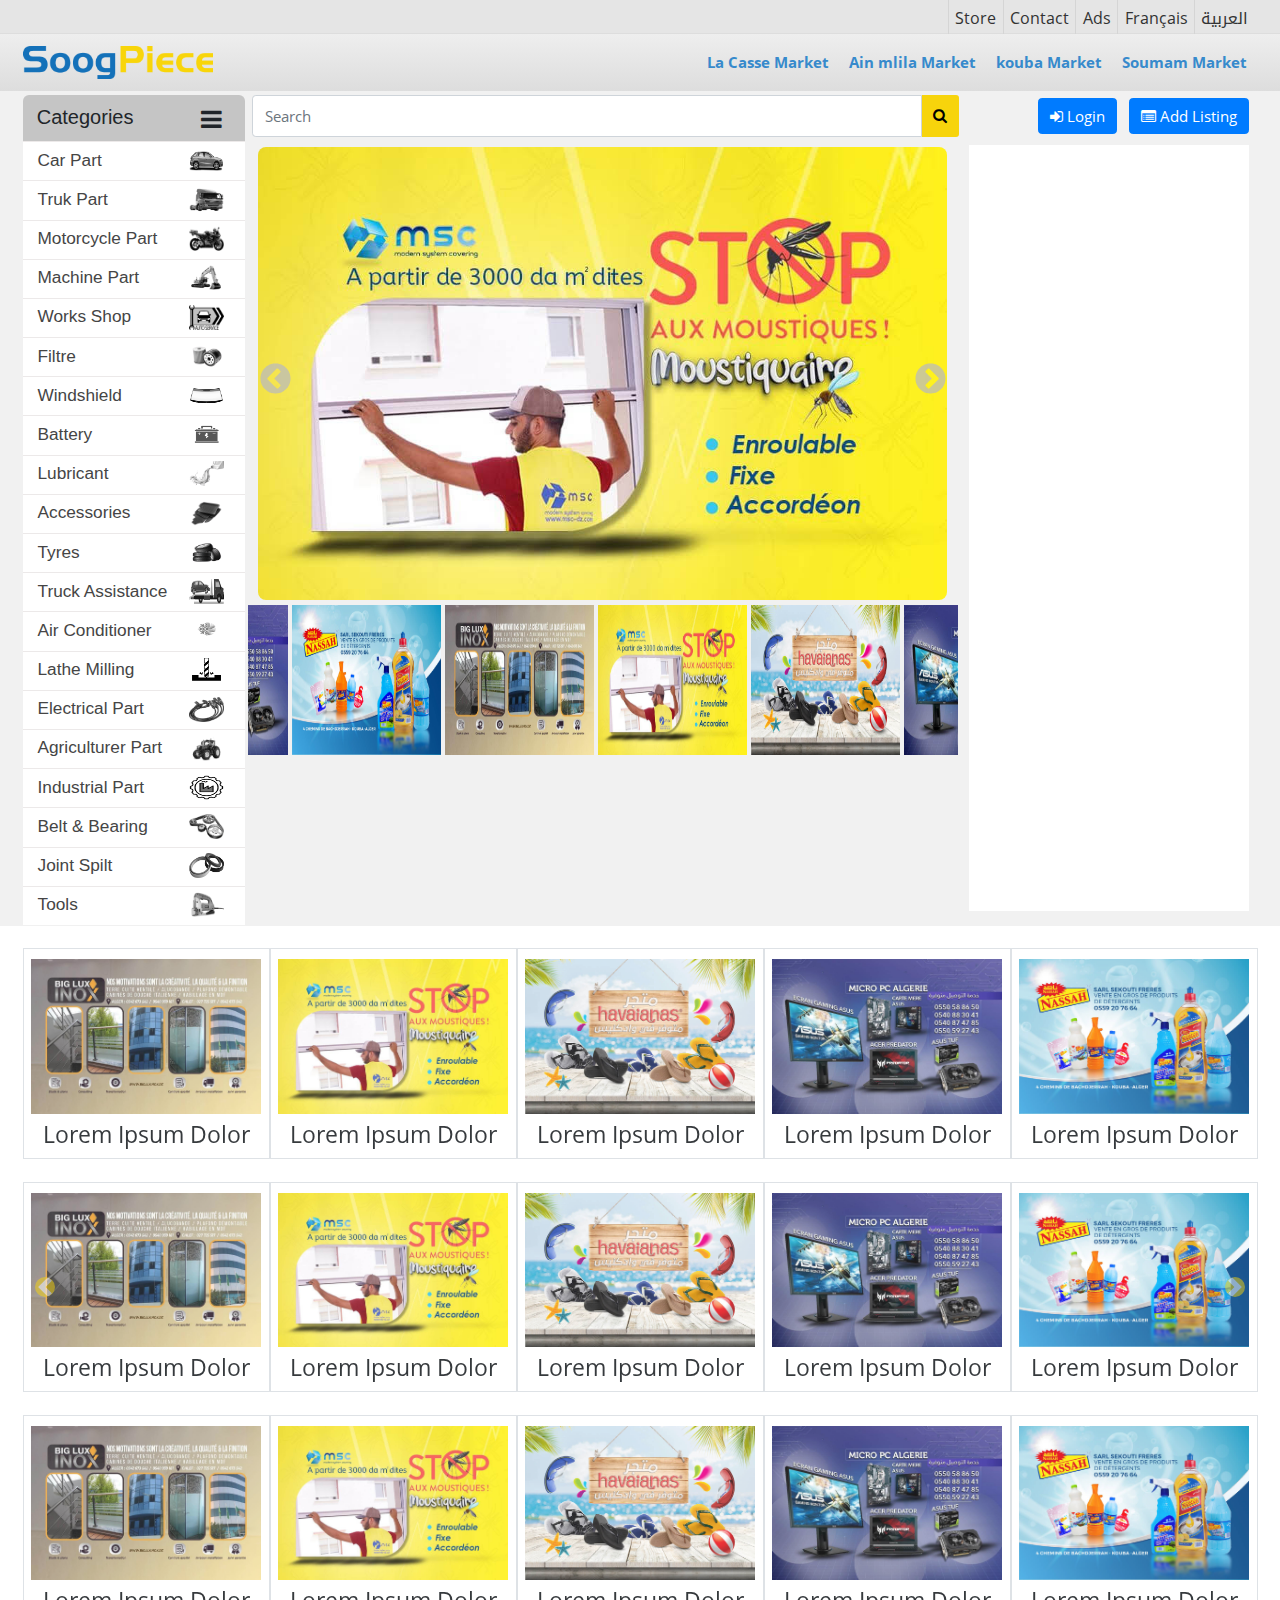
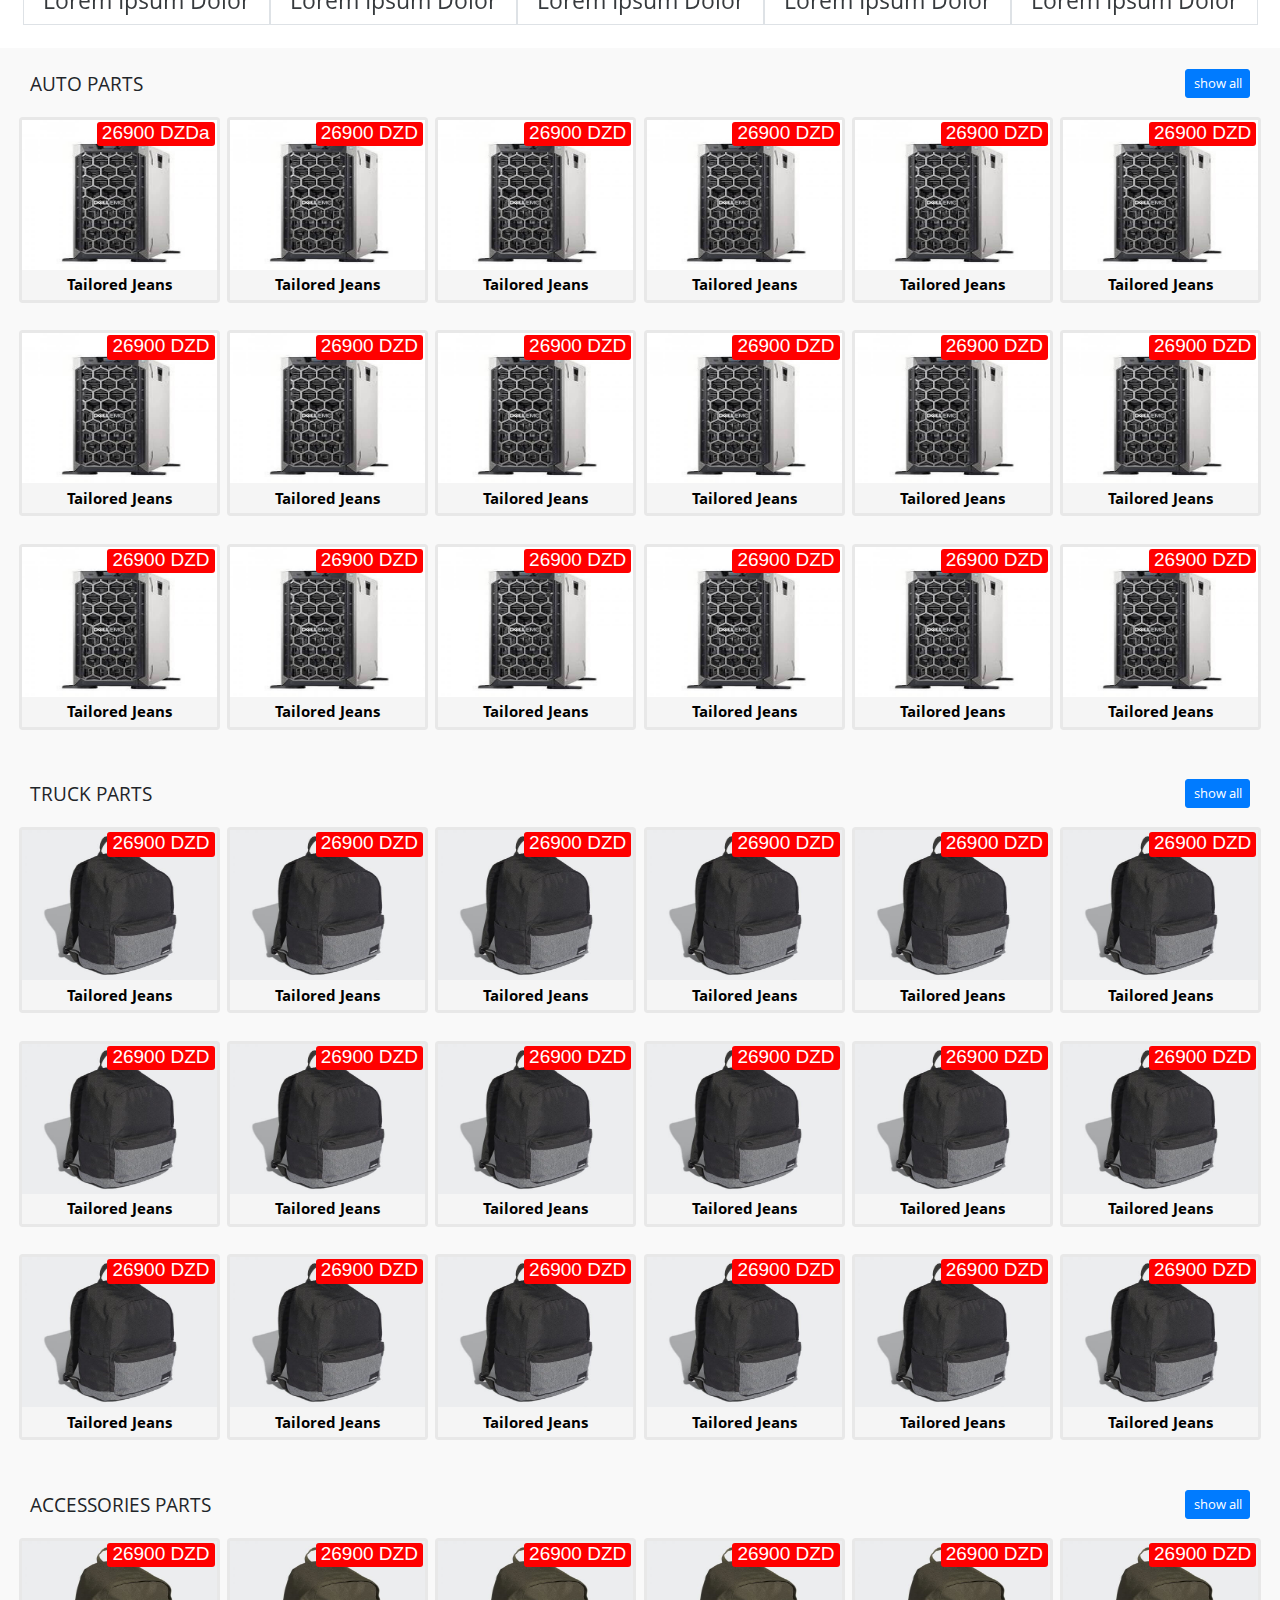
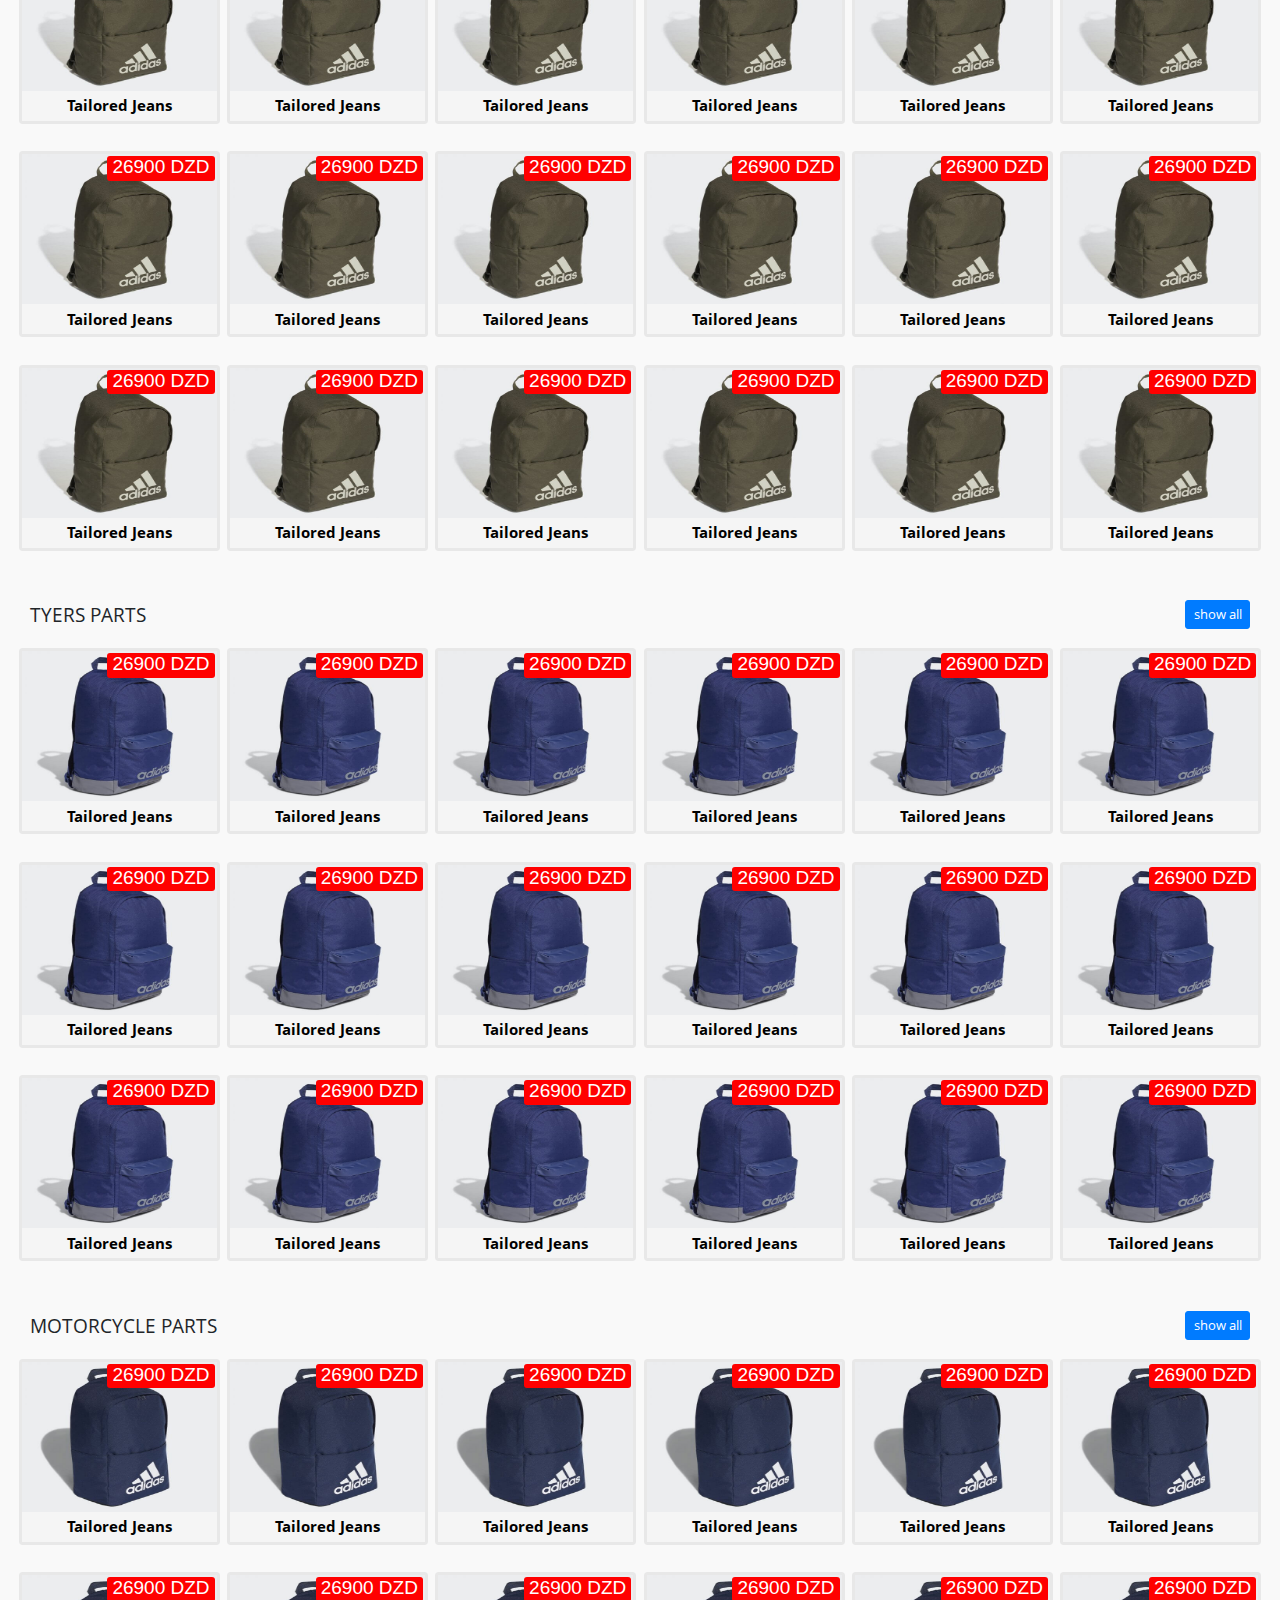
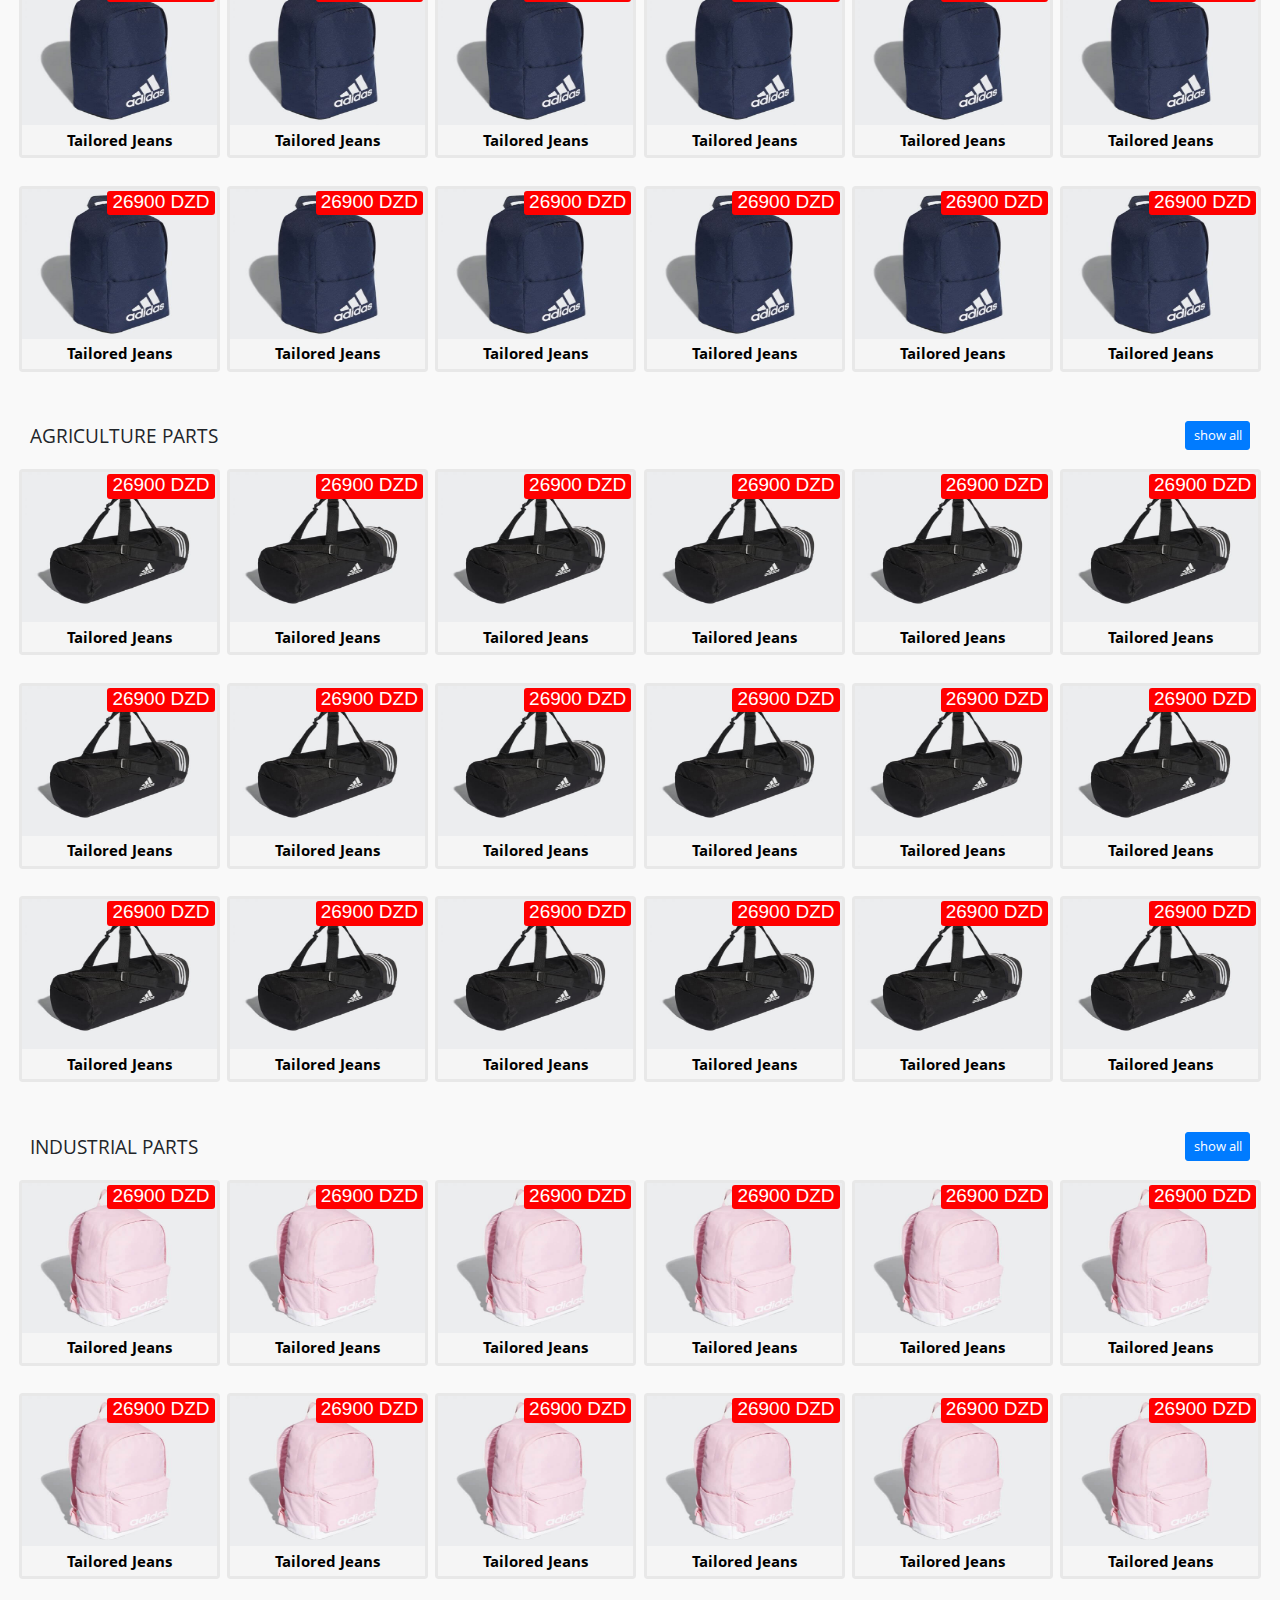
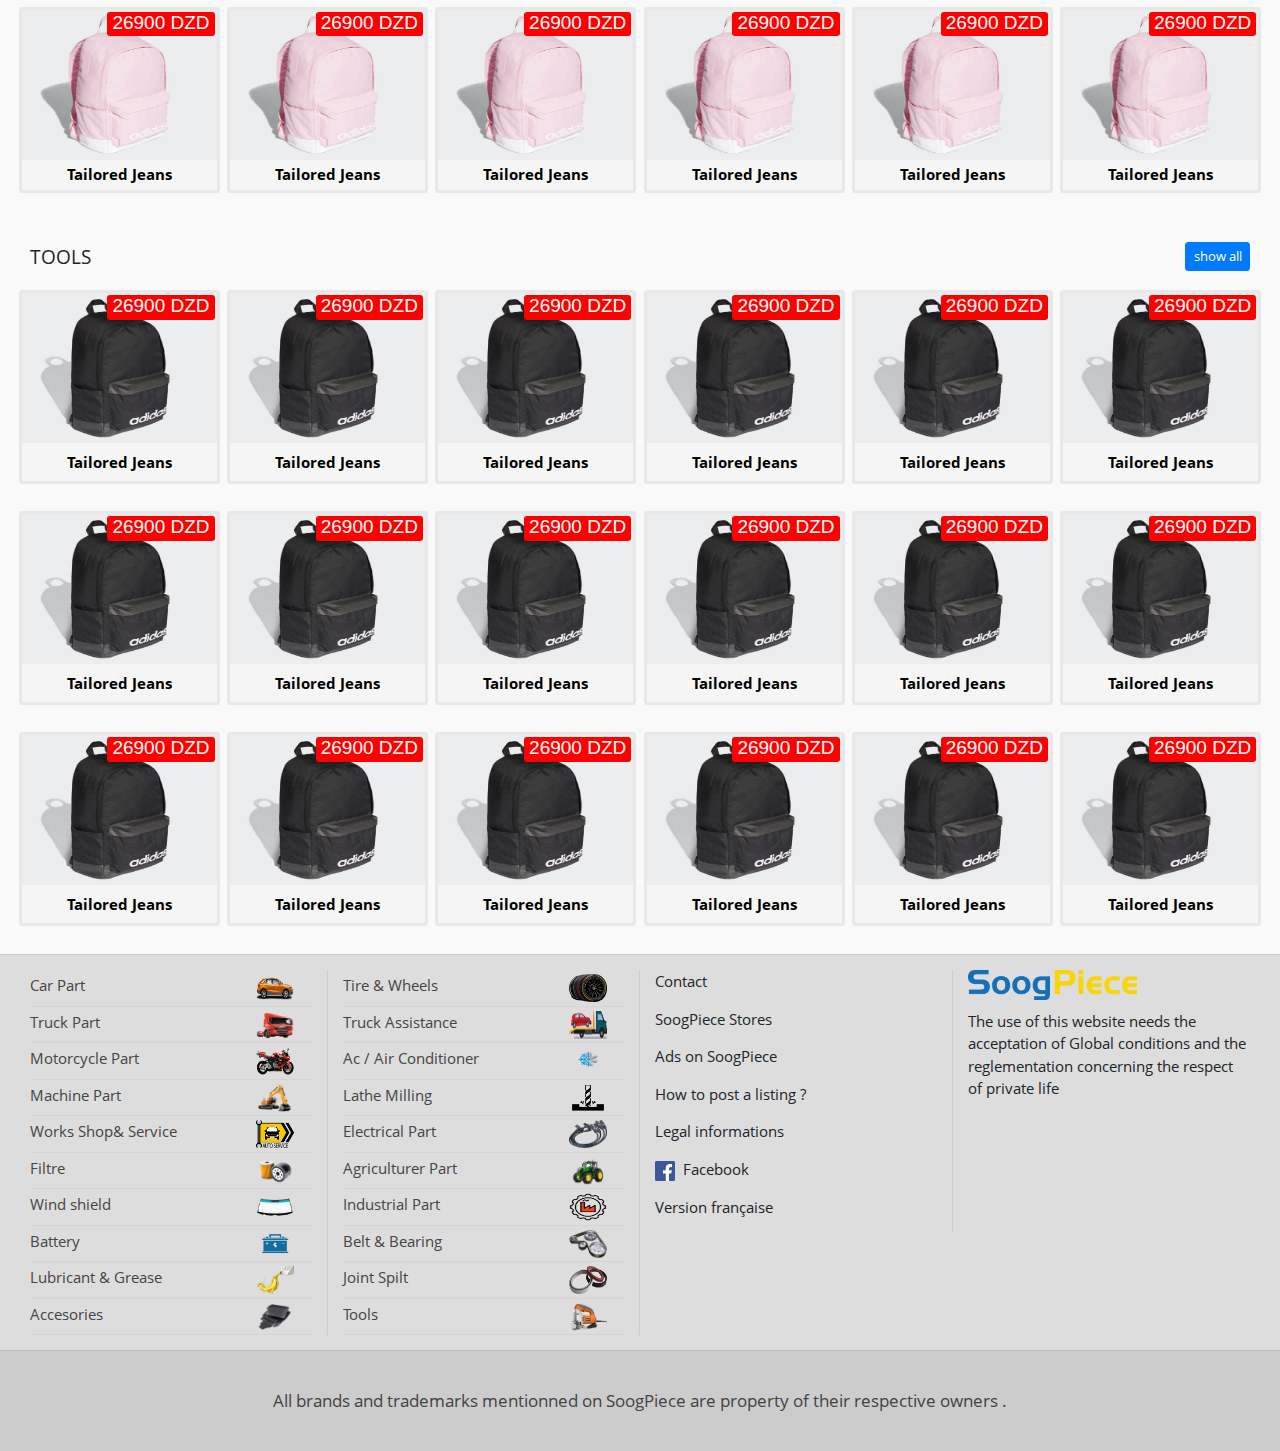
<file: index.html>
<!doctype html>
<html lang="en">

<head>
  <!-- Required meta tags -->
  <meta charset="utf-8">
  <meta name="viewport" content="width=device-width, initial-scale=1, shrink-to-fit=no">
  <!-- Chrome, Firefox OS and Opera -->
  <meta name="theme-color" content="#f7d40c">
  <!-- Windows Phone -->
  <meta name="msapplication-navbutton-color" content="#f7d40c">
  <!-- iOS Safari -->
  <meta name="apple-mobile-web-app-status-bar-style" content="#f7d40c">

  <!-- Bootstrap CSS -->
  <!-- <link href="https://fonts.googleapis.com/css2?family=Mulish:wght@600&display=swap" rel="stylesheet"> -->
  <!-- <link rel="stylesheet" href="https://cdnjs.cloudflare.com/ajax/libs/font-awesome/5.14.0/css/fontawesome.min.css"> -->
  <link rel="stylesheet" href="https://cdnjs.cloudflare.com/ajax/libs/font-awesome/4.7.0/css/font-awesome.min.css">
  <link rel="stylesheet" type="text/css" href="./css/bootstrap.min.css" />
  <link rel="stylesheet" type="text/css" href="./css/app.css">
  <link rel="stylesheet" type="text/css" href="./css/w3.css">
  <link rel='stylesheet' type="text/css" href='./css/slick.css'>
  <link rel='stylesheet' type="text/css" href='./css/slick-theme.css'>
  <!-- CSS stylesheet for sliding-swipe-menu -->
  <link rel="stylesheet" type="text/css" href="./css/slide-and-swipe-menu.css">
  <title>SoogPiece | Home</title>
</head>

<body id="pageone">
  <section class="header-top d-lg-block d-none">
    <div id="topbar">
      <div id="topbar_contenu" class="boxed">
        <a href="#" id="topbar_language">العربية</a>
        <a href="#" id="topbar_language">Français</a>
        <a href="#" id="topbar_publicite">Ads</a>
        <a href="#" id="topbar_contact">Contact</a>
        <a href="#" id="topbar_store">Store</a>
      </div>
    </div>
    <nav class="navbar navbar-expand-lg navbar-light nbar">
      <a class="navbar-brand ml-2" href="index.html">
        <img width="190" src="imgs/logo.png">
      </a>
      <button class="navbar-toggler" type="button" data-toggle="collapse" data-target="#navbarSupportedContent"
        aria-controls="navbarSupportedContent" aria-expanded="false" aria-label="Toggle navigation">
        <span class="navbar-toggler-icon"></span>
      </button>

      <div class="collapse navbar-collapse nav-menu-btn" id="navbarSupportedContent">
        <ul class="navbar-nav ml-auto">
          <li class="nav-item dropdown active">
            <a class="nav-link" href="#">
              <span class="soumam">La Casse Market</span>
            </a>
            <div class="dropdown-menu m-0 p-0" aria-labelledby="dropdownMenuButton">
              <div class="dropdown-item ml-0 btn btn-primary border-0 btn-header">
                <a class="border-0" href="#">EI Djazzar Market</a>
              </div>
              <div class="dropdown-item ml-0 btn btn-primary border-0 btn-header">
                <a class="border-0" href="#">Draa Ben Khedda Market</a>
              </div>
              <div class="dropdown-item ml-0 btn btn-primary border-0 btn-header">
                <a class="border-0" href="#">La casse centre Algerie</a>
              </div>
            </div>
          </li>
          <li class="nav-item dropdown active">
            <a class="nav-link" href="#">
              <span class="soumam">Ain mlila Market</span>
            </a>
          </li>
          <li class="nav-item dropdown active">
            <a class="nav-link" href="#">
              <span class="soumam">kouba Market</span>
            </a>
          </li>
          <li class="nav-item dropdown active">
            <a class="nav-link" href="#">
              <span class="soumam">Soumam Market</span>
            </a>
          </li>
        </ul>
      </div>
    </nav>
  </section>
  <!-- ./top nav-header -->
  <div id="pageone">
    <section class="header-mobile-main d-lg-none d-block py-2">
      <div class="container-fluid">
        <div class="row">
          <div class="col-1">
            <i class="fa fa-bars mobile-bars ssm-toggle-nav" id="open-sidebar"></i>
          </div>
          <div class="col">
            <a href="index.html" class="m-name">
              <h3 class="logo-text">SoogPieces</h3>
            </a>
          </div>
          <div class="col text-right pl-0">
            <div class="d-flex">
              <a class="m-login mr-1" href="login.html">Login</a>
            	<ul class="pm-dropdown">
      	        <li><a href="#">Part Market</a>
    	            <ul>
  	                <li><a href="#">La Casse Market <span class="">&#9660;</span></a>
                      <ul>
                        <li><a href="./list.html">El Djazar Market</a></li>
                        <li><a href="./list.html">Draa Ben Khedda</a></li>
                        <li><a href="./list.html">La Casse Centre Algerie</a></li>
                      </ul>
  	                </li>
  	                <li><a href="./list.html">Ain Mlila Market</a></li>
  	                <li><a href="./list.html">Kouba Market</a></li>
  	                <li><a href="./list.html">Soumam Market</a></li>
    	            </ul>
      	        </li>
            	</ul>
              <span class="search-toggle float-right">
                <i class="fa fa-search mobile-bars pl-3 pr-1 search-icon icon-search"></i>
              </span>
            </div>
          </div>
          <div class="col-xs-12 topnav">
            <div class="search-container">
              <form action="/action_page.php">
                <div class="input-group pl-1" style="background: #eee;">
                  <input type="text" id="mobile-filter" class="form-control" placeholder="Search">
                  <div class="input-group-prepend">
                    <div class="input-group-text search-icon" style="border-radius: 0px 2px 2px 0px;">
                      <i class="fa fa-search" aria-hidden="true"></i>
                    </div>
                  </div>
                </div>
              </form>
              <div class="dropdown1">
                <div id="myDropdown" class="dropdown-content mob-search-scroll  mobile-search-all-border">
                  <div class="col-md-12 mob-cat-list-bg">

                    <div class="row">
                      <div class="col-12 mobile-search-list-border px-1">
                        <input class="mobile-search-input" type="radio" name="blankRadio" id="blankRadio1"
                          value="option1" aria-label="...">
                        <img class="ml-4" width="34" height="24" src="imgs/gcolor/car.png">
                        <label class="form-check-label pl-2 dark-blue" for="gridRadios1">Car Part</label>
                      </div>
                    </div>

                    <div class="row">
                      <div class="col-12 mobile-search-list-border px-1">
                        <input class="mobile-search-input" type="radio" name="blankRadio" id="blankRadio1"
                          value="option1" aria-label="...">
                        <img class="ml-4" width="34" height="24" src="imgs/gcolor/truck.png">
                        <label class="form-check-label pl-2 dark-blue" for="gridRadios1">Truk Part</label>
                      </div>
                    </div>

                    <div class="row">
                      <div class="col-12 mobile-search-list-border px-1">
                        <input class="mobile-search-input" type="radio" name="blankRadio" id="blankRadio1"
                          value="option1" aria-label="...">
                        <img class="ml-4" width="34" height="24" src="imgs/gcolor/machine.png">
                        <label class="form-check-label pl-2 brown" for="gridRadios1">Machine Part</label>
                      </div>
                    </div>

                    <div class="row">
                      <div class="col-12 mobile-search-list-border px-1">
                        <input class="mobile-search-input" type="radio" name="blankRadio" id="blankRadio1"
                          value="option1" aria-label="...">
                        <img class="ml-4" width="34" height="24" src="imgs/gcolor/work.png">
                        <label class="form-check-label pl-2 brown" for="gridRadios1">Works Shop &amp; Service</label>
                      </div>
                    </div>

                    <div class="row">
                      <div class="col-12 mobile-search-list-border px-1">
                        <input class="mobile-search-input" type="radio" name="blankRadio" id="blankRadio1"
                          value="option1" aria-label="...">
                        <img class="ml-4" width="34" height="24" src="imgs/gcolor/filter.png">
                        <label class="form-check-label pl-2 brown" for="gridRadios1">Filtre</label>
                      </div>
                    </div>

                    <div class="row">
                      <div class="col-12 mobile-search-list-border px-1">
                        <input class="mobile-search-input" type="radio" name="blankRadio" id="blankRadio1"
                          value="option1" aria-label="...">
                        <img class="ml-4" width="34" height="24" src="imgs/gcolor/wind.png">
                        <label class="form-check-label pl-2 green" for="gridRadios1">Windshield</label>
                      </div>
                    </div>

                    <div class="row">
                      <div class="col-12 mobile-search-list-border px-1">
                        <input class="mobile-search-input" type="radio" name="blankRadio" id="blankRadio1"
                          value="option1" aria-label="...">
                        <img class="ml-4" width="34" height="24" src="imgs/gcolor/batery.png">
                        <label class="form-check-label pl-2 brown" for="gridRadios1">Battery</label>
                      </div>
                    </div>

                    <div class="row">
                      <div class="col-12 mobile-search-list-border px-1">
                        <input class="mobile-search-input" type="radio" name="blankRadio" id="blankRadio1"
                          value="option1" aria-label="...">
                        <img class="ml-4" width="34" height="24" src="imgs/gcolor/lube.png">
                        <label class="form-check-label pl-2 purple" for="gridRadios1">Lubricant &amp; Grease</label>
                      </div>
                    </div>

                    <div class="row">
                      <div class="col-12 mobile-search-list-border px-1">
                        <input class="mobile-search-input" type="radio" name="blankRadio" id="blankRadio1"
                          value="option1" aria-label="...">
                        <img class="ml-4" width="34" height="24" src="imgs/gcolor/acces.png">
                        <label class="form-check-label pl-2 sky-blue" for="gridRadios1">Accesories</label>
                      </div>
                    </div>

                    <div class="row">
                      <div class="col-12 mobile-search-list-border px-1">
                        <input class="mobile-search-input" type="radio" name="blankRadio" id="blankRadio1"
                          value="option1" aria-label="...">
                        <img class="ml-4" width="34" height="24" src="imgs/gcolor/tyre.png">
                        <label class="form-check-label pl-2 yellow" for="gridRadios1">Tire &amp; Wheels</label>
                      </div>
                    </div>

                    <div class="row">
                      <div class="col-12 mobile-search-list-border px-1">
                        <input class="mobile-search-input" type="radio" name="blankRadio" id="blankRadio1"
                          value="option1" aria-label="...">
                        <img class="ml-4" width="34" height="24" src="imgs/gcolor/truck.png">
                        <label class="form-check-label pl-2 yellow" for="gridRadios1">Truck Assistance</label>
                      </div>
                    </div>

                    <div class="row">
                      <div class="col-12 mobile-search-list-border px-1">
                        <input class="mobile-search-input" type="radio" name="blankRadio" id="blankRadio1"
                          value="option1" aria-label="...">
                        <img class="ml-4" width="34" height="24" src="imgs/gcolor/ac.png">
                        <label class="form-check-label pl-2 yellow" for="gridRadios1">Air Conditioner</label>
                      </div>
                    </div>

                    <div class="row">
                      <div class="col-12 mobile-search-list-border px-1">
                        <input class="mobile-search-input" type="radio" name="blankRadio" id="blankRadio1"
                          value="option1" aria-label="...">
                        <img class="ml-4" width="34" height="24" src="imgs/gcolor/lathe.png">
                        <label class="form-check-label pl-2 yellow" for="gridRadios1">Lathe Milling</label>
                      </div>
                    </div>

                    <div class="row">
                      <div class="col-12 mobile-search-list-border px-1">
                        <input class="mobile-search-input" type="radio" name="blankRadio" id="blankRadio1"
                          value="option1" aria-label="...">
                        <img class="ml-4" width="34" height="24" src="imgs/gcolor/electric.png">
                        <label class="form-check-label pl-2 yellow" for="gridRadios1">Electrical Part</label>
                      </div>
                    </div>

                    <div class="row">
                      <div class="col-12 mobile-search-list-border px-1">
                        <input class="mobile-search-input" type="radio" name="blankRadio" id="blankRadio1"
                          value="option1" aria-label="...">
                        <img class="ml-4" width="34" height="24" src="imgs/gcolor/agri.png">
                        <label class="form-check-label pl-2 yellow" for="gridRadios1">Agriculturer Part</label>
                      </div>
                    </div>

                    <div class="row">
                      <div class="col-12 mobile-search-list-border px-1">
                        <input class="mobile-search-input" type="radio" name="blankRadio" id="blankRadio1"
                          value="option1" aria-label="...">
                        <img class="ml-4" width="34" height="24" src="imgs/gcolor/industril.png">
                        <label class="form-check-label pl-2 yellow" for="gridRadios1">Industrial Part</label>
                      </div>
                    </div>

                    <div class="row">
                      <div class="col-12 mobile-search-list-border px-1">
                        <input class="mobile-search-input" type="radio" name="blankRadio" id="blankRadio1"
                          value="option1" aria-label="...">
                        <img class="ml-4" width="34" height="24" src="imgs/gcolor/belt.png">
                        <label class="form-check-label pl-2 yellow" for="gridRadios1">Belt & Bearing</label>
                      </div>
                    </div>

                    <div class="row">
                      <div class="col-12 mobile-search-list-border px-1">
                        <input class="mobile-search-input" type="radio" name="blankRadio" id="blankRadio1"
                          value="option1" aria-label="...">
                        <img class="ml-4" width="34" height="24" src="imgs/gcolor/joint.png">
                        <label class="form-check-label pl-2 yellow" for="gridRadios1">Joint Split</label>
                      </div>
                    </div>

                    <div class="row">
                      <div class="col-12 mobile-search-list-border px-1">
                        <input class="mobile-search-input" type="radio" name="blankRadio" id="blankRadio1"
                          value="option1" aria-label="...">
                        <img class="ml-4" width="34" height="24" src="imgs/gcolor/tools.png">
                        <label class="form-check-label pl-2 yellow" for="gridRadios1">Tools</label>
                      </div>
                    </div>

                    <div class="row">
                      <div class="col-12 px-1">
                        <input class="mobile-search-input" type="radio" name="blankRadio" id="blankRadio1"
                          value="option1" aria-label="..." checked="">
                        <label class="form-check-label pl-4" style="display: inline-block;" for="gridRadios1">Rechercher
                          dans tout le site</label>
                      </div>
                    </div>

                  </div>
                </div>
              </div>
            </div>
          </div>
        </div>
      </div>
      <!-- Sidebar -->
    </section>

    <!-- <div class="mt-1 mobile-add-section"></div> -->
    <nav id="mySidebar">
      <div class="w3-sidebar w3-bar-block w3-border-right">
        <!--<div class="swipe-area"></div>-->
        <div class="row m-0">
          <div class="col-md-12 position-relative post-list">
            <p class="mb-0" id="post-list-text-1"><a href="#">Post listing</a></p>
            <img class="admin" src="imgs/admin.jpg">
            <p class="mb-0" id="post-list-text-2"><a href="#">My account</a></p>
          </div>
          <!-- ./accoutn secction -->

          <div class="col-md-12 p-0 cat-list cat-list-bg">
            <div class="row m-0 cat-list-top-row-1" data-toggle="collapse" data-target="#collapseExample"
              aria-expanded="false" aria-controls="collapseExample">
              <div class="col-9">
                <h4 class=" h5 mt-2">Arabia</h4>
              </div>
              <div class="col-3 pr-2 text-right">
                <img class="w-100" src="imgs/home.png">
              </div>
            </div>
            <!-- ./example -->

            <div class="row m-0 cat-list-top-row-2" data-toggle="collapse" data-target="#collapseExample-1"
              aria-expanded="false" aria-controls="collapseExample-1">
              <div class="col-9">
                <h4 class=" h5 mt-2">Part market</h4>
              </div>
              <div class="col-3 pr-2 text-right">
                <img class="w-100" src="imgs/home.png">
              </div>
            </div>
            <!-- ./example 1 -->

            <div class="row m-0  cat-list-top-row-2" data-toggle="collapse" data-target="#collapseExample-2"
              aria-expanded="false" aria-controls="collapseExample-2">
              <div class="col-9">
                <h4 class=" h5 mt-2">Store</h4>
              </div>
              <div class="col-3 pr-2 text-right">
                <img class="w-100" src="imgs/home.png">
              </div>
            </div>
            <!-- ./example 2 -->
          </div>

          <!-- mobile sidebar list -->
          <div class="col-md-12 p-0 cat-list cat-list-items">

            <a href="list.html" class="row m-0 cat-list-item-1">
              <div class="col-9">
                <h4 class="brown h5 mt-2">Car Part</h4>
              </div>
              <div class="col-3 pr-2 text-right mt-1">
                <img class="w-100" src="imgs/gcolor/car.png">
              </div>
            </a>
            <!-- ./example 3 CAR PART-->

            <a href="list.html" class="row m-0 cat-list-item-2">
              <div class="col-9">
                <h4 class="dark-blue h5 mt-2">Truk Part</h4>
              </div>
              <div class="col-3 pr-2 text-right">
                <img class="w-100" src="imgs/gcolor/truck.png">
              </div>
            </a>
            <!-- ./example 4 TRUCK PARAT-->

            <a href="./list.html" class="row m-0 cat-list-item-2">
              <div class="col-9">
                <h4 class="dark-blue h5 mt-2">Motorcycle Part</h4>
              </div>
              <div class="col-3 pr-2 text-right">
                <img class="w-100" src="imgs/gcolor/bike.png">
              </div>
            </a>
            <!-- ./example 5 bIKE PART-->

            <a href="./list.html" class="row m-0 cat-list-item-2">
              <div class="col-9">
                <h4 class="green h5 mt-2"> Machine Part</h4>
              </div>
              <div class="col-3 pr-2 text-right">
                <img class="w-100" src="imgs/gcolor/machine.png">
              </div>
            </a>
            <!-- ./example 6 MACHINE PART-->

            <a href="./list.html" class="row m-0 cat-list-item-2">
              <div class="col-9">
                <h4 class="purple h5 mt-2">Works Shop& Service</h4>
              </div>
              <div class="col-3 pr-2 text-right">
                <img class="w-100" src="imgs/gcolor/work.png">
              </div>
            </a>
            <!-- ./example 7 -->

            <a href="./list.html" class="row m-0 cat-list-item-2">
              <div class="col-9">
                <h4 class="yellow h5 mt-2">Filtre</h4>
              </div>
              <div class="col-3 pr-2 text-right">
                <img class="w-100" src="imgs/gcolor/filter.png">
              </div>
            </a>
            <!-- ./example 8 -->

            <a href="./list.html" class="row m-0 cat-list-item-2">
              <div class="col-9">
                <h4 class="sky-blue h5 mt-2">Windshield</h4>
              </div>
              <div class="col-3 pr-2 text-right">
                <img class="w-100" src="imgs/gcolor/wind.png">
              </div>
            </a>
            <!-- ./example 9 -->

            <a href="./list.html" class="row m-0 cat-list-item-2">
              <div class="col-9">
                <h4 class="brown h5 mt-2">Battery</h4>
              </div>
              <div class="col-3 pr-2 text-right">
                <img class="w-100" src="imgs/gcolor/batery.png">
              </div>
            </a>
            <!-- ./example 10 -->

            <a href="./list.html" class="row m-0 cat-list-item-2">
              <div class="col-9">
                <h4 class="dark-blue h5 mt-2">Lubricant & Grease</h4>
              </div>
              <div class="col-3 pr-2 text-right">
                <img class="w-100" src="imgs/gcolor/lube.png">
              </div>
            </a>
            <!-- ./example 11 -->

            <a href="./list.html" class="row m-0 cat-list-item-2">
              <div class="col-9">
                <h4 class="green h5 mt-2"> Accesories</h4>
              </div>
              <div class="col-3 pr-2 text-right">
                <img class="w-100" src="imgs/gcolor/acces.png">
              </div>
            </a>
            <!-- ./example 12 -->

            <a href="./list.html" class="row m-0 cat-list-item-2">
              <div class="col-9">
                <h4 class="purple h5 mt-2">Tire & Wheels</h4>
              </div>
              <div class="col-3 pr-2 text-right">
                <img class="w-100" src="imgs/gcolor/tyre.png">
              </div>
            </a>
            <!-- ./example 13 -->

            <a href="./list.html" class="row m-0 cat-list-item-2">
              <div class="col-9">
                <h4 class="yellow h5 mt-2">Truck Assistance</h4>
              </div>
              <div class="col-3 pr-2 text-right">
                <img class="w-100" src="imgs/gcolor/assist.png">
              </div>
            </a>
            <!-- ./example 14 -->

            <a href="./list.html" class="row m-0 cat-list-item-2">
              <div class="col-9">
                <h4 class="sky-blue h5 mt-2">Ac / Air Conditioner</h4>
              </div>
              <div class="col-3 pr-2 text-right">
                <img class="w-100" src="imgs/gcolor/ac.png">
              </div>
            </a>
            <!-- ./example 15 -->

            <a href="./list.html" class="row m-0 cat-list-item-2">
              <div class="col-9">
                <h4 class="brown h5 mt-2">Lathe Milling</h4>
              </div>
              <div class="col-3 pr-2 text-right">
                <img class="w-100" src="imgs/gcolor/lathe.png">
              </div>
            </a>
            <!-- ./example 16 -->

            <a href="./list.html" class="row m-0 cat-list-item-2">
              <div class="col-9">
                <h4 class="dark-blue h5 mt-2">Electrical Part</h4>
              </div>
              <div class="col-3 pr-2 text-right">
                <img class="w-100" src="imgs/gcolor/electric.png">
              </div>
            </a>
            <!-- ./example 17 -->

            <a href="./list.html" class="row m-0 cat-list-item-2">
              <div class="col-9">
                <h4 class="green h5 mt-2">Agriculturer Part</h4>
              </div>
              <div class="col-3 pr-2 text-right">
                <img class="w-100" src="imgs/gcolor/agri.png">
              </div>
            </a>
            <!-- ./example 18 -->

            <a href="./list.html" class="row m-0 cat-list-item-2">
              <div class="col-9">
                <h4 class="purple h5 mt-2">Industrial Part</h4>
              </div>
              <div class="col-3 pr-2 text-right">
                <img class="w-100" src="imgs/gcolor/industril.png">
              </div>
            </a>
            <!-- ./example 19 -->

            <a href="./list.html" class="row m-0 cat-list-item-2">
              <div class="col-9">
                <h4 class="yellow h5 mt-2">Belt & Bearing</h4>
              </div>
              <div class="col-3 pr-2 text-right">
                <img class="w-100" src="imgs/gcolor/belt.png">
              </div>
            </a>
            <!-- ./example 20 -->

            <a href="./list.html" class="row m-0 cat-list-item-2">
              <div class="col-9">
                <h4 class="sky-blue h5 mt-2">Joint Spilt</h4>
              </div>
              <div class="col-3 pr-2 text-right">
                <img class="w-100" src="imgs/gcolor/joint.png">
              </div>
            </a>
            <!-- ./example 21 -->

            <a href="./list.html" class="row m-0 cat-list-item-2">
              <div class="col-9">
                <h4 class="brown h5 mt-2">Tools</h4>
              </div>
              <div class="col-3 pr-2 text-right">
                <img class="w-100" src="imgs/gcolor/tools.png">
              </div>
            </a>
            <!-- ./example 22 -->

          </div>
        </div>
      </div>
    </nav>
  </div>


  <!-- Page Content -->
  <div id="content">
    <section class="cat-search pt-1 px-4">
      <div class="container-fluid">
        <div class="row">
          <div class="sider-bar pl-lg-0 d-lg-block d-none" style="width: 18%;">
            <div class="row bg-cat p-2 m-0 cat-title ">
              <div class="col-md-6  pr-md-0 pl-md-1">
                <h4 style="margin: 3px;">Categories</h4>
              </div>
              <div class="col-md-6 text-right">
                <i class="fa fa-bars cat-bars" aria-hidden="true"></i>
              </div>
            </div>
            <div class="" style="background: #fff; position: relative;">
              <div class="cat-item dropright dropdown">
                <div class="row m-0 bord dropdown" id="car">
                  <div class="col-9">
                    <h4 class=" mt-2">Car Part</h4>
                  </div>
                  <div class="col-3 mt-1 pl-0">
                    <img class="cat-img" id="car-img" width="35" height="25" src="imgs/gray/car.png">
                  </div>
                </div>
                <div class="dropdown-menu car-part-menu dropdown-content p-2 bg-white"
                  aria-labelledby="dropdownMenuButton" style="width: 800px;">
                  <a href="list.html" id="car-submenu">
                    <img src="imgs/brands/alfaromeo.png" class="w-100" alt="image">
                  </a>
                  <a href="" id="car-submenu">
                    <img src="imgs/brands/fiat.png" class="w-100" alt="image">
                  </a>
                  <a href="" id="car-submenu">
                    <img src="imgs/brands/audi.png" class="w-100" alt="image">
                  </a>
                  <a href="" id="car-submenu">
                    <img src="imgs/brands/baic.png" class="w-100" alt="image">
                  </a>
                  <a href="" id="car-submenu">
                    <img src="imgs/brands/bmw.png" class="w-100" alt="image">
                  </a>
                  <a href="" id="car-submenu">
                    <img src="imgs/brands/brilliance.png" class="w-100" alt="image">
                  </a>
                  <a href="" id="car-submenu">
                    <img src="imgs/brands/byd.png" class="w-100" alt="image">
                  </a>
                  <a href="" id="car-submenu">
                    <img src="imgs/brands/changan.png" class="w-100" alt="image">
                  </a>

                  <a href="" id="car-submenu">
                    <img src="imgs/brands/chery.png" class="w-100" alt="image">
                  </a>
                  <a href="" id="car-submenu">
                    <img src="imgs/brands/chevrolet.png" class="w-100" alt="image">
                  </a>
                  <a href="" id="car-submenu">
                    <img src="imgs/brands/citroen.png" class="w-100" alt="image">
                  </a>
                  <a href="" id="car-submenu">
                    <img src="imgs/brands/dacia.png" class="w-100" alt="image">
                  </a>

                  <a href="" id="car-submenu">
                    <img src="imgs/brands/daihatsu.png" class="w-100" alt="image">
                  </a>
                  <a href="" id="car-submenu">
                    <img src="imgs/brands/dfsk.png" class="w-100" alt="image">
                  </a>
                  <a href="" id="car-submenu">
                    <img src="imgs/brands/dongfeng.png" class="w-100" alt="image">
                  </a>
                  <a href="" id="car-submenu">
                    <img src="imgs/brands/emgrand.png" class="w-100" alt="image">
                  </a>

                  <a href="" id="car-submenu">
                    <img src="imgs/brands/faw.png" class="w-100" alt="image">
                  </a>
                  <a href="" id="car-submenu">
                    <img src="imgs/brands/ford.png" class="w-100" alt="image">
                  </a>
                  <a href="" id="car-submenu">
                    <img src="imgs/brands/foton.png" class="w-100" alt="image">
                  </a>
                  <a href="" id="car-submenu">
                    <img src="imgs/brands/geely.png" class="w-100" alt="image">
                  </a>
                  <a href="" id="car-submenu">
                    <img src="imgs/brands/gonow.png" class="w-100" alt="image">
                  </a>
                  <a href="" id="car-submenu">
                    <img src="imgs/brands/greatwall.png" class="w-100" alt="image">
                  </a>
                  <a href="" id="car-submenu">
                    <img src="imgs/brands/hafei.png" class="w-100" alt="image">
                  </a>
                  <a href="" id="car-submenu">
                    <img src="imgs/brands/haima.png" class="w-100" alt="image">
                  </a>

                  <a href="" id="car-submenu">
                    <img src="imgs/brands/honda.png" class="w-100" alt="image">
                  </a>
                  <a href="" id="car-submenu">
                    <img src="imgs/brands/hyundai.png" class="w-100" alt="image">
                  </a>
                  <a href="" id="car-submenu">
                    <img src="imgs/brands/irankhodro.png" class="w-100" alt="image">
                  </a>
                  <a href="" id="car-submenu">
                    <img src="imgs/brands/jac.png" class="w-100" alt="image">
                  </a>
                  <a href="" id="car-submenu">
                    <img src="imgs/brands/jeep.png" class="w-100" alt="image">
                  </a>
                  <a href="" id="car-submenu">
                    <img src="imgs/brands/landrover.png" class="w-100" alt="image">
                  </a>
                  <a href="" id="car-submenu">
                    <img src="imgs/brands/kia.png" class="w-100" alt="image">
                  </a>
                  <a href="" id="car-submenu">
                    <img src="imgs/brands/lifan.png" class="w-100" alt="image">
                  </a>

                  <a href="" id="car-submenu">
                    <img src="imgs/brands/mahindra.png" class="w-100" alt="image">
                  </a>
                  <a href="" id="car-submenu">
                    <img src="imgs/brands/marutisuzuki.png" class="w-100" alt="image">
                  </a>
                  <a href="" id="car-submenu">
                    <img src="imgs/brands/mazda.png" class="w-100" alt="image">
                  </a>
                  <a href="" id="car-submenu">
                    <img src="imgs/brands/mercedes-benz.png" class="w-100" alt="image">
                  </a>

                  <a href="" id="car-submenu">
                    <img src="imgs/brands/mg.png" class="w-100" alt="image">
                  </a>
                  <a href="" id="car-submenu">
                    <img src="imgs/brands/mini.png" class="w-100" alt="image">
                  </a>
                  <a href="" id="car-submenu">
                    <img src="imgs/brands/mitsubishi.png" class="w-100" alt="image">
                  </a>

                  <a href="" id="car-submenu">
                    <img src="imgs/brands/nissan.png" class="w-100" alt="image">
                  </a>
                  <a href="" id="car-submenu">
                    <img src="imgs/brands/opel.png" class="w-100" alt="image">
                  </a>
                  <a href="" id="car-submenu">
                    <img src="imgs/brands/peugeot.png" class="w-100" alt="image">
                  </a>
                  <a href="" id="car-submenu">
                    <img src="imgs/brands/porsche.png" class="w-100" alt="image">
                  </a>
                  <a href="" id="car-submenu">
                    <img src="imgs/brands/proton.png" class="w-100" alt="image">
                  </a>
                  <a href="" id="car-submenu">
                    <img src="imgs/brands/renault.png" class="w-100" alt="image">
                  </a>
                  <a href="" id="car-submenu">
                    <img src="imgs/brands/seat.png" class="w-100" alt="image">
                  </a>
                  <a href="" id="car-submenu">
                    <img src="imgs/brands/skoda.png" class="w-100" alt="image">
                  </a>
                  <a href="" id="car-submenu">
                    <img src="imgs/brands/ssangyong.png" class="w-100" alt="image">
                  </a>

                  <a href="" id="car-submenu">
                    <img src="imgs/brands/subaru.png" class="w-100" alt="image">
                  </a>
                  <a href="" id="car-submenu">
                    <img src="imgs/brands/suzuki.png" class="w-100" alt="image">
                  </a>
                  <a href="" id="car-submenu">
                    <img src="imgs/brands/tata.png" class="w-100" alt="image">
                  </a>
                  <a href="" id="car-submenu">
                    <img src="imgs/brands/toyota.png" class="w-100" alt="image">
                  </a>
                  <a href="" id="car-submenu">
                    <img src="imgs/brands/volkswagen.png" class="w-100" alt="image">
                  </a>
                  <a href="" id="car-submenu">
                    <img src="imgs/brands/volvo.png" class="w-100" alt="image">
                  </a>
                  <a href="" id="car-submenu">
                    <img src="imgs/brands/zotye.png" class="w-100" alt="image">
                  </a>
                </div>
              </div>
              <!-- ./car-part -->
              <div class="cat-item dropright dropdown">
                <div class="row m-0 bord dropdown" id="truck">
                  <div class="col-9">
                    <h4 class=" mt-2">Truk Part</h4>
                  </div>
                  <div class="col-3 mt-1 pl-0">
                    <img class="cat-img" id="truck-img" width="35" height="25" src="imgs/gray/truck.png">
                  </div>
                </div>
                <div class="dropdown-menu truck-part-menu dropdown-content p-2 bg-white"
                  aria-labelledby="dropdownMenuButton" style="width: 730px;">
                  <a href="" id="car-submenu">
                    <img src="imgs/truck/amw.png" class="w-100" alt="image">
                  </a>
                  <a href="" id="car-submenu">
                    <img src="imgs/truck/ashokleyland.png" class="w-100" alt="image">
                  </a>
                  <a href="" id="car-submenu">
                    <img src="imgs/truck/asiamotors.png" class="w-100" alt="image">
                  </a>
                  <a href="" id="car-submenu">
                    <img src="imgs/truck/bharatbenz.png" class="w-100" alt="image">
                  </a>
                  <a href="" id="car-submenu">
                    <img src="imgs/truck/daewoo.png" class="w-100" alt="image">
                  </a>
                  <a href="" id="car-submenu">
                    <img src="imgs/truck/daf.png" class="w-100" alt="image">
                  </a>
                  <a href="" id="car-submenu">
                    <img src="imgs/truck/dongfeng(dfam).png" class="w-100" alt="image">
                  </a>
                  <a href="" id="car-submenu">
                    <img src="imgs/truck/dongfeng.png" class="w-100" alt="image">
                  </a>

                  <a href="" id="car-submenu">
                    <img src="imgs/truck/faw.png" class="w-100" alt="image">
                  </a>
                  <a href="" id="car-submenu">
                    <img src="imgs/truck/ford.png" class="w-100" alt="image">
                  </a>
                  <a href="" id="car-submenu">
                    <img src="imgs/truck/foton.png" class="w-100" alt="image">
                  </a>
                  <a href="" id="car-submenu">
                    <img src="imgs/truck/hino.png" class="w-100" alt="image">
                  </a>

                  <a href="" id="car-submenu">
                    <img src="imgs/truck/isuzu.png" class="w-100" alt="image">
                  </a>
                  <a href="" id="car-submenu">
                    <img src="imgs/truck/jac.png" class="w-100" alt="image">
                  </a>
                  <a href="" id="car-submenu">
                    <img src="imgs/truck/jmc.png" class="w-100" alt="image">
                  </a>
                  <a href="" id="car-submenu">
                    <img src="imgs/truck/kinglong.png" class="w-100" alt="image">
                  </a>

                  <a href="" id="car-submenu">
                    <img src="imgs/truck/mahindra.png" class="w-100" alt="image">
                  </a>
                  <a href="" id="car-submenu">
                    <img src="imgs/truck/man.png" class="w-100" alt="image">
                  </a>
                  <a href="" id="car-submenu">
                    <img src="imgs/truck/mercedes-benz.png" class="w-100" alt="image">
                  </a>
                  <a href="" id="car-submenu">
                    <img src="imgs/truck/mitsubishi.png" class="w-100" alt="image">
                  </a>
                  <a href="" id="car-submenu">
                    <img src="imgs/truck/neoplan.png" class="w-100" alt="image">
                  </a>
                  <a href="" id="car-submenu">
                    <img src="imgs/truck/nissan.png" class="w-100" alt="image">
                  </a>
                  <a href="" id="car-submenu">
                    <img src="imgs/truck/renaulttrucks.png" class="w-100" alt="image">
                  </a>
                  <a href="" id="car-submenu">
                    <img src="imgs/truck/scania.png" class="w-100" alt="image">
                  </a>

                  <a href="" id="car-submenu">
                    <img src="imgs/truck/shaanxi.png" class="w-100" alt="image">
                  </a>
                  <a href="" id="car-submenu">
                    <img src="imgs/truck/sinotruck.png" class="w-100" alt="image">
                  </a>
                  <a href="" id="car-submenu">
                    <img src="imgs/truck/temsa.png" class="w-100" alt="image">
                  </a>
                  <a href="" id="car-submenu">
                    <img src="imgs/truck/vanhool.png" class="w-100" alt="image">
                  </a>
                  <a href="" id="car-submenu">
                    <img src="imgs/truck/volkswagen.png" class="w-100" alt="image">
                  </a>
                  <a href="" id="car-submenu">
                    <img src="imgs/truck/volvo.png" class="w-100" alt="image">
                  </a>
                  <a href="" id="car-submenu">
                    <img src="imgs/truck/download-1.png" class="w-100" alt="image">
                  </a>
                  <a href="" id="car-submenu">
                    <img src="imgs/truck/download-2.png" class="w-100" alt="image">
                  </a>
                  <a href="" id="car-submenu">
                    <img src="imgs/truck/download-3.png" class="w-100" alt="image">
                  </a>
                  <a href="" id="car-submenu">
                    <img src="imgs/truck/download-4.png" class="w-100" alt="image">
                  </a>
                </div>
              </div>
              <!-- ./truck-part -->

              <div class="cat-item dropright dropdown">
                <div class="row m-0 bord dropdown" id="motor">
                  <div class="col-9">
                    <h4 class=" mt-2">Motorcycle Part</h4>
                  </div>
                  <div class="col-3 mt-1 pl-0">
                    <img class="cat-img" id="motor-img" width="35" height="25" src="imgs/gray/bike.png">
                  </div>
                </div>
                <div class="dropdown-menu bike-part-menu dropdown-content p-2 bg-white"
                  aria-labelledby="dropdownMenuButton" style="width: 72rem;">
                  <a href="">
                    <!-- <img src="imgs/bike/8.png" alt="image"> -->
                    <img src="imgs/bike/8.jpeg" alt="image">
                  </a>
                  <a href="">
                    <!-- <img src="imgs/bike/9.png" alt="image"> -->
                    <img src="imgs/bike/9.jpeg" alt="image">
                  </a>
                  <a href="">
                    <img src="imgs/bike/11.png" alt="image">
                  </a>
                  <a href="">
                    <img src="imgs/bike/12.png" alt="image">
                  </a>
                  <a href="">
                    <img src="imgs/bike/13.png" alt="image">
                  </a>

                  <a href="">
                    <img src="imgs/bike/21.png" alt="image">
                  </a>
                  <a href="">
                    <img src="imgs/bike/29.png" alt="image">
                  </a>
                  <a href="">
                    <img src="imgs/bike/31.png" alt="image">
                  </a>
                  <a href="">
                    <img src="imgs/bike/32.png" alt="image">
                  </a>
                  <a href="">
                    <img src="imgs/bike/33.png" alt="image">
                  </a>
                  <a href="">
                    <img src="imgs/bike/34.png" alt="image">
                  </a>
                  <a href="">
                    <!-- <img src="imgs/bike/30.png" alt="image"> -->
                    <img src="imgs/bike/30.jpeg" alt="image">
                  </a>
                  <a href="">
                    <!-- <img src="imgs/bike/35.png" alt="image"> -->
                    <img src="imgs/bike/35.jpeg" alt="image">
                  </a>
                  <a href="">
                    <!-- <img src="imgs/bike/36.png" alt="image"> -->
                    <img src="imgs/bike/36.jpeg" alt="image">
                  </a>
                  <a href="">
                    <img src="imgs/bike/37.png" alt="image">
                  </a>
                  <a href="">
                    <img src="imgs/bike/15.png" alt="image">
                  </a>
                  <a href="">
                    <img src="imgs/bike/16.png" alt="image">
                  </a>
                  <a href="">
                    <img src="imgs/bike/17.png" alt="image">
                  </a>
                  <a href="">
                    <!-- <img src="imgs/bike/18.png" alt="image"> -->
                    <img src="imgs/bike/18.jpeg" alt="image">
                  </a>
                  <a href="">
                    <!-- <img src="imgs/bike/19.png" alt="image"> -->
                    <img src="imgs/bike/19.jpeg" alt="image">
                  </a>
                  <a href="">
                    <img src="imgs/bike/14.png" alt="image">
                  </a>
                  <a href="">
                    <img src="imgs/bike/20.png" alt="image">
                  </a>
                  <a href="">
                    <!-- <img src="imgs/bike/38.png" alt="image"> -->
                    <img src="imgs/bike/38.jpeg" alt="image">
                  </a>
                  <a href="">
                    <img src="imgs/bike/39.png" alt="image">
                  </a>
                  <a href="">
                    <img src="imgs/bike/40.png" alt="image">
                  </a>

                  <a href="">
                    <img src="imgs/bike/41.png" alt="image">
                  </a>
                  <a href="">
                    <img src="imgs/bike/42.png" alt="image">
                  </a>
                  <a href="">
                    <img src="imgs/bike/43.png" alt="image">
                  </a>
                  <a href="">
                    <img src="imgs/bike/22.png" alt="image">
                  </a>
                  <a href="">
                    <img src="imgs/bike/23.png" alt="image">
                  </a>
                  <a href="">
                    <img src="imgs/bike/24.png" alt="image">
                  </a>
                  <a href="">
                    <!-- <img src="imgs/bike/25.png" alt="image"> -->
                    <img src="imgs/bike/25.jpeg" alt="image">
                  </a>
                  <a href="">
                    <img src="imgs/bike/28.png" alt="image">
                  </a>
                  <a href="">
                    <img src="imgs/bike/45.png" alt="image">
                  </a>
                  <a href="">
                    <!-- <img src="imgs/bike/46.png" alt="image"> -->
                    <img src="imgs/bike/46.jpeg" alt="image">
                  </a>

                  <a href="">
                    <img src="imgs/bike/48.png" alt="image">
                  </a>
                  <a href="">
                    <img src="imgs/bike/49.png" alt="image">
                  </a>
                  <a href="">
                    <img src="imgs/bike/50.png" alt="image">
                  </a>

                  <a href="">
                    <img src="imgs/bike/52.png" alt="image">
                  </a>
                  <a href="">
                    <img src="imgs/bike/53.png" alt="image">
                  </a>
                  <a href="">
                    <img src="imgs/bike/54.png" alt="image">
                  </a>
                  <a href="">
                    <img src="imgs/bike/55.png" alt="image">
                  </a>
                  <a href="">
                    <img src="imgs/bike/56.png" alt="image">
                  </a>

                  <a href="">
                    <img src="imgs/bike/58.png" alt="image">
                  </a>
                  <a href="">
                    <!-- <img src="imgs/bike/59.png" alt="image"> -->
                    <img src="imgs/bike/59.jpeg" alt="image">
                  </a>
                  <a href="">
                    <img src="imgs/bike/60.png" alt="image">
                  </a>
                  <a href="">
                    <img src="imgs/bike/61.png" alt="image">
                  </a>
                  <a href="">
                    <img src="imgs/bike/62.png" alt="image">
                  </a>
                  <a href="">
                    <img src="imgs/bike/63.png" alt="image">
                  </a>
                  <a href="">
                    <img src="imgs/bike/51.png" alt="image">
                  </a>
                  <a href="">
                    <img src="imgs/bike/2.png" alt="image">
                  </a>
                  <a href="">
                    <!-- <img src="imgs/bike/26.png" alt="image"> -->
                    <img src="imgs/bike/26.jpeg" alt="image">
                  </a>
                  <a href="">
                    <img src="imgs/bike/27.png" alt="image">
                  </a>
                  <a href="">
                    <!-- <img src="imgs/bike/57.png" alt="image"> -->
                    <img src="imgs/bike/57.jpeg" alt="image">
                  </a>
                  <a href="">
                    <!-- <img src="imgs/bike/44.png" alt="image"> -->
                    <img src="imgs/bike/44.jpeg" alt="image">
                  </a>
                  <a href="">
                    <img src="imgs/bike/7.png" alt="image">
                  </a>
                  <a href="">
                    <img src="imgs/bike/3.png" alt="image">
                  </a>
                  <a href="">
                    <img src="imgs/bike/5.png" alt="image">
                  </a>
                  <a href="">
                    <img src="imgs/bike/6.png" alt="image">
                  </a>
                  <a href="">
                    <img src="imgs/bike/1.png" alt="image">
                  </a>
                  <a href="">
                    <img src="imgs/bike/4.png" alt="image">
                  </a>
                </div>
              </div>
              <!-- ./bike-part -->
              <div class="cat-item dropright dropdown">
                <div class="row m-0 bord dropdown" id="machine">
                  <div class="col-9">
                    <h4 class=" mt-2"> Machine Part</h4>
                  </div>
                  <div class="col-3 mt-1 pl-0">
                    <img class="cat-img" id="machine-img" width="35" height="25" src="imgs/gray/machine.png">
                  </div>
                </div>
                <div class="dropdown-menu machine-part-menu dropdown-content p-2 bg-white"
                  aria-labelledby="dropdownMenuButton" style="width: 54rem;">
                  <a href="">
                    <img src="imgs/machine/31.png" alt="image">
                  </a>
                  <a href="">
                    <img src="imgs/machine/32.png" alt="image">
                  </a>
                  <a href="">
                    <img src="imgs/machine/33.png" alt="image">
                  </a>
                  <a href="">
                    <img src="imgs/machine/34.png" alt="image">
                  </a>
                  <a href="">
                    <img src="imgs/machine/35.jpg" alt="image">
                  </a>
                  <a href="">
                    <img src="imgs/machine/7.png" alt="image">
                  </a>
                  <a href="">
                    <img src="imgs/machine/38.png" alt="image">
                  </a>
                  <a href="">
                    <img src="imgs/machine/39.png" alt="image">
                  </a>
                  <a href="">
                    <img src="imgs/machine/40.png" alt="image">
                  </a>
                  <a href="">
                    <img src="imgs/machine/10.png" alt="image">
                  </a>
                  <a href="">
                    <img src="imgs/machine/11.png" alt="image">
                  </a>
                  <a href="">
                    <img src="imgs/machine/12.png" alt="image">
                  </a>
                  <a href="">
                    <img src="imgs/machine/13.png" alt="image">
                  </a>
                  <a href="">
                    <img src="imgs/machine/14.png" alt="image">
                  </a>
                  <a href="">
                    <img src="imgs/machine/15.png" alt="image">
                  </a>
                  <a href="">
                    <img src="imgs/machine/16.jpg" alt="image">
                  </a>
                  <a href="">
                    <img src="imgs/machine/17.png" alt="image">
                  </a>
                  <a href="">
                    <img src="imgs/machine/18.png" alt="image">
                  </a>
                  <a href="">
                    <img src="imgs/machine/20.png" alt="image">
                  </a>
                  <a href="">
                    <img src="imgs/machine/6.png" alt="image">
                  </a>
                  <a href="">
                    <img src="imgs/machine/25.png" alt="image">
                  </a>
                  <a href="">
                    <img src="imgs/machine/27.png" alt="image">
                  </a>
                  <a href="">
                    <img src="imgs/machine/28.png" alt="image">
                  </a>
                  <a href="">
                    <img src="imgs/machine/29.png" alt="image">
                  </a>
                  <a href="">
                    <img src="imgs/machine/30.png" alt="image">
                  </a>
                  <a href="">
                    <img src="imgs/machine/1.png" alt="image">
                  </a>
                  <a href="">
                    <img src="imgs/machine/2.png" alt="image">
                  </a>

                  <a href="">
                    <img src="imgs/machine/3.png" alt="image">
                  </a>
                  <a href="">
                    <img src="imgs/machine/5.png" alt="image">
                  </a>
                  <a href="">
                    <img src="imgs/machine/23.png" alt="image">
                  </a>
                  <a href="">
                    <img src="imgs/machine/26.png" alt="image">
                  </a>
                  <a href="">
                    <img src="imgs/machine/21.png" alt="image">
                  </a>
                  <a href="">
                    <img src="imgs/machine/22.png" alt="image">
                  </a>
                  <a href="">
                    <img src="imgs/machine/24.png" alt="image">
                  </a>
                  <a href="">
                    <img src="imgs/machine/41.png" alt="image">
                  </a>
                  <a href="">
                    <img src="imgs/machine/42.png" alt="image">
                  </a>
                  <a href="">
                    <img src="imgs/machine/43.png" alt="image">
                  </a>
                  <a href="">
                    <img src="imgs/machine/44.png" alt="image">
                  </a>
                  <a href="">
                    <img src="imgs/machine/8.jpg" alt="image">
                  </a>
                  <a href="">
                    <img src="imgs/machine/9.png" alt="image">
                  </a>
                  <a href="">
                    <img src="imgs/machine/4.png" alt="image">
                  </a>
                </div>
              </div>
              <!-- ./machine-part -->

              <div class="cat-item dropright dropdown">
                <div class="row m-0 bord dropdown" id="work">
                  <div class="col-9">
                    <h4 class=" mt-2">Works Shop</h4>
                  </div>
                  <div class="col-3 mt-1 pl-0">
                    <img class="cat-img" id="work-img" width="35" height="25" src="imgs/gray/work.png">
                  </div>
                </div>
                <div class="dropdown-menu dropdown-content work-size bg-white" aria-labelledby="dropdownMenuButton"
                  style="width: 58.5rem;">
                  <div class="row pl-4">
                    <div class="col-12">
                      <div class="row my-0 pl-2" id="machine">
                        <div class="col-3 mt-2 px-0">
                          <img class="cat-img" id="machine-img" width="35" height="25" src="imgs/work/01.png">
                        </div>
                        <div class="col-9 pl-4 service-list-heading">
                          <h4 class="hcolor font-weight-bold">Service Auto:</h4>
                        </div>
                      </div>
                    </div>

                    <div class="clearfix">
                      <div class="float-left ml-2 mb-1">
                        <img class="cat-img" id="machine-img" width="35" height="25" src="imgs/work/1.png">
                      </div>
                      <div class="float-right pt-1 pl-3"><a href="" class="sky-blue">Mécanicien Auto</a></div>
                    </div>

                    <div class="clearfix pb-2">
                      <div class="float-left ml-3">
                        <img class="cat-img" id="machine-img" width="35" height="25" src="imgs/work/2.png">
                      </div>
                      <div class="float-right pt-1 pl-3">
                        <a href="" class="sky-blue">Electricien auto</a>
                      </div>
                    </div>
                    <div class="clearfix pb-2">
                      <div class="float-left ml-3">
                        <img class="cat-img" id="machine-img" width="35" height="25" src="imgs/work/3.png">
                      </div>
                      <div class="float-right pt-1 pl-3">
                        <a href="" class="sky-blue">Pompe Injection / Injecteur</a>
                      </div>
                    </div>
                    <div class="clearfix pb-2">
                      <div class="float-left ml-4">
                        <img class="cat-img" id="machine-img" width="35" height="25" src="imgs/work/4.png">
                      </div>
                      <div class="float-right pt-1 pl-3">
                        <a href="" class="sky-blue">Tôlier et Peinture Auto</a>
                      </div>
                    </div>
                    <div class="clearfix pb-2">
                      <div class="float-left ml-2">
                        <img class="cat-img" id="machine-img" width="35" height="25" src="imgs/work/5.png">
                      </div>
                      <div class="float-right pt-1 pl-3">
                        <a href="" class="sky-blue">Équilibrage et Parallélisme</a>
                      </div>
                    </div>
                    <div class="clearfix pb-2">
                      <div class="float-left ml-4 pr-0">
                        <img class="cat-img" id="machine-img" width="35" height="25" src="imgs/work/6.png">
                      </div>
                      <div class="float-right pt-1 pl-3">
                        <a href="" class="sky-blue">Contrôle Technique</a>
                      </div>
                    </div>
                    <div class="clearfix pb-2">
                      <div class="float-left ml-4 pr-0">
                        <img class="cat-img" id="machine-img" width="35" height="25" src="imgs/work/7.png">
                      </div>
                      <div class="float-right pt-1 pl-3">
                        <a href="" class="sky-blue">Vulgarisateur</a>
                      </div>
                    </div>
                    <div class="clearfix pb-2">
                      <div class="float-left ml-4">
                        <img class="cat-img" id="machine-img" width="35" height="25" src="imgs/work/8.png">
                      </div>
                      <div class="float-right pt-1 pl-3">
                        <a href="" class="sky-blue">Echappement</a>
                      </div>
                    </div>

                    <div class="clearfix pb-2">
                      <div class="float-left ml-2">
                        <img class="cat-img" id="machine-img" width="35" height="25" src="imgs/work/9.png">
                      </div>
                      <div class="float-right pt-1 pl-3">
                        <a href="" class="sky-blue">Pare-brise Auto</a>
                      </div>
                    </div>
                    <div class="clearfix pb-2">
                      <div class="float-left ml-4">
                        <img class="cat-img" id="machine-img" width="40" height="30" src="imgs/work/10.png">
                      </div>
                      <div class="float-right pt-1 pl-3">
                        <a href="" class="sky-blue">Cardent et Crémaillère</a>
                      </div>
                    </div>
                    <div class="clearfix pb-2">
                      <div class="float-left ml-4" style="margin-top: -0.8rem">
                        <img class="cat-img" id="machine-img" width="40" height="45" src="imgs/work/11.png">
                      </div>
                      <div class="float-right pt-1 pl-3">
                        <a href="" class="sky-blue">Radiateur Auto</a>
                      </div>
                    </div>
                    <div class="clearfix pb-2">
                      <div class="float-left ml-4">
                        <img class="cat-img" id="machine-img" width="35" height="25" src="imgs/work/12.png">
                      </div>
                      <div class="float-right pt-1 pl-3">
                        <a href="" class="sky-blue">Vidange et Graissage</a>
                      </div>
                    </div>
                    <div class="clearfix pb-2">
                      <div class="float-left ml-2">
                        <img class="cat-img" id="machine-img" width="35" height="25" src="imgs/work/13.png">
                      </div>
                      <div class="float-right pt-1 pl-3">
                        <a href="" class="sky-blue">Lavage Auto</a>
                      </div>
                    </div>
                    <div class="clearfix pb-2">
                      <div class="float-left ml-4">
                        <img class="cat-img" id="machine-img" width="35" height="25" src="imgs/work/14.png">
                      </div>
                      <div class="float-right pt-1 pl-3">
                        <a href="" class="sky-blue">Alarme Auto & Accessoire</a>
                      </div>
                    </div>
                    <div class="colearfix pb-2">
                      <div class="float-left ml-4">
                        <img class="cat-img" id="machine-img" width="35" height="25" src="imgs/work/15.png">
                      </div>
                      <div class="float-right pt-1 pl-3">
                        <a href="" class="sky-blue">Clim Auto</a>
                      </div>
                    </div>
                    <div class="clearfix pb-2">
                      <div class="float-left ml-4">
                        <img class="cat-img" id="machine-img" width="35" height="25" src="imgs/work/16.png">
                      </div>
                      <div class="float-right pt-1 pl-3">
                        <a href="" class="sky-blue">Boite a Vitesse</a>
                      </div>
                    </div>
                    <div class="clearfix pb-2">
                      <div class="float-left ml-2">
                        <img class="cat-img" id="machine-img" width="35" height="25" src="imgs/work/17.png">
                      </div>
                      <div class="float-right pt-1 pl-3">
                        <a href="" class="sky-blue">Scanner Auto Programme</a>
                      </div>
                    </div>
                    <div class="clearfix pb-2">
                      <div class="float-left ml-4">
                        <img class="cat-img" id="machine-img" width="35" height="25" src="imgs/work/18.png">
                      </div>
                      <div class="float-right pt-1 pl-3">
                        <a href="" class="sky-blue">Clet & Matricule</a>
                      </div>
                    </div>
                    <div class="clearfix pb-2">
                      <div class="float-left ml-3">
                        <img class="cat-img" id="machine-img" width="35" height="25" src="imgs/work/19.png">
                      </div>
                      <div class="float-right pt-1 pl-3">
                        <a href="" class="sky-blue">Autres</a>
                      </div>
                    </div>
                  </div>
                  <!-- ./first row -->

                  <div class="row mt-1 pl-4">
                    <div class="col-12">
                      <div class="row my-0 pl-1" id="machine">
                        <div class="col-3 mt-2 px-0">
                          <img class="cat-img" id="machine-img" width="35" height="25" src="imgs/work/02.png">
                        </div>
                        <div class="col-9 pl-4 service-list-heading">
                          <h4 class="hcolor font-weight-bold">Service Camion engin :</h4>
                        </div>
                      </div>
                    </div>
                    <div class="clearfix pb-2">
                      <div class="float-left ml-2" style="margin-top: -.25rem;">
                        <img class="cat-img" id="machine-img" width="40" height="40" src="imgs/work/20.png">
                      </div>
                      <div class="float-right pt-1 pl-2">
                        <a href="" class="sky-blue">Mécanicien camion</a>
                      </div>
                    </div>
                    <div class="clearfix pb-2">
                      <div class="float-left ml-2" style="margin-top: -.8rem;">
                        <img class="cat-img" id="machine-img" width="50" height="40" src="imgs/work/21.png">
                      </div>
                      <div class="float-right pt-1 pl-2">
                        <a href="" class="sky-blue">Mécanicien engin</a>
                      </div>
                    </div>
                    <div class="clearfix pb-2">
                      <div class="float-left ml-2" style="margin-top: -.5rem;">
                        <img class="cat-img" id="machine-img" width="35" height="35" src="imgs/work/22.png">
                      </div>
                      <div class="float-right pt-1 pl-2">
                        <a href="" class="sky-blue">Electricien camion engin </a>
                      </div>
                    </div>
                    <div class="clearfix pb-2">
                      <div class="float-left ml-2">
                        <img class="cat-img" id="machine-img" width="35" height="25" src="imgs/work/23.png">
                      </div>
                      <div class="float-right pt-1 pl-1">
                        <a href="" class="sky-blue">HYdraulicien</a>
                      </div>
                    </div>
                    <div class="clearfix pb-2">
                      <div class="float-left ml-3">
                        <img class="cat-img" id="machine-img" width="35" height="25" src="imgs/work/40.png">
                      </div>
                      <div class="float-right pt-1 pl-2">
                        <a href="" class="sky-blue"> Freinage et pont</a>
                      </div>
                    </div>
                    <div class="clearfix pb-2">
                      <div class="float-left ml-2" style="margin-top: -1rem;">
                        <img class="cat-img" id="machine-img" width="45" height="45" src="imgs/work/24.png">
                      </div>
                      <div class="float-right pt-1 pl-1">
                        <a href="" class="sky-blue">Remorque châssis et Caisson</a>
                      </div>
                    </div>
                    <div class="clearfix pb-2">
                      <div class="float-left ml-3">
                        <img class="cat-img" id="machine-img" width="35" height="25" src="imgs/work/17.png">
                      </div>
                      <div class="float-right pt-1 pl-3">
                        <a href="" class="sky-blue">Scanner camion programme</a>
                      </div>
                    </div>
                    <div class="clearfix pb-2">
                      <div class="float-left ml-2">
                        <img class="cat-img" id="machine-img" width="35" height="25" src="imgs/work/3.png">
                      </div>
                      <div class="float-right pt-1 pl-2">
                        <a href="" class="sky-blue">Pompe Injection & injecteur</a>
                      </div>
                    </div>
                    <div class="clearfix pb-2">
                      <div class="float-left ml-2">
                        <img class="cat-img" id="machine-img" width="35" height="25" src="imgs/work/19.png">
                      </div>
                      <div class="float-right pt-1 pl-1">
                        <a href="" class="sky-blue">Autres</a>
                      </div>
                    </div>
                  </div>
                  <!-- ./ second row -->

                  <div class="row mt-1 pl-4">
                    <div class="col-12">
                      <div class="row my-0 pl-2" id="machine">
                        <div class="col-3 mt-2 px-0">
                          <img class="cat-img" id="machine-img" width="35" height="25" src="imgs/work/03.png">
                        </div>
                        <div class="col-9 pl-4 service-list-heading">
                          <h4 class="hcolor font-weight-bold">Service Industrie:</h4>
                        </div>
                      </div>
                    </div>
                    <div class="clearfix pb-2">
                      <div class="float-left ml-2">
                        <img class="cat-img" id="machine-img" width="35" height="25" src="imgs/work/25.png">
                      </div>
                      <div class="float-right pt-1 pl-2">
                        <a href="" class="sky-blue">Bureau d'etude</a>
                      </div>
                    </div>
                    <div class="clearfix pb-2">
                      <div class="float-left ml-2" style="margin-top: -.25rem;">
                        <img class="cat-img" id="machine-img" width="30" height="30" src="imgs/work/26.png">
                      </div>
                      <div class="float-right pt-1 pl-2">
                        <a href="" class="sky-blue">Électro-mécanicien</a>
                      </div>
                    </div>
                    <div class="clearfix pb-2">
                      <div class="float-left ml-3" style="margin-top: -.25rem;">
                        <img class="cat-img" id="machine-img" width="35" height="30" src="imgs/work/27.png">
                      </div>
                      <div class="float-right pt-1 pl-2">
                        <a href="" class="sky-blue">Machiniste / Opérateur</a>
                      </div>
                    </div>
                    <div class="clearfix pb-2">
                      <div class="float-left ml-3">
                        <img class="cat-img" id="machine-img" width="35" height="25" src="imgs/work/28.png">
                      </div>
                      <div class="float-right pt-1 pl-2">
                        <a href="" class="sky-blue">Instrumentiste</a>
                      </div>
                    </div>
                    <div class="clearfix pb-2">
                      <div class="float-left ml-3" style="margin-top: -.5rem;">
                        <img class="cat-img" id="machine-img" width="30" height="35" src="imgs/work/29.png">
                      </div>
                      <div class="float-right pt-1 pl-2">
                        <a href="" class="sky-blue">Mecanique de precision</a>
                      </div>
                    </div>
                    <div class="clearfix pb-2">
                      <div class="float-left ml-2" style="margin-top: -.25rem;">
                        <img class="cat-img" id="machine-img" width="30" height="25" src="imgs/work/30.png">
                      </div>
                      <div class="float-right pt-1 pl-2">
                        <a href="" class="sky-blue">Charpente métallique</a>
                      </div>
                    </div>
                    <div class="clearfix pb-2">
                      <div class="float-left ml-2" style="margin-top: -.25rem;">
                        <img class="cat-img" id="machine-img" width="30" height="30" src="imgs/work/31.png">
                      </div>
                      <div class="float-right pt-1 pl-1">
                        <a href="" class="sky-blue">Réseau Anti incendie</a>
                      </div>
                    </div>
                    <div class="clearfix pb-2">
                      <div class="float-left ml-2" style="margin-top: -.25rem;">
                        <img class="cat-img" id="machine-img" width="35" height="25" src="imgs/work/32.png">
                      </div>
                      <div class="float-right pt-1 pl-2">
                        <a href="" class="sky-blue">Réseau Electrique et informatique</a>
                      </div>
                    </div>
                    <div class="clearfix pb-2">
                      <div class="float-left ml-2" style="margin-top: -.25rem;">
                        <img class="cat-img" id="machine-img" width="35" height="25" src="imgs/work/33.png">
                      </div>
                      <div class="float-right pt-1 pl-2">
                        <a href="" class="sky-blue">Isolations divers</a>
                      </div>
                    </div>
                    <div class="clearfix pb-2">
                      <div class="float-left ml-2" style="margin-top: -.25rem;">
                        <img class="cat-img" id="machine-img" width="35" height="25" src="imgs/work/34.png">
                      </div>
                      <div class="float-right pt-1 pl-1">
                        <a href="" class="sky-blue">Chambre Froide</a>
                      </div>
                    </div>
                    <div class="clearfix pb-2">
                      <div class="float-left ml-2" style="margin-top: -.5rem;">
                        <img class="cat-img" id="machine-img" width="35" height="25" src="imgs/work/35.png">
                      </div>
                      <div class="float-right pt-1 pl-2">
                        <a href="" class="sky-blue">Foure et chaudiere</a>
                      </div>
                    </div>
                    <div class="clearfix pb-2">
                      <div class="float-left ml-2" style="margin-top: -1rem;">
                        <img class="cat-img" id="machine-img" width="45" height="45" src="imgs/work/37.png">
                      </div>
                      <div class="float-right pt-1">
                        <a href="" class="sky-blue">Sol et revêtement industriel</a>
                      </div>
                    </div>
                    <div class="clearfix pb-2">
                      <div class="float-left ml-2">
                        <img class="cat-img" id="machine-img" width="30" height="25" src="imgs/work/36.png">
                      </div>
                      <div class="float-right pt-1 pl-2">
                        <a href="" class="sky-blue">Récupération de déchets/traitement</a>
                      </div>
                    </div>
                    <div class="clearfix pb-2">
                      <div class="float-left ml-4">
                        <img class="cat-img" id="machine-img" width="35" height="25" src="imgs/work/39.png">
                      </div>
                      <div class="float-right pt-1 pl-2">
                        <a href="" class="sky-blue">Matière première</a>
                      </div>
                    </div>
                    <div class="clearfix pb-2">
                      <div class="float-left ml-2" style="margin-top: -.25rem;">
                        <img class="cat-img" id="machine-img" width="35" height="25" src="imgs/work/38.png">
                      </div>
                      <div class="float-right pt-1 pl-2">
                        <a href="" class="sky-blue">Bandes et Tapis Convoyeur</a>
                      </div>
                    </div>
                    <div class="clearfix pb-2">
                      <div class="float-left ml-2">
                        <img class="cat-img" id="machine-img" width="35" height="25" src="imgs/work/19.png">
                      </div>
                      <div class="float-right pt-1 pl-2">
                        <a href="" class="sky-blue">Autres</a>
                      </div>
                    </div>
                  </div>
                  <!-- ./third row -->
                </div>
              </div>
              <!-- ./work-shop -->
              <div class="cat-item dropright dropdown">
                <div class="row m-0 bord dropdown" id="filtre">
                  <div class="col-9">
                    <h4 class=" mt-2">Filtre</h4>
                  </div>
                  <div class="col-3 mt-1 pl-0">
                    <img class="cat-img" id="filtre-img" width="35" height="25" src="imgs/gray/filter.png">
                  </div>
                </div>
                <!-- <div class="dropdown-menu machine-part-menu dropdown-content p-2 bg-white"
                  aria-labelledby="dropdownMenuButton" style="width: 730px;">
                  <a class="dropdown-item" href="#">Action</a>
                  <a class="dropdown-item" href="#">Another action</a>
                  <a class="dropdown-item" href="#">Something else here</a>
                </div> -->
              </div>
              <div class="cat-item dropright dropdown">
                <div class="row m-0 bord dropdown" id="wind">
                  <div class="col-9">
                    <h4 class=" mt-2">Windshield</h4>
                  </div>
                  <div class="col-3 mt-1 pl-0">
                    <img class="cat-img" id="wind-img" width="35" height="25" src="imgs/gray/wind.png">
                  </div>
                </div>
                <!-- <div class="dropdown-menu dropdown-content bg-white">
                  <a class="dropdown-item" href="#">Action</a>
                  <a class="dropdown-item" href="#">Another action</a>
                  <a class="dropdown-item" href="#">Something else here</a>
                </div> -->
              </div>
              <div class="cat-item dropright dropdown">
                <div class="row m-0 bord dropdown" id="battery">
                  <div class="col-9">
                    <h4 class=" mt-2">Battery</h4>
                  </div>
                  <div class="col-3 mt-1 pl-0">
                    <img class="cat-img" id="battery-img" width="35" height="25" src="imgs/gray/batery.png">
                  </div>
                </div>
                <!-- <div class="dropdown-menu dropdown-content bg-white">
                  <a class="dropdown-item" href="#">Action</a>
                  <a class="dropdown-item" href="#">Another action</a>
                  <a class="dropdown-item" href="#">Something else here</a>
                </div> -->
              </div>
              <div class="cat-item dropright dropdown">
                <div class="row m-0 bord dropdown" id="lub">
                  <div class="col-9">
                    <h4 class=" mt-2">Lubricant</h4>
                  </div>
                  <div class="col-3 mt-1 pl-0">
                    <img class="cat-img" id="lub-img" width="35" height="25" src="imgs/gray/lube.png">
                  </div>
                </div>
                <!-- <div class="dropdown-menu dropdown-content bg-white">
                  <a class="dropdown-item" href="#">Action</a>
                  <a class="dropdown-item" href="#">Another action</a>
                  <a class="dropdown-item" href="#">Something else here</a>
                </div> -->
              </div>
              <div class="cat-item dropright dropdown">
                <div class="row m-0 bord dropdown" id="ass">
                  <div class="col-9">
                    <h4 class=" mt-2">Accessories</h4>
                  </div>
                  <div class="col-3 mt-1 pl-0">
                    <img class="cat-img" id="ass-img" width="35" height="25" src="imgs/gray/acces.png">
                  </div>
                </div>
                <!-- <div class="dropdown-menu dropdown-content bg-white">
                  <a class="dropdown-item" href="#">Action</a>
                  <a class="dropdown-item" href="#">Another action</a>
                  <a class="dropdown-item" href="#">Something else here</a>
                </div> -->
              </div>
              <div class="cat-item dropright dropdown">
                <div class="row m-0 bord dropdown" id="tyre">
                  <div class="col-9">
                    <h4 class=" mt-2">Tyres</h4>
                  </div>
                  <div class="col-3 mt-1 pl-0">
                    <img class="cat-img" id="tyre-img" width="35" height="25" src="imgs/gray/tyre.png">
                  </div>
                </div>
                <!-- <div class="dropdown-menu dropdown-content bg-white">
                  <a class="dropdown-item" href="#">Action</a>
                  <a class="dropdown-item" href="#">Another action</a>
                  <a class="dropdown-item" href="#">Something else here</a>
                </div> -->
              </div>

              <div class="cat-item dropright dropdown">
                <div class="row m-0 bord dropdown" id="tassis">
                  <div class="col-9">
                    <h4 class=" mt-2">Truck Assistance</h4>
                  </div>
                  <div class="col-3 mt-1 pl-0">
                    <img class="cat-img" id="tassis-img" width="35" height="25" src="imgs/gray/assist.png">
                  </div>
                </div>
                <!-- <div class="dropdown-menu dropdown-content bg-white">
                  <a class="dropdown-item" href="#">Action</a>
                  <a class="dropdown-item" href="#">Another action</a>
                  <a class="dropdown-item" href="#">Something else here</a>
                </div> -->
              </div>

              <div class="cat-item dropright dropdown">
                <div class="row m-0 bord dropdown" id="ac">
                  <div class="col-9">
                    <h4 class=" mt-2">Air Conditioner</h4>
                  </div>
                  <div class="col-3 mt-1 pl-0">
                    <img class="cat-img" id="ac-img" width="35" height="25" src="imgs/gray/ac.png">
                  </div>
                </div>
                <!-- <div class="dropdown-menu dropdown-content bg-white">
                  <a class="dropdown-item" href="#">Action</a>
                  <a class="dropdown-item" href="#">Another action</a>
                  <a class="dropdown-item" href="#">Something else here</a>
                </div> -->
              </div>

              <div class="cat-item dropright dropdown">
                <div class="row m-0 bord dropdown" id="lathe">
                  <div class="col-9">
                    <h4 class=" mt-2">Lathe Milling</h4>
                  </div>
                  <div class="col-3 mt-1 pl-0">
                    <img class="cat-img" id="lathe-img" width="35" height="25" src="imgs/gray/lathe.png">
                  </div>
                </div>
                <!-- <div class="dropdown-menu dropdown-content bg-white">
                  <a class="dropdown-item" href="#">Action</a>
                  <a class="dropdown-item" href="#">Another action</a>
                  <a class="dropdown-item" href="#">Something else here</a>
                </div> -->
              </div>

              <div class="cat-item dropright dropdown">
                <div class="row m-0 bord dropdown" id="electrical">
                  <div class="col-9">
                    <h4 class=" mt-2">Electrical Part</h4>
                  </div>
                  <div class="col-3 mt-1 pl-0">
                    <img class="cat-img" id="electrical-img" width="35" height="25" src="imgs/gray/electric.png">
                  </div>
                </div>
                <!-- <div class="dropdown-menu dropdown-content bg-white">
                  <a class="dropdown-item" href="#">Action</a>
                  <a class="dropdown-item" href="#">Another action</a>
                  <a class="dropdown-item" href="#">Something else here</a>
                </div> -->
              </div>

              <div class="cat-item dropright dropdown">
                <div class="row m-0 bord dropdown" id="agri">
                  <div class="col-9">
                    <h4 class=" mt-2">Agriculturer Part</h4>
                  </div>
                  <div class="col-3 mt-1 pl-0">
                    <img class="cat-img" id="agri-img" width="35" height="25" src="imgs/gray/agri.png">
                  </div>
                </div>
                <!-- <div class="dropdown-menu dropdown-content bg-white">
                  <a class="dropdown-item" href="#">Action</a>
                  <a class="dropdown-item" href="#">Another action</a>
                  <a class="dropdown-item" href="#">Something else here</a>
                </div> -->
              </div>

              <div class="cat-item dropright dropdown">
                <div class="row m-0 bord dropdown" id="industrial">
                  <div class="col-9">
                    <h4 class=" mt-2">Industrial Part</h4>
                  </div>
                  <div class="col-3 mt-1 pl-0">
                    <img class="cat-img" id="industrial-img" width="35" height="25" src="imgs/gray/industril.png">
                  </div>
                </div>
                <!-- <div class="dropdown-menu dropdown-content bg-white">
                  <a class="dropdown-item" href="#">Action</a>
                  <a class="dropdown-item" href="#">Another action</a>
                  <a class="dropdown-item" href="#">Something else here</a>
                </div> -->
              </div>

              <div class="cat-item dropright dropdown">
                <div class="row m-0 bord dropdown" id="belt">
                  <div class="col-9">
                    <h4 class=" mt-2">Belt & Bearing</h4>
                  </div>
                  <div class="col-3 mt-1 pl-0">
                    <img class="cat-img" id="belt-img" width="35" height="25" src="imgs/gray/belt.png">
                  </div>
                </div>
                <!-- <div class="dropdown-menu dropdown-content bg-white">
                  <a class="dropdown-item" href="#">Action</a>
                  <a class="dropdown-item" href="#">Another action</a>
                  <a class="dropdown-item" href="#">Something else here</a>
                </div> -->
              </div>

              <div class="cat-item dropright dropdown">
                <div class="row m-0 bord dropdown" id="joint">
                  <div class="col-9">
                    <h4 class=" mt-2">Joint Spilt</h4>
                  </div>
                  <div class="col-3 mt-1 pl-0">
                    <img class="cat-img" id="joint-img" width="35" height="25" src="imgs/gray/joint.png">
                  </div>
                </div>
                <!-- <div class="dropdown-menu dropdown-content bg-white">
                  <a class="dropdown-item" href="#">Action</a>
                  <a class="dropdown-item" href="#">Another action</a>
                  <a class="dropdown-item" href="#">Something else here</a>
                </div> -->
              </div>

              <div class="cat-item dropright dropdown">
                <div class="row m-0 bord dropdown" id="tools">
                  <div class="col-9">
                    <h4 class=" mt-2">Tools</h4>
                  </div>
                  <div class="col-3 mt-1 pl-0">
                    <img class="cat-img" id="tools-img" width="35" height="25" src="imgs/gray/tools.png">
                  </div>
                </div>
                <!-- <div class="dropdown-menu dropdown-content bg-white">
                  <a class="dropdown-item" href="#">Action</a>
                  <a class="dropdown-item" href="#">Another action</a>
                  <a class="dropdown-item" href="#">Something else here</a>
                </div> -->
              </div>
            </div>
          </div>
          <div class="col-lg-7 col-md-6 col-5 pl-lg-0 pr-lg-2 position-relative  d-lg-block d-none">
            <div class="input-group pl-2">
              <input type="text" id="filter" class="form-control filter-search" placeholder="Search">
              <div class="input-group-prepend">
                <div class="input-group-text search-icon" style="border-radius: 0px 3px 3px 0px;">
                  <i class="fa fa-search" aria-hidden="true"></i>
                </div>
              </div>
            </div>
            <div class="filter-div border border-dark position-absolute ">
              <div class="row m-0">
                <div class="col-md-4 radio-btns-main">
                  <div class="form-check">
                    <input class="form-check-input position-static" type="radio" name="blankRadio" id="blankRadio1"
                      value="option1" aria-label="...">
                    <label class="form-check-label brown" for="gridRadios1">Car Part</label>
                  </div>
                  <div class="form-check">
                    <input class="form-check-input position-static" type="radio" name="blankRadio" id="blankRadio1"
                      value="option1" aria-label="...">
                    <label class="form-check-label dark-blue" for="gridRadios1">Truk Part</label>
                  </div>
                  <div class="form-check">
                    <input class="form-check-input position-static" type="radio" name="blankRadio" id="blankRadio1"
                      value="option1" aria-label="...">
                    <label class="form-check-label green" for="gridRadios1">Machine Part</label>
                  </div>
                  <div class="form-check">
                    <input class="form-check-input position-static" type="radio" name="blankRadio" id="blankRadio1"
                      value="option1" aria-label="...">
                    <label class="form-check-label purple" for="gridRadios1">Works Shop& Service</label>
                  </div>
                  <div class="form-check">
                    <input class="form-check-input position-static" type="radio" name="blankRadio" id="blankRadio1"
                      value="option1" aria-label="...">
                    <label class="form-check-label yellow" for="gridRadios1">Filtre</label>
                  </div>
                  <div class="form-check">
                    <input class="form-check-input position-static" type="radio" name="blankRadio" id="blankRadio1"
                      value="option1" aria-label="...">
                    <label class="form-check-label sky-blue" for="gridRadios1">Windshield</label>
                  </div>
                  <div class="form-check">
                    <input class="form-check-input position-static" type="radio" name="blankRadio" id="blankRadio1"
                      value="option1" aria-label="...">
                    <label class="form-check-label brown" for="gridRadios1">Battery</label>
                  </div>
                </div>
                <div class="col-md-4 radio-btns-main">
                  <div class="form-check">
                    <input class="form-check-input position-static" type="radio" name="blankRadio" id="blankRadio1"
                      value="option1" aria-label="...">
                    <label class="form-check-label dark-blue" for="gridRadios1">Lubricant & Grease</label>
                  </div>
                  <div class="form-check">
                    <input class="form-check-input position-static" type="radio" name="blankRadio" id="blankRadio1"
                      value="option1" aria-label="...">
                    <label class="form-check-label green" for="gridRadios1">Accesories</label>
                  </div>
                  <div class="form-check">
                    <input class="form-check-input position-static" type="radio" name="blankRadio" id="blankRadio1"
                      value="option1" aria-label="...">
                    <label class="form-check-label purple" for="gridRadios1">Tire & Wheels</label>
                  </div>
                  <div class="form-check">
                    <input class="form-check-input position-static" type="radio" name="blankRadio" id="blankRadio1"
                      value="option1" aria-label="...">
                    <label class="form-check-label yellow" for="gridRadios1">Truck Assistance</label>
                  </div>
                  <div class="form-check">
                    <input class="form-check-input position-static" type="radio" name="blankRadio" id="blankRadio1"
                      value="option1" aria-label="...">
                    <label class="form-check-label sky-blue" for="gridRadios1">Ac / Air Conditioner</label>
                  </div>
                  <div class="form-check">
                    <input class="form-check-input position-static" type="radio" name="blankRadio" id="blankRadio1"
                      value="option1" aria-label="...">
                    <label class="form-check-label brown" for="gridRadios1">Lathe Milling</label>
                  </div>
                </div>
                <div class="col-md-4 radio-btns-main">
                  <div class="form-check">
                    <input class="form-check-input position-static" type="radio" name="blankRadio" id="blankRadio1"
                      value="option1" aria-label="...">
                    <label class="form-check-label dark-blue" for="gridRadios1">Electrical Part</label>
                  </div>
                  <div class="form-check">
                    <input class="form-check-input position-static" type="radio" name="blankRadio" id="blankRadio1"
                      value="option1" aria-label="...">
                    <label class="form-check-label green" for="gridRadios1">Agriculturer Part</label>
                  </div>
                  <div class="form-check">
                    <input class="form-check-input position-static" type="radio" name="blankRadio" id="blankRadio1"
                      value="option1" aria-label="...">
                    <label class="form-check-label purple" for="gridRadios1">Industrial Part</label>
                  </div>
                  <div class="form-check">
                    <input class="form-check-input position-static" type="radio" name="blankRadio" id="blankRadio1"
                      value="option1" aria-label="...">
                    <label class="form-check-label yellow" for="gridRadios1">Belt & Bearing</label>
                  </div>
                  <div class="form-check">
                    <input class="form-check-input position-static" type="radio" name="blankRadio" id="blankRadio1"
                      value="option1" aria-label="...">
                    <label class="form-check-label sky-blue" for="gridRadios1">Joint Spilt</label>
                  </div>
                  <div class="form-check">
                    <input class="form-check-input position-static" type="radio" name="blankRadio" id="blankRadio1"
                      value="option1" aria-label="...">
                    <label class="form-check-label brown" for="gridRadios1">Tools</label>
                  </div>
                </div>
                <div class="col-md-12 radio-btns-main">
                  <div class="form-check">
                    <input class="form-check-input position-static" type="radio" name="blankRadio" id="blankRadio1"
                      value="option1" aria-label="...">
                    <label class="form-check-label" for="gridRadios1">Search in all categories</label>
                  </div>
                </div>
              </div>
            </div>
            <div class="slider" style="padding-left: 0px !important;">
              <div class="main">
                <div class="slider slider-for" style="border-radius: 6px;">
                  <div><a href="#"><img src="imgs/1.jpg" class="d-block w-100 main-slider-img" alt="..."></a></div>
                  <div><a href="#"><img src="imgs/2.jpg" class="d-block w-100 main-slider-img" alt="..."></a></div>
                  <div><a href="#"><img src="imgs/3.jpg" class="d-block w-100 main-slider-img" alt="..."></a></div>
                  <div><a href="#"><img src="imgs/4.jpg" class="d-block w-100 main-slider-img" alt="..."></a></div>
                  <div><a href="#"><img src="imgs/5.jpg" class="d-block w-100 main-slider-img" alt="..."></a></div>
                </div>
                <div class="slider slider-nav">
                  <a href="#">
                    <img src="imgs/1.jpg" height="150" class="d-block w-100" alt="...">
                  </a>
                  <a href="#">
                    <img src="imgs/2.jpg" height="150" class="d-block w-100" alt="...">
                  </a>
                  <a href="#">
                    <img src="imgs/3.jpg" height="150" class="d-block w-100" alt="...">
                  </a>
                  <a href="#">
                    <img src="imgs/4.jpg" height="150" class="d-block w-100" alt="...">
                  </a>
                  <a href="#">
                    <img src="imgs/5.jpg" height="150" class="d-block w-100" alt="...">
                  </a>
                </div>
              </div>
            </div>
            <!-- ./Empty space -->
            <div class="slider mt-2 text-center d-md-block d-none"
              style="margin-left: 0.4rem !important; padding: auto; height: 9.2rem;">
              <div class="main">
                <!-- <p class="lead text-white">Empty space to be filled with something</p> -->
              </div>
            </div>
          </div>
          <div class=" pl-lg-1 d-lg-block d-none" style="width: 23%;">
            <div class="text-right mt-1">
              <a href="login.html" class="btn btn-primary mr-2"> <i class="fa fa-sign-in" aria-hidden="true"></i>
                Login</a>
              <button class="btn btn-primary"> <i class="fa fa-list-alt" aria-hidden="true"></i> Add Listing</button>
            </div>
            <div class="adds w-100" style="height: 766px; margin-top: 11px;"></div>
          </div>
        </div>
      </div>
    </section>


    <!-- cat-list -->
    <section class="px-4 cat-list-bar">
      <div class="container-fluid">
        <div class="row">
          <div class="col-md-7 slider"></div>
        </div>
      </div>
    </section>

    <section class="d-lg-none d-block">
      <div class="slider mt-1">
        <div class="main">
          <div class="slider slider-for" style="border-radius: 6px;">
            <div class="mr-2"><a href="#"><img src="imgs/1.jpg" class="d-block w-100 main-slider-img h-100"
                  alt="..."></a></div>
            <div class="mr-2"><a href="#"><img src="imgs/2.jpg" class="d-block w-100 main-slider-img h-100"
                  alt="..."></a></div>
            <div class="mr-2"><a href="#"><img src="imgs/3.jpg" class="d-block w-100 main-slider-img h-100"
                  alt="..."></a></div>
            <div class="mr-2"><a href="#"><img src="imgs/4.jpg" class="d-block w-100 main-slider-img h-100"
                  alt="..."></a></div>
            <div class="mr-2"><a href="#"><img src="imgs/5.jpg" class="d-block w-100 main-slider-img h-100"
                  alt="..."></a></div>
          </div>
        </div>
      </div>
    </section>
    <!-- ./big slider -->

    <section class="mob-small-slider">
      <div class="premiumproduct-wrapper mt-2 d-md-none d-block">
        <div class="premiumproduct-mobiledesign">
          <div class="slider premiumProductSlider" dir="rtl">
            <div class="premiumproduct-item">
              <div class="premiumproduct-contain">
                <a href="./list.html">
                  <div class="premiumproduct-img-wrapper">
                    <img class="premiumproduct-img" src="./imgs/1.jpg" alt="slider-image">
                  </div>
                  <div class="premiumproduct-content color-pieces_detachees">
                    <span class="premiumproduct-title">Batteries de</span>
                  </div>
                  <span class="premiumproduct-price">6000500 دج</span>
                </a>
              </div>
            </div>
            <div class="premiumproduct-item">
              <div class="premiumproduct-contain">
                <a href="./list.html">
                  <div class="premiumproduct-img-wrapper">
                    <img class="premiumproduct-img" src="./imgs/2.jpg" alt="slider-image">
                  </div>
                  <div class="premiumproduct-content color-services">
                    <span class="premiumproduct-title">Amenagement</span>
                  </div>
                </a>
              </div>
            </div>
            <div class="premiumproduct-item">
              <div class="premiumproduct-contain">
                <a href="./list.html">
                  <div class="premiumproduct-img-wrapper">
                    <img class="premiumproduct-img" src="./imgs/3.jpg" alt="slider-image">
                  </div>
                  <div class="premiumproduct-content color-materiaux_equipement">
                    <span class="premiumproduct-title">Tube pvc-u </span>
                  </div>
                </a>
              </div>
            </div>
            <div class="premiumproduct-item">
              <div class="premiumproduct-contain">
                <a href="./list.html" itemtype="//schema.org/Product\"
                  href="formation-en-electronique-الجزائر-وسط-خدمات-d6802769?stype=top_accueil" class="premiumproduct"
                  onclick="ShowOnHideLoading()">
                  <div class="premiumproduct-img-wrapper">
                    <img class="premiumproduct-img" src="./imgs/4.jpg" alt="slider-image">
                  </div>
                  <div class="premiumproduct-content color-services">
                    <span class="premiumproduct-title">Formation en</span>
                  </div>
                </a>
              </div>
            </div>
            <div class="premiumproduct-item">
              <div class="premiumproduct-contain">
                <a href="./list.html">
                  <div class="premiumproduct-img-wrapper">
                    <img class="premiumproduct-img" src="./imgs/5.jpg" alt="slider-image">
                  </div>
                  <div class="premiumproduct-content color-vetements">
                    <span class="premiumproduct-title">Trousseaux bébé</span>
                  </div>
                </a>
              </div>
            </div>
            <div class="premiumproduct-item">
              <div class="premiumproduct-contain">
                <a href="./list.html">
                  <div class="premiumproduct-img-wrapper">
                    <img class="premiumproduct-img" src="./imgs/1.jpg" alt="slider-image">
                  </div>
                  <div class="premiumproduct-content color-materiaux_equipement">
                    <span class="premiumproduct-title">Equipements </span>
                  </div>
                </a>
              </div>
            </div>
            <div class="premiumproduct-item">
              <div class="premiumproduct-contain">
                <a href="./list.html">
                  <div class="premiumproduct-img-wrapper">
                    <img class="premiumproduct-img" src="./imgs/2.jpg" alt="slider-image">
                  </div>
                  <div class="premiumproduct-content color-pieces_detachees">
                    <span class="premiumproduct-title">Batteries pou</span>
                  </div>
                  <span class="premiumproduct-price">AD 6500</span>
                </a>
              </div>
            </div>
            <div class="premiumproduct-item">
              <div class="premiumproduct-contain">
                <a href="./list.html">
                  <div class="premiumproduct-img-wrapper">
                    <img class="premiumproduct-img" src="./imgs/3.jpg" alt="slider-image">
                  </div>
                  <div class="premiumproduct-content color-services">
                    <span class="premiumproduct-title">Amenagement</span>
                  </div>
                </a>
              </div>
            </div>
            <div class="premiumproduct-item">
              <div class="premiumproduct-contain">
                <a href="./list.html">
                  <div class="premiumproduct-img-wrapper">
                    <img class="premiumproduct-img" src="./imgs/4.jpg" alt="slider-image">
                  </div>
                  <div class="premiumproduct-content color-materiaux_equipement">
                    <span class="premiumproduct-title">Tube forage </span>
                  </div>
                </a>
              </div>
            </div>
            <div class="premiumproduct-item">
              <div class="premiumproduct-contain">
                <a href="./list.html" itemtype="//schema.org/Product\"
                  href="formation-en-electronique-الجزائر-وسط-خدمات-d6802769?stype=top_accueil" class="premiumproduct"
                  onclick="ShowOnHideLoading()">
                  <div class="premiumproduct-img-wrapper">
                    <img class="premiumproduct-img" src="./imgs/4.jpg" alt="slider-image">
                  </div>
                  <div class="premiumproduct-content color-services">
                    <span class="premiumproduct-title">Formation en</span>
                  </div>
                </a>
              </div>
            </div>
            <div class="premiumproduct-item">
              <div class="premiumproduct-contain">
                <a href="./list.html">
                  <div class="premiumproduct-img-wrapper">
                    <img class="premiumproduct-img" src="./imgs/5.jpg" alt="slider-image">
                  </div>
                  <div class="premiumproduct-content color-vetements">
                    <span class="premiumproduct-title">Trousseaux brodé</span>
                  </div>
                </a>
              </div>
            </div>
            <div class="premiumproduct-item">
              <div class="premiumproduct-contain">
                <a href="./list.html">
                  <div class="premiumproduct-img-wrapper">
                    <img class="premiumproduct-img" src="./imgs/1.jpg" alt="slider-image">
                  </div>
                  <div class="premiumproduct-content color-materiaux_equipement">
                    <span class="premiumproduct-title">Equipements </span>
                  </div>
                </a>
              </div>
            </div>
            <div class="premiumproduct-item">
              <div class="premiumproduct-contain">
                <a href="./list.html">
                  <div class="premiumproduct-img-wrapper">
                    <img class="premiumproduct-img" src="./imgs/2.jpg" alt="slider-image">
                  </div>
                  <div class="premiumproduct-content color-pieces_detachees">
                    <span class="premiumproduct-title">Batteries pou</span>
                  </div>
                  <span class="premiumproduct-price">AD 6500</span>
                </a>
              </div>
            </div>
            <div class="premiumproduct-item">
              <div class="premiumproduct-contain">
                <a href="./list.html">
                  <div class="premiumproduct-img-wrapper">
                    <img class="premiumproduct-img" src="./imgs/3.jpg" alt="slider-image">
                  </div>
                  <div class="premiumproduct-content color-services">
                    <span class="premiumproduct-title">Amenagement</span>
                  </div>
                </a>
              </div>
            </div>
            <div class="premiumproduct-item">
              <div class="premiumproduct-contain">
                <a href="./list.html">
                  <div class="premiumproduct-img-wrapper">
                    <img class="premiumproduct-img" src="./imgs/4.jpg" alt="slider-image">
                  </div>
                  <div class="premiumproduct-content color-materiaux_equipement">
                    <span class="premiumproduct-title">Tube forage </span>
                  </div>
                </a>
              </div>
            </div>
            <div class="premiumproduct-item">
              <div class="premiumproduct-contain">
                <a href="./list.html" itemtype="//schema.org/Product\"
                  href="formation-en-electronique-الجزائر-وسط-خدمات-d6802769?stype=top_accueil" class="premiumproduct"
                  onclick="ShowOnHideLoading()">
                  <div class="premiumproduct-img-wrapper">
                    <img class="premiumproduct-img" src="./imgs/4.jpg" alt="slider-image">
                  </div>
                  <div class="premiumproduct-content color-services">
                    <span class="premiumproduct-title">Formation en</span>
                  </div>
                </a>
              </div>
            </div>
            <div class="premiumproduct-item">
              <div class="premiumproduct-contain">
                <a href="./list.html">
                  <div class="premiumproduct-img-wrapper">
                    <img class="premiumproduct-img" src="./imgs/5.jpg" alt="slider-image">
                  </div>
                  <div class="premiumproduct-content color-vetements">
                    <span class="premiumproduct-title">Trousseaux brodé</span>
                  </div>
                </a>
              </div>
            </div>
            <div class="premiumproduct-item">
              <div class="premiumproduct-contain">
                <a href="./list.html">
                  <div class="premiumproduct-img-wrapper">
                    <img class="premiumproduct-img" src="./imgs/1.jpg" alt="slider-image">
                  </div>
                  <div class="premiumproduct-content color-materiaux_equipement">
                    <span class="premiumproduct-title">Equipements </span>
                  </div>
                </a>
              </div>
            </div>
            <div class="premiumproduct-item">
              <div class="premiumproduct-contain">
                <a href="./list.html">
                  <div class="premiumproduct-img-wrapper">
                    <img class="premiumproduct-img" src="./imgs/2.jpg" alt="slider-image">
                  </div>
                  <div class="premiumproduct-content color-pieces_detachees">
                    <span class="premiumproduct-title">Batteries pou</span>
                  </div>
                  <span class="premiumproduct-price">AD 6500</span>
                </a>
              </div>
            </div>
            <div class="premiumproduct-item">
              <div class="premiumproduct-contain">
                <a href="./list.html">
                  <div class="premiumproduct-img-wrapper">
                    <img class="premiumproduct-img" src="./imgs/3.jpg" alt="slider-image">
                  </div>
                  <div class="premiumproduct-content color-services">
                    <span class="premiumproduct-title">Amenagement</span>
                  </div>
                </a>
              </div>
            </div>
            <div class="premiumproduct-item">
              <div class="premiumproduct-contain">
                <a href="./list.html">
                  <div class="premiumproduct-img-wrapper">
                    <img class="premiumproduct-img" src="./imgs/4.jpg" alt="slider-image">
                  </div>
                  <div class="premiumproduct-content color-materiaux_equipement">
                    <span class="premiumproduct-title">Tube forage </span>
                  </div>
                </a>
              </div>
            </div>
            <div class="premiumproduct-item">
              <div class="premiumproduct-contain">
                <a href="./list.html" itemtype="//schema.org/Product\"
                  href="formation-en-electronique-الجزائر-وسط-خدمات-d6802769?stype=top_accueil" class="premiumproduct"
                  onclick="ShowOnHideLoading()">
                  <div class="premiumproduct-img-wrapper">
                    <img class="premiumproduct-img" src="./imgs/4.jpg" alt="slider-image">
                  </div>
                  <div class="premiumproduct-content color-services">
                    <span class="premiumproduct-title">Formation en</span>
                  </div>
                </a>
              </div>
            </div>
            <div class="premiumproduct-item">
              <div class="premiumproduct-contain">
                <a href="./list.html">
                  <div class="premiumproduct-img-wrapper">
                    <img class="premiumproduct-img" src="./imgs/5.jpg" alt="slider-image">
                  </div>
                  <div class="premiumproduct-content color-vetements">
                    <span class="premiumproduct-title">Trousseaux brodé</span>
                  </div>
                </a>
              </div>
            </div>
            <div class="premiumproduct-item">
              <div class="premiumproduct-contain">
                <a href="./list.html">
                  <div class="premiumproduct-img-wrapper">
                    <img class="premiumproduct-img" src="./imgs/1.jpg" alt="slider-image">
                  </div>
                  <div class="premiumproduct-content color-materiaux_equipement">
                    <span class="premiumproduct-title">Equipements </span>
                  </div>
                </a>
              </div>
            </div>
            <div class="premiumproduct-item">
              <div class="premiumproduct-contain">
                <a href="./list.html">
                  <div class="premiumproduct-img-wrapper">
                    <img class="premiumproduct-img" src="./imgs/2.jpg" alt="slider-image">
                  </div>
                  <div class="premiumproduct-content color-pieces_detachees">
                    <span class="premiumproduct-title">Batteries pou</span>
                  </div>
                  <span class="premiumproduct-price">AD 6500</span>
                </a>
              </div>
            </div>
            <div class="premiumproduct-item">
              <div class="premiumproduct-contain">
                <a href="./list.html">
                  <div class="premiumproduct-img-wrapper">
                    <img class="premiumproduct-img" src="./imgs/3.jpg" alt="slider-image">
                  </div>
                  <div class="premiumproduct-content color-services">
                    <span class="premiumproduct-title">Amenagement</span>
                  </div>
                </a>
              </div>
            </div>
            <div class="premiumproduct-item">
              <div class="premiumproduct-contain">
                <a href="./list.html">
                  <div class="premiumproduct-img-wrapper">
                    <img class="premiumproduct-img" src="./imgs/4.jpg" alt="slider-image">
                  </div>
                  <div class="premiumproduct-content color-materiaux_equipement">
                    <span class="premiumproduct-title">Tube forage </span>
                  </div>
                </a>
              </div>
            </div>
            <div class="premiumproduct-item">
              <div class="premiumproduct-contain">
                <a href="./list.html" itemtype="//schema.org/Product\"
                  href="formation-en-electronique-الجزائر-وسط-خدمات-d6802769?stype=top_accueil" class="premiumproduct"
                  onclick="ShowOnHideLoading()">
                  <div class="premiumproduct-img-wrapper">
                    <img class="premiumproduct-img" src="./imgs/4.jpg" alt="slider-image">
                  </div>
                  <div class="premiumproduct-content color-services">
                    <span class="premiumproduct-title">Formation en</span>
                  </div>
                </a>
              </div>
            </div>
            <div class="premiumproduct-item">
              <div class="premiumproduct-contain">
                <a href="./list.html">
                  <div class="premiumproduct-img-wrapper">
                    <img class="premiumproduct-img" src="./imgs/5.jpg" alt="slider-image">
                  </div>
                  <div class="premiumproduct-content color-vetements">
                    <span class="premiumproduct-title">Trousseaux brodé</span>
                  </div>
                </a>
              </div>
            </div>
            <!-- ./end items -->
          </div>
        </div>
      </div>
    </section>
    <!--mobile small slider-->

    <div id="carouselExampleControls" class="carousel slide d-lg-block d-none" data-ride="carousel">
      <div class="carousel-inner">
        <div class="carousel-item active">
        	<div class="row m-lg-4 mt-4 mb-4 mr-0">
        	  <div class="col pl-md-2 pl-0 pr-md-2 pr-0 border">
        	    <a href="./list.html" class="card three-imgs border-0 big-slider-item">
        	      <img src="imgs/1.jpg" alt="image-text" style="width:100%">
        	      <p class="text-center h4 mb-0 mt-2">Lorem Ipsum Dolor</p>
        	    </a>
        	  </div>
        	  <div class="col pl-md-2 pl-0 pr-md-2 pr-0 border">
        	    <a href="./list.html" class="card three-imgs border-0 big-slider-item">
        	      <img src="imgs/2.jpg" alt="image-text" style="width:100%">
        	      <p class="text-center h4 mb-0 mt-2">Lorem Ipsum Dolor</p>
        	    </a>
        	  </div>
        	  <div class="col pl-md-2 pl-0 pr-md-2 pr-0 border">
        	    <a href="./list.html" class="card three-imgs border-0 big-slider-item">
        	      <img src="imgs/3.jpg" alt="image-text" style="width:100%">
        	      <p class="text-center h4 mb-0 mt-2">Lorem Ipsum Dolor</p>
        	    </a>
        	  </div>
        	  <div class="col pl-md-2 pl-0 pr-md-2 pr-0 border">
        	    <a href="./list.html" class="card three-imgs border-0 big-slider-item">
        	      <img src="imgs/4.jpg" alt="image-text" style="width:100%">
        	      <p class="text-center h4 mb-0 mt-2">Lorem Ipsum Dolor</p>
        	    </a>
        	  </div>
        	  <div class="col pl-md-2 pl-0 pr-md-2 pr-0 border">
        	    <a href="./list.html" class="card three-imgs border-0 big-slider-item">
        	      <img src="imgs/5.jpg" alt="image-text" style="width:100%">
        	      <p class="text-center h4 mb-0 mt-2">Lorem Ipsum Dolor</p>
        	    </a>
        	  </div>
        	</div>
        	<div class="row m-lg-4 mt-4 mb-4 mr-0">
        	  <div class="col pl-md-2 pl-0 pr-md-2 pr-0 border">
        	    <a href="./list.html" class="card three-imgs border-0 big-slider-item">
        	      <img src="imgs/1.jpg" alt="image-text" style="width:100%">
        	      <p class="text-center h4 mb-0 mt-2">Lorem Ipsum Dolor</p>
        	    </a>
        	  </div>
        	  <div class="col pl-md-2 pl-0 pr-md-2 pr-0 border">
        	    <a href="./list.html" class="card three-imgs border-0 big-slider-item">
        	      <img src="imgs/2.jpg" alt="image-text" style="width:100%">
        	      <p class="text-center h4 mb-0 mt-2">Lorem Ipsum Dolor</p>
        	    </a>
        	  </div>
        	  <div class="col pl-md-2 pl-0 pr-md-2 pr-0 border">
        	    <a href="./list.html" class="card three-imgs border-0 big-slider-item">
        	      <img src="imgs/3.jpg" alt="image-text" style="width:100%">
        	      <p class="text-center h4 mb-0 mt-2">Lorem Ipsum Dolor</p>
        	    </a>
        	  </div>
        	  <div class="col pl-md-2 pl-0 pr-md-2 pr-0 border">
        	    <a href="./list.html" class="card three-imgs border-0 big-slider-item">
        	      <img src="imgs/4.jpg" alt="image-text" style="width:100%">
        	      <p class="text-center h4 mb-0 mt-2">Lorem Ipsum Dolor</p>
        	    </a>
        	  </div>
        	  <div class="col pl-md-2 pl-0 pr-md-2 pr-0 border">
        	    <a href="./list.html" class="card three-imgs border-0 big-slider-item">
        	      <img src="imgs/5.jpg" alt="image-text" style="width:100%">
        	      <p class="text-center h4 mb-0 mt-2">Lorem Ipsum Dolor</p>
        	    </a>
        	  </div>
        	</div>
        	<div class="row m-lg-4 mt-4 mb-4 mr-0">
        	  <div class="col pl-md-2 pl-0 pr-md-2 pr-0 border">
        	    <a href="./list.html" class="card three-imgs border-0 big-slider-item">
        	      <img src="imgs/1.jpg" alt="image-text" style="width:100%">
        	      <p class="text-center h4 mb-0 mt-2">Lorem Ipsum Dolor</p>
        	    </a>
        	  </div>
        	  <div class="col pl-md-2 pl-0 pr-md-2 pr-0 border">
        	    <a href="./list.html" class="card three-imgs border-0 big-slider-item">
        	      <img src="imgs/2.jpg" alt="image-text" style="width:100%">
        	      <p class="text-center h4 mb-0 mt-2">Lorem Ipsum Dolor</p>
        	    </a>
        	  </div>
        	  <div class="col pl-md-2 pl-0 pr-md-2 pr-0 border">
        	    <a href="./list.html" class="card three-imgs border-0 big-slider-item">
        	      <img src="imgs/3.jpg" alt="image-text" style="width:100%">
        	      <p class="text-center h4 mb-0 mt-2">Lorem Ipsum Dolor</p>
        	    </a>
        	  </div>
        	  <div class="col pl-md-2 pl-0 pr-md-2 pr-0 border">
        	    <a href="./list.html" class="card three-imgs border-0 big-slider-item">
        	      <img src="imgs/4.jpg" alt="image-text" style="width:100%">
        	      <p class="text-center h4 mb-0 mt-2">Lorem Ipsum Dolor</p>
        	    </a>
        	  </div>
        	  <div class="col pl-md-2 pl-0 pr-md-2 pr-0 border">
        	    <a href="./list.html" class="card three-imgs border-0 big-slider-item">
        	      <img src="imgs/5.jpg" alt="image-text" style="width:100%">
        	      <p class="text-center h4 mb-0 mt-2">Lorem Ipsum Dolor</p>
        	    </a>
        	  </div>
        	</div>
        </div>
        <div class="carousel-item">
        	<div class="row m-lg-4 mt-4 mb-4 mr-0">
        	  <div class="col pl-md-2 pl-0 pr-md-2 pr-0 border">
        	    <a href="./list.html" class="card three-imgs border-0 big-slider-item">
        	      <img src="imgs/1.jpg" alt="image-text" style="width:100%">
        	      <p class="text-center h4 mb-0 mt-2">Lorem Ipsum Dolor</p>
        	    </a>
        	  </div>
        	  <div class="col pl-md-2 pl-0 pr-md-2 pr-0 border">
        	    <a href="./list.html" class="card three-imgs border-0 big-slider-item">
        	      <img src="imgs/2.jpg" alt="image-text" style="width:100%">
        	      <p class="text-center h4 mb-0 mt-2">Lorem Ipsum Dolor</p>
        	    </a>
        	  </div>
        	  <div class="col pl-md-2 pl-0 pr-md-2 pr-0 border">
        	    <a href="./list.html" class="card three-imgs border-0 big-slider-item">
        	      <img src="imgs/3.jpg" alt="image-text" style="width:100%">
        	      <p class="text-center h4 mb-0 mt-2">Lorem Ipsum Dolor</p>
        	    </a>
        	  </div>
        	  <div class="col pl-md-2 pl-0 pr-md-2 pr-0 border">
        	    <a href="./list.html" class="card three-imgs border-0 big-slider-item">
        	      <img src="imgs/4.jpg" alt="image-text" style="width:100%">
        	      <p class="text-center h4 mb-0 mt-2">Lorem Ipsum Dolor</p>
        	    </a>
        	  </div>
        	  <div class="col pl-md-2 pl-0 pr-md-2 pr-0 border">
        	    <a href="./list.html" class="card three-imgs border-0 big-slider-item">
        	      <img src="imgs/5.jpg" alt="image-text" style="width:100%">
        	      <p class="text-center h4 mb-0 mt-2">Lorem Ipsum Dolor</p>
        	    </a>
        	  </div>
        	</div>
        	<div class="row m-lg-4 mt-4 mb-4 mr-0">
        	  <div class="col pl-md-2 pl-0 pr-md-2 pr-0 border">
        	    <a href="./list.html" class="card three-imgs border-0 big-slider-item">
        	      <img src="imgs/1.jpg" alt="image-text" style="width:100%">
        	      <p class="text-center h4 mb-0 mt-2">Lorem Ipsum Dolor</p>
        	    </a>
        	  </div>
        	  <div class="col pl-md-2 pl-0 pr-md-2 pr-0 border">
        	    <a href="./list.html" class="card three-imgs border-0 big-slider-item">
        	      <img src="imgs/2.jpg" alt="image-text" style="width:100%">
        	      <p class="text-center h4 mb-0 mt-2">Lorem Ipsum Dolor</p>
        	    </a>
        	  </div>
        	  <div class="col pl-md-2 pl-0 pr-md-2 pr-0 border">
        	    <a href="./list.html" class="card three-imgs border-0 big-slider-item">
        	      <img src="imgs/3.jpg" alt="image-text" style="width:100%">
        	      <p class="text-center h4 mb-0 mt-2">Lorem Ipsum Dolor</p>
        	    </a>
        	  </div>
        	  <div class="col pl-md-2 pl-0 pr-md-2 pr-0 border">
        	    <a href="./list.html" class="card three-imgs border-0 big-slider-item">
        	      <img src="imgs/4.jpg" alt="image-text" style="width:100%">
        	      <p class="text-center h4 mb-0 mt-2">Lorem Ipsum Dolor</p>
        	    </a>
        	  </div>
        	  <div class="col pl-md-2 pl-0 pr-md-2 pr-0 border">
        	    <a href="./list.html" class="card three-imgs border-0 big-slider-item">
        	      <img src="imgs/5.jpg" alt="image-text" style="width:100%">
        	      <p class="text-center h4 mb-0 mt-2">Lorem Ipsum Dolor</p>
        	    </a>
        	  </div>
        	</div>
        	<div class="row m-lg-4 mt-4 mb-4 mr-0">
        	  <div class="col pl-md-2 pl-0 pr-md-2 pr-0 border">
        	    <a href="./list.html" class="card three-imgs border-0 big-slider-item">
        	      <img src="imgs/1.jpg" alt="image-text" style="width:100%">
        	      <p class="text-center h4 mb-0 mt-2">Lorem Ipsum Dolor</p>
        	    </a>
        	  </div>
        	  <div class="col pl-md-2 pl-0 pr-md-2 pr-0 border">
        	    <a href="./list.html" class="card three-imgs border-0 big-slider-item">
        	      <img src="imgs/2.jpg" alt="image-text" style="width:100%">
        	      <p class="text-center h4 mb-0 mt-2">Lorem Ipsum Dolor</p>
        	    </a>
        	  </div>
        	  <div class="col pl-md-2 pl-0 pr-md-2 pr-0 border">
        	    <a href="./list.html" class="card three-imgs border-0 big-slider-item">
        	      <img src="imgs/3.jpg" alt="image-text" style="width:100%">
        	      <p class="text-center h4 mb-0 mt-2">Lorem Ipsum Dolor</p>
        	    </a>
        	  </div>
        	  <div class="col pl-md-2 pl-0 pr-md-2 pr-0 border">
        	    <a href="./list.html" class="card three-imgs border-0 big-slider-item">
        	      <img src="imgs/4.jpg" alt="image-text" style="width:100%">
        	      <p class="text-center h4 mb-0 mt-2">Lorem Ipsum Dolor</p>
        	    </a>
        	  </div>
        	  <div class="col pl-md-2 pl-0 pr-md-2 pr-0 border">
        	    <a href="./list.html" class="card three-imgs border-0 big-slider-item">
        	      <img src="imgs/5.jpg" alt="image-text" style="width:100%">
        	      <p class="text-center h4 mb-0 mt-2">Lorem Ipsum Dolor</p>
        	    </a>
        	  </div>
        	</div>
        </div>
      </div>
      <a class="carousel-control-prev" href="#carouselExampleControls" role="button" data-slide="prev">
        <span class="carousel-control-prev-icon" aria-hidden="true"></span>
        <span class="sr-only">Previous</span>
      </a>
      <a class="carousel-control-next" href="#carouselExampleControls" role="button" data-slide="next">
        <span class="carousel-control-next-icon" aria-hidden="true"></span>
        <span class="sr-only">Next</span>
      </a>
    </div>

    <!-- big slider -->
    <!-- <section class="carousel py-2 big-slider-bg d-lg-block d-none">
      <div class="row carousel m-lg-4 mt-4 mb-4 mr-0">
        <div class="col pl-md-2 pl-0 pr-md-2 pr-0">
          <a href="#" class="card three-imgs border-0 big-slider-item">
            <img src="imgs/1.jpg" alt="image-text" style="width:100%">
            <p class="text-center h4 my-0">Car Part 1 edit</p>
          </a>
        </div>
        <div class="col pl-md-2 pl-0 pr-md-2 pr-0">
          <a href="#" class="card three-imgs border-0 big-slider-item">
            <img src="imgs/2.jpg" alt="image-text" style="width:100%">
            <p class="text-center reddiah h4 mt-0 mb-0">Truck Part 2</p>
          </a>
        </div>
        <div class="col pl-md-2 pl-0 pr-md-2 pr-0">
          <a href="#" class="card three-imgs border-0 big-slider-item">
            <img src="imgs/2.jpg" alt="image-text" style="width:100%">
            <p class="text-center reddiah h4 mt-0 mb-0">Truck Part 2</p>
          </a>
        </div>
        <div class="col pl-md-2 pl-0 pr-md-2 pr-0">
          <a href="#" class="card three-imgs border-0 big-slider-item">
            <img src="imgs/3.jpg" alt="image-text" style="width:100%">
            <p class="text-center reddiah h4 mt-0 mb-0">Truck Part 3</p>
          </a>
        </div>
        <div class="col pl-md-2 pl-0 pr-md-2 pr-0">
          <a href="#" class="card three-imgs border-0 big-slider-item">
            <img src="imgs/4.jpg" alt="image-text" style="width:100%">
            <p class="text-center reddiah h4 mt-0 mb-0">Truck Part 4</p>
          </a>
        </div>
        <div class="col pl-md-2 pl-0 pr-md-2 pr-0">
          <a href="#" class="card three-imgs border-0 big-slider-item">
            <img src="imgs/5.jpg" alt="image-text" style="width:100%">
            <p class="text-center reddiah h4 mt-0 mb-0">Truck Part 5</p>
          </a>
        </div>
        <div class="col pl-md-2 pl-0 pr-md-2 pr-0">
          <a href="#" class="card three-imgs border-0 big-slider-item">
            <img src="imgs/1.jpg" alt="image-text" style="width:100%">
            <p class="text-center reddiah h4 mt-0 mb-0">Car Part 1</p>
          </a>
        </div>
        <div class="col pl-md-2 pl-0 pr-md-2 pr-0">
          <a href="#" class="card three-imgs border-0 big-slider-item">
            <img src="imgs/2.jpg" alt="image-text" style="width:100%">
            <p class="text-center reddiah h4 mt-0 mb-0">Truck Part 2</p>
          </a>
        </div>
        <div class="col pl-md-2 pl-0 pr-md-2 pr-0">
          <a href="#" class="card three-imgs border-0 big-slider-item">
            <img src="imgs/2.jpg" alt="image-text" style="width:100%">
            <p class="text-center reddiah h4 mt-0 mb-0">Truck Part 2</p>
          </a>
        </div>
        <div class="col pl-md-2 pl-0 pr-md-2 pr-0">
          <a href="#" class="card three-imgs border-0 big-slider-item">
            <img src="imgs/3.jpg" alt="image-text" style="width:100%">
            <p class="text-center reddiah h4 mt-0 mb-0">Truck Part 3</p>
          </a>
        </div>
        <div class="col pl-md-2 pl-0 pr-md-2 pr-0">
          <a href="#" class="card three-imgs border-0 big-slider-item">
            <img src="imgs/4.jpg" alt="image-text" style="width:100%">
            <p class="text-center reddiah h4 mt-0 mb-0">Truck Part 4</p>
          </a>
        </div>
        <div class="col pl-md-2 pl-0 pr-md-2 pr-0">
          <a href="#" class="card three-imgs border-0 big-slider-item">
            <img src="imgs/5.jpg" alt="image-text" style="width:100%">
            <p class="text-center reddiah h4 mt-0 mb-0">Truck Part 5</p>
          </a>
        </div>
        <div class="col pl-md-2 pl-0 pr-md-2 pr-0">
          <a href="#" class="card three-imgs border-0 big-slider-item">
            <img src="imgs/1.jpg" alt="image-text" style="width:100%">
            <p class="text-center reddiah h4 mt-0 mb-0">Car Part 1</p>
          </a>
        </div>
        <div class="col pl-md-2 pl-0 pr-md-2 pr-0">
          <a href="#" class="card three-imgs border-0 big-slider-item">
            <img src="imgs/2.jpg" alt="image-text" style="width:100%">
            <p class="text-center reddiah h4 mt-0 mb-0">Truck Part 2</p>
          </a>
        </div>
        <div class="col pl-md-2 pl-0 pr-md-2 pr-0">
          <a href="#" class="card three-imgs border-0 big-slider-item">
            <img src="imgs/2.jpg" alt="image-text" style="width:100%">
            <p class="text-center reddiah h4 mt-0 mb-0">Truck Part 2</p>
          </a>
        </div>
        <div class="col pl-md-2 pl-0 pr-md-2 pr-0">
          <a href="#" class="card three-imgs border-0 big-slider-item">
            <img src="imgs/3.jpg" alt="image-text" style="width:100%">
            <p class="text-center reddiah h4 mt-0 mb-0">Truck Part 3</p>
          </a>
        </div>
        <div class="col pl-md-2 pl-0 pr-md-2 pr-0">
          <a href="#" class="card three-imgs border-0 big-slider-item">
            <img src="imgs/4.jpg" alt="image-text" style="width:100%">
            <p class="text-center reddiah h4 mt-0 mb-0">Truck Part 4</p>
          </a>
        </div>
        <div class="col pl-md-2 pl-0 pr-md-2 pr-0">
          <a href="#" class="card three-imgs border-0 big-slider-item">
            <img src="imgs/5.jpg" alt="image-text" style="width:100%">
            <p class="text-center reddiah h4 mt-0 mb-0">Truck Part 5</p>
          </a>
        </div>
        <div class="col pl-md-2 pl-0 pr-md-2 pr-0">
          <a href="#" class="card three-imgs border-0 big-slider-item">
            <img src="imgs/1.jpg" alt="image-text" style="width:100%">
            <p class="text-center reddiah h4 mt-0 mb-0">Car Part 1</p>
          </a>
        </div>
        <div class="col pl-md-2 pl-0 pr-md-2 pr-0">
          <a href="#" class="card three-imgs border-0 big-slider-item">
            <img src="imgs/2.jpg" alt="image-text" style="width:100%">
            <p class="text-center reddiah h4 mt-0 mb-0">Truck Part 2</p>
          </a>
        </div>
        <div class="col pl-md-2 pl-0 pr-md-2 pr-0">
          <a href="#" class="card three-imgs border-0 big-slider-item">
            <img src="imgs/2.jpg" alt="image-text" style="width:100%">
            <p class="text-center reddiah h4 mt-0 mb-0">Truck Part 2</p>
          </a>
        </div>
        <div class="col pl-md-2 pl-0 pr-md-2 pr-0">
          <a href="#" class="card three-imgs border-0 big-slider-item">
            <img src="imgs/3.jpg" alt="image-text" style="width:100%">
            <p class="text-center reddiah h4 mt-0 mb-0">Truck Part 3</p>
          </a>
        </div>
        <div class="col pl-md-2 pl-0 pr-md-2 pr-0">
          <a href="#" class="card three-imgs border-0 big-slider-item">
            <img src="imgs/4.jpg" alt="image-text" style="width:100%">
            <p class="text-center reddiah h4 mt-0 mb-0">Truck Part 4</p>
          </a>
        </div>
        <div class="col pl-md-2 pl-0 pr-md-2 pr-0">
          <a href="#" class="card three-imgs border-0 big-slider-item">
            <img src="imgs/5.jpg" alt="image-text" style="width:100%">
            <p class="text-center reddiah h4 mt-0 mb-0">Truck Part 5</p>
          </a>
        </div>
        <div class="col pl-md-2 pl-0 pr-md-2 pr-0">
          <a href="#" class="card three-imgs border-0 big-slider-item">
            <img src="imgs/1.jpg" alt="image-text" style="width:100%">
            <p class="text-center reddiah h4 mt-0 mb-0">Car Part 1</p>
          </a>
        </div>
        <div class="col pl-md-2 pl-0 pr-md-2 pr-0">
          <a href="#" class="card three-imgs border-0 big-slider-item">
            <img src="imgs/2.jpg" alt="image-text" style="width:100%">
            <p class="text-center reddiah h4 mt-0 mb-0">Truck Part 2</p>
          </a>
        </div>
        <div class="col pl-md-2 pl-0 pr-md-2 pr-0">
          <a href="#" class="card three-imgs border-0 big-slider-item">
            <img src="imgs/2.jpg" alt="image-text" style="width:100%">
            <p class="text-center reddiah h4 mt-0 mb-0">Truck Part 2</p>
          </a>
        </div>
        <div class="col pl-md-2 pl-0 pr-md-2 pr-0">
          <a href="#" class="card three-imgs border-0 big-slider-item">
            <img src="imgs/3.jpg" alt="image-text" style="width:100%">
            <p class="text-center reddiah h4 mt-0 mb-0">Truck Part 3</p>
          </a>
        </div>
        <div class="col pl-md-2 pl-0 pr-md-2 pr-0">
          <a href="#" class="card three-imgs border-0 big-slider-item">
            <img src="imgs/4.jpg" alt="image-text" style="width:100%">
            <p class="text-center reddiah h4 mt-0 mb-0">Truck Part 4</p>
          </a>
        </div>
        <div class="col pl-md-2 pl-0 pr-md-2 pr-0">
          <a href="#" class="card three-imgs border-0 big-slider-item">
            <img src="imgs/5.jpg" alt="image-text" style="width:100%">
            <p class="text-center reddiah h4 mt-0 mb-0">Truck Part 5</p>
          </a>
        </div>
        <div class="col pl-md-2 pl-0 pr-md-2 pr-0">
          <a href="#" class="card three-imgs border-0 big-slider-item">
            <img src="imgs/5.jpg" alt="image-text" style="width:100%">
            <p class="text-center reddiah h4 mt-0 mb-0">Truck Part 1</p>
          </a>
        </div>
        <div class="col pl-md-2 pl-0 pr-md-2 pr-0">
          <a href="#" class="card three-imgs border-0 big-slider-item">
            <img src="imgs/5.jpg" alt="image-text" style="width:100%">
            <p class="text-center reddiah h4 mt-0 mb-0">Truck Part 2</p>
          </a>
        </div>
        <div class="col pl-md-2 pl-0 pr-md-2 pr-0">
          <a href="#" class="card three-imgs border-0 big-slider-item">
            <img src="imgs/5.jpg" alt="image-text" style="width:100%">
            <p class="text-center reddiah h4 mt-0 mb-0">Truck Part 3</p>
          </a>
        </div>
        <div class="col pl-md-2 pl-0 pr-md-2 pr-0">
          <a href="#" class="card three-imgs border-0 big-slider-item">
            <img src="imgs/5.jpg" alt="image-text" style="width:100%">
            <p class="text-center reddiah h4 mt-0 mb-0">Truck Part 4</p>
          </a>
        </div>
        <div class="col pl-md-2 pl-0 pr-md-2 pr-0">
          <a href="#" class="card three-imgs border-0 big-slider-item">
            <img src="imgs/5.jpg" alt="image-text" style="width:100%">
            <p class="text-center reddiah h4 mt-0 mb-0">Truck Part 5</p>
          </a>
        </div>
        <div class="col pl-md-2 pl-0 pr-md-2 pr-0">
          <a href="#" class="card three-imgs border-0 big-slider-item">
            <img src="imgs/5.jpg" alt="image-text" style="width:100%">
            <p class="text-center reddiah h4 mt-0 mb-0">Truck Part 1</p>
          </a>
        </div>
      </div>
    </section> -->
    <!--mobile view slider-->

    <!--middle list-->
    <section class="d-lg-none d-block" style="margin-top: -0.25rem;">
      <div class="cat-list-bg">
        <div class="row m-0">
          <div class="col-md-12 p-0 smenu">
            <div class="row m-0 cat-list-item-1" data-toggle="collapse" data-target="#collapseExample1"
              aria-expanded="false" aria-controls="collapseExample1">
              <div class="col-9">
                <h4 class="brown h5 mt-3">Car Part</h4>
              </div>
              <div class="col-3 pr-2 text-right">
                <img class="mt-1" width="45" height="35" src="imgs/gcolor/car.png">
              </div>
            </div>
            <div class="collapse c-height" id="collapseExample1">
              <div class="card card-body p-0 m-0" style="background: #fff !important">

                <div class="row border-bottom-footer mx-2">
                  <div class="col-9 px-1">
                    <a href="list.html">
                      <h6 class="mt-2">ALFA ROMEO</h6>
                    </a>
                  </div>
                  <div class="col-3 pr-2 text-right">
                    <!-- <img width="35" height="25" src="imgs/gcolor/agri.png"> -->
                    <img width="35" height="35" src="imgs/brands/alfaromeo.png">
                  </div>
                </div>
                <div class="row border-bottom-footer mx-2">
                  <div class="col-9 px-1">
                    <a href="list.html">
                      <h6 class="mt-2">AUDI</h6>
                    </a>
                  </div>
                  <div class="col-3 pr-2 text-right">
                    <!-- <img width="35" height="25" src="imgs/gcolor/batery.png"> -->
                    <img width="35" height="35" src="imgs/brands/audi.png">
                  </div>
                </div>

                <div class="row border-bottom-footer mx-2">
                  <div class="col-9 px-1">
                    <a href="list.html">
                      <h6 class="mt-2">BAIC</h6>
                    </a>
                  </div>
                  <div class="col-3 pr-2 text-right">
                    <!-- <img width="35" height="25" src="imgs/gcolor/agri.png"> -->
                    <img width="35" height="35" src="imgs/brands/baic.png">
                  </div>
                </div>
                <div class="row border-bottom-footer mx-2">
                  <div class="col-9 px-1">
                    <a href="list.html">
                      <h6 class="mt-2">BYD</h6>
                    </a>
                  </div>
                  <div class="col-3 pr-2 text-right">
                    <!-- <img width="35" height="25" src="imgs/gcolor/batery.png"> -->
                    <img width="35" height="35" src="imgs/brands/byd.png">
                  </div>
                </div>

                <div class="row border-bottom-footer mx-2">
                  <div class="col-9 px-1">
                    <a href="list.html">
                      <h6 class="mt-2">BMW</h6>
                    </a>
                  </div>
                  <div class="col-3 pr-2 text-right">
                    <!-- <img width="35" height="25" src="imgs/gcolor/agri.png"> -->
                    <img width="35" height="35" src="imgs/brands/bmw.png">
                  </div>
                </div>
                <div class="row border-bottom-footer mx-2">
                  <div class="col-9 px-1">
                    <a href="list.html">
                      <h6 class="mt-2">CHANGAN</h6>
                    </a>
                  </div>
                  <div class="col-3 pr-2 text-right">
                    <!-- <img width="35" height="25" src="imgs/gcolor/batery.png"> -->
                    <img width="35" height="35" src="imgs/brands/changan.png">
                  </div>
                </div>

                <div class="row border-bottom-footer mx-2">
                  <div class="col-9 px-1">
                    <a href="list.html">
                      <h6 class="mt-2">CHERY</h6>
                    </a>
                  </div>
                  <div class="col-3 pr-2 text-right">
                    <!-- <img width="35" height="25" src="imgs/gcolor/agri.png"> -->
                    <img width="35" height="35" src="imgs/brands/chery.png">
                  </div>
                </div>
                <div class="row border-bottom-footer mx-2">
                  <div class="col-9 px-1">
                    <a href="list.html">
                      <h6 class="mt-2">CHEVROLET</h6>
                    </a>
                  </div>
                  <div class="col-3 pr-2 text-right">
                    <!-- <img width="35" height="25" src="imgs/gcolor/agri.png"> -->
                    <img width="35" height="35" src="imgs/brands/chevrolet.png">
                  </div>
                </div>
                <div class="row border-bottom-footer mx-2">
                  <div class="col-9 px-1">
                    <a href="list.html">
                      <h6 class="mt-2">CITROËN</h6>
                    </a>
                  </div>
                  <div class="col-3 pr-2 text-right">
                    <!-- <img width="35" height="25" src="imgs/gcolor/batery.png"> -->
                    <img width="35" height="35" src="imgs/brands/citroen.png">
                  </div>
                </div>

                <div class="row border-bottom-footer mx-2">
                  <div class="col-9 px-1">
                    <a href="list.html">
                      <h6 class="mt-2">DACIA</h6>
                    </a>
                  </div>
                  <div class="col-3 pr-2 text-right">
                    <!-- <img width="35" height="25" src="imgs/gcolor/agri.png"> -->
                    <img width="35" height="35" src="imgs/brands/dacia.png">
                  </div>
                </div>
                <div class="row border-bottom-footer mx-2">
                  <div class="col-9 px-1">
                    <a href="list.html">
                      <h6 class="mt-2">DAIHATSU</h6>
                    </a>
                  </div>
                  <div class="col-3 pr-2 text-right">
                    <!-- <img width="35" height="25" src="imgs/gcolor/batery.png"> -->
                    <img width="35" height="35" src="imgs/brands/daihatsu.png">
                  </div>
                </div>

                <div class="row border-bottom-footer mx-2">
                  <div class="col-9 px-1">
                    <a href="list.html">
                      <h6 class="mt-2">DFSK</h6>
                    </a>
                  </div>
                  <div class="col-3 pr-2 text-right">
                    <!-- <img width="35" height="25" src="imgs/gcolor/agri.png"> -->
                    <img width="35" height="35" src="imgs/brands/dfsk.png">
                  </div>
                </div>
                <div class="row border-bottom-footer mx-2">
                  <div class="col-9 px-1">
                    <a href="list.html">
                      <h6 class="mt-2">DONGFENG</h6>
                    </a>
                  </div>
                  <div class="col-3 pr-2 text-right">
                    <!-- <img width="35" height="25" src="imgs/gcolor/batery.png"> -->
                    <img width="35" height="35" src="imgs/brands/dongfeng.png">
                  </div>
                </div>
                <div class="row border-bottom-footer mx-2">
                  <div class="col-9 px-1">
                    <a href="list.html">
                      <h6 class="mt-2">EMGRAND</h6>
                    </a>
                  </div>
                  <div class="col-3 pr-2 text-right">
                    <!-- <img width="35" height="25" src="imgs/gcolor/agri.png"> -->
                    <img width="35" height="35" src="imgs/brands/emgrand.png">
                  </div>
                </div>
                <div class="row border-bottom-footer mx-2">
                  <div class="col-9 px-1">
                    <a href="list.html">
                      <h6 class="mt-2">FAW</h6>
                    </a>
                  </div>
                  <div class="col-3 pr-2 text-right">
                    <!-- <img width="35" height="25" src="imgs/gcolor/batery.png"> -->
                    <img width="35" height="35" src="imgs/brands/faw.png">
                  </div>
                </div>
                <div class="row border-bottom-footer mx-2">
                  <div class="col-9 px-1">
                    <a href="list.html">
                      <h6 class="mt-2">FIAT</h6>
                    </a>
                  </div>
                  <div class="col-3 pr-2 text-right">
                    <!-- <img width="35" height="25" src="imgs/gcolor/batery.png"> -->
                    <img width="35" height="35" src="imgs/brands/fiat.png">
                  </div>
                </div>

                <div class="row border-bottom-footer mx-2">
                  <div class="col-9 px-1">
                    <a href="list.html">
                      <h6 class="mt-2">FORD</h6>
                    </a>
                  </div>
                  <div class="col-3 pr-2 text-right">
                    <!-- <img width="35" height="25" src="imgs/gcolor/agri.png"> -->
                    <img width="35" height="35" src="imgs/brands/ford.png">
                  </div>
                </div>
                <div class="row border-bottom-footer mx-2">
                  <div class="col-9 px-1">
                    <a href="list.html">
                      <h6 class="mt-2">FOTON</h6>
                    </a>
                  </div>
                  <div class="col-3 pr-2 text-right">
                    <!-- <img width="35" height="25" src="imgs/gcolor/batery.png"> -->
                    <img width="35" height="35" src="imgs/brands/foton.png">
                  </div>
                </div>

                <div class="row border-bottom-footer mx-2">
                  <div class="col-9 px-1">
                    <a href="list.html">
                      <h6 class="mt-2">GEELY</h6>
                    </a>
                  </div>
                  <div class="col-3 pr-2 text-right">
                    <!-- <img width="35" height="25" src="imgs/gcolor/agri.png"> -->
                    <img width="35" height="35" src="imgs/brands/geely.png">
                  </div>
                </div>
                <div class="row border-bottom-footer mx-2">
                  <div class="col-9 px-1">
                    <a href="list.html">
                      <h6 class="mt-2">GREAT WALL</h6>
                    </a>
                  </div>
                  <div class="col-3 pr-2 text-right">
                    <!-- <img width="35" height="25" src="imgs/gcolor/agri.png"> -->
                    <img width="35" height="35" src="imgs/brands/greatwall.png">
                  </div>
                </div>
                <div class="row border-bottom-footer mx-2">
                  <div class="col-9 px-1">
                    <a href="list.html">
                      <h6 class="mt-2">HAFAI</h6>
                    </a>
                  </div>
                  <div class="col-3 pr-2 text-right">
                    <!-- <img width="35" height="25" src="imgs/gcolor/batery.png"> -->
                    <img width="35" height="35" src="imgs/brands/hafei.png">
                  </div>
                </div>

                <div class="row border-bottom-footer mx-2">
                  <div class="col-9 px-1">
                    <a href="list.html">
                      <h6 class="mt-2">HAIMA</h6>
                    </a>
                  </div>
                  <div class="col-3 pr-2 text-right">
                    <!-- <img width="35" height="25" src="imgs/gcolor/agri.png"> -->
                    <img width="35" height="35" src="imgs/brands/haima.png">
                  </div>
                </div>
                <div class="row border-bottom-footer mx-2">
                  <div class="col-9 px-1">
                    <a href="list.html">
                      <h6 class="mt-2">HONDA</h6>
                    </a>
                  </div>
                  <div class="col-3 pr-2 text-right">
                    <!-- <img width="35" height="25" src="imgs/gcolor/batery.png"> -->
                    <img width="35" height="35" src="imgs/brands/honda.png">
                  </div>
                </div>
                <div class="row border-bottom-footer mx-2">
                  <div class="col-9 px-1">
                    <a href="list.html">
                      <h6 class="mt-2">HYUNDAI</h6>
                    </a>
                  </div>
                  <div class="col-3 pr-2 text-right">
                    <!-- <img width="35" height="25" src="imgs/gcolor/batery.png"> -->
                    <img width="35" height="35" src="imgs/brands/hyundai.png">
                  </div>
                </div>

                <div class="row border-bottom-footer mx-2">
                  <div class="col-9 px-1">
                    <a href="list.html">
                      <h6 class="mt-2">IKCO</h6>
                    </a>
                  </div>
                  <div class="col-3 pr-2 text-right">
                    <!-- <img width="35" height="25" src="imgs/gcolor/agri.png"> -->
                    <img width="35" height="35" src="imgs/brands/irankhodro.png">
                  </div>
                </div>
                <div class="row border-bottom-footer mx-2">
                  <div class="col-9 px-1">
                    <a href="list.html">
                      <h6 class="mt-2">JAC MOTORS</h6>
                    </a>
                  </div>
                  <div class="col-3 pr-2 text-right">
                    <!-- <img width="35" height="25" src="imgs/gcolor/batery.png"> -->
                    <img width="35" height="35" src="imgs/brands/jac.png">
                  </div>
                </div>
                <div class="row border-bottom-footer mx-2">
                  <div class="col-9 px-1">
                    <a href="list.html">
                      <h6 class="mt-2">JEEP</h6>
                    </a>
                  </div>
                  <div class="col-3 pr-2 text-right">
                    <!-- <img width="35" height="25" src="imgs/gcolor/batery.png"> -->
                    <img width="35" height="35" src="imgs/brands/jeep.png">
                  </div>
                </div>

                <div class="row border-bottom-footer mx-2">
                  <div class="col-9 px-1">
                    <a href="list.html">
                      <h6 class="mt-2">KIA</h6>
                    </a>
                  </div>
                  <div class="col-3 pr-2 text-right">
                    <!-- <img width="35" height="25" src="imgs/gcolor/agri.png"> -->
                    <img width="35" height="35" src="imgs/brands/kia.png">
                  </div>
                </div>
                <div class="row border-bottom-footer mx-2">
                  <div class="col-9 px-1">
                    <a href="list.html">
                      <h6 class="mt-2">LAND ROVER</h6>
                    </a>
                  </div>
                  <div class="col-3 pr-2 text-right">
                    <!-- <img width="35" height="25" src="imgs/gcolor/batery.png"> -->
                    <img width="35" height="35" src="imgs/brands/landrover.png">
                  </div>
                </div>

                <div class="row border-bottom-footer mx-2">
                  <div class="col-9 px-1">
                    <a href="list.html">
                      <h6 class="mt-2">LIFAN</h6>
                    </a>
                  </div>
                  <div class="col-3 pr-2 text-right">
                    <!-- <img width="35" height="25" src="imgs/gcolor/agri.png"> -->
                    <img width="35" height="35" src="imgs/brands/lifan.png">
                  </div>
                </div>
                <div class="row border-bottom-footer mx-2">
                  <div class="col-9 px-1">
                    <a href="list.html">
                      <h6 class="mt-2">MAHINDRA</h6>
                    </a>
                  </div>
                  <div class="col-3 pr-2 text-right">
                    <!-- <img width="35" height="25" src="imgs/gcolor/batery.png"> -->
                    <img width="35" height="35" src="imgs/brands/mahindra.png">
                  </div>
                </div>
                <div class="row border-bottom-footer mx-2">
                  <div class="col-9 px-1">
                    <a href="list.html">
                      <h6 class="mt-2">MAZDA</h6>
                    </a>
                  </div>
                  <div class="col-3 pr-2 text-right">
                    <!-- <img width="35" height="25" src="imgs/gcolor/batery.png"> -->
                    <img width="35" height="35" src="imgs/brands/mazda.png">
                  </div>
                </div>
                <div class="row border-bottom-footer mx-2">
                  <div class="col-9 px-1">
                    <a href="list.html">
                      <h6 class="mt-2">MERCEDES-BENZ</h6>
                    </a>
                  </div>
                  <div class="col-3 pr-2 text-right">
                    <!-- <img width="35" height="25" src="imgs/gcolor/batery.png"> -->
                    <img width="35" height="35" src="imgs/brands/mercedes-benz.png">
                  </div>
                </div>

                <div class="row border-bottom-footer mx-2">
                  <div class="col-9 px-1">
                    <a href="list.html">
                      <h6 class="mt-2">MG</h6>
                    </a>
                  </div>
                  <div class="col-3 pr-2 text-right">
                    <!-- <img width="35" height="25" src="imgs/gcolor/agri.png"> -->
                    <img width="35" height="35" src="imgs/brands/mg.png">
                  </div>
                </div>
                <div class="row border-bottom-footer mx-2">
                  <div class="col-9 px-1">
                    <a href="list.html">
                      <h6 class="mt-2">MINI</h6>
                    </a>
                  </div>
                  <div class="col-3 pr-2 text-right">
                    <!-- <img width="35" height="25" src="imgs/gcolor/batery.png"> -->
                    <img width="35" height="35" src="imgs/brands/mini.png">
                  </div>
                </div>

                <div class="row border-bottom-footer mx-2">
                  <div class="col-9 px-1">
                    <a href="list.html">
                      <h6 class="mt-2">MITSUBISHI</h6>
                    </a>
                  </div>
                  <div class="col-3 pr-2 text-right">
                    <!-- <img width="35" height="25" src="imgs/gcolor/agri.png"> -->
                    <img width="35" height="35" src="imgs/brands/mitsubishi.png">
                  </div>
                </div>
                <div class="row border-bottom-footer mx-2">
                  <div class="col-9 px-1">
                    <a href="list.html">
                      <h6 class="mt-2">NISSAN</h6>
                    </a>
                  </div>
                  <div class="col-3 pr-2 text-right">
                    <!-- <img width="35" height="25" src="imgs/gcolor/batery.png"> -->
                    <img width="35" height="35" src="imgs/brands/nissan.png">
                  </div>
                </div>

                <div class="row border-bottom-footer mx-2">
                  <div class="col-9 px-1">
                    <a href="list.html">
                      <h6 class="mt-2">OPEL</h6>
                    </a>
                  </div>
                  <div class="col-3 pr-2 text-right">
                    <!-- <img width="35" height="25" src="imgs/gcolor/agri.png"> -->
                    <img width="35" height="35" src="imgs/brands/opel.png">
                  </div>
                </div>
                <div class="row border-bottom-footer mx-2">
                  <div class="col-9 px-1">
                    <a href="list.html">
                      <h6 class="mt-2">PEUGEOT</h6>
                    </a>
                  </div>
                  <div class="col-3 pr-2 text-right">
                    <!-- <img width="35" height="25" src="imgs/gcolor/batery.png"> -->
                    <img width="35" height="35" src="imgs/brands/peugeot.png">
                  </div>
                </div>

                <div class="row border-bottom-footer mx-2">
                  <div class="col-9 px-1">
                    <a href="list.html">
                      <h6 class="mt-2">PORSCHE</h6>
                    </a>
                  </div>
                  <div class="col-3 pr-2 text-right">
                    <!-- <img width="35" height="25" src="imgs/gcolor/agri.png"> -->
                    <img width="35" height="35" src="imgs/brands/porsche.png">
                  </div>
                </div>
                <div class="row border-bottom-footer mx-2">
                  <div class="col-9 px-1">
                    <a href="list.html">
                      <h6 class="mt-2">RENAULT</h6>
                    </a>
                  </div>
                  <div class="col-3 pr-2 text-right">
                    <!-- <img width="35" height="25" src="imgs/gcolor/batery.png"> -->
                    <img width="35" height="35" src="imgs/brands/renault.png">
                  </div>
                </div>
                <div class="row border-bottom-footer mx-2">
                  <div class="col-9 px-1">
                    <a href="list.html">
                      <h6 class="mt-2">SKODA</h6>
                    </a>
                  </div>
                  <div class="col-3 pr-2 text-right">
                    <!-- <img width="35" height="25" src="imgs/gcolor/agri.png"> -->
                    <img width="35" height="35" src="imgs/brands/skoda.png">
                  </div>
                </div>
                <div class="row border-bottom-footer mx-2">
                  <div class="col-9 px-1">
                    <a href="list.html">
                      <h6 class="mt-2">SSANGYONG</h6>
                    </a>
                  </div>
                  <div class="col-3 pr-2 text-right">
                    <!-- <img width="35" height="25" src="imgs/gcolor/batery.png"> -->
                    <img width="35" height="35" src="imgs/brands/ssangyong.png">
                  </div>
                </div>

                <div class="row border-bottom-footer mx-2">
                  <div class="col-9 px-1">
                    <a href="list.html">
                      <h6 class="mt-2">SUBARU</h6>
                    </a>
                  </div>
                  <div class="col-3 pr-2 text-right">
                    <!-- <img width="35" height="25" src="imgs/gcolor/agri.png"> -->
                    <img width="35" height="35" src="imgs/brands/subaru.png">
                  </div>
                </div>
                <div class="row border-bottom-footer mx-2">
                  <div class="col-9 px-1">
                    <a href="list.html">
                      <h6 class="mt-2">SUZUKI</h6>
                    </a>
                  </div>
                  <div class="col-3 pr-2 text-right">
                    <!-- <img width="35" height="25" src="imgs/gcolor/batery.png"> -->
                    <img width="35" height="35" src="imgs/brands/suzuki.png">
                  </div>
                </div>
                <div class="row border-bottom-footer mx-2">
                  <div class="col-9 px-1">
                    <a href="list.html">
                      <h6 class="mt-2">TATA</h6>
                    </a>
                  </div>
                  <div class="col-3 pr-2 text-right">
                    <!-- <img width="35" height="25" src="imgs/gcolor/batery.png"> -->
                    <img width="35" height="35" src="imgs/brands/tata.png">
                  </div>
                </div>

                <div class="row border-bottom-footer mx-2">
                  <div class="col-9 px-1">
                    <a href="list.html">
                      <h6 class="mt-2">TOYOTA</h6>
                    </a>
                  </div>
                  <div class="col-3 pr-2 text-right">
                    <!-- <img width="35" height="25" src="imgs/gcolor/agri.png"> -->
                    <img width="35" height="35" src="imgs/brands/toyota.png">
                  </div>
                </div>
                <div class="row border-bottom-footer mx-2">
                  <div class="col-9 px-1">
                    <a href="list.html">
                      <h6 class="mt-2">VOLKSWAGEN</h6>
                    </a>
                  </div>
                  <div class="col-3 pr-2 text-right">
                    <!-- <img width="35" height="25" src="imgs/gcolor/batery.png"> -->
                    <img width="35" height="35" src="imgs/brands/volkswagen.png">
                  </div>
                </div>

                <div class="row border-bottom-footer mx-2">
                  <div class="col-9 px-1">
                    <a href="list.html">
                      <h6 class="mt-2">VOLVO</h6>
                    </a>
                  </div>
                  <div class="col-3 pr-2 text-right">
                    <!-- <img width="35" height="25" src="imgs/gcolor/agri.png"> -->
                    <img width="35" height="35" src="imgs/brands/volvo.png">
                  </div>
                </div>
                <div class="row border-bottom-footer mx-2">
                  <div class="col-9 px-1">
                    <a href="list.html">
                      <h6 class="mt-2">ZOTYE</h6>
                    </a>
                  </div>
                  <div class="col-3 pr-2 text-right">
                    <!-- <img width="35" height="25" src="imgs/gcolor/batery.png"> -->
                    <img width="35" height="35" src="imgs/brands/zotye.png">
                  </div>
                </div>

              </div>
            </div>
            <!-- ./example 1 end CAR PART-->

            <div class="row m-0 cat-list-item-2" data-toggle="collapse" data-target="#collapseExample2"
              aria-expanded="false" aria-controls="collapseExample2">
              <div class="col-9">
                <h4 class="dark-blue h5 mt-2">Truk Part</h4>
              </div>
              <div class="col-3 pr-2 text-right">
                <img class="mt-1" width="45" height="35" src="imgs/gcolor/truck.png">
              </div>
            </div>
            <div class="collapse c-height" id="collapseExample2">
              <div class="card card-body p-0 m-0" style="background: #fff !important">

                <div class="row border-bottom-footer mx-2">
                  <div class="col-9 px-1">
                    <a href="list.html">
                      <h6 class="mt-2">AMW</h6>
                    </a>
                  </div>
                  <div class="col-3 pr-2 text-right">
                    <!-- <img width="35" height="25" src="imgs/gcolor/agri.png"> -->
                    <img width="35" height="35" src="imgs/truck/amw.png">
                  </div>
                </div>
                <div class="row border-bottom-footer mx-2">
                  <div class="col-9 px-1">
                    <a href="list.html">
                      <h6 class="mt-2">ASHOC LEYLAND</h6>
                    </a>
                  </div>
                  <div class="col-3 pr-2 text-right">
                    <!-- <img width="35" height="25" src="imgs/gcolor/batery.png"> -->
                    <img width="35" height="35" src="imgs/truck/ashokleyland.png">
                  </div>
                </div>

                <div class="row border-bottom-footer mx-2">
                  <div class="col-9 px-1">
                    <a href="list.html">
                      <h6 class="mt-2">BHARATBENZ</h6>
                    </a>
                  </div>
                  <div class="col-3 pr-2 text-right">
                    <!-- <img width="35" height="25" src="imgs/gcolor/agri.png"> -->
                    <img width="35" height="35" src="imgs/truck/bharatbenz.png">
                  </div>
                </div>
                <div class="row border-bottom-footer mx-2">
                  <div class="col-9 px-1">
                    <a href="list.html">
                      <h6 class="mt-2">DAEWOO</h6>
                    </a>
                  </div>
                  <div class="col-3 pr-2 text-right">
                    <!-- <img width="35" height="25" src="imgs/gcolor/batery.png"> -->
                    <img width="35" height="35" src="imgs/truck/daewoo.png">
                  </div>
                </div>

                <div class="row border-bottom-footer mx-2">
                  <div class="col-9 px-1">
                    <a href="list.html">
                      <h6 class="mt-2">DAF</h6>
                    </a>
                  </div>
                  <div class="col-3 pr-2 text-right">
                    <!-- <img width="35" height="25" src="imgs/gcolor/agri.png"> -->
                    <img width="35" height="35" src="imgs/truck/daf.png">
                  </div>
                </div>
               	<div class="row border-bottom-footer mx-2">
                  <div class="col-9 px-1">
                    <a href="list.html">
                      <h6 class="mt-2">DONGFENG</h6>
                    </a>
                  </div>
                  <div class="col-3 pr-2 text-right">
                    <!-- <img width="35" height="25" src="imgs/gcolor/agri.png"> -->
                    <img width="35" height="35" src="imgs/truck/dongfeng.png">
                  </div>
                </div>
                <div class="row border-bottom-footer mx-2">
                  <div class="col-9 px-1">
                    <a href="list.html">
                      <h6 class="mt-2">FAW</h6>
                    </a>
                  </div>
                  <div class="col-3 pr-2 text-right">
                    <!-- <img width="35" height="25" src="imgs/gcolor/batery.png"> -->
                    <img width="35" height="35" src="imgs/truck/faw.png">
                  </div>
                </div>

                <div class="row border-bottom-footer mx-2">
                  <div class="col-9 px-1">
                    <a href="list.html">
                      <h6 class="mt-2">FORD</h6>
                    </a>
                  </div>
                  <div class="col-3 pr-2 text-right">
                    <!-- <img width="35" height="25" src="imgs/gcolor/agri.png"> -->
                    <img width="35" height="35" src="imgs/truck/ford.png">
                  </div>
                </div>
                <div class="row border-bottom-footer mx-2">
                  <div class="col-9 px-1">
                    <a href="list.html">
                      <h6 class="mt-2">FOTON</h6>
                    </a>
                  </div>
                  <div class="col-3 pr-2 text-right">
                    <!-- <img width="35" height="25" src="imgs/gcolor/batery.png"> -->
                    <img width="35" height="35" src="imgs/truck/foton.png">
                  </div>
                </div>

                <div class="row border-bottom-footer mx-2">
                  <div class="col-9 px-1">
                    <a href="list.html">
                      <h6 class="mt-2">HINO</h6>
                    </a>
                  </div>
                  <div class="col-3 pr-2 text-right">
                    <!-- <img width="35" height="25" src="imgs/gcolor/agri.png"> -->
                    <img width="35" height="35" src="imgs/truck/hino.png">
                  </div>
                </div>
                <div class="row border-bottom-footer mx-2">
                  <div class="col-9 px-1">
                    <a href="list.html">
                      <h6 class="mt-2">HYUNDAY</h6>
                    </a>
                  </div>
                  <div class="col-3 pr-2 text-right">
                    <!-- <img width="35" height="25" src="imgs/gcolor/batery.png"> -->
                    <img width="35" height="35" src="imgs/truck/download-1.png">
                  </div>
                </div>

                <div class="row border-bottom-footer mx-2">
                  <div class="col-9 px-1">
                    <a href="list.html">
                      <h6 class="mt-2">IZUZU</h6>
                    </a>
                  </div>
                  <div class="col-3 pr-2 text-right">
                    <!-- <img width="35" height="25" src="imgs/gcolor/agri.png"> -->
                    <img width="35" height="35" src="imgs/truck/isuzu.png">
                  </div>
                </div>
                <div class="row border-bottom-footer mx-2">
                  <div class="col-9 px-1">
                    <a href="list.html">
                      <h6 class="mt-2">JAC MOTORS</h6>
                    </a>
                  </div>
                  <div class="col-3 pr-2 text-right">
                    <!-- <img width="35" height="25" src="imgs/gcolor/agri.png"> -->
                    <img width="35" height="35" src="imgs/truck/jac.png">
                  </div>
                </div>
                <div class="row border-bottom-footer mx-2">
                  <div class="col-9 px-1">
                    <a href="list.html">
                      <h6 class="mt-2">JMC</h6>
                    </a>
                  </div>
                  <div class="col-3 pr-2 text-right">
                    <!-- <img width="35" height="25" src="imgs/gcolor/batery.png"> -->
                    <img width="35" height="35" src="imgs/truck/jmc.png">
                  </div>
                </div>

                <div class="row border-bottom-footer mx-2">
                  <div class="col-9 px-1">
                    <a href="list.html">
                      <h6 class="mt-2">KIA</h6>
                    </a>
                  </div>
                  <div class="col-3 pr-2 text-right">
                    <!-- <img width="35" height="25" src="imgs/gcolor/agri.png"> -->
                    <img width="35" height="35" src="imgs/truck/kia.png">
                  </div>
                </div>
                <div class="row border-bottom-footer mx-2">
                  <div class="col-9 px-1">
                    <a href="list.html">
                      <h6 class="mt-2">KING LONG</h6>
                    </a>
                  </div>
                  <div class="col-3 pr-2 text-right">
                    <!-- <img width="35" height="25" src="imgs/gcolor/batery.png"> -->
                    <img width="35" height="35" src="imgs/truck/kinglong.png">
                  </div>
                </div>

                <div class="row border-bottom-footer mx-2">
                  <div class="col-9 px-1">
                    <a href="list.html">
                      <h6 class="mt-2">MAHINDRA</h6>
                    </a>
                  </div>
                  <div class="col-3 pr-2 text-right">
                    <!-- <img width="35" height="25" src="imgs/gcolor/agri.png"> -->
                    <img width="35" height="35" src="imgs/truck/mahindra.png">
                  </div>
                </div>
                <div class="row border-bottom-footer mx-2">
                  <div class="col-9 px-1">
                    <a href="list.html">
                      <h6 class="mt-2">MAN</h6>
                    </a>
                  </div>
                  <div class="col-3 pr-2 text-right">
                    <!-- <img width="35" height="25" src="imgs/gcolor/batery.png"> -->
                    <img width="35" height="35" src="imgs/truck/man.png">
                  </div>
                </div>

                <div class="row border-bottom-footer mx-2">
                  <div class="col-9 px-1">
                    <a href="list.html">
                      <h6 class="mt-2">MERCEDES-BENZ</h6>
                    </a>
                  </div>
                  <div class="col-3 pr-2 text-right">
                    <!-- <img width="35" height="25" src="imgs/gcolor/agri.png"> -->
                    <img width="35" height="35" src="imgs/truck/mercedes-benz.png">
                  </div>
                </div>
                <div class="row border-bottom-footer mx-2">
                  <div class="col-9 px-1">
                    <a href="list.html">
                      <h6 class="mt-2">MITSUBISHI</h6>
                    </a>
                  </div>
                  <div class="col-3 pr-2 text-right">
                    <!-- <img width="35" height="25" src="imgs/gcolor/batery.png"> -->
                    <img width="35" height="35" src="imgs/truck/mitsubishi.png">
                  </div>
                </div>

                <div class="row border-bottom-footer mx-2">
                  <div class="col-9 px-1">
                    <a href="list.html">
                      <h6 class="mt-2">NEOPLAN</h6>
                    </a>
                  </div>
                  <div class="col-3 pr-2 text-right">
                    <!-- <img width="35" height="25" src="imgs/gcolor/agri.png"> -->
                    <img width="35" height="35" src="imgs/truck/neoplan.png">
                  </div>
                </div>
                <div class="row border-bottom-footer mx-2">
                  <div class="col-9 px-1">
                    <a href="list.html">
                      <h6 class="mt-2">NISSAN</h6>
                    </a>
                  </div>
                  <div class="col-3 pr-2 text-right">
                    <!-- <img width="35" height="25" src="imgs/gcolor/batery.png"> -->
                    <img width="35" height="35" src="imgs/truck/nissan.png">
                  </div>
                </div>
                <div class="row border-bottom-footer mx-2">
                  <div class="col-9 px-1">
                    <a href="list.html">
                      <h6 class="mt-2">RENAULT TRUCKS</h6>
                    </a>
                  </div>
                  <div class="col-3 pr-2 text-right">
                    <!-- <img width="35" height="25" src="imgs/gcolor/batery.png"> -->
                    <img width="35" height="35" src="imgs/truck/renaulttrucks.png">
                  </div>
                </div>

                <div class="row border-bottom-footer mx-2">
                  <div class="col-9 px-1">
                    <a href="list.html">
                      <h6 class="mt-2">SCANIA</h6>
                    </a>
                  </div>
                  <div class="col-3 pr-2 text-right">
                    <!-- <img width="35" height="25" src="imgs/gcolor/agri.png"> -->
                    <img width="35" height="35" src="imgs/truck/scania.png">
                  </div>
                </div>
                <div class="row border-bottom-footer mx-2">
                  <div class="col-9 px-1">
                    <a href="list.html">
                      <h6 class="mt-2">SHAANXI</h6>
                    </a>
                  </div>
                  <div class="col-3 pr-2 text-right">
                    <!-- <img width="35" height="25" src="imgs/gcolor/batery.png"> -->
                    <img width="35" height="35" src="imgs/truck/shaanxi.png">
                  </div>
                </div>
                <div class="row border-bottom-footer mx-2">
                  <div class="col-9 px-1">
                    <a href="list.html">
                      <h6 class="mt-2">IVECO</h6>
                    </a>
                  </div>
                  <div class="col-3 pr-2 text-right">
                    <!-- <img width="35" height="25" src="imgs/gcolor/agri.png"> -->
                    <img width="35" height="35" src="imgs/truck/download-2.png">
                  </div>
                </div><div class="row border-bottom-footer mx-2">
                  <div class="col-9 px-1">
                    <a href="list.html">
                      <h6 class="mt-2">SHACMAN</h6>
                    </a>
                  </div>
                  <div class="col-3 pr-2 text-right">
                    <!-- <img width="35" height="25" src="imgs/gcolor/agri.png"> -->
                    <img width="35" height="35" src="imgs/truck/download-4.png">
                  </div>
                </div>
                <div class="row border-bottom-footer mx-2">
                  <div class="col-9 px-1">
                    <a href="list.html">
                      <h6 class="mt-2">CNHTC</h6>
                    </a>
                  </div>
                  <div class="col-3 pr-2 text-right">
                    <!-- <img width="35" height="25" src="imgs/gcolor/batery.png"> -->
                    <img width="35" height="35" src="imgs/truck/sinotruck.png">
                  </div>
                </div>

                <div class="row border-bottom-footer mx-2">
                  <div class="col-9 px-1">
                    <a href="list.html">
                      <h6 class="mt-2">TEM SA</h6>
                    </a>
                  </div>
                  <div class="col-3 pr-2 text-right">
                    <!-- <img width="35" height="25" src="imgs/gcolor/agri.png"> -->
                    <img width="35" height="35" src="imgs/truck/temsa.png">
                  </div>
                </div>
                <div class="row border-bottom-footer mx-2">
                  <div class="col-9 px-1">
                    <a href="list.html">
                      <h6 class="mt-2">VANHOOL</h6>
                    </a>
                  </div>
                  <div class="col-3 pr-2 text-right">
                    <!-- <img width="35" height="25" src="imgs/gcolor/batery.png"> -->
                    <img width="35" height="35" src="imgs/truck/vanhool.png">
                  </div>
                </div>

                <div class="row border-bottom-footer mx-2">
                  <div class="col-9 px-1">
                    <a href="list.html">
                      <h6 class="mt-2">VOLKSWAGEN</h6>
                    </a>
                  </div>
                  <div class="col-3 pr-2 text-right">
                    <!-- <img width="35" height="25" src="imgs/gcolor/agri.png"> -->
                    <img width="35" height="35" src="imgs/truck/volkswagen.png">
                  </div>
                </div>
                <div class="row border-bottom-footer mx-2">
                  <div class="col-9 px-1">
                    <a href="list.html">
                      <h6 class="mt-2">VOLVO</h6>
                    </a>
                  </div>
                  <div class="col-3 pr-2 text-right">
                    <!-- <img width="35" height="25" src="imgs/gcolor/batery.png"> -->
                    <img width="35" height="35" src="imgs/truck/volvo.png">
                  </div>
                </div>

              </div>
            </div>
            <!-- ./example 2 end truckpart -->

            <div class="row m-0 cat-list-item-2" data-toggle="collapse" data-target="#collapseExample3"
              aria-expanded="false" aria-controls="collapseExample3">
              <div class="col-9">
                <h4 class="purple h5 mt-2">Motorcycle Part</h4>
              </div>
              <div class="col-3 pr-2 text-right">
                <img class="mt-1" width="42" height="32" src="imgs/gcolor/bike.png">
              </div>
            </div>
            <div class="collapse c-height" id="collapseExample3">
              <div class="card card-body p-0 m-0" style="background: #fff !important">
                <div class="row mx-2 border-bottom-footer">
                  <div class="col-9 p-0">
                    <a href="list.html">
                      <h6 class="mt-2">BCD</h6>
                    </a>
                  </div>
                  <div class="col-3 pr-2 text-right">
                    <img class="mt-1" width="35" height="35" src="imgs/bike/1.png">
                  </div>
                </div>
                <div class="row mx-2 border-bottom-footer">
                  <div class="col-9 p-0">
                    <a href="list.html">
                      <h6 class="mt-2">CAGIVA</h6>
                    </a>
                  </div>
                  <div class="col-3 pr-2 text-right">
                    <img class="mt-1" width="35" height="35" src="imgs/bike/2.png">
                  </div>
                </div>
                <div class="row mx-2 border-bottom-footer">
                  <div class="col-9 p-0">
                    <a href="list.html">
                      <h6 class="mt-2">YAMAHA</h6>
                    </a>
                  </div>
                  <div class="col-3 pr-2 text-right">
                    <img class="mt-1" width="35" height="35" src="imgs/bike/3.png">
                  </div>
                </div>
                <div class="row mx-2 border-bottom-footer">
                  <div class="col-9 p-0">
                    <a href="list.html">
                      <h6 class="mt-2">HARLEY DAVIDSON</h6>
                    </a>
                  </div>
                  <div class="col-3 pr-2 text-right">
                    <img class="mt-1" width="35" height="35" src="imgs/bike/4.png">
                  </div>
                </div>
                <div class="row mx-2 border-bottom-footer">
                  <div class="col-9 p-0">
                    <a href="list.html">
                      <h6 class="mt-2">FURYGAN</h6>
                    </a>
                  </div>
                  <div class="col-3 pr-2 text-right">
                    <img class="mt-1" width="40" height="40" src="imgs/bike/5.png">
                  </div>
                </div>
                <div class="row mx-2 border-bottom-footer">
                  <div class="col-9 p-0">
                    <a href="list.html">
                      <h6 class="mt-2">CPI</h6>
                    </a>
                  </div>
                  <div class="col-3 pr-2 text-right">
                    <img class="mt-1" width="35" height="35" src="imgs/bike/6.png">
                  </div>
                </div>
                <div class="row mx-2 border-bottom-footer">
                  <div class="col-9 p-0">
                    <a href="list.html">
                      <h6 class="mt-2">LOUJIA</h6>
                    </a>
                  </div>
                  <div class="col-3 pr-2 text-right">
                    <img class="mt-1" width="60" height="35" src="imgs/bike/7.png">
                  </div>
                </div>
                <div class="row mx-2 border-bottom-footer">
                  <div class="col-9 p-0">
                    <a href="list.html">
                      <h6 class="mt-2">ROOF</h6>
                    </a>
                  </div>
                  <div class="col-3 pr-2 text-right">
                    <img class="mt-1" width="60" height="35" src="imgs/bike/8.jpeg">
                  </div>
                </div>
                <div class="row mx-2 border-bottom-footer">
                  <div class="col-9 p-0">
                    <a href="list.html">
                      <h6 class="mt-2">AIROH</h6>
                    </a>
                  </div>
                  <div class="col-3 pr-2 text-right">
                    <img class="mt-1" width="60" height="35" src="imgs/bike/9.jpeg">
                  </div>
                </div>
                <div class="row mx-2 border-bottom-footer">
                  <div class="col-9 p-0">
                    <a href="list.html">
                      <h6 class="mt-2">XNEXX</h6>
                    </a>
                  </div>
                  <div class="col-3 pr-2 text-right">
                    <img class="mt-1" width="35" height="35" src="imgs/bike/10.png">
                  </div>
                </div>
                <div class="row mx-2 border-bottom-footer">
                  <div class="col-9 p-0">
                    <a href="list.html">
                      <h6 class="mt-2">AS MOTORS</h6>
                    </a>
                  </div>
                  <div class="col-3 pr-2 text-right">
                    <img class="mt-1" width="45" height="45" src="imgs/bike/11.png">
                  </div>
                </div>
                <div class="row mx-2 border-bottom-footer">
                  <div class="col-9 p-0">
                    <a href="list.html">
                      <h6 class="mt-2">CYCMA</h6>
                    </a>
                  </div>
                  <div class="col-3 pr-2 text-right">
                    <img class="mt-1" width="35" height="35" src="imgs/bike/12.png">
                  </div>
                </div>
                <div class="row mx-2 border-bottom-footer">
                  <div class="col-9 p-0">
                    <a href="list.html">
                      <h6 class="mt-2">RIEJU</h6>
                    </a>
                  </div>
                  <div class="col-3 pr-2 text-right">
                    <img class="mt-1" width="35" height="35" src="imgs/bike/13.png">
                  </div>
                </div>
                <div class="row mx-2 border-bottom-footer">
                  <div class="col-9 p-0">
                    <a href="list.html">
                      <h6 class="mt-2">OMG SCOOTERS</h6>
                    </a>
                  </div>
                  <div class="col-3 pr-2 text-right">
                    <img class="mt-1" width="35" height="35" src="imgs/bike/14.png">
                  </div>
                </div>
                <div class="row mx-2 border-bottom-footer">
                  <div class="col-9 p-0">
                    <a href="list.html">
                      <h6 class="mt-2">BMW</h6>
                    </a>
                  </div>
                  <div class="col-3 pr-2 text-right">
                    <img class="mt-1" width="40" height="40" src="imgs/bike/15.png">
                  </div>
                </div>
                <div class="row mx-2 border-bottom-footer">
                  <div class="col-9 p-0">
                    <a href="list.html">
                      <h6 class="mt-2">DAELIM</h6>
                    </a>
                  </div>
                  <div class="col-3 pr-2 text-right">
                    <img class="mt-1" width="35" height="35" src="imgs/bike/16.png">
                  </div>
                </div>
                <div class="row mx-2 border-bottom-footer">
                  <div class="col-9 p-0">
                    <a href="list.html">
                      <h6 class="mt-2">SIFAM</h6>
                    </a>
                  </div>
                  <div class="col-3 pr-2 text-right">
                    <img class="mt-1" width="35" height="35" src="imgs/bike/17.png">
                  </div>
                </div>
                <div class="row mx-2 border-bottom-footer">
                  <div class="col-9 p-0">
                    <a href="list.html">
                      <h6 class="mt-2">BENELLI</h6>
                    </a>
                  </div>
                  <div class="col-3 pr-2 text-right">
                    <img class="mt-1" width="35" height="35" src="imgs/bike/18.jpeg">
                  </div>
                </div>
                <div class="row mx-2 border-bottom-footer">
                  <div class="col-9 p-0">
                    <a href="list.html">
                      <h6 class="mt-2">KYMCO</h6>
                    </a>
                  </div>
                  <div class="col-3 pr-2 text-right">
                    <img class="mt-1" width="35" height="35" src="imgs/bike/19.jpeg">
                  </div>
                </div>
                <div class="row mx-2 border-bottom-footer">
                  <div class="col-9 p-0">
                    <a href="list.html">
                      <h6 class="mt-2">XNEXX</h6>
                    </a>
                  </div>
                  <div class="col-3 pr-2 text-right">
                    <img class="mt-1" width="35" height="35" src="imgs/bike/20.png">
                  </div>
                </div>
                <div class="row mx-2 border-bottom-footer">
                  <div class="col-9 p-0">
                    <a href="list.html">
                      <h6 class="mt-2">BIMOTA</h6>
                    </a>
                  </div>
                  <div class="col-3 pr-2 text-right">
                    <img class="mt-1" width="35" height="35" src="imgs/bike/21.png">
                  </div>
                </div>
                <div class="row mx-2 border-bottom-footer">
                  <div class="col-9 p-0">
                    <a href="list.html">
                      <h6 class="mt-2">MBK</h6>
                    </a>
                  </div>
                  <div class="col-3 pr-2 text-right">
                    <img class="mt-1" width="35" height="35" src="imgs/bike/22.png">
                  </div>
                </div>
                <div class="row mx-2 border-bottom-footer">
                  <div class="col-9 p-0">
                    <a href="list.html">
                      <h6 class="mt-2">PUIG</h6>
                    </a>
                  </div>
                  <div class="col-3 pr-2 text-right">
                    <img class="mt-1" width="35" height="35" src="imgs/bike/23.png">
                  </div>
                </div>
                <div class="row mx-2 border-bottom-footer">
                  <div class="col-9 p-0">
                    <a href="list.html">
                      <h6 class="mt-2">GILEREA</h6>
                    </a>
                  </div>
                  <div class="col-3 pr-2 text-right">
                    <img class="mt-1" width="35" height="35" src="imgs/bike/24.png">
                  </div>
                </div>
                <div class="row mx-2 border-bottom-footer">
                  <div class="col-9 p-0">
                    <a href="list.html">
                      <h6 class="mt-2">SAM</h6>
                    </a>
                  </div>
                  <div class="col-3 pr-2 text-right">
                    <img class="mt-1" width="35" height="35" src="imgs/bike/25.jpeg">
                  </div>
                </div>
                <div class="row mx-2 border-bottom-footer">
                  <div class="col-9 p-0">
                    <a href="list.html">
                      <h6 class="mt-2">HONDA</h6>
                    </a>
                  </div>
                  <div class="col-3 pr-2 text-right">
                    <img class="mt-1" width="35" height="35" src="imgs/bike/26.jpeg">
                  </div>
                </div>
                <div class="row mx-2 border-bottom-footer">
                  <div class="col-9 p-0">
                    <a href="list.html">
                      <h6 class="mt-2">PIAGGIO</h6>
                    </a>
                  </div>
                  <div class="col-3 pr-2 text-right">
                    <img class="mt-1" width="35" height="35" src="imgs/bike/27.png">
                  </div>
                </div>
                <div class="row mx-2 border-bottom-footer">
                  <div class="col-9 p-0">
                    <a href="list.html">
                      <h6 class="mt-2">VMS</h6>
                    </a>
                  </div>
                  <div class="col-3 pr-2 text-right">
                    <img class="mt-1" width="35" height="35" src="imgs/bike/28.png">
                  </div>
                </div>
                <div class="row mx-2 border-bottom-footer">
                  <div class="col-9 p-0">
                    <a href="list.html">
                      <h6 class="mt-2">TORETTO</h6>
                    </a>
                  </div>
                  <div class="col-3 pr-2 text-right">
                    <img class="mt-1" width="35" height="35" src="imgs/bike/29.png">
                  </div>
                </div>
                <div class="row mx-2 border-bottom-footer">
                  <div class="col-9 p-0">
                    <a href="list.html">
                      <h6 class="mt-2">CFMOTO</h6>
                    </a>
                  </div>
                  <div class="col-3 pr-2 text-right">
                    <img class="mt-1" width="35" height="35" src="imgs/bike/30.jpeg">
                  </div>
                </div>
                <div class="row mx-2 border-bottom-footer">
                  <div class="col-9 p-0">
                    <a href="list.html">
                      <h6 class="mt-2">SHARK</h6>
                    </a>
                  </div>
                  <div class="col-3 pr-2 text-right">
                    <img class="mt-1" width="35" height="35" src="imgs/bike/31.png">
                  </div>
                </div>
                <div class="row mx-2 border-bottom-footer">
                  <div class="col-9 p-0">
                    <a href="list.html">
                      <h6 class="mt-2">LIFAN</h6>
                    </a>
                  </div>
                  <div class="col-3 pr-2 text-right">
                    <img class="mt-1" width="35" height="35" src="imgs/bike/32.png">
                  </div>
                </div>
                <div class="row mx-2 border-bottom-footer">
                  <div class="col-9 p-0">
                    <a href="list.html">
                      <h6 class="mt-2">TGB</h6>
                    </a>
                  </div>
                  <div class="col-3 pr-2 text-right">
                    <img class="mt-1" width="35" height="35" src="imgs/bike/33.png">
                  </div>
                </div>
                <div class="row mx-2 border-bottom-footer">
                  <div class="col-9 p-0">
                    <a href="list.html">
                      <h6 class="mt-2">JCOSTA PRO</h6>
                    </a>
                  </div>
                  <div class="col-3 pr-2 text-right">
                    <img class="mt-1" width="35" height="35" src="imgs/bike/34.png">
                  </div>
                </div>
                <div class="row mx-2 border-bottom-footer">
                  <div class="col-9 p-0">
                    <a href="list.html">
                      <h6 class="mt-2">PEUGEOT SCOOTERS</h6>
                    </a>
                  </div>
                  <div class="col-3 pr-2 text-right">
                    <img class="mt-1" width="35" height="35" src="imgs/bike/35.jpeg">
                  </div>
                </div>
                <div class="row mx-2 border-bottom-footer">
                  <div class="col-9 p-0">
                    <a href="list.html">
                      <h6 class="mt-2">MV AGUSTA</h6>
                    </a>
                  </div>
                  <div class="col-3 pr-2 text-right">
                    <img class="mt-1" width="35" height="35" src="imgs/bike/36.jpeg">
                  </div>
                </div>
                <div class="row mx-2 border-bottom-footer">
                  <div class="col-9 p-0">
                    <a href="list.html">
                      <h6 class="mt-2">MOTO GUZZI</h6>
                    </a>
                  </div>
                  <div class="col-3 pr-2 text-right">
                    <img class="mt-1" width="35" height="35" src="imgs/bike/37.png">
                  </div>
                </div>
                <div class="row mx-2 border-bottom-footer">
                  <div class="col-9 p-0">
                    <a href="list.html">
                      <h6 class="mt-2">KAWASAKI</h6>
                    </a>
                  </div>
                  <div class="col-3 pr-2 text-right">
                    <img class="mt-1" width="35" height="35" src="imgs/bike/38.jpeg">
                  </div>
                </div>
                <div class="row mx-2 border-bottom-footer">
                  <div class="col-9 p-0">
                    <a href="list.html">
                      <h6 class="mt-2">VESPA</h6>
                    </a>
                  </div>
                  <div class="col-3 pr-2 text-right">
                    <img class="mt-1" width="35" height="35" src="imgs/bike/39.png">
                  </div>
                </div>
                <div class="row mx-2 border-bottom-footer">
                  <div class="col-9 p-0">
                    <a href="list.html">
                      <h6 class="mt-2">MAHINDRA</h6>
                    </a>
                  </div>
                  <div class="col-3 pr-2 text-right">
                    <img class="mt-1" width="35" height="35" src="imgs/bike/40.png">
                  </div>
                </div>
                <div class="row mx-2 border-bottom-footer">
                  <div class="col-9 p-0">
                    <a href="list.html">
                      <h6 class="mt-2">SUZUKI</h6>
                    </a>
                  </div>
                  <div class="col-3 pr-2 text-right">
                    <img class="mt-1" width="35" height="35" src="imgs/bike/41.png">
                  </div>
                </div>
                <div class="row mx-2 border-bottom-footer">
                  <div class="col-9 p-0">
                    <a href="list.html">
                      <h6 class="mt-2">APRILIA</h6>
                    </a>
                  </div>
                  <div class="col-3 pr-2 text-right">
                    <img class="mt-1" width="35" height="35" src="imgs/bike/42.png">
                  </div>
                </div>
                <div class="row mx-2 border-bottom-footer">
                  <div class="col-9 p-0">
                    <a href="list.html">
                      <h6 class="mt-2">GALFER MOTO</h6>
                    </a>
                  </div>
                  <div class="col-3 pr-2 text-right">
                    <img class="mt-1" width="35" height="35" src="imgs/bike/43.png">
                  </div>
                </div>
                <div class="row mx-2 border-bottom-footer">
                  <div class="col-9 p-0">
                    <a href="list.html">
                      <h6 class="mt-2">OKINOI</h6>
                    </a>
                  </div>
                  <div class="col-3 pr-2 text-right">
                    <img class="mt-1" width="35" height="35" src="imgs/bike/44.jpeg">
                  </div>
                </div>
                <div class="row mx-2 border-bottom-footer">
                  <div class="col-9 p-0">
                    <a href="list.html">
                      <h6 class="mt-2">TVS</h6>
                    </a>
                  </div>
                  <div class="col-3 pr-2 text-right">
                    <img class="mt-1" width="35" height="35" src="imgs/bike/45.png">
                  </div>
                </div>
                <div class="row mx-2 border-bottom-footer">
                  <div class="col-9 p-0">
                    <a href="list.html">
                      <h6 class="mt-2">SYM</h6>
                    </a>
                  </div>
                  <div class="col-3 pr-2 text-right">
                    <img class="mt-1" width="35" height="35" src="imgs/bike/46.jpeg">
                  </div>
                </div>
                <div class="row mx-2 border-bottom-footer">
                  <div class="col-9 p-0">
                    <a href="list.html">
                      <h6 class="mt-2">ITALJET MOTO</h6>
                    </a>
                  </div>
                  <div class="col-3 pr-2 text-right">
                    <img class="mt-1" width="35" height="35" src="imgs/bike/47.png">
                  </div>
                </div>
                <div class="row mx-2 border-bottom-footer">
                  <div class="col-9 p-0">
                    <a href="list.html">
                      <h6 class="mt-2">KSR</h6>
                    </a>
                  </div>
                  <div class="col-3 pr-2 text-right">
                    <img class="mt-1" width="35" height="35" src="imgs/bike/48.png">
                  </div>
                </div>
                <div class="row mx-2 border-bottom-footer">
                  <div class="col-9 p-0">
                    <a href="list.html">
                      <h6 class="mt-2">NORTON</h6>
                    </a>
                  </div>
                  <div class="col-3 pr-2 text-right">
                    <img class="mt-1" width="35" height="35" src="imgs/bike/49.png">
                  </div>
                </div>
                <div class="row mx-2 border-bottom-footer">
                  <div class="col-9 p-0">
                    <a href="list.html">
                      <h6 class="mt-2">TRIUMPH</h6>
                    </a>
                  </div>
                  <div class="col-3 pr-2 text-right">
                    <img class="mt-1" width="35" height="35" src="imgs/bike/50.png">
                  </div>
                </div>
                <div class="row mx-2 border-bottom-footer">
                  <div class="col-9 p-0">
                    <a href="list.html">
                      <h6 class="mt-2">GENERIC</h6>
                    </a>
                  </div>
                  <div class="col-3 pr-2 text-right">
                    <img class="mt-1" width="35" height="35" src="imgs/bike/51.png">
                  </div>
                </div>
                <div class="row mx-2 border-bottom-footer">
                  <div class="col-9 p-0">
                    <a href="list.html">
                      <h6 class="mt-2">INDIAN MOTORCYCLE</h6>
                    </a>
                  </div>
                  <div class="col-3 pr-2 text-right">
                    <img class="mt-1" width="35" height="35" src="imgs/bike/52.png">
                  </div>
                </div>
                <div class="row mx-2 border-bottom-footer">
                  <div class="col-9 p-0">
                    <a href="list.html">
                      <h6 class="mt-2">ERMAX</h6>
                    </a>
                  </div>
                  <div class="col-3 pr-2 text-right">
                    <img class="mt-1" width="35" height="35" src="imgs/bike/53.png">
                  </div>
                </div>
                <div class="row mx-2 border-bottom-footer">
                  <div class="col-9 p-0">
                    <a href="list.html">
                      <h6 class="mt-2">VMS</h6>
                    </a>
                  </div>
                  <div class="col-3 pr-2 text-right">
                    <img class="mt-1" width="35" height="35" src="imgs/bike/54.png">
                  </div>
                </div>
                <div class="row mx-2 border-bottom-footer">
                  <div class="col-9 p-0">
                    <a href="list.html">
                      <h6 class="mt-2">GIVI</h6>
                    </a>
                  </div>
                  <div class="col-3 pr-2 text-right">
                    <img class="mt-1" width="35" height="35" src="imgs/bike/55.png">
                  </div>
                </div>
                <div class="row mx-2 border-bottom-footer">
                  <div class="col-9 p-0">
                    <a href="list.html">
                      <h6 class="mt-2">HIFLOFILTRO</h6>
                    </a>
                  </div>
                  <div class="col-3 pr-2 text-right">
                    <img class="mt-1" width="35" height="35" src="imgs/bike/56.png">
                  </div>
                </div>
                <div class="row mx-2 border-bottom-footer">
                  <div class="col-9 p-0">
                    <a href="list.html">
                      <h6 class="mt-2">KTM</h6>
                    </a>
                  </div>
                  <div class="col-3 pr-2 text-right">
                    <img class="mt-1" width="35" height="35" src="imgs/bike/57.jpeg">
                  </div>
                </div>
                <div class="row mx-2 border-bottom-footer">
                  <div class="col-9 p-0">
                    <a href="list.html">
                      <h6 class="mt-2">HUSRBERG</h6>
                    </a>
                  </div>
                  <div class="col-3 pr-2 text-right">
                    <img class="mt-1" width="35" height="35" src="imgs/bike/58.png">
                  </div>
                </div>
                <div class="row mx-2 border-bottom-footer">
                  <div class="col-9 p-0">
                    <a href="list.html">
                      <h6 class="mt-2">DUCATI</h6>
                    </a>
                  </div>
                  <div class="col-3 pr-2 text-right">
                    <img class="mt-1" width="35" height="35" src="imgs/bike/59.jpeg">
                  </div>
                </div>
                <div class="row mx-2 border-bottom-footer">
                  <div class="col-9 p-0">
                    <a href="list.html">
                      <h6 class="mt-2">HUSQVARNA</h6>
                    </a>
                  </div>
                  <div class="col-3 pr-2 text-right">
                    <img class="mt-1" width="35" height="35" src="imgs/bike/60.png">
                  </div>
                </div>
                <div class="row mx-2 border-bottom-footer">
                  <div class="col-9 p-0">
                    <a href="list.html">
                      <h6 class="mt-2">LML</h6>
                    </a>
                  </div>
                  <div class="col-3 pr-2 text-right">
                    <img class="mt-1" width="35" height="35" src="imgs/bike/61.png">
                  </div>
                </div>
                <div class="row mx-2 border-bottom-footer">
                  <div class="col-9 p-0">
                    <a href="list.html">
                      <h6 class="mt-2">KEEWAY</h6>
                    </a>
                  </div>
                  <div class="col-3 pr-2 text-right">
                    <img class="mt-1" width="35" height="35" src="imgs/bike/62.png">
                  </div>
                </div>
                <div class="row mx-2 border-bottom-footer">
                  <div class="col-9 p-0">
                    <a href="list.html">
                      <h6 class="mt-2">SENA</h6>
                    </a>
                  </div>
                  <div class="col-3 pr-2 text-right">
                    <img class="mt-1" width="35" height="35" src="imgs/bike/63.png">
                  </div>
                </div>
              </div>
            </div>
            <!-- ./example 3 end bikepart -->

            <div class="row m-0 cat-list-item-2" data-toggle="collapse" data-target="#collapseExample4"
              aria-expanded="false" aria-controls="collapseExample4">
              <div class="col-9">
                <h4 class="green h5 mt-2"> Machine Part</h4>
              </div>
              <div class="col-3 pr-2 text-right">
                <img class="mt-1" width="42" height="32" src="imgs/gcolor/machine.png">
              </div>
            </div>
            <div class="collapse c-height" id="collapseExample4">
              <div class="card card-body p-0 m-0" style="background: #fff !important">
                <div class="row border-bottom-footer mx-2">
                  <div class="col-9 px-1">
                    <a href="list.html">
                      <h6 class="mt-2">ATLASCOPCO</h6>
                    </a>
                  </div>
                  <div class="col-3 pr-2 text-right">
                    <img width="30" height="30" src="imgs/machine/14.png">
                  </div>
                </div>
                <div class="row border-bottom-footer mx-2">
                  <div class="col-9 px-1">
                    <a href="list.html">
                      <h6 class="mt-2">BOBCAT</h6>
                    </a>
                  </div>
                  <div class="col-3 pr-2 text-right">
                    <img width="30" height="30" src="imgs/machine/31.png">
                  </div>
                </div>

                <div class="row border-bottom-footer mx-2">
                  <div class="col-9 px-1">
                    <a href="list.html">
                      <h6 class="mt-2">CARRARO</h6>
                    </a>
                  </div>
                  <div class="col-3 pr-2 text-right">
                    <img width="30" height="30" src="imgs/machine/34.png">
                  </div>
                </div>
                <div class="row border-bottom-footer mx-2">
                  <div class="col-9 px-1">
                    <a href="list.html">
                      <h6 class="mt-2">CASE</h6>
                    </a>
                  </div>
                  <div class="col-3 pr-2 text-right">
                    <img width="30" height="30" src="imgs/machine/17.png">
                  </div>
                </div>

                <div class="row border-bottom-footer mx-2">
                  <div class="col-9 px-1">
                    <a href="list.html">
                      <h6 class="mt-2">CAT</h6>
                    </a>
                  </div>
                  <div class="col-3 pr-2 text-right">
                    <img width="30" height="30" src="imgs/machine/9.png">
                  </div>
                </div>
                <div class="row border-bottom-footer mx-2">
                  <div class="col-9 px-1">
                    <a href="list.html">
                      <h6 class="mt-2">CUMMINS</h6>
                    </a>
                  </div>
                  <div class="col-3 pr-2 text-right">
                    <img width="30" height="30" src="imgs/machine/4.png">
                  </div>
                </div>

                <div class="row border-bottom-footer mx-2">
                  <div class="col-9 px-1">
                    <a href="list.html">
                      <h6 class="mt-2">DEUTZ</h6>
                    </a>
                  </div>
                  <div class="col-3 pr-2 text-right">
                    <img width="30" height="30" src="imgs/machine/41.png">
                  </div>
                </div>
                <div class="row border-bottom-footer mx-2">
                  <div class="col-9 px-1">
                    <a href="list.html">
                      <h6 class="mt-2">DOOSAN</h6>
                    </a>
                  </div>
                  <div class="col-3 pr-2 text-right">
                    <img width="30" height="30" src="imgs/machine/13.png">
                  </div>
                </div>

                <div class="row border-bottom-footer mx-2">
                  <div class="col-9 px-1">
                    <a href="list.html">
                      <h6 class="mt-2">JCB</h6>
                    </a>
                  </div>
                  <div class="col-3 pr-2 text-right">
                    <img width="30" height="30" src="imgs/machine/11.png">
                  </div>
                </div>
                <div class="row border-bottom-footer mx-2">
                  <div class="col-9 px-1">
                    <a href="list.html">
                      <h6 class="mt-2">JOHN DEERE</h6>
                    </a>
                  </div>
                  <div class="col-3 pr-2 text-right">
                    <img width="30" height="30" src="imgs/machine/7.png">
                  </div>
                </div>
                <div class="row border-bottom-footer mx-2">
                  <div class="col-9 px-1">
                    <a href="list.html">
                      <h6 class="mt-2">EFFER</h6>
                    </a>
                  </div>
                  <div class="col-3 pr-2 text-right">
                    <img width="30" height="30" src="imgs/machine/21.png">
                  </div>
                </div>

                <div class="row border-bottom-footer mx-2">
                  <div class="col-9 px-1">
                    <a href="list.html">
                      <h6 class="mt-2">ENMTP</h6>
                    </a>
                  </div>
                  <div class="col-3 pr-2 text-right">
                    <img width="30" height="30" src="imgs/machine/8.jpg">
                  </div>
                </div>
                <div class="row border-bottom-footer mx-2">
                  <div class="col-9 px-1">
                    <a href="list.html">
                      <h6 class="mt-2">FIORT</h6>
                    </a>
                  </div>
                  <div class="col-3 pr-2 text-right">
                    <img width="30" height="30" src="imgs/machine/2.png">
                  </div>
                </div>

                <div class="row border-bottom-footer mx-2">
                  <div class="col-9 px-1">
                    <a href="list.html">
                      <h6 class="mt-2">FOTON</h6>
                    </a>
                  </div>
                  <div class="col-3 pr-2 text-right">
                    <img width="30" height="30" src="imgs/machine/5.png">
                  </div>
                </div>
                <div class="row border-bottom-footer mx-2">
                  <div class="col-9 px-1">
                    <a href="list.html">
                      <h6 class="mt-2">GENIE</h6>
                    </a>
                  </div>
                  <div class="col-3 pr-2 text-right">
                    <img width="30" height="30" src="imgs/machine/23.png">
                  </div>
                </div>

                <div class="row border-bottom-footer mx-2">
                  <div class="col-9 px-1">
                    <a href="list.html">
                      <h6 class="mt-2">GF</h6>
                    </a>
                  </div>
                  <div class="col-3 pr-2 text-right">
                    <img width="30" height="30" src="imgs/machine/20.png">
                  </div>
                </div>
                <div class="row border-bottom-footer mx-2">
                  <div class="col-9 px-1">
                    <a href="list.html">
                      <h6 class="mt-2">GROVE</h6>
                    </a>
                  </div>
                  <div class="col-3 pr-2 text-right">
                    <img width="30" height="30" src="imgs/machine/22.png">
                  </div>
                </div>

                <div class="row border-bottom-footer mx-2">
                  <div class="col-9 px-1">
                    <a href="list.html">
                      <h6 class="mt-2">HAULOTTE</h6>
                    </a>
                  </div>
                  <div class="col-3 pr-2 text-right">
                    <img width="30" height="30" src="imgs/machine/42.png">
                  </div>
                </div>
                <div class="row border-bottom-footer mx-2">
                  <div class="col-9 px-1">
                    <a href="list.html">
                      <h6 class="mt-2">HIDROMEK</h6>
                    </a>
                  </div>
                  <div class="col-3 pr-2 text-right">
                    <img width="30" height="30" src="imgs/machine/35.jpg">
                  </div>
                </div>

                <div class="row border-bottom-footer mx-2">
                  <div class="col-9 px-1">
                    <a href="list.html">
                      <h6 class="mt-2">HITACHI</h6>
                    </a>
                  </div>
                  <div class="col-3 pr-2 text-right">
                    <img width="30" height="30" src="imgs/machine/1.png">
                  </div>
                </div>
                <div class="row border-bottom-footer mx-2">
                  <div class="col-9 px-1">
                    <a href="list.html">
                      <h6 class="mt-2">HYUNDAI</h6>
                    </a>
                  </div>
                  <div class="col-3 pr-2 text-right">
                    <img width="30" height="30" src="imgs/machine/12.png">
                  </div>
                </div>

                <div class="row border-bottom-footer mx-2">
                  <div class="col-9 px-1">
                    <a href="list.html">
                      <h6 class="mt-2">JLG</h6>
                    </a>
                  </div>
                  <div class="col-3 pr-2 text-right">
                    <img width="30" height="30" src="imgs/machine/18.png">
                  </div>
                </div>
                <div class="row border-bottom-footer mx-2">
                  <div class="col-9 px-1">
                    <a href="list.html">
                      <h6 class="mt-2">KOMATSU</h6>
                    </a>
                  </div>
                  <div class="col-3 pr-2 text-right">
                    <img width="30" height="30" src="imgs/machine/33.png">
                  </div>
                </div>

                <div class="row border-bottom-footer mx-2">
                  <div class="col-9 px-1">
                    <a href="list.html">
                      <h6 class="mt-2">LIBHEER</h6>
                    </a>
                  </div>
                  <div class="col-3 pr-2 text-right">
                    <img width="30" height="30" src="imgs/machine/29.png">
                  </div>
                </div>
                <div class="row border-bottom-footer mx-2">
                  <div class="col-9 px-1">
                    <a href="list.html">
                      <h6 class="mt-2">MANITOU</h6>
                    </a>
                  </div>
                  <div class="col-3 pr-2 text-right">
                    <img width="30" height="30" src="imgs/machine/38.png">
                  </div>
                </div>

                <div class="row border-bottom-footer mx-2">
                  <div class="col-9 px-1">
                    <a href="list.html">
                      <h6 class="mt-2">MANLIFE</h6>
                    </a>
                  </div>
                  <div class="col-3 pr-2 text-right">
                    <img width="30" height="30" src="imgs/machine/32.png">
                  </div>
                </div>
                <div class="row border-bottom-footer mx-2">
                  <div class="col-9 px-1">
                    <a href="list.html">
                      <h6 class="mt-2">MILLER</h6>
                    </a>
                  </div>
                  <div class="col-3 pr-2 text-right">
                    <img width="30" height="30" src="imgs/machine/15.png">
                  </div>
                </div>

                <div class="row border-bottom-footer mx-2">
                  <div class="col-9 px-1">
                    <a href="list.html">
                      <h6 class="mt-2">MUSTANG</h6>
                    </a>
                  </div>
                  <div class="col-3 pr-2 text-right">
                    <img width="30" height="30" src="imgs/machine/27.png">
                  </div>
                </div>
                <div class="row border-bottom-footer mx-2">
                  <div class="col-9 px-1">
                    <a href="list.html">
                      <h6 class="mt-2">NEW HOLLAND</h6>
                    </a>
                  </div>
                  <div class="col-3 pr-2 text-right">
                    <img width="30" height="30" src="imgs/machine/16.jpg">
                  </div>
                </div>

                <div class="row border-bottom-footer mx-2">
                  <div class="col-9 px-1">
                    <a href="list.html">
                      <h6 class="mt-2">PERKINS</h6>
                    </a>
                  </div>
                  <div class="col-3 pr-2 text-right">
                    <img width="30" height="30" src="imgs/machine/25.png">
                  </div>
                </div>
                <div class="row border-bottom-footer mx-2">
                  <div class="col-9 px-1">
                    <a href="list.html">
                      <h6 class="mt-2">SANY</h6>
                    </a>
                  </div>
                  <div class="col-3 pr-2 text-right">
                    <img width="30" height="30" src="imgs/machine/10.png">
                  </div>
                </div>

                <div class="row border-bottom-footer mx-2">
                  <div class="col-9 px-1">
                    <a href="list.html">
                      <h6 class="mt-2">SEM</h6>
                    </a>
                  </div>
                  <div class="col-3 pr-2 text-right">
                    <img width="30" height="30" src="imgs/machine/6.png">
                  </div>
                </div>
                <div class="row border-bottom-footer mx-2">
                  <div class="col-9 px-1">
                    <a href="list.html">
                      <h6 class="mt-2">TADANO</h6>
                    </a>
                  </div>
                  <div class="col-3 pr-2 text-right">
                    <img width="30" height="30" src="imgs/machine/28.png">
                  </div>
                </div>

                <div class="row border-bottom-footer mx-2">
                  <div class="col-9 px-1">
                    <a href="list.html">
                      <h6 class="mt-2">TREX</h6>
                    </a>
                  </div>
                  <div class="col-3 pr-2 text-right">
                    <img width="30" height="30" src="imgs/machine/24.png">
                  </div>
                </div>
                <div class="row border-bottom-footer mx-2">
                  <div class="col-9 px-1">
                    <a href="list.html">
                      <h6 class="mt-2">WACKER NEUSON</h6>
                    </a>
                  </div>
                  <div class="col-3 pr-2 text-right">
                    <img width="30" height="30" src="imgs/machine/30.png">
                  </div>
                </div>

                <div class="row border-bottom-footer mx-2">
                  <div class="col-9 px-1">
                    <a href="list.html">
                      <h6 class="mt-2">WRITGEN</h6>
                    </a>
                  </div>
                  <div class="col-3 pr-2 text-right">
                    <img width="30" height="30" src="imgs/machine/43.png">
                  </div>
                </div>

                <div class="row border-bottom-footer mx-2">
                  <div class="col-9 px-1">
                    <a href="list.html">
                      <h6 class="mt-2">XCMG</h6>
                    </a>
                  </div>
                  <div class="col-3 pr-2 text-right">
                    <img width="30" height="30" src="imgs/machine/26.png">
                  </div>
                </div>
                <div class="row border-bottom-footer mx-2">
                  <div class="col-9 px-1">
                    <a href="list.html">
                      <h6 class="mt-2">ZOOMLION</h6>
                    </a>
                  </div>
                  <div class="col-3 pr-2 text-right">
                    <img width="30" height="30" src="imgs/machine/36.png">
                  </div>
                </div>

              </div>
            </div>
            <!-- ./ machinepart -->

            <div class="row m-0 cat-list-item-2" data-toggle="collapse" data-target="#collapseExample5"
              aria-expanded="false" aria-controls="collapseExample5">
              <div class="col-9">
                <h4 class="green h5 mt-2">Works Shop& Service</h4>
              </div>
              <div class="col-3 pr-2 text-right">
                <img class="mt-1" width="42" height="32" src="imgs/gcolor/work.png">
              </div>
            </div>
            <div class="collapse c-height" id="collapseExample5">
              <div class="card card-body p-0 m-0" style="background: #fff !important">
                <div class="row border-bottom-footer mx-2">
                  <div class="col-9 px-1">
                    <a href="list.html">
                      <h6 class="mt-2 font-weight-bold">Service Auto:</h6>
                    </a>
                  </div>
                  <div class="col-3 pr-2 text-right">
                    <img width="30" height="30" src="imgs/work/01.png">
                  </div>
                </div>
                <div class="row border-bottom-footer mx-2">
                  <div class="col-9 px-1">
                    <a href="list.html">
                      <h6 class="mt-2">Mécanicien Auto</h6>
                    </a>
                  </div>
                  <div class="col-3 pr-2 text-right">
                    <img width="30" height="30" src="imgs/work/1.png">
                  </div>
                </div>
                <div class="row border-bottom-footer mx-2">
                  <div class="col-9 px-1">
                    <a href="list.html">
                      <h6 class="mt-2">Electricien auto</h6>
                    </a>
                  </div>
                  <div class="col-3 pr-2 text-right">
                    <img width="30" height="30" src="imgs/work/2.png">
                  </div>
                </div>
                <div class="row border-bottom-footer mx-2">
                  <div class="col-9 px-1">
                    <a href="list.html">
                      <h6 class="mt-2">Pompe Injection / Injecteur</h6>
                    </a>
                  </div>
                  <div class="col-3 pr-2 text-right">
                    <img width="30" height="30" src="imgs/work/3.png">
                  </div>
                </div>
                <div class="row border-bottom-footer mx-2">
                  <div class="col-9 px-1">
                    <a href="list.html">
                      <h6 class="mt-2">Tôlier et Peinture Auto</h6>
                    </a>
                  </div>
                  <div class="col-3 pr-2 text-right">
                    <img width="30" height="30" src="imgs/work/4.png">
                  </div>
                </div>
                <div class="row border-bottom-footer mx-2">
                  <div class="col-9 px-1">
                    <a href="list.html">
                      <h6 class="mt-2">Équilibrage et Parallélisme</h6>
                    </a>
                  </div>
                  <div class="col-3 pr-2 text-right">
                    <img width="30" height="30" src="imgs/work/5.png">
                  </div>
                </div>
                <div class="row border-bottom-footer mx-2">
                  <div class="col-9 px-1">
                    <a href="list.html">
                      <h6 class="mt-2">Contrôle Technique</h6>
                    </a>
                  </div>
                  <div class="col-3 pr-2 text-right">
                    <img width="30" height="30" src="imgs/work/6.png">
                  </div>
                </div>
                <div class="row border-bottom-footer mx-2">
                  <div class="col-9 px-1">
                    <a href="list.html">
                      <h6 class="mt-2">Vulgarisateur</h6>
                    </a>
                  </div>
                  <div class="col-3 pr-2 text-right">
                    <img width="30" height="30" src="imgs/work/7.png">
                  </div>
                </div>
                <div class="row border-bottom-footer mx-2">
                  <div class="col-9 px-1">
                    <a href="list.html">
                      <h6 class="mt-2">Echappement</h6>
                    </a>
                  </div>
                  <div class="col-3 pr-2 text-right">
                    <img width="30" height="30" src="imgs/work/8.png">
                  </div>
                </div>
                <div class="row border-bottom-footer mx-2">
                  <div class="col-9 px-1">
                    <a href="list.html">
                      <h6 class="mt-2">Pare-brise Auto</h6>
                    </a>
                  </div>
                  <div class="col-3 pr-2 text-right">
                    <img width="30" height="30" src="imgs/work/9.png">
                  </div>
                </div>
                <div class="row border-bottom-footer mx-2">
                  <div class="col-9 px-1">
                    <a href="list.html">
                      <h6 class="mt-2">Cardent et Crémaillère</h6>
                    </a>
                  </div>
                  <div class="col-3 pr-2 text-right">
                    <img width="30" height="30" src="imgs/work/10.png">
                  </div>
                </div>
                <div class="row border-bottom-footer mx-2">
                  <div class="col-9 px-1">
                    <a href="list.html">
                      <h6 class="mt-2">Radiateur Auto</h6>
                    </a>
                  </div>
                  <div class="col-3 pr-2 text-right">
                    <img width="30" height="30" src="imgs/work/11.png">
                  </div>
                </div>
                <div class="row border-bottom-footer mx-2">
                  <div class="col-9 px-1">
                    <a href="list.html">
                      <h6 class="mt-2">Vidange et Graissage</h6>
                    </a>
                  </div>
                  <div class="col-3 pr-2 text-right">
                    <img width="30" height="30" src="imgs/work/12.png">
                  </div>
                </div>
                <div class="row border-bottom-footer mx-2">
                  <div class="col-9 px-1">
                    <a href="list.html">
                      <h6 class="mt-2">Lavage Auto</h6>
                    </a>
                  </div>
                  <div class="col-3 pr-2 text-right">
                    <img width="30" height="30" src="imgs/work/13.png">
                  </div>
                </div>
                <div class="row border-bottom-footer mx-2">
                  <div class="col-9 px-1">
                    <a href="list.html">
                      <h6 class="mt-2">Alarme Auto & Accessoire</h6>
                    </a>
                  </div>
                  <div class="col-3 pr-2 text-right">
                    <img width="30" height="30" src="imgs/work/14.png">
                  </div>
                </div>
                <div class="row border-bottom-footer mx-2">
                  <div class="col-9 px-1">
                    <a href="list.html">
                      <h6 class="mt-2">Clim Auto</h6>
                    </a>
                  </div>
                  <div class="col-3 pr-2 text-right">
                    <img width="30" height="30" src="imgs/work/15.png">
                  </div>
                </div>
                <div class="row border-bottom-footer mx-2">
                  <div class="col-9 px-1">
                    <a href="list.html">
                      <h6 class="mt-2">Boite a Vitesse</h6>
                    </a>
                  </div>
                  <div class="col-3 pr-2 text-right">
                    <img width="30" height="30" src="imgs/work/16.png">
                  </div>
                </div>
                <div class="row border-bottom-footer mx-2">
                  <div class="col-9 px-1">
                    <a href="list.html">
                      <h6 class="mt-2">Scanner Auto Programme</h6>
                    </a>
                  </div>
                  <div class="col-3 pr-2 text-right">
                    <img width="30" height="30" src="imgs/work/17.png">
                  </div>
                </div>
                <div class="row border-bottom-footer mx-2">
                  <div class="col-9 px-1">
                    <a href="list.html">
                      <h6 class="mt-2">Clet & Matricule</h6>
                    </a>
                  </div>
                  <div class="col-3 pr-2 text-right">
                    <img width="30" height="30" src="imgs/work/18.png">
                  </div>
                </div>
                <div class="row border-bottom-footer mx-2">
                  <div class="col-9 px-1">
                    <a href="list.html">
                      <h6 class="mt-2">Autres</h6>
                    </a>
                  </div>
                  <div class="col-3 pr-2 text-right">
                    <img width="30" height="30" src="imgs/work/19.png">
                  </div>
                </div>
                <div class="row border-bottom-footer mx-2">
                  <div class="col-9 px-1">
                    <a href="list.html">
                      <h6 class="mt-2 font-weight-bold">Service Camion engin :</h6>
                    </a>
                  </div>
                  <div class="col-3 pr-2 text-right">
                    <img width="30" height="30" src="imgs/work/02.png">
                  </div>
                </div>
                <div class="row border-bottom-footer mx-2">
                  <div class="col-9 px-1">
                    <a href="list.html">
                      <h6 class="mt-2">Mécanicien camion</h6>
                    </a>
                  </div>
                  <div class="col-3 pr-2 text-right">
                    <img width="30" height="30" src="imgs/work/20.png">
                  </div>
                </div>
                <div class="row border-bottom-footer mx-2">
                  <div class="col-9 px-1">
                    <a href="list.html">
                      <h6 class="mt-2">Mécanicien engin</h6>
                    </a>
                  </div>
                  <div class="col-3 pr-2 text-right">
                    <img width="30" height="30" src="imgs/work/21.png">
                  </div>
                </div>
                <div class="row border-bottom-footer mx-2">
                  <div class="col-9 px-1">
                    <a href="list.html">
                      <h6 class="mt-2">Electricien camion engin</h6>
                    </a>
                  </div>
                  <div class="col-3 pr-2 text-right">
                    <img width="30" height="30" src="imgs/work/22.png">
                  </div>
                </div>
                <div class="row border-bottom-footer mx-2">
                  <div class="col-9 px-1">
                    <a href="list.html">
                      <h6 class="mt-2">HYdraulicien</h6>
                    </a>
                  </div>
                  <div class="col-3 pr-2 text-right">
                    <img width="30" height="30" src="imgs/work/23.png">
                  </div>
                </div>
                <div class="row border-bottom-footer mx-2">
                  <div class="col-9 px-1">
                    <a href="list.html">
                      <h6 class="mt-2">Freinage et pont</h6>
                    </a>
                  </div>
                  <div class="col-3 pr-2 text-right">
                    <img width="30" height="30" src="imgs/work/40.png">
                  </div>
                </div>
                <div class="row border-bottom-footer mx-2">
                  <div class="col-9 px-1">
                    <a href="list.html">
                      <h6 class="mt-2">Remorque châssis et Caisson</h6>
                    </a>
                  </div>
                  <div class="col-3 pr-2 text-right">
                    <img width="30" height="30" src="imgs/work/24.png">
                  </div>
                </div>
                <div class="row border-bottom-footer mx-2">
                  <div class="col-9 px-1">
                    <a href="list.html">
                      <h6 class="mt-2">Scanner camion programme</h6>
                    </a>
                  </div>
                  <div class="col-3 pr-2 text-right">
                    <img width="30" height="30" src="imgs/work/17.png">
                  </div>
                </div>
                <div class="row border-bottom-footer mx-2">
                  <div class="col-9 px-1">
                    <a href="list.html">
                      <h6 class="mt-2">Pompe Injection & injecteur</h6>
                    </a>
                  </div>
                  <div class="col-3 pr-2 text-right">
                    <img width="30" height="30" src="imgs/work/3.png">
                  </div>
                </div>
                <div class="row border-bottom-footer mx-2">
                  <div class="col-9 px-1">
                    <a href="list.html">
                      <h6 class="mt-2">Autres</h6>
                    </a>
                  </div>
                  <div class="col-3 pr-2 text-right">
                    <img width="30" height="30" src="imgs/work/19.png">
                  </div>
                </div>
                <div class="row border-bottom-footer mx-2">
                  <div class="col-9 px-1">
                    <a href="list.html">
                      <h6 class="mt-2 font-weight-bold">Service Industrie:</h6>
                    </a>
                  </div>
                  <div class="col-3 pr-2 text-right">
                    <img width="30" height="30" src="imgs/work/03.png">
                  </div>
                </div>
                <div class="row border-bottom-footer mx-2">
                  <div class="col-9 px-1">
                    <a href="list.html">
                      <h6 class="mt-2">Bureau d'etude</h6>
                    </a>
                  </div>
                  <div class="col-3 pr-2 text-right">
                    <img width="30" height="30" src="imgs/work/25.png">
                  </div>
                </div>
                <div class="row border-bottom-footer mx-2">
                  <div class="col-9 px-1">
                    <a href="list.html">
                      <h6 class="mt-2">Électro-mécanicien</h6>
                    </a>
                  </div>
                  <div class="col-3 pr-2 text-right">
                    <img width="30" height="30" src="imgs/work/26.png">
                  </div>
                </div>
                <div class="row border-bottom-footer mx-2">
                  <div class="col-9 px-1">
                    <a href="list.html">
                      <h6 class="mt-2">Machiniste / Opérateur</h6>
                    </a>
                  </div>
                  <div class="col-3 pr-2 text-right">
                    <img width="30" height="30" src="imgs/work/27.png">
                  </div>
                </div>
                <div class="row border-bottom-footer mx-2">
                  <div class="col-9 px-1">
                    <a href="list.html">
                      <h6 class="mt-2">Instrumentiste</h6>
                    </a>
                  </div>
                  <div class="col-3 pr-2 text-right">
                    <img width="30" height="30" src="imgs/work/28.png">
                  </div>
                </div>
                <div class="row border-bottom-footer mx-2">
                  <div class="col-9 px-1">
                    <a href="list.html">
                      <h6 class="mt-2">Mecanique de precision</h6>
                    </a>
                  </div>
                  <div class="col-3 pr-2 text-right">
                    <img width="30" height="30" src="imgs/work/29.png">
                  </div>
                </div>
                <div class="row border-bottom-footer mx-2">
                  <div class="col-9 px-1">
                    <a href="list.html">
                      <h6 class="mt-2">Charpente métallique</h6>
                    </a>
                  </div>
                  <div class="col-3 pr-2 text-right">
                    <img width="30" height="30" src="imgs/work/30.png">
                  </div>
                </div>
                <div class="row border-bottom-footer mx-2">
                  <div class="col-9 px-1">
                    <a href="list.html">
                      <h6 class="mt-2">Réseau Anti incendie</h6>
                    </a>
                  </div>
                  <div class="col-3 pr-2 text-right">
                    <img width="30" height="30" src="imgs/work/31.png">
                  </div>
                </div>
                <div class="row border-bottom-footer mx-2">
                  <div class="col-9 px-1">
                    <a href="list.html">
                      <h6 class="mt-2">Réseau Electrique et informatique</h6>
                    </a>
                  </div>
                  <div class="col-3 pr-2 text-right">
                    <img width="30" height="30" src="imgs/work/32.png">
                  </div>
                </div>
                <div class="row border-bottom-footer mx-2">
                  <div class="col-9 px-1">
                    <a href="list.html">
                      <h6 class="mt-2">Isolations divers</h6>
                    </a>
                  </div>
                  <div class="col-3 pr-2 text-right">
                    <img width="30" height="30" src="imgs/work/33.png">
                  </div>
                </div>
                <div class="row border-bottom-footer mx-2">
                  <div class="col-9 px-1">
                    <a href="list.html">
                      <h6 class="mt-2">Chambre Froide</h6>
                    </a>
                  </div>
                  <div class="col-3 pr-2 text-right">
                    <img width="30" height="30" src="imgs/work/34.png">
                  </div>
                </div>
                <div class="row border-bottom-footer mx-2">
                  <div class="col-9 px-1">
                    <a href="list.html">
                      <h6 class="mt-2">Foure et chaudiere</h6>
                    </a>
                  </div>
                  <div class="col-3 pr-2 text-right">
                    <img width="30" height="30" src="imgs/work/35.png">
                  </div>
                </div>
                <div class="row border-bottom-footer mx-2">
                  <div class="col-9 px-1">
                    <a href="list.html">
                      <h6 class="mt-2">Sol et revêtement industriel</h6>
                    </a>
                  </div>
                  <div class="col-3 pr-2 text-right">
                    <img width="30" height="30" src="imgs/work/37.png">
                  </div>
                </div>
                <div class="row border-bottom-footer mx-2">
                  <div class="col-9 px-1">
                    <a href="list.html">
                      <h6 class="mt-2">Récupération de déchets/traitement</h6>
                    </a>
                  </div>
                  <div class="col-3 pr-2 text-right">
                    <img width="30" height="30" src="imgs/work/36.png">
                  </div>
                </div>
                <div class="row border-bottom-footer mx-2">
                  <div class="col-9 px-1">
                    <a href="list.html">
                      <h6 class="mt-2">Matière première</h6>
                    </a>
                  </div>
                  <div class="col-3 pr-2 text-right">
                    <img width="30" height="30" src="imgs/work/39.png">
                  </div>
                </div>
                <div class="row border-bottom-footer mx-2">
                  <div class="col-9 px-1">
                    <a href="list.html">
                      <h6 class="mt-2">Bandes et Tapis Convoyeur</h6>
                    </a>
                  </div>
                  <div class="col-3 pr-2 text-right">
                    <img width="30" height="30" src="imgs/work/38.png">
                  </div>
                </div>
                <div class="row border-bottom-footer mx-2">
                  <div class="col-9 px-1">
                    <a href="list.html">
                      <h6 class="mt-2">Autres</h6>
                    </a>
                  </div>
                  <div class="col-3 pr-2 text-right">
                    <img width="30" height="30" src="imgs/work/19.png">
                  </div>
                </div>
              </div>
            </div>
						<!-- ./example 5 end -->
            
            <a href="./list.html" class="row m-0 cat-list-item-2">
              <div class="col-9">
                <h4 class="sky-blue h5 mt-2">Filter</h4>
              </div>
              <div class="col-3 pr-2 text-right">
                <img class="mt-1" width="42" height="32" src="imgs/gcolor/filter.png">
              </div>
            </a>
            <!-- ./example 6 end -->

            <a href="./list.html" class="row m-0 cat-list-item-2">
              <div class="col-9">
                <h4 class="brown h5 mt-2">Wind Shield</h4>
              </div>
              <div class="col-3 pr-2 text-right">
                <img class="mt-1" width="45" height="35" src="imgs/gcolor/wind.png">
              </div>
            </a>
            <!-- ./example 7 end -->

            <a href="./list.html" class="row m-0 cat-list-item-2">
              <div class="col-9">
                <h4 class="dark-blue h5 mt-2">Battery</h4>
              </div>
              <div class="col-3 pr-2 text-right">
                <img class="mt-1" width="45" height="35" src="imgs/gcolor/batery.png">
              </div>
            </a>
            <!-- ./example 8 end -->

            <a href="./list.html" class="row m-0 cat-list-item-2">
              <div class="col-9">
                <h4 class="green h5 mt-2">Lubricant</h4>
              </div>
              <div class="col-3 pr-2 text-right">
                <img class="mt-1" width="45" height="35" src="imgs/gcolor/lube.png">
              </div>
            </a>
            <!-- ./example 9 end -->

            <a href="./list.html" class="row m-0 cat-list-item-2">
              <div class="col-9">
                <h4 class="purple h5 mt-2"> Accessories</h4>
              </div>
              <div class="col-3 pr-2 text-right">
                <img class="mt-1" width="45" height="35" src="imgs/gcolor/acces.png">
              </div>
            </a>
            <!-- ./example 10 end -->

            <a href="./list.html" class="row m-0 cat-list-item-2">
              <div class="col-9">
                <h4 class="yellow h5 mt-2"> Tyres</h4>
              </div>
              <div class="col-3 pr-2 text-right">
                <img class="mt-1" width="45" height="35" src="imgs/gcolor/tyre.png">
              </div>
            </a>
            <!-- ./example 11 end -->

            <a href="./list.html" class="row m-0 cat-list-item-2">
              <div class="col-9">
                <h4 class="sky-blue h5 mt-2"> Truck Assistance</h4>
              </div>
              <div class="col-3 pr-2 text-right">
                <img class="mt-1" width="45" height="35" src="imgs/gcolor/assist.png">
              </div>
            </a>
            <!-- ./example 12 end -->

            <a href="./list.html" class="row m-0 cat-list-item-2">
              <div class="col-9">
                <h4 class="brown h5 mt-2"> Air Conditioner</h4>
              </div>
              <div class="col-3 pr-2 text-right">
                <img class="mt-1" width="45" height="35" src="imgs/gcolor/ac.png">
              </div>
            </a>
            <!-- ./example 13 end -->

            <a href="./list.html" class="row m-0 cat-list-item-2">
              <div class="col-9">
                <h4 class="dark-blue h5 mt-2"> Lathe Milling</h4>
              </div>
              <div class="col-3 pr-2 text-right">
                <img class="mt-1" width="45" height="35" src="imgs/gcolor/lathe.png">
              </div>
            </a>
            <!-- ./example 14 end -->

            <a href="./list.html" class="row m-0 cat-list-item-2">
              <div class="col-9">
                <h4 class="purple h5 mt-2"> Electrical Part</h4>
              </div>
              <div class="col-3 pr-2 text-right">
                <img class="mt-1" width="45" height="35" src="imgs/gcolor/electric.png">
              </div>
            </a>
            <!-- ./example 15 end -->

            <a href="./list.html" class="row m-0 cat-list-item-2">
              <div class="col-9">
                <h4 class="green h5 mt-2"> Agriculturer Part</h4>
              </div>
              <div class="col-3 pr-2 text-right">
                <img class="mt-1" width="45" height="35" src="imgs/gcolor/agri.png">
              </div>
            </a>
            <!-- ./example 16 end -->

            <a href="./list.html" class="row m-0 cat-list-item-2">
              <div class="col-9">
                <h4 class="yellow h5 mt-2"> Industrial Part</h4>
              </div>
              <div class="col-3 pr-2 text-right">
                <img class="mt-1" width="45" height="35" src="imgs/gcolor/industril.png">
              </div>
            </a>
            <!-- ./example 17 end -->

            <a href="./list.html" class="row m-0 cat-list-item-2">
              <div class="col-9">
                <h4 class="sky-blue h5 mt-2"> Belt & Bearing</h4>
              </div>
              <div class="col-3 pr-2 text-right">
                <img class="mt-1" width="45" height="35" src="imgs/gcolor/belt.png">
              </div>
            </a>
            <!-- ./example 18 end -->

            <a href="./list.html" class="row m-0 cat-list-item-2">
              <div class="col-9">
                <h4 class="purple h5 mt-2"> Joint Spilt</h4>
              </div>
              <div class="col-3 pr-2 text-right">
                <img class="mt-1" width="45" height="35" src="imgs/gcolor/joint.png">
              </div>
            </a>
            <!-- ./example 19 end -->

            <a href="./list.html" class="row m-0 cat-list-item-2">
              <div class="col-9">
                <h4 class="brown h5 mt-2"> Tools</h4>
              </div>
              <div class="col-3 pr-2 text-right">
                <img class="mt-1" width="45" height="35" src="imgs/gcolor/tools.png">
              </div>
            </a>
            <!-- ./example 20 end -->
          </div>
        </div>
      </div>
    </section>

    <!-- Auto part -->
    <section class="product-list">
      <div class="container-fluid">
        <div class="row p-3" style="background-color: #f9f9f9;">
          <div class="col-md-12">
            <h4 class="float-left h5">AUTO PARTS</h4>
            <a class="btn btn-primary btn-sm float-right" style=" margin-top: 6px; color: #fff;text-shadow:none;">show
              all</a>
          </div>

          <div class="col-md-2 col-4 p-1">
            <a href="./list.html" class="product-list-item">
              <div class="card border product-card">
                <h3>26900 DZDa</h3>
                <img src="imgs/pc.jpg" alt="image-text">
                <p class="text-center font-weight-bold mb-0 pt-1 pb-1">Tailored Jeans</p>
              </div>
            </a>
          </div>

          <div class="col-md-2 col-4 p-1">
            <a href="">
              <div class="card border product-card">
                <h3>26900 DZD</h3>
                <img src="imgs/pc.jpg" alt="image-text">
                <p class="text-center font-weight-bold mb-0 pt-1 pb-1">Tailored Jeans</p>
              </div>
            </a>
          </div>

          <div class="col-md-2 col-4 p-1">
            <a href="">
              <div class="card border product-card">
                <h3>26900 DZD</h3>
                <img src="imgs/pc.jpg" alt="image-text">
                <p class="text-center font-weight-bold mb-0 pt-1 pb-1">Tailored Jeans</p>
              </div>
            </a>
          </div>

          <div class="col-md-2 col-4 p-1">
            <a href="">
              <div class="card border product-card">
                <h3>26900 DZD</h3>
                <img src="imgs/pc.jpg" alt="image-text">
                <p class="text-center font-weight-bold mb-0 pt-1 pb-1">Tailored Jeans</p>
              </div>
            </a>
          </div>

          <div class="col-md-2 col-4 p-1">
            <a href="">
              <div class="card border product-card">
                <h3>26900 DZD</h3>
                <img src="imgs/pc.jpg" alt="image-text">
                <p class="text-center font-weight-bold mb-0 pt-1 pb-1">Tailored Jeans</p>
              </div>
            </a>
          </div>

          <div class="col-md-2 col-4 p-1">
            <a href="">
              <div class="card border product-card">
                <h3>26900 DZD</h3>
                <img src="imgs/pc.jpg" alt="image-text">
                <p class="text-center font-weight-bold mb-0 pt-1 pb-1">Tailored Jeans</p>
              </div>
            </a>
          </div>

          <div class="col-md-2 col-4 p-1">
            <a href="">
              <div class="card border product-card">
                <h3>26900 DZD</h3>
                <img src="imgs/pc.jpg" alt="image-text">
                <p class="text-center font-weight-bold mb-0 pt-1 pb-1">Tailored Jeans</p>
              </div>
            </a>
          </div>

          <div class="col-md-2 col-4 p-1">
            <a href="">
              <div class="card border product-card">
                <h3>26900 DZD</h3>
                <img src="imgs/pc.jpg" alt="image-text">
                <p class="text-center font-weight-bold mb-0 pt-1 pb-1">Tailored Jeans</p>
              </div>
            </a>
          </div>

          <div class="col-md-2 col-4 p-1">
            <a href="">
              <div class="card border product-card">
                <h3>26900 DZD</h3>
                <img src="imgs/pc.jpg" alt="image-text">
                <p class="text-center font-weight-bold mb-0 pt-1 pb-1">Tailored Jeans</p>
              </div>
            </a>
          </div>

          <div class="col-md-2 col-4 p-1">
            <a href="">
              <div class="card border product-card">
                <h3>26900 DZD</h3>
                <img src="imgs/pc.jpg" alt="image-text">
                <p class="text-center font-weight-bold mb-0 pt-1 pb-1">Tailored Jeans</p>
              </div>
            </a>
          </div>

          <div class="col-md-2 col-4 p-1">
            <a href="">
              <div class="card border product-card">
                <h3>26900 DZD</h3>
                <img src="imgs/pc.jpg" alt="image-text">
                <p class="text-center font-weight-bold mb-0 pt-1 pb-1">Tailored Jeans</p>
              </div>
            </a>
          </div>

          <div class="col-md-2 col-4 p-1">
            <a href="">
              <div class="card border product-card">
                <h3>26900 DZD</h3>
                <img src="imgs/pc.jpg" alt="image-text">
                <p class="text-center font-weight-bold mb-0 pt-1 pb-1">Tailored Jeans</p>
              </div>
            </a>
          </div>

          <div class="col-md-2 col-4 p-1">
            <a href="">
              <div class="card border product-card">
                <h3>26900 DZD</h3>
                <img src="imgs/pc.jpg" alt="image-text">
                <p class="text-center font-weight-bold mb-0 pt-1 pb-1">Tailored Jeans</p>
              </div>
            </a>
          </div>

          <div class="col-md-2 col-4 p-1">
            <a href="">
              <div class="card border product-card">
                <h3>26900 DZD</h3>
                <img src="imgs/pc.jpg" alt="image-text">
                <p class="text-center font-weight-bold mb-0 pt-1 pb-1">Tailored Jeans</p>
              </div>
            </a>
          </div>

          <div class="col-md-2 col-4 p-1">
            <a href="">
              <div class="card border product-card">
                <h3>26900 DZD</h3>
                <img src="imgs/pc.jpg" alt="image-text">
                <p class="text-center font-weight-bold mb-0 pt-1 pb-1">Tailored Jeans</p>
              </div>
            </a>
          </div>

          <div class="col-md-2 col-4 p-1">
            <a href="">
              <div class="card border product-card">
                <h3>26900 DZD</h3>
                <img src="imgs/pc.jpg" alt="image-text">
                <p class="text-center font-weight-bold mb-0 pt-1 pb-1">Tailored Jeans</p>
              </div>
            </a>
          </div>

          <div class="col-md-2 col-4 p-1">
            <a href="">
              <div class="card border product-card">
                <h3>26900 DZD</h3>
                <img src="imgs/pc.jpg" alt="image-text">
                <p class="text-center font-weight-bold mb-0 pt-1 pb-1">Tailored Jeans</p>
              </div>
            </a>
          </div>

          <div class="col-md-2 col-4 p-1">
            <a href="">
              <div class="card border product-card">
                <h3>26900 DZD</h3>
                <img src="imgs/pc.jpg" alt="image-text">
                <p class="text-center font-weight-bold mb-0 pt-1 pb-1">Tailored Jeans</p>
              </div>
            </a>
          </div>

        </div>
      </div>
    </section>
    <!-- ./auto part -->

    <!-- Truck part -->
    <section class="product-list">
      <div class="container-fluid">
        <div class="row p-3" style="background-color: #f9f9f9;">
          <div class="col-md-12">
            <h4 class="float-left h5">TRUCK PARTS</h4>
            <a class="btn btn-primary btn-sm float-right" style=" margin-top: 6px; color: #fff;text-shadow:none;">show
              all</a>
          </div>

          <div class="col-md-2 col-4 p-1">
            <a href="">
              <div class="card border product-card">
                <h3>26900 DZD</h3>
                <img src="imgs/truck.jpg" alt="image-text">
                <p class="text-center font-weight-bold mb-0  pt-1 pb-1">Tailored Jeans</p>
              </div>
            </a>
          </div>

          <div class="col-md-2 col-4 p-1">
            <a href="">
              <div class="card border product-card">
                <h3>26900 DZD</h3>
                <img src="imgs/truck.jpg" alt="image-text">
                <p class="text-center font-weight-bold mb-0  pt-1 pb-1">Tailored Jeans</p>
              </div>
            </a>
          </div>

          <div class="col-md-2 col-4 p-1">
            <a href="">
              <div class="card border product-card">
                <h3>26900 DZD</h3>
                <img src="imgs/truck.jpg" alt="image-text">
                <p class="text-center font-weight-bold mb-0  pt-1 pb-1">Tailored Jeans</p>
              </div>
            </a>
          </div>

          <div class="col-md-2 col-4 p-1">
            <a href="">
              <div class="card border product-card">
                <h3>26900 DZD</h3>
                <img src="imgs/truck.jpg" alt="image-text">
                <p class="text-center font-weight-bold mb-0  pt-1 pb-1">Tailored Jeans</p>
              </div>
            </a>
          </div>

          <div class="col-md-2 col-4 p-1">
            <a href="">
              <div class="card border product-card">
                <h3>26900 DZD</h3>
                <img src="imgs/truck.jpg" alt="image-text">
                <p class="text-center font-weight-bold mb-0  pt-1 pb-1">Tailored Jeans</p>
              </div>
            </a>
          </div>

          <div class="col-md-2 col-4 p-1">
            <a href="">
              <div class="card border product-card">
                <h3>26900 DZD</h3>
                <img src="imgs/truck.jpg" alt="image-text">
                <p class="text-center font-weight-bold mb-0  pt-1 pb-1">Tailored Jeans</p>
              </div>
            </a>
          </div>

          <div class="col-md-2 col-4 p-1">
            <a href="">
              <div class="card border product-card">
                <h3>26900 DZD</h3>
                <img src="imgs/truck.jpg" alt="image-text">
                <p class="text-center font-weight-bold mb-0  pt-1 pb-1">Tailored Jeans</p>
              </div>
            </a>
          </div>

          <div class="col-md-2 col-4 p-1">
            <a href="">
              <div class="card border product-card">
                <h3>26900 DZD</h3>
                <img src="imgs/truck.jpg" alt="image-text">
                <p class="text-center font-weight-bold mb-0  pt-1 pb-1">Tailored Jeans</p>
              </div>
            </a>
          </div>

          <div class="col-md-2 col-4 p-1">
            <a href="">
              <div class="card border product-card">
                <h3>26900 DZD</h3>
                <img src="imgs/truck.jpg" alt="image-text">
                <p class="text-center font-weight-bold mb-0  pt-1 pb-1">Tailored Jeans</p>
              </div>
            </a>
          </div>

          <div class="col-md-2 col-4 p-1">
            <a href="">
              <div class="card border product-card">
                <h3>26900 DZD</h3>
                <img src="imgs/truck.jpg" alt="image-text">
                <p class="text-center font-weight-bold mb-0  pt-1 pb-1">Tailored Jeans</p>
              </div>
            </a>
          </div>

          <div class="col-md-2 col-4 p-1">
            <a href="">
              <div class="card border product-card">
                <h3>26900 DZD</h3>
                <img src="imgs/truck.jpg" alt="image-text">
                <p class="text-center font-weight-bold mb-0  pt-1 pb-1">Tailored Jeans</p>
              </div>
            </a>
          </div>

          <div class="col-md-2 col-4 p-1">
            <a href="">
              <div class="card border product-card">
                <h3>26900 DZD</h3>
                <img src="imgs/truck.jpg" alt="image-text">
                <p class="text-center font-weight-bold mb-0  pt-1 pb-1">Tailored Jeans</p>
              </div>
            </a>
          </div>

          <div class="col-md-2 col-4 p-1">
            <a href="">
              <div class="card border product-card">
                <h3>26900 DZD</h3>
                <img src="imgs/truck.jpg" alt="image-text">
                <p class="text-center font-weight-bold mb-0  pt-1 pb-1">Tailored Jeans</p>
              </div>
            </a>
          </div>

          <div class="col-md-2 col-4 p-1">
            <a href="">
              <div class="card border product-card">
                <h3>26900 DZD</h3>
                <img src="imgs/truck.jpg" alt="image-text">
                <p class="text-center font-weight-bold mb-0  pt-1 pb-1">Tailored Jeans</p>
              </div>
            </a>
          </div>

          <div class="col-md-2 col-4 p-1">
            <a href="">
              <div class="card border product-card">
                <h3>26900 DZD</h3>
                <img src="imgs/truck.jpg" alt="image-text">
                <p class="text-center font-weight-bold mb-0  pt-1 pb-1">Tailored Jeans</p>
              </div>
            </a>
          </div>

          <div class="col-md-2 col-4 p-1">
            <a href="">
              <div class="card border product-card">
                <h3>26900 DZD</h3>
                <img src="imgs/truck.jpg" alt="image-text">
                <p class="text-center font-weight-bold mb-0  pt-1 pb-1">Tailored Jeans</p>
              </div>
            </a>
          </div>

          <div class="col-md-2 col-4 p-1">
            <a href="">
              <div class="card border product-card">
                <h3>26900 DZD</h3>
                <img src="imgs/truck.jpg" alt="image-text">
                <p class="text-center font-weight-bold mb-0  pt-1 pb-1">Tailored Jeans</p>
              </div>
            </a>
          </div>

          <div class="col-md-2 col-4 p-1">
            <a href="">
              <div class="card border product-card">
                <h3>26900 DZD</h3>
                <img src="imgs/truck.jpg" alt="image-text">
                <p class="text-center font-weight-bold mb-0  pt-1 pb-1">Tailored Jeans</p>
              </div>
            </a>
          </div>

        </div>
      </div>
    </section>
    <!-- ./truck part -->

    <!-- Accessories part -->
    <section class="product-list">
      <div class="container-fluid">
        <div class="row p-3" style="background-color: #f9f9f9;">
          <div class="col-md-12">
            <h4 class="float-left h5">ACCESSORIES PARTS</h4>
            <a class="btn btn-primary btn-sm float-right" style=" margin-top: 6px; color: #fff;text-shadow:none;">show
              all</a>
          </div>

          <div class="col-md-2 col-4 p-1">
            <a href="">
              <div class="card border product-card">
                <h3>26900 DZD</h3>
                <img src="imgs/access.jpg" alt="image-text">
                <p class="text-center font-weight-bold mb-0  pt-1 pb-1">Tailored Jeans</p>
              </div>
            </a>
          </div>

          <div class="col-md-2 col-4 p-1">
            <a href="">
              <div class="card border product-card">
                <h3>26900 DZD</h3>
                <img src="imgs/access.jpg" alt="image-text">
                <p class="text-center font-weight-bold mb-0  pt-1 pb-1">Tailored Jeans</p>
              </div>
            </a>
          </div>

          <div class="col-md-2 col-4 p-1">
            <a href="">
              <div class="card border product-card">
                <h3>26900 DZD</h3>
                <img src="imgs/access.jpg" alt="image-text">
                <p class="text-center font-weight-bold mb-0  pt-1 pb-1">Tailored Jeans</p>
              </div>
            </a>
          </div>

          <div class="col-md-2 col-4 p-1">
            <a href="">
              <div class="card border product-card">
                <h3>26900 DZD</h3>
                <img src="imgs/access.jpg" alt="image-text">
                <p class="text-center font-weight-bold mb-0  pt-1 pb-1">Tailored Jeans</p>
              </div>
            </a>
          </div>

          <div class="col-md-2 col-4 p-1">
            <a href="">
              <div class="card border product-card">
                <h3>26900 DZD</h3>
                <img src="imgs/access.jpg" alt="image-text">
                <p class="text-center font-weight-bold mb-0  pt-1 pb-1">Tailored Jeans</p>
              </div>
            </a>
          </div>

          <div class="col-md-2 col-4 p-1">
            <a href="">
              <div class="card border product-card">
                <h3>26900 DZD</h3>
                <img src="imgs/access.jpg" alt="image-text">
                <p class="text-center font-weight-bold mb-0  pt-1 pb-1">Tailored Jeans</p>
              </div>
            </a>
          </div>

          <div class="col-md-2 col-4 p-1">
            <a href="">
              <div class="card border product-card">
                <h3>26900 DZD</h3>
                <img src="imgs/access.jpg" alt="image-text">
                <p class="text-center font-weight-bold mb-0  pt-1 pb-1">Tailored Jeans</p>
              </div>
            </a>
          </div>

          <div class="col-md-2 col-4 p-1">
            <a href="">
              <div class="card border product-card">
                <h3>26900 DZD</h3>
                <img src="imgs/access.jpg" alt="image-text">
                <p class="text-center font-weight-bold mb-0  pt-1 pb-1">Tailored Jeans</p>
              </div>
            </a>
          </div>

          <div class="col-md-2 col-4 p-1">
            <a href="">
              <div class="card border product-card">
                <h3>26900 DZD</h3>
                <img src="imgs/access.jpg" alt="image-text">
                <p class="text-center font-weight-bold mb-0  pt-1 pb-1">Tailored Jeans</p>
              </div>
            </a>
          </div>

          <div class="col-md-2 col-4 p-1">
            <a href="">
              <div class="card border product-card">
                <h3>26900 DZD</h3>
                <img src="imgs/access.jpg" alt="image-text">
                <p class="text-center font-weight-bold mb-0  pt-1 pb-1">Tailored Jeans</p>
              </div>
            </a>
          </div>

          <div class="col-md-2 col-4 p-1">
            <a href="">
              <div class="card border product-card">
                <h3>26900 DZD</h3>
                <img src="imgs/access.jpg" alt="image-text">
                <p class="text-center font-weight-bold mb-0  pt-1 pb-1">Tailored Jeans</p>
              </div>
            </a>
          </div>

          <div class="col-md-2 col-4 p-1">
            <a href="">
              <div class="card border product-card">
                <h3>26900 DZD</h3>
                <img src="imgs/access.jpg" alt="image-text">
                <p class="text-center font-weight-bold mb-0  pt-1 pb-1">Tailored Jeans</p>
              </div>
            </a>
          </div>

          <div class="col-md-2 col-4 p-1">
            <a href="">
              <div class="card border product-card">
                <h3>26900 DZD</h3>
                <img src="imgs/access.jpg" alt="image-text">
                <p class="text-center font-weight-bold mb-0  pt-1 pb-1">Tailored Jeans</p>
              </div>
            </a>
          </div>

          <div class="col-md-2 col-4 p-1">
            <a href="">
              <div class="card border product-card">
                <h3>26900 DZD</h3>
                <img src="imgs/access.jpg" alt="image-text">
                <p class="text-center font-weight-bold mb-0  pt-1 pb-1">Tailored Jeans</p>
              </div>
            </a>
          </div>

          <div class="col-md-2 col-4 p-1">
            <a href="">
              <div class="card border product-card">
                <h3>26900 DZD</h3>
                <img src="imgs/access.jpg" alt="image-text">
                <p class="text-center font-weight-bold mb-0  pt-1 pb-1">Tailored Jeans</p>
              </div>
            </a>
          </div>

          <div class="col-md-2 col-4 p-1">
            <a href="">
              <div class="card border product-card">
                <h3>26900 DZD</h3>
                <img src="imgs/access.jpg" alt="image-text">
                <p class="text-center font-weight-bold mb-0  pt-1 pb-1">Tailored Jeans</p>
              </div>
            </a>
          </div>

          <div class="col-md-2 col-4 p-1">
            <a href="">
              <div class="card border product-card">
                <h3>26900 DZD</h3>
                <img src="imgs/access.jpg" alt="image-text">
                <p class="text-center font-weight-bold mb-0  pt-1 pb-1">Tailored Jeans</p>
              </div>
            </a>
          </div>

          <div class="col-md-2 col-4 p-1">
            <a href="">
              <div class="card border product-card">
                <h3>26900 DZD</h3>
                <img src="imgs/access.jpg" alt="image-text">
                <p class="text-center font-weight-bold mb-0  pt-1 pb-1">Tailored Jeans</p>
              </div>
            </a>
          </div>

        </div>
      </div>
    </section>
    <!-- ./Accessories part -->

    <!-- Tyers part -->
    <section class="product-list">
      <div class="container-fluid">
        <div class="row p-3" style="background-color: #f9f9f9;">
          <div class="col-md-12">
            <h4 class="float-left h5">TYERS PARTS</h4>
            <a class="btn btn-primary btn-sm float-right" style=" margin-top: 6px; color: #fff;text-shadow:none;">show
              all</a>
          </div>

          <div class="col-md-2 col-4 p-1">
            <a href="">
              <div class="card border product-card">
                <h3>26900 DZD</h3>
                <img src="imgs/tyre.jpg" alt="image-text">
                <p class="text-center font-weight-bold mb-0  pt-1 pb-1">Tailored Jeans</p>
              </div>
            </a>
          </div>

          <div class="col-md-2 col-4 p-1">
            <a href="">
              <div class="card border product-card">
                <h3>26900 DZD</h3>
                <img src="imgs/tyre.jpg" alt="image-text">
                <p class="text-center font-weight-bold mb-0  pt-1 pb-1">Tailored Jeans</p>
              </div>
            </a>
          </div>

          <div class="col-md-2 col-4 p-1">
            <a href="">
              <div class="card border product-card">
                <h3>26900 DZD</h3>
                <img src="imgs/tyre.jpg" alt="image-text">
                <p class="text-center font-weight-bold mb-0  pt-1 pb-1">Tailored Jeans</p>
              </div>
            </a>
          </div>

          <div class="col-md-2 col-4 p-1">
            <a href="">
              <div class="card border product-card">
                <h3>26900 DZD</h3>
                <img src="imgs/tyre.jpg" alt="image-text">
                <p class="text-center font-weight-bold mb-0  pt-1 pb-1">Tailored Jeans</p>
              </div>
            </a>
          </div>

          <div class="col-md-2 col-4 p-1">
            <a href="">
              <div class="card border product-card">
                <h3>26900 DZD</h3>
                <img src="imgs/tyre.jpg" alt="image-text">
                <p class="text-center font-weight-bold mb-0  pt-1 pb-1">Tailored Jeans</p>
              </div>
            </a>
          </div>

          <div class="col-md-2 col-4 p-1">
            <a href="">
              <div class="card border product-card">
                <h3>26900 DZD</h3>
                <img src="imgs/tyre.jpg" alt="image-text">
                <p class="text-center font-weight-bold mb-0  pt-1 pb-1">Tailored Jeans</p>
              </div>
            </a>
          </div>

          <div class="col-md-2 col-4 p-1">
            <a href="">
              <div class="card border product-card">
                <h3>26900 DZD</h3>
                <img src="imgs/tyre.jpg" alt="image-text">
                <p class="text-center font-weight-bold mb-0  pt-1 pb-1">Tailored Jeans</p>
              </div>
            </a>
          </div>

          <div class="col-md-2 col-4 p-1">
            <a href="">
              <div class="card border product-card">
                <h3>26900 DZD</h3>
                <img src="imgs/tyre.jpg" alt="image-text">
                <p class="text-center font-weight-bold mb-0  pt-1 pb-1">Tailored Jeans</p>
              </div>
            </a>
          </div>

          <div class="col-md-2 col-4 p-1">
            <a href="">
              <div class="card border product-card">
                <h3>26900 DZD</h3>
                <img src="imgs/tyre.jpg" alt="image-text">
                <p class="text-center font-weight-bold mb-0  pt-1 pb-1">Tailored Jeans</p>
              </div>
            </a>
          </div>

          <div class="col-md-2 col-4 p-1">
            <a href="">
              <div class="card border product-card">
                <h3>26900 DZD</h3>
                <img src="imgs/tyre.jpg" alt="image-text">
                <p class="text-center font-weight-bold mb-0  pt-1 pb-1">Tailored Jeans</p>
              </div>
            </a>
          </div>

          <div class="col-md-2 col-4 p-1">
            <a href="">
              <div class="card border product-card">
                <h3>26900 DZD</h3>
                <img src="imgs/tyre.jpg" alt="image-text">
                <p class="text-center font-weight-bold mb-0  pt-1 pb-1">Tailored Jeans</p>
              </div>
            </a>
          </div>

          <div class="col-md-2 col-4 p-1">
            <a href="">
              <div class="card border product-card">
                <h3>26900 DZD</h3>
                <img src="imgs/tyre.jpg" alt="image-text">
                <p class="text-center font-weight-bold mb-0  pt-1 pb-1">Tailored Jeans</p>
              </div>
            </a>
          </div>

          <div class="col-md-2 col-4 p-1">
            <a href="">
              <div class="card border product-card">
                <h3>26900 DZD</h3>
                <img src="imgs/tyre.jpg" alt="image-text">
                <p class="text-center font-weight-bold mb-0  pt-1 pb-1">Tailored Jeans</p>
              </div>
            </a>
          </div>

          <div class="col-md-2 col-4 p-1">
            <a href="">
              <div class="card border product-card">
                <h3>26900 DZD</h3>
                <img src="imgs/tyre.jpg" alt="image-text">
                <p class="text-center font-weight-bold mb-0  pt-1 pb-1">Tailored Jeans</p>
              </div>
            </a>
          </div>

          <div class="col-md-2 col-4 p-1">
            <a href="">
              <div class="card border product-card">
                <h3>26900 DZD</h3>
                <img src="imgs/tyre.jpg" alt="image-text">
                <p class="text-center font-weight-bold mb-0  pt-1 pb-1">Tailored Jeans</p>
              </div>
            </a>
          </div>

          <div class="col-md-2 col-4 p-1">
            <a href="">
              <div class="card border product-card">
                <h3>26900 DZD</h3>
                <img src="imgs/tyre.jpg" alt="image-text">
                <p class="text-center font-weight-bold mb-0  pt-1 pb-1">Tailored Jeans</p>
              </div>
            </a>
          </div>

          <div class="col-md-2 col-4 p-1">
            <a href="">
              <div class="card border product-card">
                <h3>26900 DZD</h3>
                <img src="imgs/tyre.jpg" alt="image-text">
                <p class="text-center font-weight-bold mb-0  pt-1 pb-1">Tailored Jeans</p>
              </div>
            </a>
          </div>

          <div class="col-md-2 col-4 p-1">
            <a href="">
              <div class="card border product-card">
                <h3>26900 DZD</h3>
                <img src="imgs/tyre.jpg" alt="image-text">
                <p class="text-center font-weight-bold mb-0  pt-1 pb-1">Tailored Jeans</p>
              </div>
            </a>
          </div>

        </div>
      </div>
    </section>
    <!-- ./Tyers part -->

    <!-- Motorcycle part -->
    <section class="product-list">
      <div class="container-fluid">
        <div class="row p-3" style="background-color: #f9f9f9;">
          <div class="col-md-12">
            <h4 class="float-left h5">MOTORCYCLE PARTS</h4>
            <a class="btn btn-primary btn-sm float-right" style=" margin-top: 6px; color: #fff;text-shadow:none;">show
              all</a>
          </div>

          <div class="col-md-2 col-4 p-1">
            <a href="">
              <div class="card border product-card">
                <h3>26900 DZD</h3>
                <img src="imgs/bike.jpg" alt="image-text">
                <p class="text-center font-weight-bold mb-0  pt-1 pb-1">Tailored Jeans</p>
              </div>
            </a>
          </div>

          <div class="col-md-2 col-4 p-1">
            <a href="">
              <div class="card border product-card">
                <h3>26900 DZD</h3>
                <img src="imgs/bike.jpg" alt="image-text">
                <p class="text-center font-weight-bold mb-0  pt-1 pb-1">Tailored Jeans</p>
              </div>
            </a>
          </div>

          <div class="col-md-2 col-4 p-1">
            <a href="">
              <div class="card border product-card">
                <h3>26900 DZD</h3>
                <img src="imgs/bike.jpg" alt="image-text">
                <p class="text-center font-weight-bold mb-0  pt-1 pb-1">Tailored Jeans</p>
              </div>
            </a>
          </div>

          <div class="col-md-2 col-4 p-1">
            <a href="">
              <div class="card border product-card">
                <h3>26900 DZD</h3>
                <img src="imgs/bike.jpg" alt="image-text">
                <p class="text-center font-weight-bold mb-0  pt-1 pb-1">Tailored Jeans</p>
              </div>
            </a>
          </div>

          <div class="col-md-2 col-4 p-1">
            <a href="">
              <div class="card border product-card">
                <h3>26900 DZD</h3>
                <img src="imgs/bike.jpg" alt="image-text">
                <p class="text-center font-weight-bold mb-0  pt-1 pb-1">Tailored Jeans</p>
              </div>
            </a>
          </div>

          <div class="col-md-2 col-4 p-1">
            <a href="">
              <div class="card border product-card">
                <h3>26900 DZD</h3>
                <img src="imgs/bike.jpg" alt="image-text">
                <p class="text-center font-weight-bold mb-0  pt-1 pb-1">Tailored Jeans</p>
              </div>
            </a>
          </div>

          <div class="col-md-2 col-4 p-1">
            <a href="">
              <div class="card border product-card">
                <h3>26900 DZD</h3>
                <img src="imgs/bike.jpg" alt="image-text">
                <p class="text-center font-weight-bold mb-0  pt-1 pb-1">Tailored Jeans</p>
              </div>
            </a>
          </div>

          <div class="col-md-2 col-4 p-1">
            <a href="">
              <div class="card border product-card">
                <h3>26900 DZD</h3>
                <img src="imgs/bike.jpg" alt="image-text">
                <p class="text-center font-weight-bold mb-0  pt-1 pb-1">Tailored Jeans</p>
              </div>
            </a>
          </div>

          <div class="col-md-2 col-4 p-1">
            <a href="">
              <div class="card border product-card">
                <h3>26900 DZD</h3>
                <img src="imgs/bike.jpg" alt="image-text">
                <p class="text-center font-weight-bold mb-0  pt-1 pb-1">Tailored Jeans</p>
              </div>
            </a>
          </div>

          <div class="col-md-2 col-4 p-1">
            <a href="">
              <div class="card border product-card">
                <h3>26900 DZD</h3>
                <img src="imgs/bike.jpg" alt="image-text">
                <p class="text-center font-weight-bold mb-0  pt-1 pb-1">Tailored Jeans</p>
              </div>
            </a>
          </div>

          <div class="col-md-2 col-4 p-1">
            <a href="">
              <div class="card border product-card">
                <h3>26900 DZD</h3>
                <img src="imgs/bike.jpg" alt="image-text">
                <p class="text-center font-weight-bold mb-0  pt-1 pb-1">Tailored Jeans</p>
              </div>
            </a>
          </div>

          <div class="col-md-2 col-4 p-1">
            <a href="">
              <div class="card border product-card">
                <h3>26900 DZD</h3>
                <img src="imgs/bike.jpg" alt="image-text">
                <p class="text-center font-weight-bold mb-0  pt-1 pb-1">Tailored Jeans</p>
              </div>
            </a>
          </div>

          <div class="col-md-2 col-4 p-1">
            <a href="">
              <div class="card border product-card">
                <h3>26900 DZD</h3>
                <img src="imgs/bike.jpg" alt="image-text">
                <p class="text-center font-weight-bold mb-0  pt-1 pb-1">Tailored Jeans</p>
              </div>
            </a>
          </div>

          <div class="col-md-2 col-4 p-1">
            <a href="">
              <div class="card border product-card">
                <h3>26900 DZD</h3>
                <img src="imgs/bike.jpg" alt="image-text">
                <p class="text-center font-weight-bold mb-0  pt-1 pb-1">Tailored Jeans</p>
              </div>
            </a>
          </div>

          <div class="col-md-2 col-4 p-1">
            <a href="">
              <div class="card border product-card">
                <h3>26900 DZD</h3>
                <img src="imgs/bike.jpg" alt="image-text">
                <p class="text-center font-weight-bold mb-0  pt-1 pb-1">Tailored Jeans</p>
              </div>
            </a>
          </div>

          <div class="col-md-2 col-4 p-1">
            <a href="">
              <div class="card border product-card">
                <h3>26900 DZD</h3>
                <img src="imgs/bike.jpg" alt="image-text">
                <p class="text-center font-weight-bold mb-0  pt-1 pb-1">Tailored Jeans</p>
              </div>
            </a>
          </div>

          <div class="col-md-2 col-4 p-1">
            <a href="">
              <div class="card border product-card">
                <h3>26900 DZD</h3>
                <img src="imgs/bike.jpg" alt="image-text">
                <p class="text-center font-weight-bold mb-0  pt-1 pb-1">Tailored Jeans</p>
              </div>
            </a>
          </div>

          <div class="col-md-2 col-4 p-1">
            <a href="">
              <div class="card border product-card">
                <h3>26900 DZD</h3>
                <img src="imgs/bike.jpg" alt="image-text">
                <p class="text-center font-weight-bold mb-0  pt-1 pb-1">Tailored Jeans</p>
              </div>
            </a>
          </div>

        </div>
      </div>
    </section>
    <!-- ./Motocycle part -->

    <!-- Agriculture part -->
    <section class="product-list">
      <div class="container-fluid">
        <div class="row p-3" style="background-color: #f9f9f9;">
          <div class="col-md-12">
            <h4 class="float-left h5">AGRICULTURE PARTS</h4>
            <a class="btn btn-primary btn-sm float-right" style=" margin-top: 6px; color: #fff;text-shadow:none;">show
              all</a>
          </div>

          <div class="col-md-2 col-4 p-1">
            <a href="">
              <div class="card border product-card">
                <h3>26900 DZD</h3>
                <img src="imgs/agri.jpg" alt="image-text">
                <p class="text-center font-weight-bold mb-0  pt-1 pb-1">Tailored Jeans</p>
              </div>
            </a>
          </div>

          <div class="col-md-2 col-4 p-1">
            <a href="">
              <div class="card border product-card">
                <h3>26900 DZD</h3>
                <img src="imgs/agri.jpg" alt="image-text">
                <p class="text-center font-weight-bold mb-0  pt-1 pb-1">Tailored Jeans</p>
              </div>
            </a>
          </div>

          <div class="col-md-2 col-4 p-1">
            <a href="">
              <div class="card border product-card">
                <h3>26900 DZD</h3>
                <img src="imgs/agri.jpg" alt="image-text">
                <p class="text-center font-weight-bold mb-0  pt-1 pb-1">Tailored Jeans</p>
              </div>
            </a>
          </div>

          <div class="col-md-2 col-4 p-1">
            <a href="">
              <div class="card border product-card">
                <h3>26900 DZD</h3>
                <img src="imgs/agri.jpg" alt="image-text">
                <p class="text-center font-weight-bold mb-0  pt-1 pb-1">Tailored Jeans</p>
              </div>
            </a>
          </div>

          <div class="col-md-2 col-4 p-1">
            <a href="">
              <div class="card border product-card">
                <h3>26900 DZD</h3>
                <img src="imgs/agri.jpg" alt="image-text">
                <p class="text-center font-weight-bold mb-0  pt-1 pb-1">Tailored Jeans</p>
              </div>
            </a>
          </div>

          <div class="col-md-2 col-4 p-1">
            <a href="">
              <div class="card border product-card">
                <h3>26900 DZD</h3>
                <img src="imgs/agri.jpg" alt="image-text">
                <p class="text-center font-weight-bold mb-0  pt-1 pb-1">Tailored Jeans</p>
              </div>
            </a>
          </div>

          <div class="col-md-2 col-4 p-1">
            <a href="">
              <div class="card border product-card">
                <h3>26900 DZD</h3>
                <img src="imgs/agri.jpg" alt="image-text">
                <p class="text-center font-weight-bold mb-0  pt-1 pb-1">Tailored Jeans</p>
              </div>
            </a>
          </div>

          <div class="col-md-2 col-4 p-1">
            <a href="">
              <div class="card border product-card">
                <h3>26900 DZD</h3>
                <img src="imgs/agri.jpg" alt="image-text">
                <p class="text-center font-weight-bold mb-0  pt-1 pb-1">Tailored Jeans</p>
              </div>
            </a>
          </div>

          <div class="col-md-2 col-4 p-1">
            <a href="">
              <div class="card border product-card">
                <h3>26900 DZD</h3>
                <img src="imgs/agri.jpg" alt="image-text">
                <p class="text-center font-weight-bold mb-0  pt-1 pb-1">Tailored Jeans</p>
              </div>
            </a>
          </div>

          <div class="col-md-2 col-4 p-1">
            <a href="">
              <div class="card border product-card">
                <h3>26900 DZD</h3>
                <img src="imgs/agri.jpg" alt="image-text">
                <p class="text-center font-weight-bold mb-0  pt-1 pb-1">Tailored Jeans</p>
              </div>
            </a>
          </div>

          <div class="col-md-2 col-4 p-1">
            <a href="">
              <div class="card border product-card">
                <h3>26900 DZD</h3>
                <img src="imgs/agri.jpg" alt="image-text">
                <p class="text-center font-weight-bold mb-0  pt-1 pb-1">Tailored Jeans</p>
              </div>
            </a>
          </div>

          <div class="col-md-2 col-4 p-1">
            <a href="">
              <div class="card border product-card">
                <h3>26900 DZD</h3>
                <img src="imgs/agri.jpg" alt="image-text">
                <p class="text-center font-weight-bold mb-0  pt-1 pb-1">Tailored Jeans</p>
              </div>
            </a>
          </div>

          <div class="col-md-2 col-4 p-1">
            <a href="">
              <div class="card border product-card">
                <h3>26900 DZD</h3>
                <img src="imgs/agri.jpg" alt="image-text">
                <p class="text-center font-weight-bold mb-0  pt-1 pb-1">Tailored Jeans</p>
              </div>
            </a>
          </div>

          <div class="col-md-2 col-4 p-1">
            <a href="">
              <div class="card border product-card">
                <h3>26900 DZD</h3>
                <img src="imgs/agri.jpg" alt="image-text">
                <p class="text-center font-weight-bold mb-0  pt-1 pb-1">Tailored Jeans</p>
              </div>
            </a>
          </div>

          <div class="col-md-2 col-4 p-1">
            <a href="">
              <div class="card border product-card">
                <h3>26900 DZD</h3>
                <img src="imgs/agri.jpg" alt="image-text">
                <p class="text-center font-weight-bold mb-0  pt-1 pb-1">Tailored Jeans</p>
              </div>
            </a>
          </div>

          <div class="col-md-2 col-4 p-1">
            <a href="">
              <div class="card border product-card">
                <h3>26900 DZD</h3>
                <img src="imgs/agri.jpg" alt="image-text">
                <p class="text-center font-weight-bold mb-0  pt-1 pb-1">Tailored Jeans</p>
              </div>
            </a>
          </div>

          <div class="col-md-2 col-4 p-1">
            <a href="">
              <div class="card border product-card">
                <h3>26900 DZD</h3>
                <img src="imgs/agri.jpg" alt="image-text">
                <p class="text-center font-weight-bold mb-0  pt-1 pb-1">Tailored Jeans</p>
              </div>
            </a>
          </div>

          <div class="col-md-2 col-4 p-1">
            <a href="">
              <div class="card border product-card">
                <h3>26900 DZD</h3>
                <img src="imgs/agri.jpg" alt="image-text">
                <p class="text-center font-weight-bold mb-0  pt-1 pb-1">Tailored Jeans</p>
              </div>
            </a>
          </div>

        </div>
      </div>
    </section>
    <!-- ./Agriculture part -->

    <!-- Industrial part -->
    <section class="product-list">
      <div class="container-fluid">
        <div class="row p-3" style="background-color: #f9f9f9;">
          <div class="col-md-12">
            <h4 class="float-left h5">INDUSTRIAL PARTS</h4>
            <a class="btn btn-primary btn-sm float-right" style=" margin-top: 6px; color: #fff;text-shadow:none;">show
              all</a>
          </div>

          <div class="col-md-2 col-4 p-1">
            <a href="">
              <div class="card border product-card">
                <h3>26900 DZD</h3>
                <img src="imgs/industril.jpg" alt="image-text">
                <p class="text-center font-weight-bold mb-0  pt-1 pb-1">Tailored Jeans</p>
              </div>
            </a>
          </div>

          <div class="col-md-2 col-4 p-1">
            <a href="">
              <div class="card border product-card">
                <h3>26900 DZD</h3>
                <img src="imgs/industril.jpg" alt="image-text">
                <p class="text-center font-weight-bold mb-0  pt-1 pb-1">Tailored Jeans</p>
              </div>
            </a>
          </div>

          <div class="col-md-2 col-4 p-1">
            <a href="">
              <div class="card border product-card">
                <h3>26900 DZD</h3>
                <img src="imgs/industril.jpg" alt="image-text">
                <p class="text-center font-weight-bold mb-0  pt-1 pb-1">Tailored Jeans</p>
              </div>
            </a>
          </div>

          <div class="col-md-2 col-4 p-1">
            <a href="">
              <div class="card border product-card">
                <h3>26900 DZD</h3>
                <img src="imgs/industril.jpg" alt="image-text">
                <p class="text-center font-weight-bold mb-0  pt-1 pb-1">Tailored Jeans</p>
              </div>
            </a>
          </div>

          <div class="col-md-2 col-4 p-1">
            <a href="">
              <div class="card border product-card">
                <h3>26900 DZD</h3>
                <img src="imgs/industril.jpg" alt="image-text">
                <p class="text-center font-weight-bold mb-0  pt-1 pb-1">Tailored Jeans</p>
              </div>
            </a>
          </div>

          <div class="col-md-2 col-4 p-1">
            <a href="">
              <div class="card border product-card">
                <h3>26900 DZD</h3>
                <img src="imgs/industril.jpg" alt="image-text">
                <p class="text-center font-weight-bold mb-0  pt-1 pb-1">Tailored Jeans</p>
              </div>
            </a>
          </div>

          <div class="col-md-2 col-4 p-1">
            <a href="">
              <div class="card border product-card">
                <h3>26900 DZD</h3>
                <img src="imgs/industril.jpg" alt="image-text">
                <p class="text-center font-weight-bold mb-0  pt-1 pb-1">Tailored Jeans</p>
              </div>
            </a>
          </div>

          <div class="col-md-2 col-4 p-1">
            <a href="">
              <div class="card border product-card">
                <h3>26900 DZD</h3>
                <img src="imgs/industril.jpg" alt="image-text">
                <p class="text-center font-weight-bold mb-0  pt-1 pb-1">Tailored Jeans</p>
              </div>
            </a>
          </div>

          <div class="col-md-2 col-4 p-1">
            <a href="">
              <div class="card border product-card">
                <h3>26900 DZD</h3>
                <img src="imgs/industril.jpg" alt="image-text">
                <p class="text-center font-weight-bold mb-0  pt-1 pb-1">Tailored Jeans</p>
              </div>
            </a>
          </div>

          <div class="col-md-2 col-4 p-1">
            <a href="">
              <div class="card border product-card">
                <h3>26900 DZD</h3>
                <img src="imgs/industril.jpg" alt="image-text">
                <p class="text-center font-weight-bold mb-0  pt-1 pb-1">Tailored Jeans</p>
              </div>
            </a>
          </div>

          <div class="col-md-2 col-4 p-1">
            <a href="">
              <div class="card border product-card">
                <h3>26900 DZD</h3>
                <img src="imgs/industril.jpg" alt="image-text">
                <p class="text-center font-weight-bold mb-0  pt-1 pb-1">Tailored Jeans</p>
              </div>
            </a>
          </div>

          <div class="col-md-2 col-4 p-1">
            <a href="">
              <div class="card border product-card">
                <h3>26900 DZD</h3>
                <img src="imgs/industril.jpg" alt="image-text">
                <p class="text-center font-weight-bold mb-0  pt-1 pb-1">Tailored Jeans</p>
              </div>
            </a>
          </div>

          <div class="col-md-2 col-4 p-1">
            <a href="">
              <div class="card border product-card">
                <h3>26900 DZD</h3>
                <img src="imgs/industril.jpg" alt="image-text">
                <p class="text-center font-weight-bold mb-0  pt-1 pb-1">Tailored Jeans</p>
              </div>
            </a>
          </div>

          <div class="col-md-2 col-4 p-1">
            <a href="">
              <div class="card border product-card">
                <h3>26900 DZD</h3>
                <img src="imgs/industril.jpg" alt="image-text">
                <p class="text-center font-weight-bold mb-0  pt-1 pb-1">Tailored Jeans</p>
              </div>
            </a>
          </div>

          <div class="col-md-2 col-4 p-1">
            <a href="">
              <div class="card border product-card">
                <h3>26900 DZD</h3>
                <img src="imgs/industril.jpg" alt="image-text">
                <p class="text-center font-weight-bold mb-0  pt-1 pb-1">Tailored Jeans</p>
              </div>
            </a>
          </div>

          <div class="col-md-2 col-4 p-1">
            <a href="">
              <div class="card border product-card">
                <h3>26900 DZD</h3>
                <img src="imgs/industril.jpg" alt="image-text">
                <p class="text-center font-weight-bold mb-0  pt-1 pb-1">Tailored Jeans</p>
              </div>
            </a>
          </div>

          <div class="col-md-2 col-4 p-1">
            <a href="">
              <div class="card border product-card">
                <h3>26900 DZD</h3>
                <img src="imgs/industril.jpg" alt="image-text">
                <p class="text-center font-weight-bold mb-0  pt-1 pb-1">Tailored Jeans</p>
              </div>
            </a>
          </div>

          <div class="col-md-2 col-4 p-1">
            <a href="">
              <div class="card border product-card">
                <h3>26900 DZD</h3>
                <img src="imgs/industril.jpg" alt="image-text">
                <p class="text-center font-weight-bold mb-0  pt-1 pb-1">Tailored Jeans</p>
              </div>
            </a>
          </div>

        </div>
      </div>
    </section>
    <!-- ./Industrial part -->

    <!-- Tools part -->
    <section class="product-list">
      <div class="container-fluid">
        <div class="row p-3" style="background-color: #f9f9f9;">
          <div class="col-md-12">
            <h4 class="float-left h5">TOOLS</h4>
            <a class="btn btn-primary btn-sm float-right" style=" margin-top: 6px; color: #fff;text-shadow:none;">show
              all</a>
          </div>

          <div class="col-md-2 col-4 p-1">
            <a href="">
              <div class="card border product-card">
                <h3>26900 DZD</h3>
                <img src="imgs/tools.jpg" alt="image-text">
                <p class="text-center font-weight-bold mb-0  pt-2 pb-2">Tailored Jeans</p>
              </div>
            </a>
          </div>

          <div class="col-md-2 col-4 p-1">
            <a href="">
              <div class="card border product-card">
                <h3>26900 DZD</h3>
                <img src="imgs/tools.jpg" alt="image-text">
                <p class="text-center font-weight-bold mb-0  pt-2 pb-2">Tailored Jeans</p>
              </div>
            </a>
          </div>

          <div class="col-md-2 col-4 p-1">
            <a href="">
              <div class="card border product-card">
                <h3>26900 DZD</h3>
                <img src="imgs/tools.jpg" alt="image-text">
                <p class="text-center font-weight-bold mb-0  pt-2 pb-2">Tailored Jeans</p>
              </div>
            </a>
          </div>

          <div class="col-md-2 col-4 p-1">
            <a href="">
              <div class="card border product-card">
                <h3>26900 DZD</h3>
                <img src="imgs/tools.jpg" alt="image-text">
                <p class="text-center font-weight-bold mb-0  pt-2 pb-2">Tailored Jeans</p>
              </div>
            </a>
          </div>

          <div class="col-md-2 col-4 p-1">
            <a href="">
              <div class="card border product-card">
                <h3>26900 DZD</h3>
                <img src="imgs/tools.jpg" alt="image-text">
                <p class="text-center font-weight-bold mb-0  pt-2 pb-2">Tailored Jeans</p>
              </div>
            </a>
          </div>

          <div class="col-md-2 col-4 p-1">
            <a href="">
              <div class="card border product-card">
                <h3>26900 DZD</h3>
                <img src="imgs/tools.jpg" alt="image-text">
                <p class="text-center font-weight-bold mb-0  pt-2 pb-2">Tailored Jeans</p>
              </div>
            </a>
          </div>

          <div class="col-md-2 col-4 p-1">
            <a href="">
              <div class="card border product-card">
                <h3>26900 DZD</h3>
                <img src="imgs/tools.jpg" alt="image-text">
                <p class="text-center font-weight-bold mb-0  pt-2 pb-2">Tailored Jeans</p>
              </div>
            </a>
          </div>

          <div class="col-md-2 col-4 p-1">
            <a href="">
              <div class="card border product-card">
                <h3>26900 DZD</h3>
                <img src="imgs/tools.jpg" alt="image-text">
                <p class="text-center font-weight-bold mb-0  pt-2 pb-2">Tailored Jeans</p>
              </div>
            </a>
          </div>

          <div class="col-md-2 col-4 p-1">
            <a href="">
              <div class="card border product-card">
                <h3>26900 DZD</h3>
                <img src="imgs/tools.jpg" alt="image-text">
                <p class="text-center font-weight-bold mb-0  pt-2 pb-2">Tailored Jeans</p>
              </div>
            </a>
          </div>

          <div class="col-md-2 col-4 p-1">
            <a href="">
              <div class="card border product-card">
                <h3>26900 DZD</h3>
                <img src="imgs/tools.jpg" alt="image-text">
                <p class="text-center font-weight-bold mb-0  pt-2 pb-2">Tailored Jeans</p>
              </div>
            </a>
          </div>

          <div class="col-md-2 col-4 p-1">
            <a href="">
              <div class="card border product-card">
                <h3>26900 DZD</h3>
                <img src="imgs/tools.jpg" alt="image-text">
                <p class="text-center font-weight-bold mb-0  pt-2 pb-2">Tailored Jeans</p>
              </div>
            </a>
          </div>

          <div class="col-md-2 col-4 p-1">
            <a href="">
              <div class="card border product-card">
                <h3>26900 DZD</h3>
                <img src="imgs/tools.jpg" alt="image-text">
                <p class="text-center font-weight-bold mb-0  pt-2 pb-2">Tailored Jeans</p>
              </div>
            </a>
          </div>

          <div class="col-md-2 col-4 p-1">
            <a href="">
              <div class="card border product-card">
                <h3>26900 DZD</h3>
                <img src="imgs/tools.jpg" alt="image-text">
                <p class="text-center font-weight-bold mb-0  pt-2 pb-2">Tailored Jeans</p>
              </div>
            </a>
          </div>

          <div class="col-md-2 col-4 p-1">
            <a href="">
              <div class="card border product-card">
                <h3>26900 DZD</h3>
                <img src="imgs/tools.jpg" alt="image-text">
                <p class="text-center font-weight-bold mb-0  pt-2 pb-2">Tailored Jeans</p>
              </div>
            </a>
          </div>

          <div class="col-md-2 col-4 p-1">
            <a href="">
              <div class="card border product-card">
                <h3>26900 DZD</h3>
                <img src="imgs/tools.jpg" alt="image-text">
                <p class="text-center font-weight-bold mb-0  pt-2 pb-2">Tailored Jeans</p>
              </div>
            </a>
          </div>

          <div class="col-md-2 col-4 p-1">
            <a href="">
              <div class="card border product-card">
                <h3>26900 DZD</h3>
                <img src="imgs/tools.jpg" alt="image-text">
                <p class="text-center font-weight-bold mb-0  pt-2 pb-2">Tailored Jeans</p>
              </div>
            </a>
          </div>

          <div class="col-md-2 col-4 p-1">
            <a href="">
              <div class="card border product-card">
                <h3>26900 DZD</h3>
                <img src="imgs/tools.jpg" alt="image-text">
                <p class="text-center font-weight-bold mb-0  pt-2 pb-2">Tailored Jeans</p>
              </div>
            </a>
          </div>

          <div class="col-md-2 col-4 p-1">
            <a href="">
              <div class="card border product-card">
                <h3>26900 DZD</h3>
                <img src="imgs/tools.jpg" alt="image-text">
                <p class="text-center font-weight-bold mb-0  pt-2 pb-2">Tailored Jeans</p>
              </div>
            </a>
          </div>

        </div>
      </div>
    </section>
    <!-- ./Tools part -->

    <!-- footer -->
    <section class="footer">
      <div class="container-fluid">
        <div class="row p-3  footer-show">
          <div class="col-md-3" style="border-right: 1px solid #ccc;">
            <div class="row border-bottom-footer cat-item m-0 py-1">
              <div class="col-9 pl-0"><a class="footer-links" href="index.html">Car Part</a></div>
              <div class="col-3 pr-0"><img class="footer-links-imgs" src="imgs/gcolor/car.png"></div>
            </div>
            <div class="row border-bottom-footer cat-item m-0 py-1">
              <div class="col-9 pl-0"><a class="footer-links" href="index.html">Truck Part</a></div>
              <div class="col-3 pr-0"><img class="footer-links-imgs" src="imgs/gcolor/truck.png"></div>
            </div>
            <div class="row border-bottom-footer cat-item m-0 py-1">
              <div class="col-9 pl-0"><a class="footer-links" href="index.html">Motorcycle Part</a></div>
              <div class="col-3 pr-0"><img class="footer-links-imgs" src="imgs/gcolor/bike.png"></div>
            </div>
            <div class="row border-bottom-footer cat-item m-0 py-1">
              <div class="col-9 pl-0"><a class="footer-links" href="index.html">Machine Part</a></div>
              <div class="col-3 pr-0"><img class="footer-links-imgs" src="imgs/gcolor/machine.png"></div>
            </div>
            <div class="row border-bottom-footer cat-item m-0 py-1">
              <div class="col-9 pl-0"><a class="footer-links" href="index.html">Works Shop& Service</a></div>
              <div class="col-3 pr-0"><img class="footer-links-imgs" src="imgs/gcolor/work.png"></div>
            </div>
            <div class="row border-bottom-footer cat-item m-0 py-1">
              <div class="col-9 pl-0"><a class="footer-links" href="index.html">Filtre</a></div>
              <div class="col-3 pr-0"><img class="footer-links-imgs" src="imgs/gcolor/filter.png"></div>
            </div>
            <div class="row border-bottom-footer cat-item m-0 py-1">
              <div class="col-9 pl-0"><a class="footer-links" href="index.html">Wind shield</a></div>
              <div class="col-3 pr-0"><img class="footer-links-imgs" src="imgs/gcolor/wind.png"></div>
            </div>
            <div class="row border-bottom-footer cat-item m-0 py-1">
              <div class="col-9 pl-0"><a class="footer-links" href="index.html">Battery</a></div>
              <div class="col-3 pr-0"><img class="footer-links-imgs" src="imgs/gcolor/batery.png"></div>
            </div>
            <div class="row border-bottom-footer cat-item m-0 py-1">
              <div class="col-9 pl-0"><a class="footer-links" href="index.html">Lubricant & Grease</a></div>
              <div class="col-3 pr-0"><img class="footer-links-imgs" src="imgs/gcolor/lube.png"></div>
            </div>
            <div class="row border-bottom-footer cat-item m-0 py-1">
              <div class="col-9 pl-0"><a class="footer-links" href="index.html">Accesories</a></div>
              <div class="col-3 pr-0"><img class="footer-links-imgs" src="imgs/gcolor/acces.png"></div>
            </div>
          </div>

          <div class="col-md-3" style="border-right: 1px solid #ccc;">
            <div class="row border-bottom-footer cat-item m-0 py-1">
              <div class="col-9 pl-0"><a class="footer-links" href="index.html">Tire & Wheels</a></div>
              <div class="col-3 pr-0"><img class="footer-links-imgs" src="imgs/gcolor/tyre.png"></div>
            </div>
            <div class="row border-bottom-footer cat-item m-0 py-1">
              <div class="col-9 pl-0"><a class="footer-links" href="index.html">Truck Assistance</a></div>
              <div class="col-3 pr-0"><img class="footer-links-imgs" src="imgs/gcolor/assist.png"></div>
            </div>
            <div class="row border-bottom-footer cat-item m-0 py-1">
              <div class="col-9 pl-0"><a class="footer-links" href="index.html">Ac / Air Conditioner</a></div>
              <div class="col-3 pr-0"><img class="footer-links-imgs" src="imgs/gcolor/ac.png"></div>
            </div>
            <div class="row border-bottom-footer cat-item m-0 py-1">
              <div class="col-9 pl-0"><a class="footer-links" href="index.html">Lathe Milling</a></div>
              <div class="col-3 pr-0"><img class="footer-links-imgs" src="imgs/gcolor/lathe.png"></div>
            </div>
            <div class="row border-bottom-footer cat-item m-0 py-1">
              <div class="col-9 pl-0"><a class="footer-links" href="index.html">Electrical Part</a></div>
              <div class="col-3 pr-0"><img class="footer-links-imgs" src="imgs/gcolor/electric.png"></div>
            </div>
            <div class="row border-bottom-footer cat-item m-0 py-1">
              <div class="col-9 pl-0"><a class="footer-links" href="index.html">Agriculturer Part</a></div>
              <div class="col-3 pr-0"><img class="footer-links-imgs" src="imgs/gcolor/agri.png"></div>
            </div>
            <div class="row border-bottom-footer cat-item m-0 py-1">
              <div class="col-9 pl-0"><a class="footer-links" href="index.html">Industrial Part</a></div>
              <div class="col-3 pr-0"><img class="footer-links-imgs" src="imgs/gcolor/industril.png"></div>
            </div>
            <div class="row border-bottom-footer cat-item m-0 py-1">
              <div class="col-9 pl-0"><a class="footer-links" href="index.html">Belt & Bearing</a></div>
              <div class="col-3 pr-0"><img class="footer-links-imgs" src="imgs/gcolor/belt.png"></div>
            </div>
            <div class="row border-bottom-footer cat-item m-0 py-1">
              <div class="col-9 pl-0"><a class="footer-links" href="index.html">Joint Spilt</a></div>
              <div class="col-3 pr-0"><img class="footer-links-imgs" src="imgs/gcolor/joint.png"></div>
            </div>
            <div class="row border-bottom-footer cat-item m-0 py-1">
              <div class="col-9 pl-0"><a class="footer-links" href="index.html">Tools</a></div>
              <div class="col-3 pr-0"><img class="footer-links-imgs" src="imgs/gcolor/tools.png"></div>
            </div>
          </div>
          <div class="col-md-3">
            <div class="row" style="border-right: 1px solid #ccc;">
              <div class="col-md-12 mb-3"><a class="footer-links" href="#">Contact</a></div>
              <div class="col-md-12 mb-3"><a class="footer-links" href="#">SoogPiece Stores</a></div>
              <div class="col-md-12 mb-3"><a class="footer-links" href="#">Ads on SoogPiece</a></div>
              <div class="col-md-12 mb-3"><a class="footer-links" href="#">How to post a listing ?</a></div>
              <div class="col-md-12 mb-3"><a class="footer-links" href="#">Legal informations</a></div>
              <div class="col-md-12 mb-3"><a class="footer-links" href="#">
              	<img class="mr-1 fb-footer" src="imgs/facebook.png"> Facebook</a>
              </div>
              <div class="col-md-12 mb-3"><a class="footer-links" href="#">Version française</a></div>
            </div>
          </div>
          <div class="col-md-3">
            <img class="" style="width: 60%;margin-bottom: 10px;" src="imgs/logo.png">
            <span>
              The use of this website needs the acceptation of Global conditions and the reglementation concerning the
              respect of private life
            </span>
          </div>
        </div>
      </div>
      <div id="footer_copyrights">
        <div class="boxed">
          All brands and trademarks mentionned on SoogPiece are property of their respective owners .
        </div>
      </div>
    </section>
    <!-- ./footer -->
    
  </div>

  <!-- ./mobile -->


  <!-s- jQuery library (served from Google) -->
  <!-- <script src="http://ajax.googleapis.com/ajax/libs/jquery/1.8.2/jquery.min.js"></script> -->
  <!-- jQuery first, then Popper.js, then Bootstrap JS -->
  <script src="js/jquery-1.11.1.min.js"></script>

  <!-- touchSwipe library -->
  <script src="js/jquery.touchSwipe.min.js"></script>

  <!-- Slider Javascript file -->
  <script src="js/jquery.slideandswipe.min.js"></script>

  <script src="js/popper.min.js"></script>
  <script src="js/bootstrap.min.js"></script>
  <script src='js/slick.js'></script>
  <script src='js/app.js'></script>
</body>

</html>
</file>
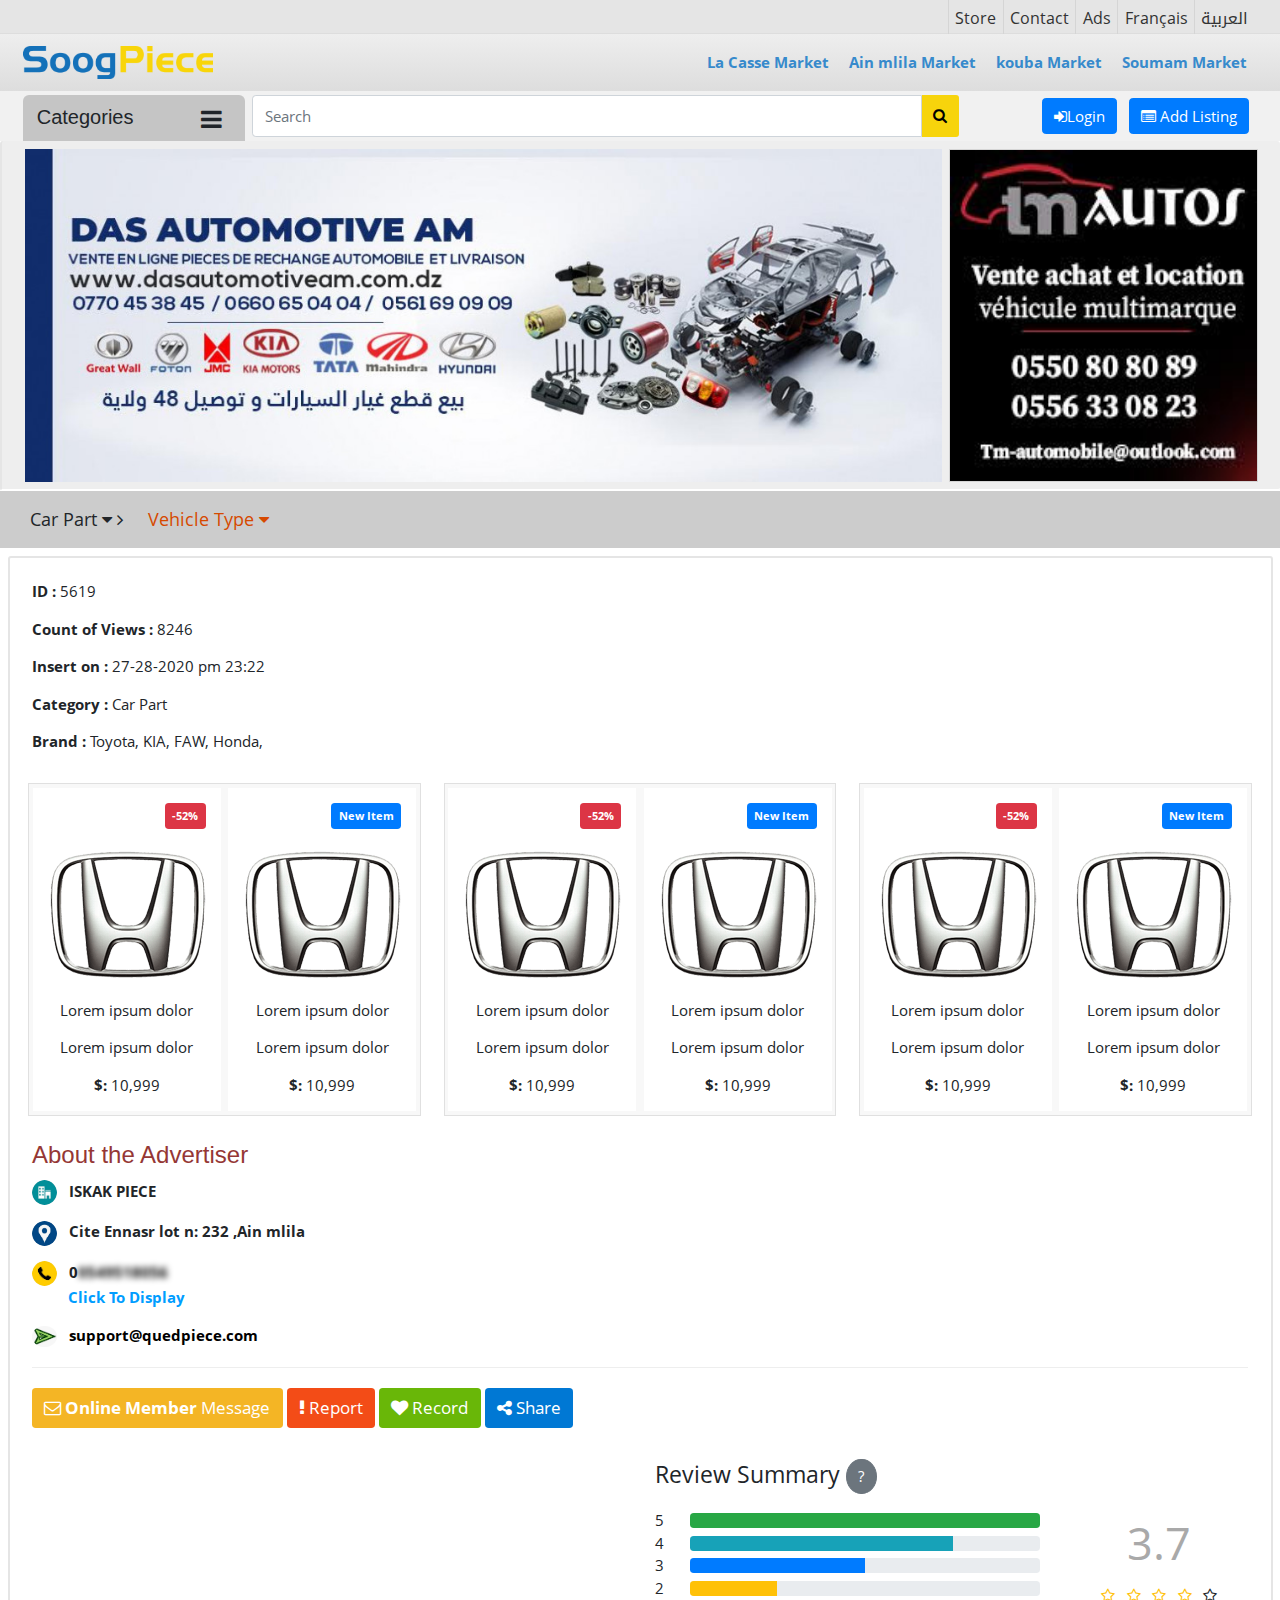
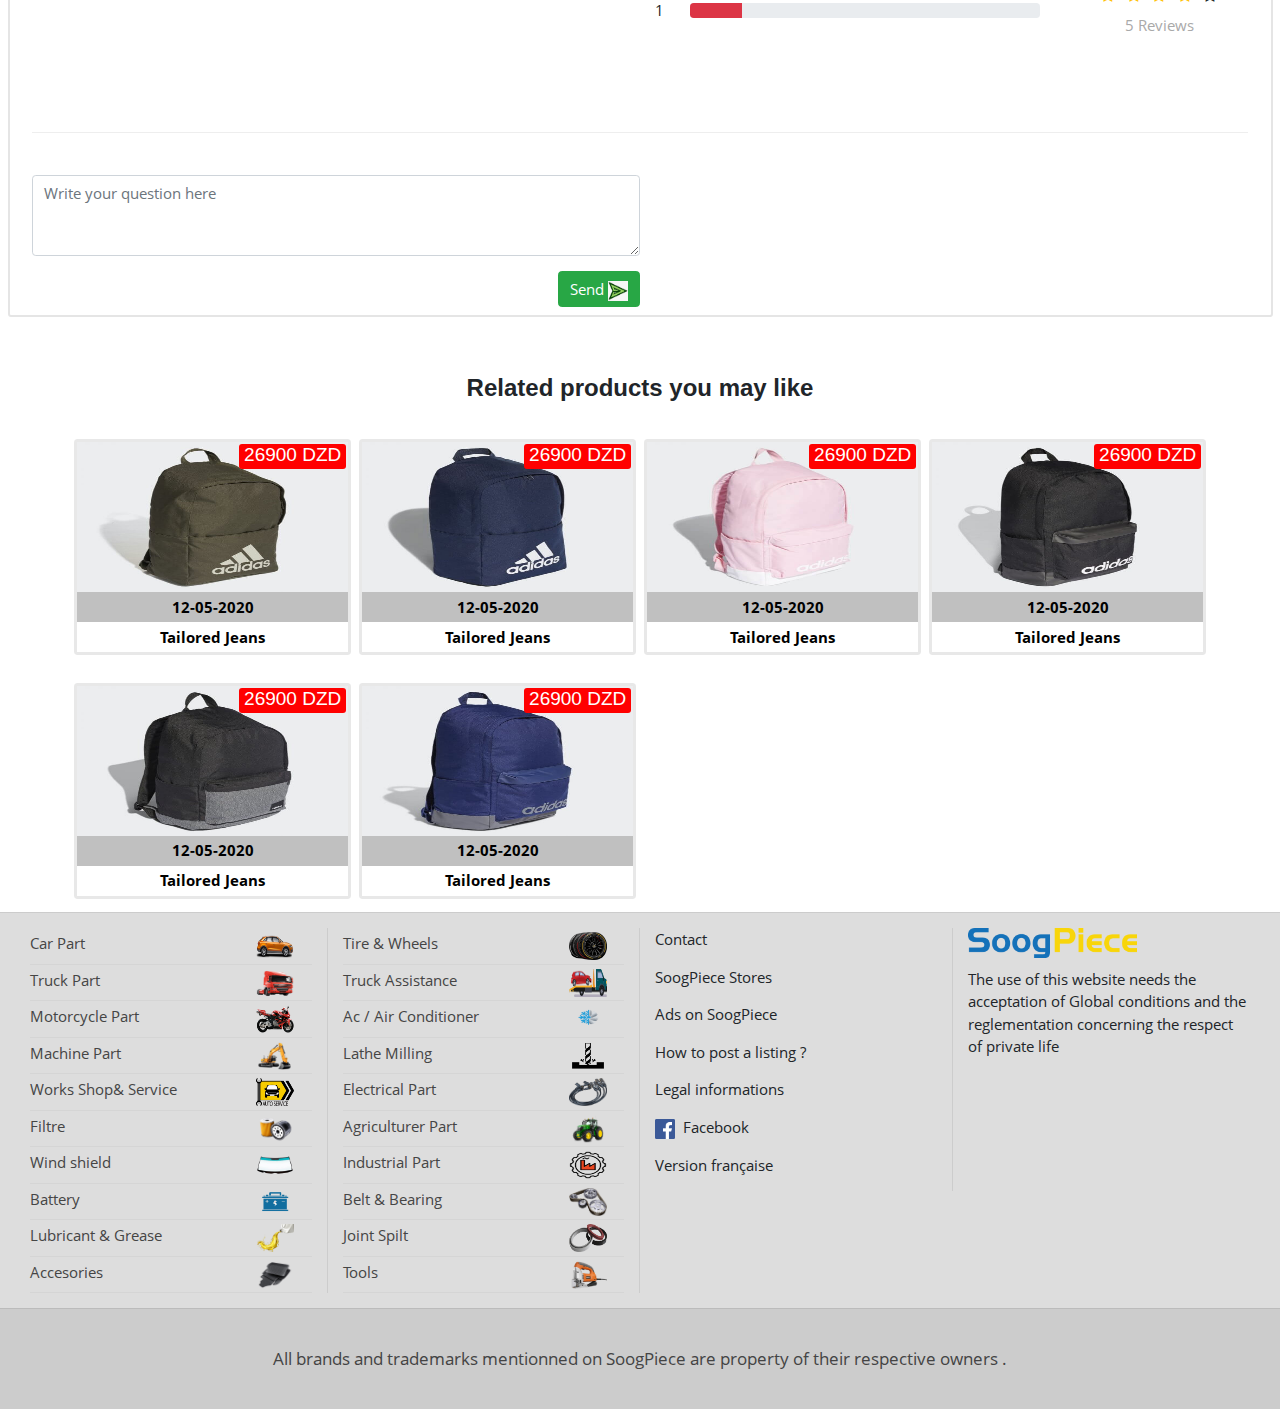
<file: detail.html>
<!doctype html>
<html lang="en">

<head>
	<!-- Required meta tags -->
	<meta charset="utf-8">
	<meta name="viewport" content="width=device-width, initial-scale=1, shrink-to-fit=no">
	<!-- Bootstrap CSS -->
	<link rel="stylesheet" href="https://fonts.googleapis.com/css2?family=Mulish:wght@600&display=swap">
	<link rel="stylesheet" href="https://cdnjs.cloudflare.com/ajax/libs/font-awesome/4.7.0/css/font-awesome.min.css">
	<!-- <link rel="stylesheet" href="https://cdnjs.cloudflare.com/ajax/libs/font-awesome/5.14.0/css/fontawesome.min.css"> -->
	<link rel="stylesheet" href="css/bootstrap.min.css" />
	<link rel="stylesheet" href="css/w3.css">
	<link rel='stylesheet' href='css/slick.css'>
	<link rel='stylesheet' href='css/slick-theme.css'>
	<!-- CSS stylesheet for sliding-swipe-menu -->
	<link rel="stylesheet" href="css/slide-and-swipe-menu.css">
	<link rel="stylesheet" type="text/css" href="css/app.css">
	<link rel="stylesheet" type="text/css" href="css/secondpage.css">
	<link rel="stylesheet" type="text/css" href="css/detail.css">
	<title>SoogPiece | Details</title>
</head>

<body id="pageone">
	<section class="header-top d-lg-block d-none">
		<div id="topbar">
			<div id="topbar_contenu" class="boxed">
				<a href="#" id="topbar_language">العربية</a>
				<a href="#" id="topbar_language">Français</a>
				<a href="#" id="topbar_publicite">Ads</a>
				<a href="#" id="topbar_contact">Contact</a>
				<a href="#" id="topbar_store">Store</a>
			</div>
		</div>
		<nav class="navbar navbar-expand-lg navbar-light nbar">
			<a class="navbar-brand ml-2" href="index.html">
				<img width="190" src="imgs/logo.png">
			</a>
			<button class="navbar-toggler" type="button" data-toggle="collapse" data-target="#navbarSupportedContent"
				aria-controls="navbarSupportedContent" aria-expanded="false" aria-label="Toggle navigation">
				<span class="navbar-toggler-icon"></span>
			</button>

			<div class="collapse navbar-collapse nav-menu-btn" id="navbarSupportedContent">
				<ul class="navbar-nav ml-auto">
					<li class="nav-item dropdown active">
						<a class="nav-link" href="#">
							<span class="soumam">La Casse Market</span>
						</a>
						<div class="dropdown-menu m-0 p-0" aria-labelledby="dropdownMenuButton">
              <div class="dropdown-item ml-0 btn btn-primary border-0 btn-header">
                <a class="border-0" href="#">EI Djazzar Market</a>
              </div>
              <div class="dropdown-item ml-0 btn btn-primary border-0 btn-header">
                <a class="border-0" href="#">Draa Ben Khedda Market</a>
              </div>
              <div class="dropdown-item ml-0 btn btn-primary border-0 btn-header">
                <a class="border-0" href="#">La casse centre Algerie</a>
              </div>
            </div>
					</li>
					<li class="nav-item dropdown active">
						<a class="nav-link" href="#">
							<span class="soumam">Ain mlila Market</span>
						</a>
					</li>
					<li class="nav-item dropdown active">
						<a class="nav-link" href="#">
							<span class="soumam">kouba Market</span>
						</a>
					</li>
					<li class="nav-item dropdown active">
						<a class="nav-link" href="#">
							<span class="soumam">Soumam Market</span>
						</a>
					</li>
				</ul>
			</div>
		</nav>
	</section>
	<!-- ./top nav-header -->
	<div id="pageone">
		<section class="header-mobile-main d-lg-none d-block py-2">
			<div class="container-fluid">
				<div class="row">
					<div class="col-1">
						<i class="fa fa-bars mobile-bars ssm-toggle-nav" id="open-sidebar"></i>
					</div>
					<div class="col">
						<a href="index.html" class="m-name"><h3 class="logo-text">SoogPieces</h3></a>
					</div>
					<div class="col text-right pl-0">
	          <div class="d-flex">
	            <a class="m-login mr-1" href="login.html">Login</a>
	          	<ul class="pm-dropdown">
	    	        <li><a href="#">Part Market</a>
	  	            <ul>
		                <li><a href="#">La Casse Market <span class="">&#9660;</span></a>
	                    <ul>
	                      <li><a href="./list.html">El Djazar Market</a></li>
	                      <li><a href="./list.html">Draa Ben Khedda</a></li>
	                      <li><a href="./list.html">La Casse Centre Algerie</a></li>
	                    </ul>
		                </li>
		                <li><a href="./list.html">Ain Mlila Market</a></li>
		                <li><a href="./list.html">Kouba Market</a></li>
		                <li><a href="./list.html">Soumam Market</a></li>
	  	            </ul>
	    	        </li>
	          	</ul>
	            <span class="search-toggle float-right">
	              <i class="fa fa-search mobile-bars pl-3 pr-1 search-icon icon-search"></i>
	            </span>
	          </div>
					</div>
					<div class="col-xs-12 topnav">
						<div class="search-container">
							<form action="/action_page.php">
								<div class="input-group pl-2" style="background: #eee;">
									<input type="text" id="mobile-filter" class="form-control" placeholder="Search">
									<div class="input-group-prepend">
										<div class="input-group-text search-icon"
											style="border-radius: 0px 2px 2px 0px;">
											<i class="fa fa-search" aria-hidden="true"></i>
										</div>
									</div>
								</div>
							</form>
							<div class="dropdown1">
								<div id="myDropdown"
									class="dropdown-content mob-search-scroll  mobile-search-all-border">
									<div class="col-md-12 mob-cat-list-bg">

										<div class="row">
											<div class="col-12 mobile-search-list-border px-1">
												<input class="mobile-search-input" type="radio" name="blankRadio"
													id="blankRadio1" value="option1" aria-label="...">
												<img class="ml-4" width="34" height="24" src="imgs/gcolor/car.png">
												<label class="form-check-label pl-2 h4 dark-blue" for="gridRadios1">Car
													Part</label>
											</div>
										</div>

										<div class="row">
											<div class="col-12 mobile-search-list-border px-1">
												<input class="mobile-search-input" type="radio" name="blankRadio"
													id="blankRadio1" value="option1" aria-label="...">
												<img class="ml-4" width="34" height="24" src="imgs/gcolor/truck.png">
												<label class="form-check-label pl-2 h4 dark-blue" for="gridRadios1">Truk
													Part</label>
											</div>
										</div>

										<div class="row">
											<div class="col-12 mobile-search-list-border px-1">
												<input class="mobile-search-input" type="radio" name="blankRadio"
													id="blankRadio1" value="option1" aria-label="...">
												<img class="ml-4" width="34" height="24" src="imgs/gcolor/machine.png">
												<label class="form-check-label pl-2 h4 brown" for="gridRadios1">Machine
													Part</label>
											</div>
										</div>

										<div class="row">
											<div class="col-12 mobile-search-list-border px-1">
												<input class="mobile-search-input" type="radio" name="blankRadio"
													id="blankRadio1" value="option1" aria-label="...">
												<img class="ml-4" width="34" height="24" src="imgs/gcolor/work.png">
												<label class="form-check-label pl-2 h4 brown" for="gridRadios1">Works
													Shop &amp; Service</label>
											</div>
										</div>

										<div class="row">
											<div class="col-12 mobile-search-list-border px-1">
												<input class="mobile-search-input" type="radio" name="blankRadio"
													id="blankRadio1" value="option1" aria-label="...">
												<img class="ml-4" width="34" height="24" src="imgs/gcolor/filter.png">
												<label class="form-check-label pl-2 h4 brown"
													for="gridRadios1">Filtre</label>
											</div>
										</div>

										<div class="row">
											<div class="col-12 mobile-search-list-border px-1">
												<input class="mobile-search-input" type="radio" name="blankRadio"
													id="blankRadio1" value="option1" aria-label="...">
												<img class="ml-4" width="34" height="24" src="imgs/gcolor/wind.png">
												<label class="form-check-label pl-2 h4 green"
													for="gridRadios1">Windshield</label>
											</div>
										</div>

										<div class="row">
											<div class="col-12 mobile-search-list-border px-1">
												<input class="mobile-search-input" type="radio" name="blankRadio"
													id="blankRadio1" value="option1" aria-label="...">
												<img class="ml-4" width="34" height="24" src="imgs/gcolor/batery.png">
												<label class="form-check-label pl-2 h4 brown"
													for="gridRadios1">Battery</label>
											</div>
										</div>

										<div class="row">
											<div class="col-12 mobile-search-list-border px-1">
												<input class="mobile-search-input" type="radio" name="blankRadio"
													id="blankRadio1" value="option1" aria-label="...">
												<img class="ml-4" width="34" height="24" src="imgs/gcolor/lube.png">
												<label class="form-check-label pl-2 h4 purple"
													for="gridRadios1">Lubricant &amp; Grease</label>
											</div>
										</div>

										<div class="row">
											<div class="col-12 mobile-search-list-border px-1">
												<input class="mobile-search-input" type="radio" name="blankRadio"
													id="blankRadio1" value="option1" aria-label="...">
												<img class="ml-4" width="34" height="24" src="imgs/gcolor/acces.png">
												<label class="form-check-label pl-2 h4 sky-blue"
													for="gridRadios1">Accesories</label>
											</div>
										</div>

										<div class="row">
											<div class="col-12 mobile-search-list-border px-1">
												<input class="mobile-search-input" type="radio" name="blankRadio"
													id="blankRadio1" value="option1" aria-label="...">
												<img class="ml-4" width="34" height="24" src="imgs/gcolor/tyre.png">
												<label class="form-check-label pl-2 h4 yellow" for="gridRadios1">Tire
													&amp; Wheels</label>
											</div>
										</div>

										<div class="row">
											<div class="col-12 mobile-search-list-border px-1">
												<input class="mobile-search-input" type="radio" name="blankRadio"
													id="blankRadio1" value="option1" aria-label="...">
												<img class="ml-4" width="34" height="24" src="imgs/gcolor/truck.png">
												<label class="form-check-label pl-2 h4 yellow" for="gridRadios1">Truck
													Assistance</label>
											</div>
										</div>

										<div class="row">
											<div class="col-12 mobile-search-list-border px-1">
												<input class="mobile-search-input" type="radio" name="blankRadio"
													id="blankRadio1" value="option1" aria-label="...">
												<img class="ml-4" width="34" height="24" src="imgs/gcolor/ac.png">
												<label class="form-check-label pl-2 h4 yellow" for="gridRadios1">Air
													Conditioner</label>
											</div>
										</div>

										<div class="row">
											<div class="col-12 mobile-search-list-border px-1">
												<input class="mobile-search-input" type="radio" name="blankRadio"
													id="blankRadio1" value="option1" aria-label="...">
												<img class="ml-4" width="34" height="24" src="imgs/gcolor/lathe.png">
												<label class="form-check-label pl-2 h4 yellow" for="gridRadios1">Lathe
													Milling</label>
											</div>
										</div>

										<div class="row">
											<div class="col-12 mobile-search-list-border px-1">
												<input class="mobile-search-input" type="radio" name="blankRadio"
													id="blankRadio1" value="option1" aria-label="...">
												<img class="ml-4" width="34" height="24" src="imgs/gcolor/electric.png">
												<label class="form-check-label pl-2 h4 yellow"
													for="gridRadios1">Electrical Part</label>
											</div>
										</div>

										<div class="row">
											<div class="col-12 mobile-search-list-border px-1">
												<input class="mobile-search-input" type="radio" name="blankRadio"
													id="blankRadio1" value="option1" aria-label="...">
												<img class="ml-4" width="34" height="24" src="imgs/gcolor/agri.png">
												<label class="form-check-label pl-2 h4 yellow"
													for="gridRadios1">Agriculturer Part</label>
											</div>
										</div>

										<div class="row">
											<div class="col-12 mobile-search-list-border px-1">
												<input class="mobile-search-input" type="radio" name="blankRadio"
													id="blankRadio1" value="option1" aria-label="...">
												<img class="ml-4" width="34" height="24"
													src="imgs/gcolor/industril.png">
												<label class="form-check-label pl-2 h4 yellow"
													for="gridRadios1">Industrial Part</label>
											</div>
										</div>

										<div class="row">
											<div class="col-12 mobile-search-list-border px-1">
												<input class="mobile-search-input" type="radio" name="blankRadio"
													id="blankRadio1" value="option1" aria-label="...">
												<img class="ml-4" width="34" height="24" src="imgs/gcolor/belt.png">
												<label class="form-check-label pl-2 h4 yellow" for="gridRadios1">Belt &
													Bearing</label>
											</div>
										</div>

										<div class="row">
											<div class="col-12 mobile-search-list-border px-1">
												<input class="mobile-search-input" type="radio" name="blankRadio"
													id="blankRadio1" value="option1" aria-label="...">
												<img class="ml-4" width="34" height="24" src="imgs/gcolor/joint.png">
												<label class="form-check-label pl-2 h4 yellow" for="gridRadios1">Joint
													Split</label>
											</div>
										</div>

										<div class="row">
											<div class="col-12 mobile-search-list-border px-1">
												<input class="mobile-search-input" type="radio" name="blankRadio"
													id="blankRadio1" value="option1" aria-label="...">
												<img class="ml-4" width="34" height="24" src="imgs/gcolor/tools.png">
												<label class="form-check-label pl-2 h4 yellow"
													for="gridRadios1">Tools</label>
											</div>
										</div>

										<div class="row">
											<div class="col-12 px-1">
												<input class="mobile-search-input" type="radio" name="blankRadio"
													id="blankRadio1" value="option1" aria-label="..." checked="">
												<label class="form-check-label pl-4" style="display: inline-block;"
													for="gridRadios1">Rechercher dans tout le site</label>
											</div>
										</div>

									</div>
								</div>
							</div>
						</div>
					</div>
				</div>
			</div>
			<!-- Sidebar -->
		</section>

		<!-- <div class="mt-1 mobile-add-section"></div> -->
		<nav id="mySidebar">
			<div class="w3-sidebar w3-bar-block w3-border-right">
				<!--<div class="swipe-area"></div>-->
				<div class="row m-0">
					<div class="col-md-12 position-relative post-list">
						<p class="mb-0" id="post-list-text-1"><a href="#">Post listing</a></p>
						<img class="admin" src="imgs/admin.jpg">
						<p class="mb-0" id="post-list-text-2"><a href="#">My account</a></p>
					</div>
					<!-- ./accoutn secction -->

					<div class="col-md-12 p-0 cat-list cat-list-bg">
						<div class="row m-0 cat-list-top-row-1" data-toggle="collapse" data-target="#collapseExample"
							aria-expanded="false" aria-controls="collapseExample">
							<div class="col-9">
								<h4 class=" h5 mt-2">Arabia</h4>
							</div>
							<div class="col-3 pr-2 text-right">
								<img class="w-100" src="imgs/home.png">
							</div>
						</div>
						<!-- ./example -->

						<div class="row m-0 cat-list-top-row-2" data-toggle="collapse" data-target="#collapseExample-1"
							aria-expanded="false" aria-controls="collapseExample-1">
							<div class="col-9">
								<h4 class=" h5 mt-2">Part market</h4>
							</div>
							<div class="col-3 pr-2 text-right">
								<img class="w-100" src="imgs/home.png">
							</div>
						</div>
						<!-- ./example 1 -->

						<div class="row m-0  cat-list-top-row-2" data-toggle="collapse" data-target="#collapseExample-2"
							aria-expanded="false" aria-controls="collapseExample-2">
							<div class="col-9">
								<h4 class=" h5 mt-2">Store</h4>
							</div>
							<div class="col-3 pr-2 text-right">
								<img class="w-100" src="imgs/home.png">
							</div>
						</div>
						<!-- ./example 2 -->
					</div>
					<!-- mobile sidebar list -->
					<div class="col-md-12 p-0 cat-list cat-list-items">

					  <a href="list.html" class="row m-0 cat-list-item-1">
					    <div class="col-9">
					      <h4 class="brown h5 mt-2">Car Part</h4>
					    </div>
					    <div class="col-3 pr-2 text-right mt-1">
					      <img class="w-100" src="imgs/gcolor/car.png">
					    </div>
					  </a>
					  <!-- ./example 3 CAR PART-->

					  <a href="list.html" class="row m-0 cat-list-item-2">
					    <div class="col-9">
					      <h4 class="dark-blue h5 mt-2">Truk Part</h4>
					    </div>
					    <div class="col-3 pr-2 text-right">
					      <img class="w-100" src="imgs/gcolor/truck.png">
					    </div>
					  </a>
					  <!-- ./example 4 TRUCK PARAT-->

					  <a href="./list.html" class="row m-0 cat-list-item-2">
					    <div class="col-9">
					      <h4 class="dark-blue h5 mt-2">Motorcycle Part</h4>
					    </div>
					    <div class="col-3 pr-2 text-right">
					      <img class="w-100" src="imgs/gcolor/bike.png">
					    </div>
					  </a>
					  <!-- ./example 5 bIKE PART-->

					  <a href="./list.html" class="row m-0 cat-list-item-2">
					    <div class="col-9">
					      <h4 class="green h5 mt-2"> Machine Part</h4>
					    </div>
					    <div class="col-3 pr-2 text-right">
					      <img class="w-100" src="imgs/gcolor/machine.png">
					    </div>
					  </a>
					  <!-- ./example 6 MACHINE PART-->

					  <a href="./list.html" class="row m-0 cat-list-item-2">
					    <div class="col-9">
					      <h4 class="purple h5 mt-2">Works Shop& Service</h4>
					    </div>
					    <div class="col-3 pr-2 text-right">
					      <img class="w-100" src="imgs/gcolor/work.png">
					    </div>
					  </a>
					  <!-- ./example 7 -->

					  <a href="./list.html" class="row m-0 cat-list-item-2">
					    <div class="col-9">
					      <h4 class="yellow h5 mt-2">Filtre</h4>
					    </div>
					    <div class="col-3 pr-2 text-right">
					      <img class="w-100" src="imgs/gcolor/filter.png">
					    </div>
					  </a>
					  <!-- ./example 8 -->

					  <a href="./list.html" class="row m-0 cat-list-item-2">
					    <div class="col-9">
					      <h4 class="sky-blue h5 mt-2">Windshield</h4>
					    </div>
					    <div class="col-3 pr-2 text-right">
					      <img class="w-100" src="imgs/gcolor/wind.png">
					    </div>
					  </a>
					  <!-- ./example 9 -->

					  <a href="./list.html" class="row m-0 cat-list-item-2">
					    <div class="col-9">
					      <h4 class="brown h5 mt-2">Battery</h4>
					    </div>
					    <div class="col-3 pr-2 text-right">
					      <img class="w-100" src="imgs/gcolor/batery.png">
					    </div>
					  </a>
					  <!-- ./example 10 -->

					  <a href="./list.html" class="row m-0 cat-list-item-2">
					    <div class="col-9">
					      <h4 class="dark-blue h5 mt-2">Lubricant & Grease</h4>
					    </div>
					    <div class="col-3 pr-2 text-right">
					      <img class="w-100" src="imgs/gcolor/lube.png">
					    </div>
					  </a>
					  <!-- ./example 11 -->

					  <a href="./list.html" class="row m-0 cat-list-item-2">
					    <div class="col-9">
					      <h4 class="green h5 mt-2"> Accesories</h4>
					    </div>
					    <div class="col-3 pr-2 text-right">
					      <img class="w-100" src="imgs/gcolor/acces.png">
					    </div>
					  </a>
					  <!-- ./example 12 -->

					  <a href="./list.html" class="row m-0 cat-list-item-2">
					    <div class="col-9">
					      <h4 class="purple h5 mt-2">Tire & Wheels</h4>
					    </div>
					    <div class="col-3 pr-2 text-right">
					      <img class="w-100" src="imgs/gcolor/tyre.png">
					    </div>
					  </a>
					  <!-- ./example 13 -->

					  <a href="./list.html" class="row m-0 cat-list-item-2">
					    <div class="col-9">
					      <h4 class="yellow h5 mt-2">Truck Assistance</h4>
					    </div>
					    <div class="col-3 pr-2 text-right">
					      <img class="w-100" src="imgs/gcolor/assist.png">
					    </div>
					  </a>
					  <!-- ./example 14 -->

					  <a href="./list.html" class="row m-0 cat-list-item-2">
					    <div class="col-9">
					      <h4 class="sky-blue h5 mt-2">Ac / Air Conditioner</h4>
					    </div>
					    <div class="col-3 pr-2 text-right">
					      <img class="w-100" src="imgs/gcolor/ac.png">
					    </div>
					  </a>
					  <!-- ./example 15 -->

					  <a href="./list.html" class="row m-0 cat-list-item-2">
					    <div class="col-9">
					      <h4 class="brown h5 mt-2">Lathe Milling</h4>
					    </div>
					    <div class="col-3 pr-2 text-right">
					      <img class="w-100" src="imgs/gcolor/lathe.png">
					    </div>
					  </a>
					  <!-- ./example 16 -->

					  <a href="./list.html" class="row m-0 cat-list-item-2">
					    <div class="col-9">
					      <h4 class="dark-blue h5 mt-2">Electrical Part</h4>
					    </div>
					    <div class="col-3 pr-2 text-right">
					      <img class="w-100" src="imgs/gcolor/electric.png">
					    </div>
					  </a>
					  <!-- ./example 17 -->

					  <a href="./list.html" class="row m-0 cat-list-item-2">
					    <div class="col-9">
					      <h4 class="green h5 mt-2">Agriculturer Part</h4>
					    </div>
					    <div class="col-3 pr-2 text-right">
					      <img class="w-100" src="imgs/gcolor/agri.png">
					    </div>
					  </a>
					  <!-- ./example 18 -->

					  <a href="./list.html" class="row m-0 cat-list-item-2">
					    <div class="col-9">
					      <h4 class="purple h5 mt-2">Industrial Part</h4>
					    </div>
					    <div class="col-3 pr-2 text-right">
					      <img class="w-100" src="imgs/gcolor/industril.png">
					    </div>
					  </a>
					  <!-- ./example 19 -->

					  <a href="./list.html" class="row m-0 cat-list-item-2">
					    <div class="col-9">
					      <h4 class="yellow h5 mt-2">Belt & Bearing</h4>
					    </div>
					    <div class="col-3 pr-2 text-right">
					      <img class="w-100" src="imgs/gcolor/belt.png">
					    </div>
					  </a>
					  <!-- ./example 20 -->

					  <a href="./list.html" class="row m-0 cat-list-item-2">
					    <div class="col-9">
					      <h4 class="sky-blue h5 mt-2">Joint Spilt</h4>
					    </div>
					    <div class="col-3 pr-2 text-right">
					      <img class="w-100" src="imgs/gcolor/joint.png">
					    </div>
					  </a>
					  <!-- ./example 21 -->

					  <a href="./list.html" class="row m-0 cat-list-item-2">
					    <div class="col-9">
					      <h4 class="brown h5 mt-2">Tools</h4>
					    </div>
					    <div class="col-3 pr-2 text-right">
					      <img class="w-100" src="imgs/gcolor/tools.png">
					    </div>
					  </a>
					  <!-- ./example 22 -->

					</div>
				</div>
			</div>
		</nav>
	</div>

	<!-- Page Content -->
	<div id="content">
		<section class="cat-search pt-1 px-4">
			<div class="container-fluid">
				<div class="row">
					<div class="sider-bar pl-lg-0 d-lg-block d-none" style="width: 18%;">
						<div class="row bg-cat p-2 m-0 cat-title ">
							<div class="col-md-6  pr-md-0 pl-md-1">
								<h4 style="margin: 3px;">Categories</h4>
							</div>
							<div class="col-md-6 text-right cat-toggle-btn">
								<i class="fa fa-bars cat-bars" aria-hidden="true"></i>
							</div>
						</div>
						<div class=" cat-toggle">
							<div class="cat-item dropright dropdown">
								<div class="row m-0 bord dropdown" id="car">
									<div class="col-9">
										<h4 class=" mt-2">Car Part</h4>
									</div>
									<div class="col-3 mt-1 pl-0">
										<img class="cat-img" id="car-img" width="35" height="25"
											src="imgs/gray/car.png">
									</div>
								</div>
								<div class="dropdown-menu car-part-menu dropdown-content p-2 bg-white"
									aria-labelledby="dropdownMenuButton" style="width: 800px;">
									<a href="list.html" id="car-submenu">
										<img src="imgs/brands/alfaromeo.png" class="w-100" alt="">
									</a>
									<a href="" id="car-submenu">
										<img src="imgs/brands/fiat.png" class="w-100" alt="">
									</a>
									<a href="" id="car-submenu">
										<img src="imgs/brands/audi.png" class="w-100" alt="">
									</a>
									<a href="" id="car-submenu">
										<img src="imgs/brands/baic.png" class="w-100" alt="">
									</a>
									<a href="" id="car-submenu">
										<img src="imgs/brands/bmw.png" class="w-100" alt="">
									</a>
									<a href="" id="car-submenu">
										<img src="imgs/brands/brilliance.png" class="w-100" alt="">
									</a>
									<a href="" id="car-submenu">
										<img src="imgs/brands/byd.png" class="w-100" alt="">
									</a>
									<a href="" id="car-submenu">
										<img src="imgs/brands/changan.png" class="w-100" alt="">
									</a>

									<a href="" id="car-submenu">
										<img src="imgs/brands/chery.png" class="w-100" alt="">
									</a>
									<a href="" id="car-submenu">
										<img src="imgs/brands/chevrolet.png" class="w-100" alt="">
									</a>
									<a href="" id="car-submenu">
										<img src="imgs/brands/citroen.png" class="w-100" alt="">
									</a>
									<a href="" id="car-submenu">
										<img src="imgs/brands/dacia.png" class="w-100" alt="">
									</a>

									<a href="" id="car-submenu">
										<img src="imgs/brands/daihatsu.png" class="w-100" alt="">
									</a>
									<a href="" id="car-submenu">
										<img src="imgs/brands/dfsk.png" class="w-100" alt="">
									</a>
									<a href="" id="car-submenu">
										<img src="imgs/brands/dongfeng.png" class="w-100" alt="">
									</a>
									<a href="" id="car-submenu">
										<img src="imgs/brands/emgrand.png" class="w-100" alt="">
									</a>

									<a href="" id="car-submenu">
										<img src="imgs/brands/faw.png" class="w-100" alt="">
									</a>
									<a href="" id="car-submenu">
										<img src="imgs/brands/ford.png" class="w-100" alt="">
									</a>
									<a href="" id="car-submenu">
										<img src="imgs/brands/foton.png" class="w-100" alt="">
									</a>
									<a href="" id="car-submenu">
										<img src="imgs/brands/geely.png" class="w-100" alt="">
									</a>
									<a href="" id="car-submenu">
										<img src="imgs/brands/gonow.png" class="w-100" alt="">
									</a>
									<a href="" id="car-submenu">
										<img src="imgs/brands/greatwall.png" class="w-100" alt="">
									</a>
									<a href="" id="car-submenu">
										<img src="imgs/brands/hafei.png" class="w-100" alt="">
									</a>
									<a href="" id="car-submenu">
										<img src="imgs/brands/haima.png" class="w-100" alt="">
									</a>

									<a href="" id="car-submenu">
										<img src="imgs/brands/honda.png" class="w-100" alt="">
									</a>
									<a href="" id="car-submenu">
										<img src="imgs/brands/hyundai.png" class="w-100" alt="">
									</a>
									<a href="" id="car-submenu">
										<img src="imgs/brands/irankhodro.png" class="w-100" alt="">
									</a>
									<a href="" id="car-submenu">
										<img src="imgs/brands/jac.png" class="w-100" alt="">
									</a>
									<a href="" id="car-submenu">
										<img src="imgs/brands/jeep.png" class="w-100" alt="">
									</a>
									<a href="" id="car-submenu">
										<img src="imgs/brands/landrover.png" class="w-100" alt="">
									</a>
									<a href="" id="car-submenu">
										<img src="imgs/brands/kia.png" class="w-100" alt="">
									</a>
									<a href="" id="car-submenu">
										<img src="imgs/brands/lifan.png" class="w-100" alt="">
									</a>

									<a href="" id="car-submenu">
										<img src="imgs/brands/mahindra.png" class="w-100" alt="">
									</a>
									<a href="" id="car-submenu">
										<img src="imgs/brands/marutisuzuki.png" class="w-100" alt="">
									</a>
									<a href="" id="car-submenu">
										<img src="imgs/brands/mazda.png" class="w-100" alt="">
									</a>
									<a href="" id="car-submenu">
										<img src="imgs/brands/mercedes-benz.png" class="w-100" alt="">
									</a>

									<a href="" id="car-submenu">
										<img src="imgs/brands/mg.png" class="w-100" alt="">
									</a>
									<a href="" id="car-submenu">
										<img src="imgs/brands/mini.png" class="w-100" alt="">
									</a>
									<a href="" id="car-submenu">
										<img src="imgs/brands/mitsubishi.png" class="w-100" alt="">
									</a>

									<a href="" id="car-submenu">
										<img src="imgs/brands/nissan.png" class="w-100" alt="">
									</a>
									<a href="" id="car-submenu">
										<img src="imgs/brands/opel.png" class="w-100" alt="">
									</a>
									<a href="" id="car-submenu">
										<img src="imgs/brands/peugeot.png" class="w-100" alt="">
									</a>
									<a href="" id="car-submenu">
										<img src="imgs/brands/porsche.png" class="w-100" alt="">
									</a>
									<a href="" id="car-submenu">
										<img src="imgs/brands/proton.png" class="w-100" alt="">
									</a>
									<a href="" id="car-submenu">
										<img src="imgs/brands/renault.png" class="w-100" alt="">
									</a>
									<a href="" id="car-submenu">
										<img src="imgs/brands/seat.png" class="w-100" alt="">
									</a>
									<a href="" id="car-submenu">
										<img src="imgs/brands/skoda.png" class="w-100" alt="">
									</a>
									<a href="" id="car-submenu">
										<img src="imgs/brands/ssangyong.png" class="w-100" alt="">
									</a>

									<a href="" id="car-submenu">
										<img src="imgs/brands/subaru.png" class="w-100" alt="">
									</a>
									<a href="" id="car-submenu">
										<img src="imgs/brands/suzuki.png" class="w-100" alt="">
									</a>
									<a href="" id="car-submenu">
										<img src="imgs/brands/tata.png" class="w-100" alt="">
									</a>
									<a href="" id="car-submenu">
										<img src="imgs/brands/toyota.png" class="w-100" alt="">
									</a>
									<a href="" id="car-submenu">
										<img src="imgs/brands/volkswagen.png" class="w-100" alt="">
									</a>
									<a href="" id="car-submenu">
										<img src="imgs/brands/volvo.png" class="w-100" alt="">
									</a>
									<a href="" id="car-submenu">
										<img src="imgs/brands/zotye.png" class="w-100" alt="">
									</a>
								</div>
							</div>
							<!-- ./car-part -->
							<div class="cat-item dropright dropdown">
								<div class="row m-0 bord dropdown" id="truck">
									<div class="col-9">
										<h4 class=" mt-2">Truk Part</h4>
									</div>
									<div class="col-3 mt-1 pl-0">
										<img class="cat-img" id="truck-img" width="35" height="25"
											src="imgs/gray/truck.png">
									</div>
								</div>
								<div class="dropdown-menu truck-part-menu dropdown-content p-2 bg-white"
									aria-labelledby="dropdownMenuButton" style="width: 730px;">
									<a href="" id="car-submenu">
										<img src="imgs/truck/amw.png" class="w-100" alt="">
									</a>
									<a href="" id="car-submenu">
										<img src="imgs/truck/ashokleyland.png" class="w-100" alt="">
									</a>
									<a href="" id="car-submenu">
										<img src="imgs/truck/asiamotors.png" class="w-100" alt="">
									</a>
									<a href="" id="car-submenu">
										<img src="imgs/truck/bharatbenz.png" class="w-100" alt="">
									</a>
									<a href="" id="car-submenu">
										<img src="imgs/truck/daewoo.png" class="w-100" alt="">
									</a>
									<a href="" id="car-submenu">
										<img src="imgs/truck/daf.png" class="w-100" alt="">
									</a>
									<a href="" id="car-submenu">
										<img src="imgs/truck/dongfeng(dfam).png" class="w-100" alt="">
									</a>
									<a href="" id="car-submenu">
										<img src="imgs/truck/dongfeng.png" class="w-100" alt="">
									</a>

									<a href="" id="car-submenu">
										<img src="imgs/truck/faw.png" class="w-100" alt="">
									</a>
									<a href="" id="car-submenu">
										<img src="imgs/truck/ford.png" class="w-100" alt="">
									</a>
									<a href="" id="car-submenu">
										<img src="imgs/truck/foton.png" class="w-100" alt="">
									</a>
									<a href="" id="car-submenu">
										<img src="imgs/truck/hino.png" class="w-100" alt="">
									</a>

									<a href="" id="car-submenu">
										<img src="imgs/truck/isuzu.png" class="w-100" alt="">
									</a>
									<a href="" id="car-submenu">
										<img src="imgs/truck/jac.png" class="w-100" alt="">
									</a>
									<a href="" id="car-submenu">
										<img src="imgs/truck/jmc.png" class="w-100" alt="">
									</a>
									<a href="" id="car-submenu">
										<img src="imgs/truck/kinglong.png" class="w-100" alt="">
									</a>

									<a href="" id="car-submenu">
										<img src="imgs/truck/mahindra.png" class="w-100" alt="">
									</a>
									<a href="" id="car-submenu">
										<img src="imgs/truck/man.png" class="w-100" alt="">
									</a>
									<a href="" id="car-submenu">
										<img src="imgs/truck/mercedes-benz.png" class="w-100" alt="">
									</a>
									<a href="" id="car-submenu">
										<img src="imgs/truck/mitsubishi.png" class="w-100" alt="">
									</a>
									<a href="" id="car-submenu">
										<img src="imgs/truck/neoplan.png" class="w-100" alt="">
									</a>
									<a href="" id="car-submenu">
										<img src="imgs/truck/nissan.png" class="w-100" alt="">
									</a>
									<a href="" id="car-submenu">
										<img src="imgs/truck/renaulttrucks.png" class="w-100" alt="">
									</a>
									<a href="" id="car-submenu">
										<img src="imgs/truck/scania.png" class="w-100" alt="">
									</a>

									<a href="" id="car-submenu">
										<img src="imgs/truck/shaanxi.png" class="w-100" alt="">
									</a>
									<a href="" id="car-submenu">
										<img src="imgs/truck/sinotruck.png" class="w-100" alt="">
									</a>
									<a href="" id="car-submenu">
										<img src="imgs/truck/temsa.png" class="w-100" alt="">
									</a>
									<a href="" id="car-submenu">
										<img src="imgs/truck/vanhool.png" class="w-100" alt="">
									</a>
									<a href="" id="car-submenu">
										<img src="imgs/truck/volkswagen.png" class="w-100" alt="">
									</a>
									<a href="" id="car-submenu">
										<img src="imgs/truck/volvo.png" class="w-100" alt="">
									</a>
									<a href="" id="car-submenu">
										<img src="imgs/truck/download-1.png" class="w-100" alt="">
									</a>
									<a href="" id="car-submenu">
										<img src="imgs/truck/download-2.png" class="w-100" alt="">
									</a>
									<a href="" id="car-submenu">
										<img src="imgs/truck/download-3.png" class="w-100" alt="">
									</a>
									<a href="" id="car-submenu">
										<img src="imgs/truck/download-4.png" class="w-100" alt="">
									</a>
								</div>
							</div>
							<!-- ./truck-part -->
							<div class="cat-item dropright dropdown">
								<div class="row m-0 bord dropdown" id="motor">
									<div class="col-9">
										<h4 class=" mt-2">Motorcycle Part</h4>
									</div>
									<div class="col-3 mt-1 pl-0">
										<img class="cat-img" id="motor-img" width="35" height="25"
											src="imgs/gray/bike.png">
									</div>
								</div>
								 <div class="dropdown-menu bike-part-menu dropdown-content p-2 bg-white" aria-labelledby="dropdownMenuButton"
                  style="width: 72rem;">
                  <a href="">
                    <!-- <img src="imgs/bike/8.png" alt="image"> -->
                    <img src="imgs/bike/8.jpeg" alt="image">
                  </a>
                  <a href="">
                    <!-- <img src="imgs/bike/9.png" alt="image"> -->
                    <img src="imgs/bike/9.jpeg" alt="image">
                  </a>
                  <a href="">
                    <img src="imgs/bike/11.png" alt="image">
                  </a>
                  <a href="">
                    <img src="imgs/bike/12.png" alt="image">
                  </a>
                  <a href="">
                    <img src="imgs/bike/13.png" alt="image">
                  </a>

                  <a href="">
                    <img src="imgs/bike/21.png" alt="image">
                  </a>
                  <a href="">
                    <img src="imgs/bike/29.png" alt="image">
                  </a>
                  <a href="">
                    <img src="imgs/bike/31.png" alt="image">
                  </a>
                  <a href="">
                    <img src="imgs/bike/32.png" alt="image">
                  </a>
                  <a href="">
                    <img src="imgs/bike/33.png" alt="image">
                  </a>
                  <a href="">
                    <img src="imgs/bike/34.png" alt="image">
                  </a>
                  <a href="">
                    <!-- <img src="imgs/bike/30.png" alt="image"> -->
                    <img src="imgs/bike/30.jpeg" alt="image">
                  </a>
                  <a href="">
                    <!-- <img src="imgs/bike/35.png" alt="image"> -->
                    <img src="imgs/bike/35.jpeg" alt="image">
                  </a>
                  <a href="">
                    <!-- <img src="imgs/bike/36.png" alt="image"> -->
                    <img src="imgs/bike/36.jpeg" alt="image">
                  </a>
                  <a href="">
                    <img src="imgs/bike/37.png" alt="image">
                  </a>
                  <a href="">
                    <img src="imgs/bike/15.png" alt="image">
                  </a>
                  <a href="">
                    <img src="imgs/bike/16.png" alt="image">
                  </a>
                  <a href="">
                    <img src="imgs/bike/17.png" alt="image">
                  </a>
                  <a href="">
                    <!-- <img src="imgs/bike/18.png" alt="image"> -->
                    <img src="imgs/bike/18.jpeg" alt="image">
                  </a>
                  <a href="">
                    <!-- <img src="imgs/bike/19.png" alt="image"> -->
                    <img src="imgs/bike/19.jpeg" alt="image">
                  </a>
                  <a href="">
                    <img src="imgs/bike/14.png" alt="image">
                  </a>
                  <a href="">
                    <img src="imgs/bike/20.png" alt="image">
                  </a>
                  <a href="">
                    <!-- <img src="imgs/bike/38.png" alt="image"> -->
                    <img src="imgs/bike/38.jpeg" alt="image">
                  </a>
                  <a href="">
                    <img src="imgs/bike/39.png" alt="image">
                  </a>
                  <a href="">
                    <img src="imgs/bike/40.png" alt="image">
                  </a>

                  <a href="">
                    <img src="imgs/bike/41.png" alt="image">
                  </a>
                  <a href="">
                    <img src="imgs/bike/42.png" alt="image">
                  </a>
                  <a href="">
                    <img src="imgs/bike/43.png" alt="image">
                  </a>
                  <a href="">
                    <img src="imgs/bike/22.png" alt="image">
                  </a>
                  <a href="">
                    <img src="imgs/bike/23.png" alt="image">
                  </a>
                  <a href="">
                    <img src="imgs/bike/24.png" alt="image">
                  </a>
                  <a href="">
                    <!-- <img src="imgs/bike/25.png" alt="image"> -->
                    <img src="imgs/bike/25.jpeg" alt="image">
                  </a>
                  <a href="">
                    <img src="imgs/bike/28.png" alt="image">
                  </a>
                  <a href="">
                    <img src="imgs/bike/45.png" alt="image">
                  </a>
                  <a href="">
                    <!-- <img src="imgs/bike/46.png" alt="image"> -->
                    <img src="imgs/bike/46.jpeg" alt="image">
                  </a>

                  <a href="">
                    <img src="imgs/bike/48.png" alt="image">
                  </a>
                  <a href="">
                    <img src="imgs/bike/49.png" alt="image">
                  </a>
                  <a href="">
                    <img src="imgs/bike/50.png" alt="image">
                  </a>

                  <a href="">
                    <img src="imgs/bike/52.png" alt="image">
                  </a>
                  <a href="">
                    <img src="imgs/bike/53.png" alt="image">
                  </a>
                  <a href="">
                    <img src="imgs/bike/54.png" alt="image">
                  </a>
                  <a href="">
                    <img src="imgs/bike/55.png" alt="image">
                  </a>
                  <a href="">
                    <img src="imgs/bike/56.png" alt="image">
                  </a>

                  <a href="">
                    <img src="imgs/bike/58.png" alt="image">
                  </a>
                  <a href="">
                    <!-- <img src="imgs/bike/59.png" alt="image"> -->
                    <img src="imgs/bike/59.jpeg" alt="image">
                  </a>
                  <a href="">
                    <img src="imgs/bike/60.png" alt="image">
                  </a>
                  <a href="">
                    <img src="imgs/bike/61.png" alt="image">
                  </a>
                  <a href="">
                    <img src="imgs/bike/62.png" alt="image">
                  </a>
                  <a href="">
                    <img src="imgs/bike/63.png" alt="image">
                  </a>
                  <a href="">
                    <img src="imgs/bike/51.png" alt="image">
                  </a>
                  <a href="">
                    <img src="imgs/bike/2.png" alt="image">
                  </a>
                  <a href="">
                    <!-- <img src="imgs/bike/26.png" alt="image"> -->
                    <img src="imgs/bike/26.jpeg" alt="image">
                  </a>
                  <a href="">
                    <img src="imgs/bike/27.png" alt="image">
                  </a>
                  <a href="">
                    <!-- <img src="imgs/bike/57.png" alt="image"> -->
                    <img src="imgs/bike/57.jpeg" alt="image">
                  </a>
                  <a href="">
                    <!-- <img src="imgs/bike/44.png" alt="image"> -->
                    <img src="imgs/bike/44.jpeg" alt="image">
                  </a>
                  <a href="">
                    <img src="imgs/bike/7.png" alt="image">
                  </a>
                  <a href="">
                    <img src="imgs/bike/3.png" alt="image">
                  </a>
                  <a href="">
                    <img src="imgs/bike/5.png" alt="image">
                  </a>
                  <a href="">
                    <img src="imgs/bike/6.png" alt="image">
                  </a>
                  <a href="">
                    <img src="imgs/bike/1.png" alt="image">
                  </a>
                  <a href="">
                    <img src="imgs/bike/4.png" alt="image">
                  </a>
                </div>
							</div>
							<!-- ./bike-part -->
							<div class="cat-item dropright dropdown">
								<div class="row m-0 bord dropdown" id="machine">
									<div class="col-9">
										<h4 class=" mt-2"> Machine Part</h4>
									</div>
									<div class="col-3 mt-1 pl-0">
										<img class="cat-img" id="machine-img" width="35" height="25"
											src="imgs/gray/machine.png">
									</div>
								</div>
								<div class="dropdown-menu machine-part-menu dropdown-content p-2 bg-white"
									aria-labelledby="dropdownMenuButton" style="width: 54rem;">
									<a href="">
										<img src="imgs/machine/31.png" alt="">
									</a>
									<a href="">
										<img src="imgs/machine/32.png" alt="">
									</a>
									<a href="">
										<img src="imgs/machine/33.png" alt="">
									</a>
									<a href="">
										<img src="imgs/machine/34.png" alt="">
									</a>
									<a href="">
										<img src="imgs/machine/35.jpg" alt="">
									</a>
									<a href="">
										<img src="imgs/machine/7.png" alt="">
									</a>
									<a href="">
										<img src="imgs/machine/38.png" alt="">
									</a>
									<a href="">
										<img src="imgs/machine/39.png" alt="">
									</a>
									<a href="">
										<img src="imgs/machine/40.png" alt="">
									</a>
									<a href="">
										<img src="imgs/machine/10.png" alt="">
									</a>
									<a href="">
										<img src="imgs/machine/11.png" alt="">
									</a>
									<a href="">
										<img src="imgs/machine/12.png" alt="">
									</a>
									<a href="">
										<img src="imgs/machine/13.png" alt="">
									</a>
									<a href="">
										<img src="imgs/machine/14.png" alt="">
									</a>
									<a href="">
										<img src="imgs/machine/15.png" alt="">
									</a>
									<a href="">
										<img src="imgs/machine/16.jpg" alt="">
									</a>
									<a href="">
										<img src="imgs/machine/17.png" alt="">
									</a>
									<a href="">
										<img src="imgs/machine/18.png" alt="">
									</a>
									<a href="">
										<img src="imgs/machine/20.png" alt="">
									</a>
									<a href="">
										<img src="imgs/machine/6.png" alt="">
									</a>
									<a href="">
										<img src="imgs/machine/25.png" alt="">
									</a>
									<a href="">
										<img src="imgs/machine/27.png" alt="">
									</a>
									<a href="">
										<img src="imgs/machine/28.png" alt="">
									</a>
									<a href="">
										<img src="imgs/machine/29.png" alt="">
									</a>
									<a href="">
										<img src="imgs/machine/30.png" alt="">
									</a>
									<a href="">
										<img src="imgs/machine/1.png" alt="">
									</a>
									<a href="">
										<img src="imgs/machine/2.png" alt="">
									</a>

									<a href="">
										<img src="imgs/machine/3.png" alt="">
									</a>
									<a href="">
										<img src="imgs/machine/5.png" alt="">
									</a>
									<a href="">
										<img src="imgs/machine/23.png" alt="">
									</a>
									<a href="">
										<img src="imgs/machine/26.png" alt="">
									</a>
									<a href="">
										<img src="imgs/machine/21.png" alt="">
									</a>
									<a href="">
										<img src="imgs/machine/22.png" alt="">
									</a>
									<a href="">
										<img src="imgs/machine/24.png" alt="">
									</a>
									<a href="">
										<img src="imgs/machine/41.png" alt="">
									</a>
									<a href="">
										<img src="imgs/machine/42.png" alt="">
									</a>
									<a href="">
										<img src="imgs/machine/43.png" alt="">
									</a>
									<a href="">
										<img src="imgs/machine/44.png" alt="">
									</a>
									<a href="">
										<img src="imgs/machine/8.jpg" alt="">
									</a>
									<a href="">
										<img src="imgs/machine/9.png" alt="">
									</a>
									<a href="">
										<img src="imgs/machine/4.png" alt="">
									</a>
								</div>
							</div>
							<!-- ./machine-part -->

							<div class="cat-item dropright dropdown">
								<div class="row m-0 bord dropdown" id="work">
									<div class="col-9">
										<h4 class=" mt-2">Works Shop</h4>
									</div>
									<div class="col-3 mt-1 pl-0">
										<img class="cat-img" id="work-img" width="35" height="25"
											src="imgs/gray/work.png">
									</div>
								</div>
								<div class="dropdown-menu dropdown-content work-size bg-white"
									aria-labelledby="dropdownMenuButton" style="width: 58.5rem;">
									<div class="row pl-4">
										<div class="col-12">
											<div class="row my-0 pl-2" id="machine">
												<div class="col-3 mt-2 px-0">
													<img class="cat-img" id="machine-img" width="35" height="25"
														src="imgs/work/01.png">
												</div>
												<div class="col-9 pl-4 service-list-heading">
													<h4 class="hcolor font-weight-bold">Service Auto:</h4>
												</div>
											</div>
										</div>

										<div class="clearfix">
											<div class="float-left ml-2 mb-1">
												<img class="cat-img" id="machine-img" width="35" height="25"
													src="imgs/work/1.png">
											</div>
											<div class="float-right pt-1 pl-3"><a href="" class="sky-blue">Mécanicien
													Auto</a></div>
										</div>

										<div class="clearfix pb-2">
											<div class="float-left ml-3">
												<img class="cat-img" id="machine-img" width="35" height="25"
													src="imgs/work/2.png">
											</div>
											<div class="float-right pt-1 pl-3">
												<a href="" class="sky-blue">Electricien auto</a>
											</div>
										</div>
										<div class="clearfix pb-2">
											<div class="float-left ml-3">
												<img class="cat-img" id="machine-img" width="35" height="25"
													src="imgs/work/3.png">
											</div>
											<div class="float-right pt-1 pl-3">
												<a href="" class="sky-blue">Pompe Injection / Injecteur</a>
											</div>
										</div>
										<div class="clearfix pb-2">
											<div class="float-left ml-4">
												<img class="cat-img" id="machine-img" width="35" height="25"
													src="imgs/work/4.png">
											</div>
											<div class="float-right pt-1 pl-3">
												<a href="" class="sky-blue">Tôlier et Peinture Auto</a>
											</div>
										</div>
										<div class="clearfix pb-2">
											<div class="float-left ml-2">
												<img class="cat-img" id="machine-img" width="35" height="25"
													src="imgs/work/5.png">
											</div>
											<div class="float-right pt-1 pl-3">
												<a href="" class="sky-blue">Équilibrage et Parallélisme</a>
											</div>
										</div>
										<div class="clearfix pb-2">
											<div class="float-left ml-4 pr-0">
												<img class="cat-img" id="machine-img" width="35" height="25"
													src="imgs/work/6.png">
											</div>
											<div class="float-right pt-1 pl-3">
												<a href="" class="sky-blue">Contrôle Technique</a>
											</div>
										</div>
										<div class="clearfix pb-2">
											<div class="float-left ml-4 pr-0">
												<img class="cat-img" id="machine-img" width="35" height="25"
													src="imgs/work/7.png">
											</div>
											<div class="float-right pt-1 pl-3">
												<a href="" class="sky-blue">Vulgarisateur</a>
											</div>
										</div>
										<div class="clearfix pb-2">
											<div class="float-left ml-4">
												<img class="cat-img" id="machine-img" width="35" height="25"
													src="imgs/work/8.png">
											</div>
											<div class="float-right pt-1 pl-3">
												<a href="" class="sky-blue">Echappement</a>
											</div>
										</div>

										<div class="clearfix pb-2">
											<div class="float-left ml-2">
												<img class="cat-img" id="machine-img" width="35" height="25"
													src="imgs/work/9.png">
											</div>
											<div class="float-right pt-1 pl-3">
												<a href="" class="sky-blue">Pare-brise Auto</a>
											</div>
										</div>
										<div class="clearfix pb-2">
											<div class="float-left ml-4">
												<img class="cat-img" id="machine-img" width="40" height="30"
													src="imgs/work/10.png">
											</div>
											<div class="float-right pt-1 pl-3">
												<a href="" class="sky-blue">Cardent et Crémaillère</a>
											</div>
										</div>
										<div class="clearfix pb-2">
											<div class="float-left ml-4" style="margin-top: -0.8rem">
												<img class="cat-img" id="machine-img" width="40" height="45"
													src="imgs/work/11.png">
											</div>
											<div class="float-right pt-1 pl-3">
												<a href="" class="sky-blue">Radiateur Auto</a>
											</div>
										</div>
										<div class="clearfix pb-2">
											<div class="float-left ml-4">
												<img class="cat-img" id="machine-img" width="35" height="25"
													src="imgs/work/12.png">
											</div>
											<div class="float-right pt-1 pl-3">
												<a href="" class="sky-blue">Vidange et Graissage</a>
											</div>
										</div>
										<div class="clearfix pb-2">
											<div class="float-left ml-2">
												<img class="cat-img" id="machine-img" width="35" height="25"
													src="imgs/work/13.png">
											</div>
											<div class="float-right pt-1 pl-3">
												<a href="" class="sky-blue">Lavage Auto</a>
											</div>
										</div>
										<div class="clearfix pb-2">
											<div class="float-left ml-4">
												<img class="cat-img" id="machine-img" width="35" height="25"
													src="imgs/work/14.png">
											</div>
											<div class="float-right pt-1 pl-3">
												<a href="" class="sky-blue">Alarme Auto & Accessoire</a>
											</div>
										</div>
										<div class="colearfix pb-2">
											<div class="float-left ml-4">
												<img class="cat-img" id="machine-img" width="35" height="25"
													src="imgs/work/15.png">
											</div>
											<div class="float-right pt-1 pl-3">
												<a href="" class="sky-blue">Clim Auto</a>
											</div>
										</div>
										<div class="clearfix pb-2">
											<div class="float-left ml-4">
												<img class="cat-img" id="machine-img" width="35" height="25"
													src="imgs/work/16.png">
											</div>
											<div class="float-right pt-1 pl-3">
												<a href="" class="sky-blue">Boite a Vitesse</a>
											</div>
										</div>
										<div class="clearfix pb-2">
											<div class="float-left ml-2">
												<img class="cat-img" id="machine-img" width="35" height="25"
													src="imgs/work/17.png">
											</div>
											<div class="float-right pt-1 pl-3">
												<a href="" class="sky-blue">Scanner Auto Programme</a>
											</div>
										</div>
										<div class="clearfix pb-2">
											<div class="float-left ml-4">
												<img class="cat-img" id="machine-img" width="35" height="25"
													src="imgs/work/18.png">
											</div>
											<div class="float-right pt-1 pl-3">
												<a href="" class="sky-blue">Clet & Matricule</a>
											</div>
										</div>
										<div class="clearfix pb-2">
											<div class="float-left ml-3">
												<img class="cat-img" id="machine-img" width="35" height="25"
													src="imgs/work/19.png">
											</div>
											<div class="float-right pt-1 pl-3">
												<a href="" class="sky-blue">Autres</a>
											</div>
										</div>
									</div>
									<!-- ./first row -->

									<div class="row mt-1 pl-4">
										<div class="col-12">
											<div class="row my-0 pl-1" id="machine">
												<div class="col-3 mt-2 px-0">
													<img class="cat-img" id="machine-img" width="35" height="25"
														src="imgs/work/02.png">
												</div>
												<div class="col-9 pl-4 service-list-heading">
													<h4 class="hcolor font-weight-bold">Service Camion engin :</h4>
												</div>
											</div>
										</div>
										<div class="clearfix pb-2">
											<div class="float-left ml-2" style="margin-top: -.25rem;">
												<img class="cat-img" id="machine-img" width="40" height="40"
													src="imgs/work/20.png">
											</div>
											<div class="float-right pt-1 pl-2">
												<a href="" class="sky-blue">Mécanicien camion</a>
											</div>
										</div>
										<div class="clearfix pb-2">
											<div class="float-left ml-2" style="margin-top: -.8rem;">
												<img class="cat-img" id="machine-img" width="50" height="40"
													src="imgs/work/21.png">
											</div>
											<div class="float-right pt-1 pl-2">
												<a href="" class="sky-blue">Mécanicien engin</a>
											</div>
										</div>
										<div class="clearfix pb-2">
											<div class="float-left ml-2" style="margin-top: -.5rem;">
												<img class="cat-img" id="machine-img" width="35" height="35"
													src="imgs/work/22.png">
											</div>
											<div class="float-right pt-1 pl-2">
												<a href="" class="sky-blue">Electricien camion engin </a>
											</div>
										</div>
										<div class="clearfix pb-2">
											<div class="float-left ml-2">
												<img class="cat-img" id="machine-img" width="35" height="25"
													src="imgs/work/23.png">
											</div>
											<div class="float-right pt-1 pl-1">
												<a href="" class="sky-blue">HYdraulicien</a>
											</div>
										</div>
										<div class="clearfix pb-2">
											<div class="float-left ml-3">
												<img class="cat-img" id="machine-img" width="35" height="25"
													src="imgs/work/40.png">
											</div>
											<div class="float-right pt-1 pl-2">
												<a href="" class="sky-blue"> Freinage et pont</a>
											</div>
										</div>
										<div class="clearfix pb-2">
											<div class="float-left ml-2" style="margin-top: -1rem;">
												<img class="cat-img" id="machine-img" width="45" height="45"
													src="imgs/work/24.png">
											</div>
											<div class="float-right pt-1 pl-1">
												<a href="" class="sky-blue">Remorque châssis et Caisson</a>
											</div>
										</div>
										<div class="clearfix pb-2">
											<div class="float-left ml-3">
												<img class="cat-img" id="machine-img" width="35" height="25"
													src="imgs/work/17.png">
											</div>
											<div class="float-right pt-1 pl-3">
												<a href="" class="sky-blue">Scanner camion programme</a>
											</div>
										</div>
										<div class="clearfix pb-2">
											<div class="float-left ml-2">
												<img class="cat-img" id="machine-img" width="35" height="25"
													src="imgs/work/3.png">
											</div>
											<div class="float-right pt-1 pl-2">
												<a href="" class="sky-blue">Pompe Injection & injecteur</a>
											</div>
										</div>
										<div class="clearfix pb-2">
											<div class="float-left ml-2">
												<img class="cat-img" id="machine-img" width="35" height="25"
													src="imgs/work/19.png">
											</div>
											<div class="float-right pt-1 pl-1">
												<a href="" class="sky-blue">Autres</a>
											</div>
										</div>
									</div>
									<!-- ./ second row -->

									<div class="row mt-1 pl-4">
										<div class="col-12">
											<div class="row my-0 pl-2" id="machine">
												<div class="col-3 mt-2 px-0">
													<img class="cat-img" id="machine-img" width="35" height="25"
														src="imgs/work/03.png">
												</div>
												<div class="col-9 pl-4 service-list-heading">
													<h4 class="hcolor font-weight-bold">Service Industrie:</h4>
												</div>
											</div>
										</div>
										<div class="clearfix pb-2">
											<div class="float-left ml-2">
												<img class="cat-img" id="machine-img" width="35" height="25"
													src="imgs/work/25.png">
											</div>
											<div class="float-right pt-1 pl-2">
												<a href="" class="sky-blue">Bureau d'etude</a>
											</div>
										</div>
										<div class="clearfix pb-2">
											<div class="float-left ml-2" style="margin-top: -.25rem;">
												<img class="cat-img" id="machine-img" width="30" height="30"
													src="imgs/work/26.png">
											</div>
											<div class="float-right pt-1 pl-2">
												<a href="" class="sky-blue">Électro-mécanicien</a>
											</div>
										</div>
										<div class="clearfix pb-2">
											<div class="float-left ml-3" style="margin-top: -.25rem;">
												<img class="cat-img" id="machine-img" width="35" height="30"
													src="imgs/work/27.png">
											</div>
											<div class="float-right pt-1 pl-2">
												<a href="" class="sky-blue">Machiniste / Opérateur</a>
											</div>
										</div>
										<div class="clearfix pb-2">
											<div class="float-left ml-3">
												<img class="cat-img" id="machine-img" width="35" height="25"
													src="imgs/work/28.png">
											</div>
											<div class="float-right pt-1 pl-2">
												<a href="" class="sky-blue">Instrumentiste</a>
											</div>
										</div>
										<div class="clearfix pb-2">
											<div class="float-left ml-3" style="margin-top: -.5rem;">
												<img class="cat-img" id="machine-img" width="30" height="35"
													src="imgs/work/29.png">
											</div>
											<div class="float-right pt-1 pl-2">
												<a href="" class="sky-blue">Mecanique de precision</a>
											</div>
										</div>
										<div class="clearfix pb-2">
											<div class="float-left ml-2" style="margin-top: -.25rem;">
												<img class="cat-img" id="machine-img" width="30" height="25"
													src="imgs/work/30.png">
											</div>
											<div class="float-right pt-1 pl-2">
												<a href="" class="sky-blue">Charpente métallique</a>
											</div>
										</div>
										<div class="clearfix pb-2">
											<div class="float-left ml-2" style="margin-top: -.25rem;">
												<img class="cat-img" id="machine-img" width="30" height="30"
													src="imgs/work/31.png">
											</div>
											<div class="float-right pt-1 pl-1">
												<a href="" class="sky-blue">Réseau Anti incendie</a>
											</div>
										</div>
										<div class="clearfix pb-2">
											<div class="float-left ml-2" style="margin-top: -.25rem;">
												<img class="cat-img" id="machine-img" width="35" height="25"
													src="imgs/work/32.png">
											</div>
											<div class="float-right pt-1 pl-2">
												<a href="" class="sky-blue">Réseau Electrique et informatique</a>
											</div>
										</div>
										<div class="clearfix pb-2">
											<div class="float-left ml-2" style="margin-top: -.25rem;">
												<img class="cat-img" id="machine-img" width="35" height="25"
													src="imgs/work/33.png">
											</div>
											<div class="float-right pt-1 pl-2">
												<a href="" class="sky-blue">Isolations divers</a>
											</div>
										</div>
										<div class="clearfix pb-2">
											<div class="float-left ml-2" style="margin-top: -.25rem;">
												<img class="cat-img" id="machine-img" width="35" height="25"
													src="imgs/work/34.png">
											</div>
											<div class="float-right pt-1 pl-1">
												<a href="" class="sky-blue">Chambre Froide</a>
											</div>
										</div>
										<div class="clearfix pb-2">
											<div class="float-left ml-2" style="margin-top: -.5rem;">
												<img class="cat-img" id="machine-img" width="35" height="25"
													src="imgs/work/35.png">
											</div>
											<div class="float-right pt-1 pl-2">
												<a href="" class="sky-blue">Foure et chaudiere</a>
											</div>
										</div>
										<div class="clearfix pb-2">
											<div class="float-left ml-2" style="margin-top: -1rem;">
												<img class="cat-img" id="machine-img" width="45" height="45"
													src="imgs/work/37.png">
											</div>
											<div class="float-right pt-1">
												<a href="" class="sky-blue">Sol et revêtement industriel</a>
											</div>
										</div>
										<div class="clearfix pb-2">
											<div class="float-left ml-2">
												<img class="cat-img" id="machine-img" width="30" height="25"
													src="imgs/work/36.png">
											</div>
											<div class="float-right pt-1 pl-2">
												<a href="" class="sky-blue">Récupération de déchets/traitement</a>
											</div>
										</div>
										<div class="clearfix pb-2">
											<div class="float-left ml-4">
												<img class="cat-img" id="machine-img" width="35" height="25"
													src="imgs/work/39.png">
											</div>
											<div class="float-right pt-1 pl-2">
												<a href="" class="sky-blue">Matière première</a>
											</div>
										</div>
										<div class="clearfix pb-2">
											<div class="float-left ml-2" style="margin-top: -.25rem;">
												<img class="cat-img" id="machine-img" width="35" height="25"
													src="imgs/work/38.png">
											</div>
											<div class="float-right pt-1 pl-2">
												<a href="" class="sky-blue">Bandes et Tapis Convoyeur</a>
											</div>
										</div>
										<div class="clearfix pb-2">
											<div class="float-left ml-2">
												<img class="cat-img" id="machine-img" width="35" height="25"
													src="imgs/work/19.png">
											</div>
											<div class="float-right pt-1 pl-2">
												<a href="" class="sky-blue">Autres</a>
											</div>
										</div>
									</div>
									<!-- ./third row -->
								</div>
							</div>
							<!-- ./work-shop -->
							<div class="cat-item dropright dropdown">
								<div class="row m-0 bord dropdown" id="filtre">
									<div class="col-9">
										<h4 class=" mt-2">Filtre</h4>
									</div>
									<div class="col-3 mt-1 pl-0">
										<img class="cat-img" id="filtre-img" width="35" height="25"
											src="imgs/gray/filter.png">
									</div>
								</div>
								<div class="dropdown-menu machine-part-menu dropdown-content p-2 bg-white"
									aria-labelledby="dropdownMenuButton" style="width: 730px;">
									<a class="dropdown-item" href="#">Action</a>
									<a class="dropdown-item" href="#">Another action</a>
									<a class="dropdown-item" href="#">Something else here</a>
								</div>
							</div>
							<div class="cat-item dropright dropdown">
								<div class="row m-0 bord dropdown" id="wind">
									<div class="col-9">
										<h4 class=" mt-2">Windshield</h4>
									</div>
									<div class="col-3 mt-1 pl-0">
										<img class="cat-img" id="wind-img" width="35" height="25"
											src="imgs/gray/wind.png">
									</div>
								</div>
								<div class="dropdown-menu dropdown-content bg-white">
									<a class="dropdown-item" href="#">Action</a>
									<a class="dropdown-item" href="#">Another action</a>
									<a class="dropdown-item" href="#">Something else here</a>
								</div>
							</div>
							<div class="cat-item dropright dropdown">
								<div class="row m-0 bord dropdown" id="battery">
									<div class="col-9">
										<h4 class=" mt-2">Battery</h4>
									</div>
									<div class="col-3 mt-1 pl-0">
										<img class="cat-img" id="battery-img" width="35" height="25"
											src="imgs/gray/batery.png">
									</div>
								</div>
								<div class="dropdown-menu dropdown-content bg-white">
									<a class="dropdown-item" href="#">Action</a>
									<a class="dropdown-item" href="#">Another action</a>
									<a class="dropdown-item" href="#">Something else here</a>
								</div>
							</div>
							<div class="cat-item dropright dropdown">
								<div class="row m-0 bord dropdown" id="lub">
									<div class="col-9">
										<h4 class=" mt-2">Lubricant</h4>
									</div>
									<div class="col-3 mt-1 pl-0">
										<img class="cat-img" id="lub-img" width="35" height="25"
											src="imgs/gray/lube.png">
									</div>
								</div>
								<div class="dropdown-menu dropdown-content bg-white">
									<a class="dropdown-item" href="#">Action</a>
									<a class="dropdown-item" href="#">Another action</a>
									<a class="dropdown-item" href="#">Something else here</a>
								</div>
							</div>
							<div class="cat-item dropright dropdown">
								<div class="row m-0 bord dropdown" id="ass">
									<div class="col-9">
										<h4 class=" mt-2">Accessories</h4>
									</div>
									<div class="col-3 mt-1 pl-0">
										<img class="cat-img" id="ass-img" width="35" height="25"
											src="imgs/gray/acces.png">
									</div>
								</div>
								<div class="dropdown-menu dropdown-content bg-white">
									<a class="dropdown-item" href="#">Action</a>
									<a class="dropdown-item" href="#">Another action</a>
									<a class="dropdown-item" href="#">Something else here</a>
								</div>
							</div>
							<div class="cat-item dropright dropdown">
								<div class="row m-0 bord dropdown" id="tyre">
									<div class="col-9">
										<h4 class=" mt-2">Tyres</h4>
									</div>
									<div class="col-3 mt-1 pl-0">
										<img class="cat-img" id="tyre-img" width="35" height="25"
											src="imgs/gray/tyre.png">
									</div>
								</div>
								<div class="dropdown-menu dropdown-content bg-white">
									<a class="dropdown-item" href="#">Action</a>
									<a class="dropdown-item" href="#">Another action</a>
									<a class="dropdown-item" href="#">Something else here</a>
								</div>
							</div>

							<div class="cat-item dropright dropdown">
								<div class="row m-0 bord dropdown" id="tassis">
									<div class="col-9">
										<h4 class=" mt-2">Truck Assistance</h4>
									</div>
									<div class="col-3 mt-1 pl-0">
										<img class="cat-img" id="tassis-img" width="35" height="25"
											src="imgs/gray/assist.png">
									</div>
								</div>
								<div class="dropdown-menu dropdown-content bg-white">
									<a class="dropdown-item" href="#">Action</a>
									<a class="dropdown-item" href="#">Another action</a>
									<a class="dropdown-item" href="#">Something else here</a>
								</div>
							</div>

							<div class="cat-item dropright dropdown">
								<div class="row m-0 bord dropdown" id="ac">
									<div class="col-9">
										<h4 class=" mt-2">Air Conditioner</h4>
									</div>
									<div class="col-3 mt-1 pl-0">
										<img class="cat-img" id="ac-img" width="35" height="25" src="imgs/gray/ac.png">
									</div>
								</div>
								<div class="dropdown-menu dropdown-content bg-white">
									<a class="dropdown-item" href="#">Action</a>
									<a class="dropdown-item" href="#">Another action</a>
									<a class="dropdown-item" href="#">Something else here</a>
								</div>
							</div>

							<div class="cat-item dropright dropdown">
								<div class="row m-0 bord dropdown" id="lathe">
									<div class="col-9">
										<h4 class=" mt-2">Lathe Milling</h4>
									</div>
									<div class="col-3 mt-1 pl-0">
										<img class="cat-img" id="lathe-img" width="35" height="25"
											src="imgs/gray/lathe.png">
									</div>
								</div>
								<div class="dropdown-menu dropdown-content bg-white">
									<a class="dropdown-item" href="#">Action</a>
									<a class="dropdown-item" href="#">Another action</a>
									<a class="dropdown-item" href="#">Something else here</a>
								</div>
							</div>

							<div class="cat-item dropright dropdown">
								<div class="row m-0 bord dropdown" id="electrical">
									<div class="col-9">
										<h4 class=" mt-2">Electrical Part</h4>
									</div>
									<div class="col-3 mt-1 pl-0">
										<img class="cat-img" id="electrical-img" width="35" height="25"
											src="imgs/gray/electric.png">
									</div>
								</div>
								<div class="dropdown-menu dropdown-content bg-white">
									<a class="dropdown-item" href="#">Action</a>
									<a class="dropdown-item" href="#">Another action</a>
									<a class="dropdown-item" href="#">Something else here</a>
								</div>
							</div>

							<div class="cat-item dropright dropdown">
								<div class="row m-0 bord dropdown" id="agri">
									<div class="col-9">
										<h4 class=" mt-2">Agriculturer Part</h4>
									</div>
									<div class="col-3 mt-1 pl-0">
										<img class="cat-img" id="agri-img" width="35" height="25"
											src="imgs/gray/agri.png">
									</div>
								</div>
								<div class="dropdown-menu dropdown-content bg-white">
									<a class="dropdown-item" href="#">Action</a>
									<a class="dropdown-item" href="#">Another action</a>
									<a class="dropdown-item" href="#">Something else here</a>
								</div>
							</div>

							<div class="cat-item dropright dropdown">
								<div class="row m-0 bord dropdown" id="industrial">
									<div class="col-9">
										<h4 class=" mt-2">Industrial Part</h4>
									</div>
									<div class="col-3 mt-1 pl-0">
										<img class="cat-img" id="industrial-img" width="35" height="25"
											src="imgs/gray/industril.png">
									</div>
								</div>
								<div class="dropdown-menu dropdown-content bg-white">
									<a class="dropdown-item" href="#">Action</a>
									<a class="dropdown-item" href="#">Another action</a>
									<a class="dropdown-item" href="#">Something else here</a>
								</div>
							</div>

							<div class="cat-item dropright dropdown">
								<div class="row m-0 bord dropdown" id="belt">
									<div class="col-9">
										<h4 class=" mt-2">Belt & Bearing</h4>
									</div>
									<div class="col-3 mt-1 pl-0">
										<img class="cat-img" id="belt-img" width="35" height="25"
											src="imgs/gray/belt.png">
									</div>
								</div>
								<div class="dropdown-menu dropdown-content bg-white">
									<a class="dropdown-item" href="#">Action</a>
									<a class="dropdown-item" href="#">Another action</a>
									<a class="dropdown-item" href="#">Something else here</a>
								</div>
							</div>

							<div class="cat-item dropright dropdown">
								<div class="row m-0 bord dropdown" id="joint">
									<div class="col-9">
										<h4 class=" mt-2">Joint Spilt</h4>
									</div>
									<div class="col-3 mt-1 pl-0">
										<img class="cat-img" id="joint-img" width="35" height="25"
											src="imgs/gray/joint.png">
									</div>
								</div>
								<div class="dropdown-menu dropdown-content bg-white">
									<a class="dropdown-item" href="#">Action</a>
									<a class="dropdown-item" href="#">Another action</a>
									<a class="dropdown-item" href="#">Something else here</a>
								</div>
							</div>

							<div class="cat-item dropright dropdown">
								<div class="row m-0 bord dropdown" id="tools">
									<div class="col-9">
										<h4 class=" mt-2">Tools</h4>
									</div>
									<div class="col-3 mt-1 pl-0">
										<img class="cat-img" id="tools-img" width="35" height="25"
											src="imgs/gray/tools.png">
									</div>
								</div>
								<div class="dropdown-menu dropdown-content bg-white">
									<a class="dropdown-item" href="#">Action</a>
									<a class="dropdown-item" href="#">Another action</a>
									<a class="dropdown-item" href="#">Something else here</a>
								</div>
							</div>
						</div>
					</div>
					<div class="col-lg-7 col-md-6 col-5 pl-lg-0 pr-lg-2 position-relative  d-lg-block d-none">
						<div class="input-group pl-2">
							<input type="text" id="filter" class="form-control filter-search" placeholder="Search">
							<div class="input-group-prepend">
								<div class="input-group-text search-icon" style="border-radius: 0px 3px 3px 0px;">
									<i class="fa fa-search" aria-hidden="true"></i>
								</div>
							</div>
						</div>
						<div class="filter-div border border-dark position-absolute ">
							<div class="row m-0">
								<div class="col-md-4 radio-btns-main">
									<div class="form-check">
										<input class="form-check-input position-static" type="radio" name="blankRadio"
											id="blankRadio1" value="option1" aria-label="...">
										<label class="form-check-label brown" for="gridRadios1">Car Part</label>
									</div>
									<div class="form-check">
										<input class="form-check-input position-static" type="radio" name="blankRadio"
											id="blankRadio1" value="option1" aria-label="...">
										<label class="form-check-label dark-blue" for="gridRadios1">Truk Part</label>
									</div>
									<div class="form-check">
										<input class="form-check-input position-static" type="radio" name="blankRadio"
											id="blankRadio1" value="option1" aria-label="...">
										<label class="form-check-label green" for="gridRadios1">Machine Part</label>
									</div>
									<div class="form-check">
										<input class="form-check-input position-static" type="radio" name="blankRadio"
											id="blankRadio1" value="option1" aria-label="...">
										<label class="form-check-label purple" for="gridRadios1">Works Shop&
											Service</label>
									</div>
									<div class="form-check">
										<input class="form-check-input position-static" type="radio" name="blankRadio"
											id="blankRadio1" value="option1" aria-label="...">
										<label class="form-check-label yellow" for="gridRadios1">Filtre</label>
									</div>
									<div class="form-check">
										<input class="form-check-input position-static" type="radio" name="blankRadio"
											id="blankRadio1" value="option1" aria-label="...">
										<label class="form-check-label sky-blue" for="gridRadios1">Windshield</label>
									</div>
									<div class="form-check">
										<input class="form-check-input position-static" type="radio" name="blankRadio"
											id="blankRadio1" value="option1" aria-label="...">
										<label class="form-check-label brown" for="gridRadios1">Battery</label>
									</div>
								</div>
								<div class="col-md-4 radio-btns-main">
									<div class="form-check">
										<input class="form-check-input position-static" type="radio" name="blankRadio"
											id="blankRadio1" value="option1" aria-label="...">
										<label class="form-check-label dark-blue" for="gridRadios1">Lubricant &
											Grease</label>
									</div>
									<div class="form-check">
										<input class="form-check-input position-static" type="radio" name="blankRadio"
											id="blankRadio1" value="option1" aria-label="...">
										<label class="form-check-label green" for="gridRadios1">Accesories</label>
									</div>
									<div class="form-check">
										<input class="form-check-input position-static" type="radio" name="blankRadio"
											id="blankRadio1" value="option1" aria-label="...">
										<label class="form-check-label purple" for="gridRadios1">Tire & Wheels</label>
									</div>
									<div class="form-check">
										<input class="form-check-input position-static" type="radio" name="blankRadio"
											id="blankRadio1" value="option1" aria-label="...">
										<label class="form-check-label yellow" for="gridRadios1">Truck
											Assistance</label>
									</div>
									<div class="form-check">
										<input class="form-check-input position-static" type="radio" name="blankRadio"
											id="blankRadio1" value="option1" aria-label="...">
										<label class="form-check-label sky-blue" for="gridRadios1">Ac / Air
											Conditioner</label>
									</div>
									<div class="form-check">
										<input class="form-check-input position-static" type="radio" name="blankRadio"
											id="blankRadio1" value="option1" aria-label="...">
										<label class="form-check-label brown" for="gridRadios1">Lathe Milling</label>
									</div>
								</div>
								<div class="col-md-4 radio-btns-main">
									<div class="form-check">
										<input class="form-check-input position-static" type="radio" name="blankRadio"
											id="blankRadio1" value="option1" aria-label="...">
										<label class="form-check-label dark-blue" for="gridRadios1">Electrical
											Part</label>
									</div>
									<div class="form-check">
										<input class="form-check-input position-static" type="radio" name="blankRadio"
											id="blankRadio1" value="option1" aria-label="...">
										<label class="form-check-label green" for="gridRadios1">Agriculturer
											Part</label>
									</div>
									<div class="form-check">
										<input class="form-check-input position-static" type="radio" name="blankRadio"
											id="blankRadio1" value="option1" aria-label="...">
										<label class="form-check-label purple" for="gridRadios1">Industrial Part</label>
									</div>
									<div class="form-check">
										<input class="form-check-input position-static" type="radio" name="blankRadio"
											id="blankRadio1" value="option1" aria-label="...">
										<label class="form-check-label yellow" for="gridRadios1">Belt & Bearing</label>
									</div>
									<div class="form-check">
										<input class="form-check-input position-static" type="radio" name="blankRadio"
											id="blankRadio1" value="option1" aria-label="...">
										<label class="form-check-label sky-blue" for="gridRadios1">Joint Spilt</label>
									</div>
									<div class="form-check">
										<input class="form-check-input position-static" type="radio" name="blankRadio"
											id="blankRadio1" value="option1" aria-label="...">
										<label class="form-check-label brown" for="gridRadios1">Tools</label>
									</div>
								</div>
								<div class="col-md-12 radio-btns-main">
									<div class="form-check">
										<input class="form-check-input position-static" type="radio" name="blankRadio"
											id="blankRadio1" value="option1" aria-label="...">
										<label class="form-check-label" for="gridRadios1">Search in all
											categories</label>
									</div>
								</div>
							</div>
						</div>
						<div class="slider" style="padding-left: 0px !important; display: none;">
							<div class="main">
								<div class="slider slider-for" style="border-radius: 6px;">
									<div><a href="#"><img src="imgs/1.jpg" class="d-block w-100 main-slider-img"
												alt="..."></a></div>
									<div><a href="#"><img src="imgs/2.jpg" class="d-block w-100 main-slider-img"
												alt="..."></a></div>
									<div><a href="#"><img src="imgs/3.jpg" class="d-block w-100 main-slider-img"
												alt="..."></a></div>
									<div><a href="#"><img src="imgs/4.jpg" class="d-block w-100 main-slider-img"
												alt="..."></a></div>
									<div><a href="#"><img src="imgs/5.jpg" class="d-block w-100 main-slider-img"
												alt="..."></a></div>
								</div>
								<div class="slider slider-nav" style="display: none;">
									<a href="#">
										<img src="imgs/1.jpg" height="150" class="d-block w-100" alt="...">
									</a>
									<a href="#">
										<img src="imgs/2.jpg" height="150" class="d-block w-100" alt="...">
									</a>
									<a href="#">
										<img src="imgs/3.jpg" height="150" class="d-block w-100" alt="...">
									</a>
									<a href="#">
										<img src="imgs/4.jpg" height="150" class="d-block w-100" alt="...">
									</a>
									<a href="#">
										<img src="imgs/5.jpg" height="150" class="d-block w-100" alt="...">
									</a>
								</div>
							</div>
						</div>
					</div>
					<div class=" pl-lg-1 d-lg-block d-none" style="width: 23%;">
						<div class="text-right mt-1">
							<a href="login.html" class="btn btn-primary mr-2"> <i class="fa fa-sign-in" aria-hidden="true"></i>Login</a>
							<button class="btn btn-primary"> <i class="fa fa-list-alt" aria-hidden="true"></i> Add
								Listing</button>
						</div>
					</div>
				</div>
			</div>
		</section>

		<!--Main area -->
		<section class="px-4 py-2 main-banner-section brand-adds" style="background: #eeeeee;">
			<div class="container-fluid">
				<div class="row">
					<div class="col-md-9 pl-0 py-0 pr-2">
						<a href="#"><img src="imgs/second/1.jpg" class="w-100" alt="main-img"></a>
					</div>
					<div class="col-md-3 p-0 add-area">
						<a href="#"><img src="imgs/second/2.jpg" class="w-100 h-100" alt="main-img"></a>
					</div>
				</div>
			</div>
		</section>
		<!-- main area end -->

		<!-- filter area -->
		<section class="d-block secondary-menu m-0">
			<div class="col-md-12 p-0">
				<div class="row m-0">
					<div class="col-lg-4 col collapsed sec-menu-parent-1 pr-0" data-toggle="collapse"
						data-target="#sec-menu-1-Example" aria-expanded="false" aria-controls="sec-menu-1-Example">
						<p class="mt-3 ml-3">Car Part <i class="fa fa-caret-down"></i> <i class="fa fa-angle-right"></i>
						</p>
					</div>

					<div class="col-lg-8 col collapsed sec-menu-parent-2 pr-0" data-toggle="collapse"
						data-target="#sec-menu-2-Example" aria-expanded="false" aria-controls="sec-menu-2-Example">
						<p class="mt-3 red">Vehicle Type <i class="fa fa-caret-down"></i> </p>
					</div>
				</div>

				<div class="collapse sec-menu-child-1" id="sec-menu-1-Example">
					<div class="card card-body p-0 m-0" style="background: #fff !important">

						<div class="row border-bottom-footer mx-0">
							<div class="col">
								<h4 class="mx-0 my-1"><a href="#">Car Part</h4>
							</div>
						</div>
						<div class="row border-bottom-footer mx-0">
							<div class="col">
								<h4 class="mx-0 my-1"><a href="#">Truck Part</h4>
							</div>
						</div>
						<div class="row border-bottom-footer mx-0">
							<div class="col">
								<h4 class="mx-0 my-1"><a href="#">Motorcycle Part</a></h4>
							</div>
						</div>
						<div class="row border-bottom-footer mx-0">
							<div class="col">
								<h4 class="mx-0 my-1"><a href="#">Machine Part</a></h4>
							</div>
						</div>
						<div class="row border-bottom-footer mx-0">
							<div class="col">
								<h4 class="mx-0 my-1"><a href="#">Work Shop</a></h4>
							</div>
						</div>
						<div class="row border-bottom-footer mx-0">
							<div class="col">
								<h4 class="mx-0 my-1"><a href="#">Filter</a></h4>
							</div>
						</div>
						<div class="row border-bottom-footer mx-0">
							<div class="col">
								<h4 class="mx-0 my-1"><a href="#">Wind shield</a></h4>
							</div>
						</div>
						<div class="row border-bottom-footer mx-0">
							<div class="col">
								<h4 class="mx-0 my-1"><a href="#">Battery</a></h4>
							</div>
						</div>
						<div class="row border-bottom-footer mx-0">
							<div class="col">
								<h4 class="mx-0 my-1"><a href="#">Lubricant</a></h4>
							</div>
						</div>
						<div class="row border-bottom-footer mx-0">
							<div class="col">
								<h4 class="mx-0 my-1"><a href="#">Accessroies</a></h4>
							</div>
						</div>
						<div class="row border-bottom-footer mx-0">
							<div class="col">
								<h4 class="mx-0 my-1"><a href="#">Tyres</a></h4>
							</div>
						</div>
						<div class="row border-bottom-footer mx-0">
							<div class="col">
								<h4 class="mx-0 my-1"><a href="#">Truck Assistance</a></h4>
							</div>
						</div>
						<div class="row border-bottom-footer mx-0">
							<div class="col">
								<h4 class="mx-0 my-1"><a href="#">Air Conditioner</a></h4>
							</div>
						</div>
						<div class="row border-bottom-footer mx-0">
							<div class="col">
								<h4 class="mx-0 my-1"><a href="#">Lathe Milling</a></h4>
							</div>
						</div>
						<div class="row border-bottom-footer mx-0">
							<div class="col">
								<h4 class="mx-0 my-1"><a href="#">Electricl Part</a></h4>
							</div>
						</div>
						<div class="row border-bottom-footer mx-0">
							<div class="col">
								<h4 class="mx-0 my-1"><a href="#">Agriculturer Part</a></h4>
							</div>
						</div>
						<div class="row border-bottom-footer mx-0">
							<div class="col">
								<h4 class="mx-0 my-1"><a href="#">Industrial Part</a></h4>
							</div>
						</div>
						<div class="row border-bottom-footer mx-0">
							<div class="col">
								<h4 class="mx-0 my-1"><a href="#">Belt & Bearing</a></h4>
							</div>
						</div>
						<div class="row border-bottom-footer mx-0">
							<div class="col">
								<h4 class="mx-0 my-1"><a href="#">Joint & Split</a></h4>
							</div>
						</div>
						<div class="row border-bottom-footer mx-0">
							<div class="col">
								<h4 class="mx-0 my-1"><a href="#">Tools</a></h4>
							</div>
						</div>

					</div>
				</div>
				<div class="collapse sec-menu-child-2" id="sec-menu-2-Example">
					<div class="card card-body p-0 m-0" style="background: #fff !important">
						<div class="row border-bottom-footer mx-0">
							<div class="col">
								<h4 class="mx-0 my-1"><a href="#">audi</a></h4>
							</div>
						</div>
						<div class="row border-bottom-footer mx-0">
							<div class="col">
								<h4 class="mx-0 my-1"><a href="#">biac</a></h4>
							</div>
						</div>
						<div class="row border-bottom-footer mx-0">
							<div class="col">
								<h4 class="mx-0 my-1"><a href="#">byd</a></h4>
							</div>
						</div>
						<div class="row border-bottom-footer mx-0">
							<div class="col">
								<h4 class="mx-0 my-1"><a href="#">bmw</a></h4>
							</div>
						</div>
						<div class="row border-bottom-footer mx-0">
							<div class="col">
								<h4 class="mx-0 my-1"><a href="#">chery</a></h4>
							</div>
						</div>
						<div class="row border-bottom-footer mx-0">
							<div class="col">
								<h4 class="mx-0 my-1"><a href="#">Faw</a></h4>
							</div>
						</div>
						<div class="row border-bottom-footer mx-0">
							<div class="col">
								<h4 class="mx-0 my-1"><a href="#">fiat</a></h4>
							</div>
						</div>
						<div class="row border-bottom-footer mx-0">
							<div class="col">
								<h4 class="mx-0 my-1"><a href="#">foton</a></h4>
							</div>
						</div>
						<div class="row border-bottom-footer mx-0">
							<div class="col">
								<h4 class="mx-0 my-1"><a href="#">honda</a></h4>
							</div>
						</div>
						<div class="row border-bottom-footer mx-0">
							<div class="col">
								<h4 class="mx-0 my-1"><a href="#">kia</a></h4>
							</div>
						</div>
						<div class="row border-bottom-footer mx-0">
							<div class="col">
								<h4 class="mx-0 my-1"><a href="#">ford</a></h4>
							</div>
						</div>
						<div class="row border-bottom-footer mx-0">
							<div class="col">
								<h4 class="mx-0 my-1"><a href="#">jeep</a></h4>
							</div>
						</div>
						<div class="row border-bottom-footer mx-0">
							<div class="col">
								<h4 class="mx-0 my-1"><a href="#">lada</a></h4>
							</div>
						</div>

					</div>
				</div>
			</div>
		</section>

		<section class="px-4 py-2">
			<div class="row detail-info p-2">
				<div class="col-12 my-3">
					<p><strong>ID : </strong> 5619</p>
					<p><strong>Count of Views : </strong> 8246</p>
					<p><strong>Insert on : </strong> 27-28-2020 pm 23:22</p>
					<p><strong>Category : </strong> Car Part</p>
					<p><strong>Brand : </strong> Toyota, KIA, FAW, Honda,</p>
				</div>
				<div class="col-lg-4 col-md-12 col-sm-12 px-1 spec-1">
					<div class="row detail-item mx-2">
						<div class="col-sm-6 col p-1">
							<div class="col detail-item-info px-0 h-100">
								<div class="col-12 text-right">
									<!-- <span id="badge-red">-50%</span> -->
									<p class="badge badge-danger mt-3 p-2 m-0">-52%</p>
								</div>
								<img src="imgs/brands/honda.png" alt="image">
								<p>Lorem ipsum dolor</p>
								<p>Lorem ipsum dolor</p>
								<p><strong>$: </strong>10,999</p>
							</div>
						</div>
						<div class="col-sm-6 col p-1">
							<div class="col detail-item-info px-0 h-100">
								<div class="col-12 text-right">
									<!-- <span id="badge-blue">New Item</span> -->
									<p class="badge badge-primary mt-3 p-2 m-0">New Item</p>
								</div>
								<img src="imgs/brands/honda.png" alt="image">
								<p>Lorem ipsum dolor</p>
								<p>Lorem ipsum dolor</p>
								<p><strong>$: </strong>10,999</p>
							</div>
						</div>
					</div>
				</div>
				<div class="col-lg-4 col-md-12 col-sm-12 px-1 spec-2">
					<div class="row detail-item mx-2">
						<div class="col-sm-6 col p-1">
							<div class="col detail-item-info px-0 h-100">
								<div class="col-12 text-right">
									<p class="badge badge-danger mt-3 p-2 m-0">-52%</p>
								</div>
								<img src="imgs/brands/honda.png" alt="image">
								<p>Lorem ipsum dolor</p>
								<p>Lorem ipsum dolor</p>
								<p><strong>$: </strong>10,999</p>
							</div>
						</div>
						<div class="col-sm-6 col p-1">
							<div class="col detail-item-info px-0 h-100">
								<div class="col-12 text-right">
									<p class="badge badge-primary mt-3 p-2 m-0">New Item</p>
								</div>
								<img src="imgs/brands/honda.png" alt="image">
								<p>Lorem ipsum dolor</p>
								<p>Lorem ipsum dolor</p>
								<p><strong>$: </strong>10,999</p>
							</div>
						</div>
					</div>
				</div>
				<div class="col-lg-4 col-md-12 col-sm-12 px-1 spec-3">
					<div class="row detail-item mx-2">
						<div class="col-sm-6 col p-1">
							<div class="col detail-item-info px-0 h-100">
								<div class="col-12 text-right">
									<p class="badge badge-danger mt-3 p-2 m-0">-52%</p>
								</div>
								<img src="imgs/brands/honda.png" alt="image">
								<p>Lorem ipsum dolor</p>
								<p>Lorem ipsum dolor</p>
								<p><strong>$: </strong>10,999</p>
							</div>
						</div>
						<div class="col-sm-6 col p-1">
							<div class="col detail-item-info px-0 h-100">
								<div class="col-12 text-right">
									<p class="badge badge-primary mt-3 p-2 m-0">New Item</p>
								</div>
								<img src="imgs/brands/honda.png" alt="image">
								<p>Lorem ipsum dolor</p>
								<p>Lorem ipsum dolor</p>
								<p><strong>$: </strong>10,999</p>
							</div>
						</div>
					</div>
				</div>

				<div class="col-12 my-3">
					<h3 class="brown">About the Advertiser</h3>
					<p>
						<img src="imgs/detail/build.jpeg" class="img-fluid rounded-circle" alt="building" width="25" height="25">
						<strong class="ml-2">ISKAK PIECE</strong>
					</p>
					<p>
						<img src="imgs/detail/pin.jpeg" class="img-fluid rounded-circle" alt="building" width="25" height="25">
						<strong class="ml-2">Cite Ennasr lot n: 232 ,Ain mlila</strong>
					</p>
					<p class="tele">
						<img src="imgs/detail/phone.jpeg" class="img-fluid rounded-circle" alt="building" width="25" height="25">
						<strong class="ml-2">
							<span class="num-holder">0</span><a href="tel:+0549518056" class="blur">0549518056</a>
							<br> <span class="text-capitalize num-display">click to display</span>
						</strong>
					</p>
					<p class="mail-link">
						<img src="imgs/detail/arrow.jpeg" class="img-fluid rounded-circle" alt="building" width="25" height="25">
						<strong class="ml-2">
							<a href="mailto:support@quedpiece.com">support@quedpiece.com</a>
						</strong>
					</p>
					<hr>
					<div class="buttons">
						<a href="#" class="btn msg text-white"><span><i class="fa fa-envelope-o"></i></span> <strong>Online Member</strong> Message</a>
						<a href="#" class="btn report text-white"><span><i class="fa fa-exclamation"></i></span> Report</a>
						<a href="#" class="btn record text-white"><span><i class="fa fa-heart"></i></span> Record</a>
						<a href="#" class="btn share text-white"><span><i class="fa fa-share-alt"></i></span> Share</a>
					</div>
				</div>

				<div class="col-12">
					<div class="row">
						<div class="col-lg-6 col-md-12 col-sm-12 map">
							<div class="embed-responsive embed-responsive-21by9">
								<iframe class="embed-responsive-item"
									src="https://www.google.com/maps/embed?pb=!1m18!1m12!1m3!1d3197.831652352327!2d3.187509415287818!3d36.726604179963715!2m3!1f0!2f0!3f0!3m2!1i1024!2i768!4f13.1!3m3!1m2!1s0x128e514fef68f14f%3A0xd5ca2c4da4d9381a!2sAdaika%20Toyota%20Nissan%20Mitsubishi%20Daihatsu!5e0!3m2!1sen!2s!4v1601029757259!5m2!1sen!2s"
									width="600" height="450" frameborder="0" style="border:0;" allowfullscreen=""
									aria-hidden="false" tabindex="0"></iframe>
							</div>
						</div>
						<div class="col-lg-6 col-md-12 col-sm-12">
							<p class="review-heading">Review Summary <button type="button" class="btn btn-secondary btn-tooltip"
									data-toggle="tooltip" data-placement="top" title="Users Reviews">?</button></p>
							<div class="row">
								<div class="col-lg-8 col-md-12 col-sm-12">
									<div class="row">
										<div class="col-1">5</div>
										<div class="col-11">
											<div class="progress mt-1">
												<div class="progress-bar bg-success" role="progressbar" style="width: 100%" aria-valuenow="100"
													aria-valuemin="0" aria-valuemax="100"></div>
											</div>
										</div>
									</div>
									<div class="row">
										<div class="col-1">4</div>
										<div class="col-11">
											<div class="progress mt-1">
												<div class="progress-bar bg-info" role="progressbar" style="width: 75%" aria-valuenow="75"
													aria-valuemin="0" aria-valuemax="100"></div>
											</div>
										</div>
									</div>
									<div class="row">
										<div class="col-1">3</div>
										<div class="col-11">
											<div class="progress mt-1">
												<div class="progress-bar bg-primary" role="progressbar" style="width: 50%" aria-valuenow="50"
													aria-valuemin="0" aria-valuemax="100"></div>
											</div>
										</div>
									</div>
									<div class="row">
										<div class="col-1">2</div>
										<div class="col-11">
											<div class="progress mt-1">
												<div class="progress-bar bg-warning" role="progressbar" style="width: 25%" aria-valuenow="25"
													aria-valuemin="0" aria-valuemax="100"></div>
											</div>
										</div>
									</div>
									<div class="row">
										<div class="col-1">1</div>
										<div class="col-11">
											<div class="progress mt-1">
												<div class="progress-bar bg-danger" role="progressbar" style="width: 15%" aria-valuenow="15"
													aria-valuemin="0" aria-valuemax="100"></div>
											</div>
										</div>
									</div>
								</div>
								<div class="col-lg-4 col-md-12 col-sm-12 text-center">
									<p class="review-avg">3.7</p>
									<div class="py-2">
										<i class="fa fa-star-o text-warning mr-2"></i>
										<i class="fa fa-star-o text-warning mr-2"></i>
										<i class="fa fa-star-o text-warning mr-2"></i>
										<i class="fa fa-star-o text-warning mr-2"></i>
										<i class="fa fa-star-o"></i>
									</div>
									<p class="review-total">5 Reviews</p>
								</div>
							</div>
						</div>
					</div>
					<hr>
					<div class="col-md-6 col px-0">
						<form action="">
							<div class="form-group">
								<label for="message"></label>
								<textarea class="form-control" id="message" rows="3" placeholder="Write your question here" required></textarea>
							</div>
							<button type="submit" class="btn btn-success float-right">Send <img src="imgs/detail/arrow.jpeg" alt="sent" width="20" height="20"></button>
						</form>

					</div>
				</div>
			</div>
		</section>
		<!-- ./filter area -->

		<section id="suggestions">
			<div class="container text-center">
				<h3 class="font-weight-bold mb-4">Related products you may like</h3>
				<div class="row">
					<div class="col-lg-3 col-md-4 col-sm-4 col-4 p-1">
						<a href="#">
              				<div class="card border product-card">
								<h3>26900 DZD</h3>
								<img src="imgs/access.jpg" alt="Denim Jeans">
								<p class="text-center mb-0 pt-1 pb-1 date">12-05-2020</p>
								<p class="text-center bg-white mb-0  pt-1 pb-1">Tailored Jeans</p>
							</div>
						</a>
					</div>
					<div class="col-lg-3 col-md-4 col-sm-4 col-4 p-1">
						<a href="#">
              				<div class="card border product-card">
								<h3>26900 DZD</h3>
								<img src="imgs/bike.jpg" alt="Denim Jeans">
								<p class="text-center mb-0 pt-1 pb-1 date">12-05-2020</p>
								<p class="text-center bg-white mb-0  pt-1 pb-1">Tailored Jeans</p>
							</div>
						</a>
					</div>
					<div class="col-lg-3 col-md-4 col-sm-4 col-4 p-1">
						<a href="#">
              				<div class="card border product-card">
								<h3>26900 DZD</h3>
								<img src="imgs/industril.jpg" alt="Denim Jeans">
								<p class="text-center mb-0 pt-1 pb-1 date">12-05-2020</p>
								<p class="text-center bg-white mb-0  pt-1 pb-1">Tailored Jeans</p>
							</div>
						</a>
					</div>
					<div class="col-lg-3 col-md-4 col-sm-4 col-4 p-1">
						<a href="#">
              				<div class="card border product-card">
								<h3>26900 DZD</h3>
								<img src="imgs/tools.jpg" alt="Denim Jeans">
								<p class="text-center mb-0 pt-1 pb-1 date">12-05-2020</p>
								<p class="text-center bg-white mb-0  pt-1 pb-1">Tailored Jeans</p>
							</div>
						</a>
					</div>
					<div class="col-lg-3 col-md-4 col-sm-4 col-4 p-1">
						<a href="#">
              				<div class="card border product-card">
								<h3>26900 DZD</h3>
								<img src="imgs/truck.jpg" alt="Denim Jeans">
								<p class="text-center mb-0 pt-1 pb-1 date">12-05-2020</p>
								<p class="text-center bg-white mb-0  pt-1 pb-1">Tailored Jeans</p>
							</div>
						</a>
					</div>
					<div class="col-lg-3 col-md-4 col-sm-4 col-4 p-1">
						<a href="#">
              				<div class="card border product-card">
								<h3>26900 DZD</h3>
								<img src="imgs/tyre.jpg" alt="Denim Jeans">
								<p class="text-center mb-0 pt-1 pb-1 date">12-05-2020</p>
								<p class="text-center bg-white mb-0  pt-1 pb-1">Tailored Jeans</p>
							</div>
						</a>
					</div>
				</div>
			</div>
		</section>
		<!-- suggestions -->

		<!-- footer -->
		<section class="footer">
			<div class="container-fluid">
				<div class="row p-3  footer-show">
					<div class="col-md-3" style="border-right: 1px solid #ccc;">
            <div class="row border-bottom-footer cat-item m-0 py-1">
              <div class="col-9 pl-0"><a class="footer-links" href="index.html">Car Part</a></div>
              <div class="col-3 pr-0"><img class="footer-links-imgs" src="imgs/gcolor/car.png"></div>
            </div>
            <div class="row border-bottom-footer cat-item m-0 py-1">
              <div class="col-9 pl-0"><a class="footer-links" href="index.html">Truck Part</a></div>
              <div class="col-3 pr-0"><img class="footer-links-imgs" src="imgs/gcolor/truck.png"></div>
            </div>
            <div class="row border-bottom-footer cat-item m-0 py-1">
              <div class="col-9 pl-0"><a class="footer-links" href="index.html">Motorcycle Part</a></div>
              <div class="col-3 pr-0"><img class="footer-links-imgs" src="imgs/gcolor/bike.png"></div>
            </div>
            <div class="row border-bottom-footer cat-item m-0 py-1">
              <div class="col-9 pl-0"><a class="footer-links" href="index.html">Machine Part</a></div>
              <div class="col-3 pr-0"><img class="footer-links-imgs" src="imgs/gcolor/machine.png"></div>
            </div>
            <div class="row border-bottom-footer cat-item m-0 py-1">
              <div class="col-9 pl-0"><a class="footer-links" href="index.html">Works Shop& Service</a></div>
              <div class="col-3 pr-0"><img class="footer-links-imgs" src="imgs/gcolor/work.png"></div>
            </div>
            <div class="row border-bottom-footer cat-item m-0 py-1">
              <div class="col-9 pl-0"><a class="footer-links" href="index.html">Filtre</a></div>
              <div class="col-3 pr-0"><img class="footer-links-imgs" src="imgs/gcolor/filter.png"></div>
            </div>
            <div class="row border-bottom-footer cat-item m-0 py-1">
              <div class="col-9 pl-0"><a class="footer-links" href="index.html">Wind shield</a></div>
              <div class="col-3 pr-0"><img class="footer-links-imgs" src="imgs/gcolor/wind.png"></div>
            </div>
            <div class="row border-bottom-footer cat-item m-0 py-1">
              <div class="col-9 pl-0"><a class="footer-links" href="index.html">Battery</a></div>
              <div class="col-3 pr-0"><img class="footer-links-imgs" src="imgs/gcolor/batery.png"></div>
            </div>
            <div class="row border-bottom-footer cat-item m-0 py-1">
              <div class="col-9 pl-0"><a class="footer-links" href="index.html">Lubricant & Grease</a></div>
              <div class="col-3 pr-0"><img class="footer-links-imgs" src="imgs/gcolor/lube.png"></div>
            </div>
            <div class="row border-bottom-footer cat-item m-0 py-1">
              <div class="col-9 pl-0"><a class="footer-links" href="index.html">Accesories</a></div>
              <div class="col-3 pr-0"><img class="footer-links-imgs" src="imgs/gcolor/acces.png"></div>
            </div>
          </div>

          <div class="col-md-3" style="border-right: 1px solid #ccc;">
            <div class="row border-bottom-footer cat-item m-0 py-1">
              <div class="col-9 pl-0"><a class="footer-links" href="index.html">Tire & Wheels</a></div>
              <div class="col-3 pr-0"><img class="footer-links-imgs" src="imgs/gcolor/tyre.png"></div>
            </div>
            <div class="row border-bottom-footer cat-item m-0 py-1">
              <div class="col-9 pl-0"><a class="footer-links" href="index.html">Truck Assistance</a></div>
              <div class="col-3 pr-0"><img class="footer-links-imgs" src="imgs/gcolor/assist.png"></div>
            </div>
            <div class="row border-bottom-footer cat-item m-0 py-1">
              <div class="col-9 pl-0"><a class="footer-links" href="index.html">Ac / Air Conditioner</a></div>
              <div class="col-3 pr-0"><img class="footer-links-imgs" src="imgs/gcolor/ac.png"></div>
            </div>
            <div class="row border-bottom-footer cat-item m-0 py-1">
              <div class="col-9 pl-0"><a class="footer-links" href="index.html">Lathe Milling</a></div>
              <div class="col-3 pr-0"><img class="footer-links-imgs" src="imgs/gcolor/lathe.png"></div>
            </div>
            <div class="row border-bottom-footer cat-item m-0 py-1">
              <div class="col-9 pl-0"><a class="footer-links" href="index.html">Electrical Part</a></div>
              <div class="col-3 pr-0"><img class="footer-links-imgs" src="imgs/gcolor/electric.png"></div>
            </div>
            <div class="row border-bottom-footer cat-item m-0 py-1">
              <div class="col-9 pl-0"><a class="footer-links" href="index.html">Agriculturer Part</a></div>
              <div class="col-3 pr-0"><img class="footer-links-imgs" src="imgs/gcolor/agri.png"></div>
            </div>
            <div class="row border-bottom-footer cat-item m-0 py-1">
              <div class="col-9 pl-0"><a class="footer-links" href="index.html">Industrial Part</a></div>
              <div class="col-3 pr-0"><img class="footer-links-imgs" src="imgs/gcolor/industril.png"></div>
            </div>
            <div class="row border-bottom-footer cat-item m-0 py-1">
              <div class="col-9 pl-0"><a class="footer-links" href="index.html">Belt & Bearing</a></div>
              <div class="col-3 pr-0"><img class="footer-links-imgs" src="imgs/gcolor/belt.png"></div>
            </div>
            <div class="row border-bottom-footer cat-item m-0 py-1">
              <div class="col-9 pl-0"><a class="footer-links" href="index.html">Joint Spilt</a></div>
              <div class="col-3 pr-0"><img class="footer-links-imgs" src="imgs/gcolor/joint.png"></div>
            </div>
            <div class="row border-bottom-footer cat-item m-0 py-1">
              <div class="col-9 pl-0"><a class="footer-links" href="index.html">Tools</a></div>
              <div class="col-3 pr-0"><img class="footer-links-imgs" src="imgs/gcolor/tools.png"></div>
            </div>
          </div>
					<div class="col-md-3">
						<div class="row" style="border-right: 1px solid #ccc;">
							<div class="col-md-12 mb-3"><a class="footer-links" href="#">Contact</a></div>
							<div class="col-md-12 mb-3"><a class="footer-links" href="#">SoogPiece Stores</a></div>
							<div class="col-md-12 mb-3"><a class="footer-links" href="#">Ads on SoogPiece</a></div>
							<div class="col-md-12 mb-3"><a class="footer-links" href="#">How to post a listing ?</a></div>
							<div class="col-md-12 mb-3"><a class="footer-links" href="#">Legal informations</a></div>
							<div class="col-md-12 mb-3"><a class="footer-links" href="#"><img class="mr-1 fb-footer" src="imgs/facebook.png"> Facebook</a></div>
							<div class="col-md-12 mb-3"><a class="footer-links" href="#">Version française</a></div>
						</div>
					</div>
					<div class="col-md-3">
						<img class="" style="width: 60%;margin-bottom: 10px;" src="imgs/logo.png">
						<span>
							The use of this website needs the acceptation of Global conditions and the reglementation concerning the respect of private life
						</span>
					</div>
				</div>
			</div>
			<div id="footer_copyrights">
				<div class="boxed">
					All brands and trademarks mentionned on SoogPiece are property of their respective owners .
				</div>
			</div>
		</section>
		<!-- ./footer -->
	</div>

	<!-- ./mobile -->


	<!-- Optional JavaScript -->
	<!--<script src="http://code.jquery.com/jquery-1.11.3.min.js"></script>-->
	<!--<script src='https://hammerjs.github.io/dist/hammer.min.js'></script>-->
	<!-- jQuery library (served from Google) -->
	<!-- <script src="http://ajax.googleapis.com/ajax/libs/jquery/1.8.2/jquery.min.js"></script> -->
	<!-- jQuery first, then Popper.js, then Bootstrap JS -->
	<script src="js/jquery-1.11.1.min.js"></script>

	<!-- touchSwipe library -->
	<script src="js/jquery.touchSwipe.min.js"></script>

	<!-- Slider Javascript file -->
	<script src="js/jquery.slideandswipe.min.js"></script>

	<script src="js/popper.min.js"></script>
	<script src="js/bootstrap.min.js"></script>
	<script src='js/slick.js'></script>
	<script src='js/app.js'></script>
</body>

</html>
</file>
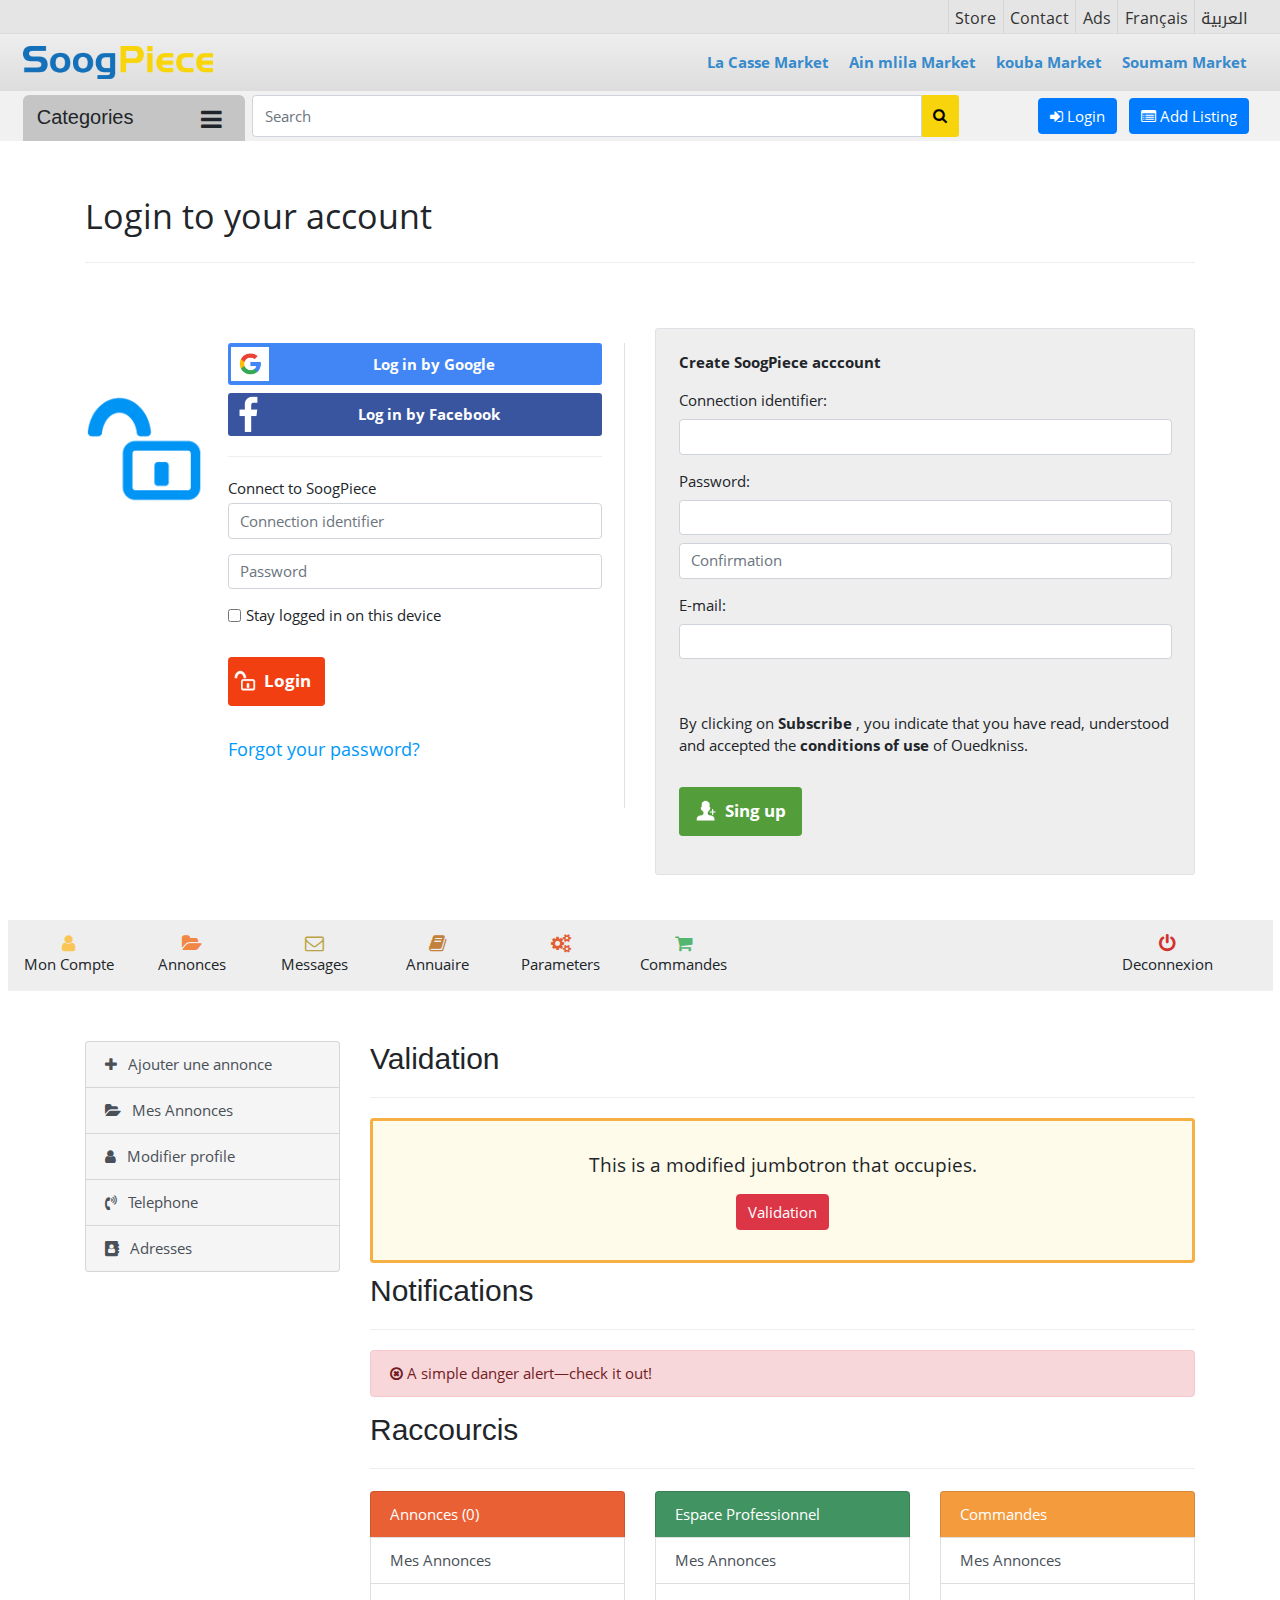
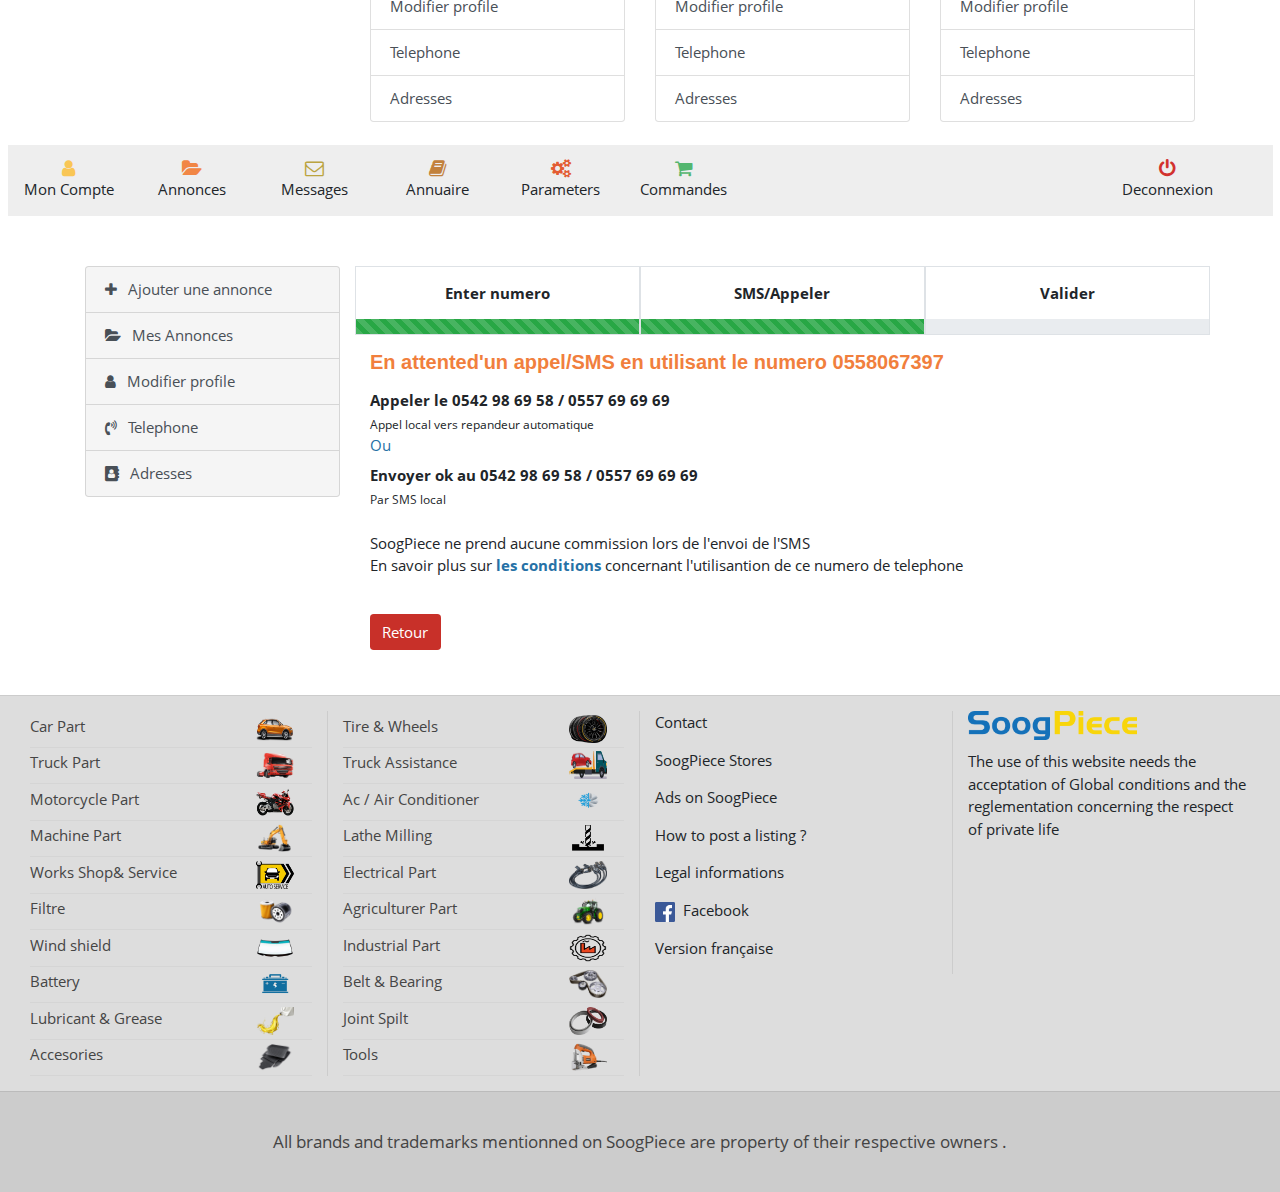
<file: login.html>
<!doctype html>
<html lang="en">

<head>
	<!-- Required meta tags -->
	<meta charset="utf-8">
	<meta name="viewport" content="width=device-width, initial-scale=1, shrink-to-fit=no">
	<!-- Bootstrap CSS -->
	<link rel="stylesheet" href="https://fonts.googleapis.com/css2?family=Mulish:wght@600&display=swap">
	<link rel="stylesheet" href="https://cdnjs.cloudflare.com/ajax/libs/font-awesome/4.7.0/css/font-awesome.min.css">
	<!-- <link rel="stylesheet" href="https://cdnjs.cloudflare.com/ajax/libs/font-awesome/5.14.0/css/fontawesome.min.css"> -->
	<link rel="stylesheet" href="css/bootstrap.min.css" />
	<link rel="stylesheet" href="css/w3.css">
	<link rel='stylesheet' href='css/slick.css'>
	<link rel='stylesheet' href='css/slick-theme.css'>
	<!-- CSS stylesheet for sliding-swipe-menu -->
	<link rel="stylesheet" href="css/slide-and-swipe-menu.css">
	<link rel="stylesheet" type="text/css" href="css/app.css">
	<link rel="stylesheet" type="text/css" href="css/secondpage.css">
	<link rel="stylesheet" type="text/css" href="css/login.css">
	<link rel="stylesheet" type="text/css" href="css/recover.css">
	<title>SoogPiece | Login</title>
	<script src="https://www.google.com/recaptcha/api.js" async defer></script>
</head>

<body id="pageone">
	<section class="header-top d-lg-block d-none">
		<div id="topbar">
			<div id="topbar_contenu" class="boxed">
				<a href="#" id="topbar_language">العربية</a>
				<a href="#" id="topbar_language">Français</a>
				<a href="#" id="topbar_publicite">Ads</a>
				<a href="#" id="topbar_contact">Contact</a>
				<a href="#" id="topbar_store">Store</a>
			</div>
		</div>
		<nav class="navbar navbar-expand-lg navbar-light nbar">
			<a class="navbar-brand ml-2" href="index.html">
				<img width="190" src="imgs/logo.png">
			</a>
			<button class="navbar-toggler" type="button" data-toggle="collapse" data-target="#navbarSupportedContent"
				aria-controls="navbarSupportedContent" aria-expanded="false" aria-label="Toggle navigation">
				<span class="navbar-toggler-icon"></span>
			</button>

			<div class="collapse navbar-collapse nav-menu-btn" id="navbarSupportedContent">
				<ul class="navbar-nav ml-auto">
					<li class="nav-item dropdown active">
						<a class="nav-link" href="#">
							<span class="soumam">La Casse Market</span>
						</a>
						<div class="dropdown-menu m-0 p-0" aria-labelledby="dropdownMenuButton">
              <div class="dropdown-item ml-0 btn btn-primary border-0 btn-header">
                <a class="border-0" href="#">EI Djazzar Market</a>
              </div>
              <div class="dropdown-item ml-0 btn btn-primary border-0 btn-header">
                <a class="border-0" href="#">Draa Ben Khedda Market</a>
              </div>
              <div class="dropdown-item ml-0 btn btn-primary border-0 btn-header">
                <a class="border-0" href="#">La casse centre Algerie</a>
              </div>
            </div>
					</li>
					<li class="nav-item dropdown active">
						<a class="nav-link" href="#">
							<span class="soumam">Ain mlila Market</span>
						</a>
					</li>
					<li class="nav-item dropdown active">
						<a class="nav-link" href="#">
							<span class="soumam">kouba Market</span>
						</a>
					</li>
					<li class="nav-item dropdown active">
						<a class="nav-link" href="#">
							<span class="soumam">Soumam Market</span>
						</a>
					</li>
				</ul>
			</div>
		</nav>
	</section>
	<!-- ./top nav-header -->
	<div id="pageone">
		<section class="header-mobile-main d-lg-none d-block py-2">
			<div class="container-fluid">
				<div class="row">
					<div class="col-1">
						<i class="fa fa-bars mobile-bars ssm-toggle-nav" id="open-sidebar"></i>
					</div>
					<div class="col">
						<a href="index.html" class="m-name"><h3 class="logo-text">SoogPieces</h3></a>
					</div>
					<div class="col text-right pl-0">
	          <div class="d-flex">
	            <a class="m-login mr-1" href="login.html">Login</a>
	          	<ul class="pm-dropdown">
	    	        <li><a href="#">Part Market</a>
	  	            <ul>
		                <li><a href="#">La Casse Market <span class="">&#9660;</span></a>
	                    <ul>
	                      <li><a href="./list.html">El Djazar Market</a></li>
	                      <li><a href="./list.html">Draa Ben Khedda</a></li>
	                      <li><a href="./list.html">La Casse Centre Algerie</a></li>
	                    </ul>
		                </li>
		                <li><a href="./list.html">Ain Mlila Market</a></li>
		                <li><a href="./list.html">Kouba Market</a></li>
		                <li><a href="./list.html">Soumam Market</a></li>
	  	            </ul>
	    	        </li>
	          	</ul>
	            <span class="search-toggle float-right">
	              <i class="fa fa-search mobile-bars pl-3 pr-1 search-icon icon-search"></i>
	            </span>
	          </div>
					</div>
					<div class="col-xs-12 topnav">
						<div class="search-container">
							<form action="/action_page.php">
								<div class="input-group pl-2" style="background: #eee;">
									<input type="text" id="mobile-filter" class="form-control" placeholder="Search">
									<div class="input-group-prepend">
										<div class="input-group-text search-icon"
											style="border-radius: 0px 2px 2px 0px;">
											<i class="fa fa-search" aria-hidden="true"></i>
										</div>
									</div>
								</div>
							</form>
							<div class="dropdown1">
								<div id="myDropdown"
									class="dropdown-content mob-search-scroll  mobile-search-all-border">
									<div class="col-md-12 mob-cat-list-bg">

										<div class="row">
											<div class="col-12 mobile-search-list-border px-1">
												<input class="mobile-search-input" type="radio" name="blankRadio"
													id="blankRadio1" value="option1" aria-label="...">
												<img class="ml-4" width="34" height="24" src="imgs/gcolor/car.png">
												<label class="form-check-label pl-2 h4 dark-blue" for="gridRadios1">Car
													Part</label>
											</div>
										</div>

										<div class="row">
											<div class="col-12 mobile-search-list-border px-1">
												<input class="mobile-search-input" type="radio" name="blankRadio"
													id="blankRadio1" value="option1" aria-label="...">
												<img class="ml-4" width="34" height="24" src="imgs/gcolor/truck.png">
												<label class="form-check-label pl-2 h4 dark-blue" for="gridRadios1">Truk
													Part</label>
											</div>
										</div>

										<div class="row">
											<div class="col-12 mobile-search-list-border px-1">
												<input class="mobile-search-input" type="radio" name="blankRadio"
													id="blankRadio1" value="option1" aria-label="...">
												<img class="ml-4" width="34" height="24" src="imgs/gcolor/machine.png">
												<label class="form-check-label pl-2 h4 brown" for="gridRadios1">Machine
													Part</label>
											</div>
										</div>

										<div class="row">
											<div class="col-12 mobile-search-list-border px-1">
												<input class="mobile-search-input" type="radio" name="blankRadio"
													id="blankRadio1" value="option1" aria-label="...">
												<img class="ml-4" width="34" height="24" src="imgs/gcolor/work.png">
												<label class="form-check-label pl-2 h4 brown" for="gridRadios1">Works
													Shop &amp; Service</label>
											</div>
										</div>

										<div class="row">
											<div class="col-12 mobile-search-list-border px-1">
												<input class="mobile-search-input" type="radio" name="blankRadio"
													id="blankRadio1" value="option1" aria-label="...">
												<img class="ml-4" width="34" height="24" src="imgs/gcolor/filter.png">
												<label class="form-check-label pl-2 h4 brown"
													for="gridRadios1">Filtre</label>
											</div>
										</div>

										<div class="row">
											<div class="col-12 mobile-search-list-border px-1">
												<input class="mobile-search-input" type="radio" name="blankRadio"
													id="blankRadio1" value="option1" aria-label="...">
												<img class="ml-4" width="34" height="24" src="imgs/gcolor/wind.png">
												<label class="form-check-label pl-2 h4 green"
													for="gridRadios1">Windshield</label>
											</div>
										</div>

										<div class="row">
											<div class="col-12 mobile-search-list-border px-1">
												<input class="mobile-search-input" type="radio" name="blankRadio"
													id="blankRadio1" value="option1" aria-label="...">
												<img class="ml-4" width="34" height="24" src="imgs/gcolor/batery.png">
												<label class="form-check-label pl-2 h4 brown"
													for="gridRadios1">Battery</label>
											</div>
										</div>

										<div class="row">
											<div class="col-12 mobile-search-list-border px-1">
												<input class="mobile-search-input" type="radio" name="blankRadio"
													id="blankRadio1" value="option1" aria-label="...">
												<img class="ml-4" width="34" height="24" src="imgs/gcolor/lube.png">
												<label class="form-check-label pl-2 h4 purple"
													for="gridRadios1">Lubricant &amp; Grease</label>
											</div>
										</div>

										<div class="row">
											<div class="col-12 mobile-search-list-border px-1">
												<input class="mobile-search-input" type="radio" name="blankRadio"
													id="blankRadio1" value="option1" aria-label="...">
												<img class="ml-4" width="34" height="24" src="imgs/gcolor/acces.png">
												<label class="form-check-label pl-2 h4 sky-blue"
													for="gridRadios1">Accesories</label>
											</div>
										</div>

										<div class="row">
											<div class="col-12 mobile-search-list-border px-1">
												<input class="mobile-search-input" type="radio" name="blankRadio"
													id="blankRadio1" value="option1" aria-label="...">
												<img class="ml-4" width="34" height="24" src="imgs/gcolor/tyre.png">
												<label class="form-check-label pl-2 h4 yellow" for="gridRadios1">Tire
													&amp; Wheels</label>
											</div>
										</div>

										<div class="row">
											<div class="col-12 mobile-search-list-border px-1">
												<input class="mobile-search-input" type="radio" name="blankRadio"
													id="blankRadio1" value="option1" aria-label="...">
												<img class="ml-4" width="34" height="24" src="imgs/gcolor/truck.png">
												<label class="form-check-label pl-2 h4 yellow" for="gridRadios1">Truck
													Assistance</label>
											</div>
										</div>

										<div class="row">
											<div class="col-12 mobile-search-list-border px-1">
												<input class="mobile-search-input" type="radio" name="blankRadio"
													id="blankRadio1" value="option1" aria-label="...">
												<img class="ml-4" width="34" height="24" src="imgs/gcolor/ac.png">
												<label class="form-check-label pl-2 h4 yellow" for="gridRadios1">Air
													Conditioner</label>
											</div>
										</div>

										<div class="row">
											<div class="col-12 mobile-search-list-border px-1">
												<input class="mobile-search-input" type="radio" name="blankRadio"
													id="blankRadio1" value="option1" aria-label="...">
												<img class="ml-4" width="34" height="24" src="imgs/gcolor/lathe.png">
												<label class="form-check-label pl-2 h4 yellow" for="gridRadios1">Lathe
													Milling</label>
											</div>
										</div>

										<div class="row">
											<div class="col-12 mobile-search-list-border px-1">
												<input class="mobile-search-input" type="radio" name="blankRadio"
													id="blankRadio1" value="option1" aria-label="...">
												<img class="ml-4" width="34" height="24" src="imgs/gcolor/electric.png">
												<label class="form-check-label pl-2 h4 yellow"
													for="gridRadios1">Electrical Part</label>
											</div>
										</div>

										<div class="row">
											<div class="col-12 mobile-search-list-border px-1">
												<input class="mobile-search-input" type="radio" name="blankRadio"
													id="blankRadio1" value="option1" aria-label="...">
												<img class="ml-4" width="34" height="24" src="imgs/gcolor/agri.png">
												<label class="form-check-label pl-2 h4 yellow"
													for="gridRadios1">Agriculturer Part</label>
											</div>
										</div>

										<div class="row">
											<div class="col-12 mobile-search-list-border px-1">
												<input class="mobile-search-input" type="radio" name="blankRadio"
													id="blankRadio1" value="option1" aria-label="...">
												<img class="ml-4" width="34" height="24"
													src="imgs/gcolor/industril.png">
												<label class="form-check-label pl-2 h4 yellow"
													for="gridRadios1">Industrial Part</label>
											</div>
										</div>

										<div class="row">
											<div class="col-12 mobile-search-list-border px-1">
												<input class="mobile-search-input" type="radio" name="blankRadio"
													id="blankRadio1" value="option1" aria-label="...">
												<img class="ml-4" width="34" height="24" src="imgs/gcolor/belt.png">
												<label class="form-check-label pl-2 h4 yellow" for="gridRadios1">Belt &
													Bearing</label>
											</div>
										</div>

										<div class="row">
											<div class="col-12 mobile-search-list-border px-1">
												<input class="mobile-search-input" type="radio" name="blankRadio"
													id="blankRadio1" value="option1" aria-label="...">
												<img class="ml-4" width="34" height="24" src="imgs/gcolor/joint.png">
												<label class="form-check-label pl-2 h4 yellow" for="gridRadios1">Joint
													Split</label>
											</div>
										</div>

										<div class="row">
											<div class="col-12 mobile-search-list-border px-1">
												<input class="mobile-search-input" type="radio" name="blankRadio"
													id="blankRadio1" value="option1" aria-label="...">
												<img class="ml-4" width="34" height="24" src="imgs/gcolor/tools.png">
												<label class="form-check-label pl-2 h4 yellow"
													for="gridRadios1">Tools</label>
											</div>
										</div>

										<div class="row">
											<div class="col-12 px-1">
												<input class="mobile-search-input" type="radio" name="blankRadio"
													id="blankRadio1" value="option1" aria-label="..." checked="">
												<label class="form-check-label pl-4" style="display: inline-block;"
													for="gridRadios1">Rechercher dans tout le site</label>
											</div>
										</div>

									</div>
								</div>
							</div>
						</div>
					</div>
				</div>
			</div>
			<!-- Sidebar -->
		</section>

		<!-- <div class="mt-1 mobile-add-section"></div> -->
		<nav id="mySidebar">
			<div class="w3-sidebar w3-bar-block w3-border-right">
				<!--<div class="swipe-area"></div>-->
				<div class="row m-0">
					<div class="col-md-12 position-relative post-list">
						<p class="mb-0" id="post-list-text-1"><a href="#">Post listing</a></p>
						<img class="admin" src="imgs/admin.jpg">
						<p class="mb-0" id="post-list-text-2"><a href="#">My account</a></p>
					</div>
					<!-- ./accoutn secction -->

					<div class="col-md-12 p-0 cat-list cat-list-bg">
						<div class="row m-0 cat-list-top-row-1" data-toggle="collapse" data-target="#collapseExample"
							aria-expanded="false" aria-controls="collapseExample">
							<div class="col-9">
								<h4 class=" h5 mt-2">Arabia</h4>
							</div>
							<div class="col-3 pr-2 text-right">
								<img class="w-100" src="imgs/home.png">
							</div>
						</div>
						<!-- ./example -->

						<div class="row m-0 cat-list-top-row-2" data-toggle="collapse" data-target="#collapseExample-1"
							aria-expanded="false" aria-controls="collapseExample-1">
							<div class="col-9">
								<h4 class=" h5 mt-2">Part market</h4>
							</div>
							<div class="col-3 pr-2 text-right">
								<img class="w-100" src="imgs/home.png">
							</div>
						</div>
						<!-- ./example 1 -->

						<div class="row m-0  cat-list-top-row-2" data-toggle="collapse" data-target="#collapseExample-2"
							aria-expanded="false" aria-controls="collapseExample-2">
							<div class="col-9">
								<h4 class=" h5 mt-2">Store</h4>
							</div>
							<div class="col-3 pr-2 text-right">
								<img class="w-100" src="imgs/home.png">
							</div>
						</div>
						<!-- ./example 2 -->
					</div>
					<!-- mobile sidebar list -->
					<div class="col-md-12 p-0 cat-list cat-list-items">

					  <a href="list.html" class="row m-0 cat-list-item-1">
					    <div class="col-9">
					      <h4 class="brown h5 mt-2">Car Part</h4>
					    </div>
					    <div class="col-3 pr-2 text-right mt-1">
					      <img class="w-100" src="imgs/gcolor/car.png">
					    </div>
					  </a>
					  <!-- ./example 3 CAR PART-->

					  <a href="list.html" class="row m-0 cat-list-item-2">
					    <div class="col-9">
					      <h4 class="dark-blue h5 mt-2">Truk Part</h4>
					    </div>
					    <div class="col-3 pr-2 text-right">
					      <img class="w-100" src="imgs/gcolor/truck.png">
					    </div>
					  </a>
					  <!-- ./example 4 TRUCK PARAT-->

					  <a href="./list.html" class="row m-0 cat-list-item-2">
					    <div class="col-9">
					      <h4 class="dark-blue h5 mt-2">Motorcycle Part</h4>
					    </div>
					    <div class="col-3 pr-2 text-right">
					      <img class="w-100" src="imgs/gcolor/bike.png">
					    </div>
					  </a>
					  <!-- ./example 5 bIKE PART-->

					  <a href="./list.html" class="row m-0 cat-list-item-2">
					    <div class="col-9">
					      <h4 class="green h5 mt-2"> Machine Part</h4>
					    </div>
					    <div class="col-3 pr-2 text-right">
					      <img class="w-100" src="imgs/gcolor/machine.png">
					    </div>
					  </a>
					  <!-- ./example 6 MACHINE PART-->

					  <a href="./list.html" class="row m-0 cat-list-item-2">
					    <div class="col-9">
					      <h4 class="purple h5 mt-2">Works Shop& Service</h4>
					    </div>
					    <div class="col-3 pr-2 text-right">
					      <img class="w-100" src="imgs/gcolor/work.png">
					    </div>
					  </a>
					  <!-- ./example 7 -->

					  <a href="./list.html" class="row m-0 cat-list-item-2">
					    <div class="col-9">
					      <h4 class="yellow h5 mt-2">Filtre</h4>
					    </div>
					    <div class="col-3 pr-2 text-right">
					      <img class="w-100" src="imgs/gcolor/filter.png">
					    </div>
					  </a>
					  <!-- ./example 8 -->

					  <a href="./list.html" class="row m-0 cat-list-item-2">
					    <div class="col-9">
					      <h4 class="sky-blue h5 mt-2">Windshield</h4>
					    </div>
					    <div class="col-3 pr-2 text-right">
					      <img class="w-100" src="imgs/gcolor/wind.png">
					    </div>
					  </a>
					  <!-- ./example 9 -->

					  <a href="./list.html" class="row m-0 cat-list-item-2">
					    <div class="col-9">
					      <h4 class="brown h5 mt-2">Battery</h4>
					    </div>
					    <div class="col-3 pr-2 text-right">
					      <img class="w-100" src="imgs/gcolor/batery.png">
					    </div>
					  </a>
					  <!-- ./example 10 -->

					  <a href="./list.html" class="row m-0 cat-list-item-2">
					    <div class="col-9">
					      <h4 class="dark-blue h5 mt-2">Lubricant & Grease</h4>
					    </div>
					    <div class="col-3 pr-2 text-right">
					      <img class="w-100" src="imgs/gcolor/lube.png">
					    </div>
					  </a>
					  <!-- ./example 11 -->

					  <a href="./list.html" class="row m-0 cat-list-item-2">
					    <div class="col-9">
					      <h4 class="green h5 mt-2"> Accesories</h4>
					    </div>
					    <div class="col-3 pr-2 text-right">
					      <img class="w-100" src="imgs/gcolor/acces.png">
					    </div>
					  </a>
					  <!-- ./example 12 -->

					  <a href="./list.html" class="row m-0 cat-list-item-2">
					    <div class="col-9">
					      <h4 class="purple h5 mt-2">Tire & Wheels</h4>
					    </div>
					    <div class="col-3 pr-2 text-right">
					      <img class="w-100" src="imgs/gcolor/tyre.png">
					    </div>
					  </a>
					  <!-- ./example 13 -->

					  <a href="./list.html" class="row m-0 cat-list-item-2">
					    <div class="col-9">
					      <h4 class="yellow h5 mt-2">Truck Assistance</h4>
					    </div>
					    <div class="col-3 pr-2 text-right">
					      <img class="w-100" src="imgs/gcolor/assist.png">
					    </div>
					  </a>
					  <!-- ./example 14 -->

					  <a href="./list.html" class="row m-0 cat-list-item-2">
					    <div class="col-9">
					      <h4 class="sky-blue h5 mt-2">Ac / Air Conditioner</h4>
					    </div>
					    <div class="col-3 pr-2 text-right">
					      <img class="w-100" src="imgs/gcolor/ac.png">
					    </div>
					  </a>
					  <!-- ./example 15 -->

					  <a href="./list.html" class="row m-0 cat-list-item-2">
					    <div class="col-9">
					      <h4 class="brown h5 mt-2">Lathe Milling</h4>
					    </div>
					    <div class="col-3 pr-2 text-right">
					      <img class="w-100" src="imgs/gcolor/lathe.png">
					    </div>
					  </a>
					  <!-- ./example 16 -->

					  <a href="./list.html" class="row m-0 cat-list-item-2">
					    <div class="col-9">
					      <h4 class="dark-blue h5 mt-2">Electrical Part</h4>
					    </div>
					    <div class="col-3 pr-2 text-right">
					      <img class="w-100" src="imgs/gcolor/electric.png">
					    </div>
					  </a>
					  <!-- ./example 17 -->

					  <a href="./list.html" class="row m-0 cat-list-item-2">
					    <div class="col-9">
					      <h4 class="green h5 mt-2">Agriculturer Part</h4>
					    </div>
					    <div class="col-3 pr-2 text-right">
					      <img class="w-100" src="imgs/gcolor/agri.png">
					    </div>
					  </a>
					  <!-- ./example 18 -->

					  <a href="./list.html" class="row m-0 cat-list-item-2">
					    <div class="col-9">
					      <h4 class="purple h5 mt-2">Industrial Part</h4>
					    </div>
					    <div class="col-3 pr-2 text-right">
					      <img class="w-100" src="imgs/gcolor/industril.png">
					    </div>
					  </a>
					  <!-- ./example 19 -->

					  <a href="./list.html" class="row m-0 cat-list-item-2">
					    <div class="col-9">
					      <h4 class="yellow h5 mt-2">Belt & Bearing</h4>
					    </div>
					    <div class="col-3 pr-2 text-right">
					      <img class="w-100" src="imgs/gcolor/belt.png">
					    </div>
					  </a>
					  <!-- ./example 20 -->

					  <a href="./list.html" class="row m-0 cat-list-item-2">
					    <div class="col-9">
					      <h4 class="sky-blue h5 mt-2">Joint Spilt</h4>
					    </div>
					    <div class="col-3 pr-2 text-right">
					      <img class="w-100" src="imgs/gcolor/joint.png">
					    </div>
					  </a>
					  <!-- ./example 21 -->

					  <a href="./list.html" class="row m-0 cat-list-item-2">
					    <div class="col-9">
					      <h4 class="brown h5 mt-2">Tools</h4>
					    </div>
					    <div class="col-3 pr-2 text-right">
					      <img class="w-100" src="imgs/gcolor/tools.png">
					    </div>
					  </a>
					  <!-- ./example 22 -->

					</div>
				</div>
			</div>
		</nav>
	</div>

	<!-- Page Content -->
	<div id="content">
		<section class="cat-search pt-1 px-4">
			<div class="container-fluid">
				<div class="row">
					<div class="sider-bar pl-lg-0 d-lg-block d-none" style="width: 18%;">
						<div class="row bg-cat p-2 m-0 cat-title ">
							<div class="col-md-6  pr-md-0 pl-md-1">
								<h4 style="margin: 3px;">Categories</h4>
							</div>
							<div class="col-md-6 text-right cat-toggle-btn">
								<i class="fa fa-bars cat-bars" aria-hidden="true"></i>
							</div>
						</div>
						<div class=" cat-toggle">
							<div class="cat-item dropright dropdown">
								<div class="row m-0 bord dropdown" id="car">
									<div class="col-9">
										<h4 class=" mt-2">Car Part</h4>
									</div>
									<div class="col-3 mt-1 pl-0">
										<img class="cat-img" id="car-img" width="35" height="25"
											src="imgs/gray/car.png">
									</div>
								</div>
								<div class="dropdown-menu car-part-menu dropdown-content p-2 bg-white"
									aria-labelledby="dropdownMenuButton" style="width: 800px;">
									<a href="list.html" id="car-submenu">
										<img src="imgs/brands/alfaromeo.png" class="w-100" alt="">
									</a>
									<a href="" id="car-submenu">
										<img src="imgs/brands/fiat.png" class="w-100" alt="">
									</a>
									<a href="" id="car-submenu">
										<img src="imgs/brands/audi.png" class="w-100" alt="">
									</a>
									<a href="" id="car-submenu">
										<img src="imgs/brands/baic.png" class="w-100" alt="">
									</a>
									<a href="" id="car-submenu">
										<img src="imgs/brands/bmw.png" class="w-100" alt="">
									</a>
									<a href="" id="car-submenu">
										<img src="imgs/brands/brilliance.png" class="w-100" alt="">
									</a>
									<a href="" id="car-submenu">
										<img src="imgs/brands/byd.png" class="w-100" alt="">
									</a>
									<a href="" id="car-submenu">
										<img src="imgs/brands/changan.png" class="w-100" alt="">
									</a>

									<a href="" id="car-submenu">
										<img src="imgs/brands/chery.png" class="w-100" alt="">
									</a>
									<a href="" id="car-submenu">
										<img src="imgs/brands/chevrolet.png" class="w-100" alt="">
									</a>
									<a href="" id="car-submenu">
										<img src="imgs/brands/citroen.png" class="w-100" alt="">
									</a>
									<a href="" id="car-submenu">
										<img src="imgs/brands/dacia.png" class="w-100" alt="">
									</a>

									<a href="" id="car-submenu">
										<img src="imgs/brands/daihatsu.png" class="w-100" alt="">
									</a>
									<a href="" id="car-submenu">
										<img src="imgs/brands/dfsk.png" class="w-100" alt="">
									</a>
									<a href="" id="car-submenu">
										<img src="imgs/brands/dongfeng.png" class="w-100" alt="">
									</a>
									<a href="" id="car-submenu">
										<img src="imgs/brands/emgrand.png" class="w-100" alt="">
									</a>

									<a href="" id="car-submenu">
										<img src="imgs/brands/faw.png" class="w-100" alt="">
									</a>
									<a href="" id="car-submenu">
										<img src="imgs/brands/ford.png" class="w-100" alt="">
									</a>
									<a href="" id="car-submenu">
										<img src="imgs/brands/foton.png" class="w-100" alt="">
									</a>
									<a href="" id="car-submenu">
										<img src="imgs/brands/geely.png" class="w-100" alt="">
									</a>
									<a href="" id="car-submenu">
										<img src="imgs/brands/gonow.png" class="w-100" alt="">
									</a>
									<a href="" id="car-submenu">
										<img src="imgs/brands/greatwall.png" class="w-100" alt="">
									</a>
									<a href="" id="car-submenu">
										<img src="imgs/brands/hafei.png" class="w-100" alt="">
									</a>
									<a href="" id="car-submenu">
										<img src="imgs/brands/haima.png" class="w-100" alt="">
									</a>

									<a href="" id="car-submenu">
										<img src="imgs/brands/honda.png" class="w-100" alt="">
									</a>
									<a href="" id="car-submenu">
										<img src="imgs/brands/hyundai.png" class="w-100" alt="">
									</a>
									<a href="" id="car-submenu">
										<img src="imgs/brands/irankhodro.png" class="w-100" alt="">
									</a>
									<a href="" id="car-submenu">
										<img src="imgs/brands/jac.png" class="w-100" alt="">
									</a>
									<a href="" id="car-submenu">
										<img src="imgs/brands/jeep.png" class="w-100" alt="">
									</a>
									<a href="" id="car-submenu">
										<img src="imgs/brands/landrover.png" class="w-100" alt="">
									</a>
									<a href="" id="car-submenu">
										<img src="imgs/brands/kia.png" class="w-100" alt="">
									</a>
									<a href="" id="car-submenu">
										<img src="imgs/brands/lifan.png" class="w-100" alt="">
									</a>

									<a href="" id="car-submenu">
										<img src="imgs/brands/mahindra.png" class="w-100" alt="">
									</a>
									<a href="" id="car-submenu">
										<img src="imgs/brands/marutisuzuki.png" class="w-100" alt="">
									</a>
									<a href="" id="car-submenu">
										<img src="imgs/brands/mazda.png" class="w-100" alt="">
									</a>
									<a href="" id="car-submenu">
										<img src="imgs/brands/mercedes-benz.png" class="w-100" alt="">
									</a>

									<a href="" id="car-submenu">
										<img src="imgs/brands/mg.png" class="w-100" alt="">
									</a>
									<a href="" id="car-submenu">
										<img src="imgs/brands/mini.png" class="w-100" alt="">
									</a>
									<a href="" id="car-submenu">
										<img src="imgs/brands/mitsubishi.png" class="w-100" alt="">
									</a>

									<a href="" id="car-submenu">
										<img src="imgs/brands/nissan.png" class="w-100" alt="">
									</a>
									<a href="" id="car-submenu">
										<img src="imgs/brands/opel.png" class="w-100" alt="">
									</a>
									<a href="" id="car-submenu">
										<img src="imgs/brands/peugeot.png" class="w-100" alt="">
									</a>
									<a href="" id="car-submenu">
										<img src="imgs/brands/porsche.png" class="w-100" alt="">
									</a>
									<a href="" id="car-submenu">
										<img src="imgs/brands/proton.png" class="w-100" alt="">
									</a>
									<a href="" id="car-submenu">
										<img src="imgs/brands/renault.png" class="w-100" alt="">
									</a>
									<a href="" id="car-submenu">
										<img src="imgs/brands/seat.png" class="w-100" alt="">
									</a>
									<a href="" id="car-submenu">
										<img src="imgs/brands/skoda.png" class="w-100" alt="">
									</a>
									<a href="" id="car-submenu">
										<img src="imgs/brands/ssangyong.png" class="w-100" alt="">
									</a>

									<a href="" id="car-submenu">
										<img src="imgs/brands/subaru.png" class="w-100" alt="">
									</a>
									<a href="" id="car-submenu">
										<img src="imgs/brands/suzuki.png" class="w-100" alt="">
									</a>
									<a href="" id="car-submenu">
										<img src="imgs/brands/tata.png" class="w-100" alt="">
									</a>
									<a href="" id="car-submenu">
										<img src="imgs/brands/toyota.png" class="w-100" alt="">
									</a>
									<a href="" id="car-submenu">
										<img src="imgs/brands/volkswagen.png" class="w-100" alt="">
									</a>
									<a href="" id="car-submenu">
										<img src="imgs/brands/volvo.png" class="w-100" alt="">
									</a>
									<a href="" id="car-submenu">
										<img src="imgs/brands/zotye.png" class="w-100" alt="">
									</a>
								</div>
							</div>
							<!-- ./car-part -->
							<div class="cat-item dropright dropdown">
								<div class="row m-0 bord dropdown" id="truck">
									<div class="col-9">
										<h4 class=" mt-2">Truk Part</h4>
									</div>
									<div class="col-3 mt-1 pl-0">
										<img class="cat-img" id="truck-img" width="35" height="25"
											src="imgs/gray/truck.png">
									</div>
								</div>
								<div class="dropdown-menu truck-part-menu dropdown-content p-2 bg-white"
									aria-labelledby="dropdownMenuButton" style="width: 730px;">
									<a href="" id="car-submenu">
										<img src="imgs/truck/amw.png" class="w-100" alt="">
									</a>
									<a href="" id="car-submenu">
										<img src="imgs/truck/ashokleyland.png" class="w-100" alt="">
									</a>
									<a href="" id="car-submenu">
										<img src="imgs/truck/asiamotors.png" class="w-100" alt="">
									</a>
									<a href="" id="car-submenu">
										<img src="imgs/truck/bharatbenz.png" class="w-100" alt="">
									</a>
									<a href="" id="car-submenu">
										<img src="imgs/truck/daewoo.png" class="w-100" alt="">
									</a>
									<a href="" id="car-submenu">
										<img src="imgs/truck/daf.png" class="w-100" alt="">
									</a>
									<a href="" id="car-submenu">
										<img src="imgs/truck/dongfeng(dfam).png" class="w-100" alt="">
									</a>
									<a href="" id="car-submenu">
										<img src="imgs/truck/dongfeng.png" class="w-100" alt="">
									</a>

									<a href="" id="car-submenu">
										<img src="imgs/truck/faw.png" class="w-100" alt="">
									</a>
									<a href="" id="car-submenu">
										<img src="imgs/truck/ford.png" class="w-100" alt="">
									</a>
									<a href="" id="car-submenu">
										<img src="imgs/truck/foton.png" class="w-100" alt="">
									</a>
									<a href="" id="car-submenu">
										<img src="imgs/truck/hino.png" class="w-100" alt="">
									</a>

									<a href="" id="car-submenu">
										<img src="imgs/truck/isuzu.png" class="w-100" alt="">
									</a>
									<a href="" id="car-submenu">
										<img src="imgs/truck/jac.png" class="w-100" alt="">
									</a>
									<a href="" id="car-submenu">
										<img src="imgs/truck/jmc.png" class="w-100" alt="">
									</a>
									<a href="" id="car-submenu">
										<img src="imgs/truck/kinglong.png" class="w-100" alt="">
									</a>

									<a href="" id="car-submenu">
										<img src="imgs/truck/mahindra.png" class="w-100" alt="">
									</a>
									<a href="" id="car-submenu">
										<img src="imgs/truck/man.png" class="w-100" alt="">
									</a>
									<a href="" id="car-submenu">
										<img src="imgs/truck/mercedes-benz.png" class="w-100" alt="">
									</a>
									<a href="" id="car-submenu">
										<img src="imgs/truck/mitsubishi.png" class="w-100" alt="">
									</a>
									<a href="" id="car-submenu">
										<img src="imgs/truck/neoplan.png" class="w-100" alt="">
									</a>
									<a href="" id="car-submenu">
										<img src="imgs/truck/nissan.png" class="w-100" alt="">
									</a>
									<a href="" id="car-submenu">
										<img src="imgs/truck/renaulttrucks.png" class="w-100" alt="">
									</a>
									<a href="" id="car-submenu">
										<img src="imgs/truck/scania.png" class="w-100" alt="">
									</a>

									<a href="" id="car-submenu">
										<img src="imgs/truck/shaanxi.png" class="w-100" alt="">
									</a>
									<a href="" id="car-submenu">
										<img src="imgs/truck/sinotruck.png" class="w-100" alt="">
									</a>
									<a href="" id="car-submenu">
										<img src="imgs/truck/temsa.png" class="w-100" alt="">
									</a>
									<a href="" id="car-submenu">
										<img src="imgs/truck/vanhool.png" class="w-100" alt="">
									</a>
									<a href="" id="car-submenu">
										<img src="imgs/truck/volkswagen.png" class="w-100" alt="">
									</a>
									<a href="" id="car-submenu">
										<img src="imgs/truck/volvo.png" class="w-100" alt="">
									</a>
									<a href="" id="car-submenu">
										<img src="imgs/truck/download-1.png" class="w-100" alt="">
									</a>
									<a href="" id="car-submenu">
										<img src="imgs/truck/download-2.png" class="w-100" alt="">
									</a>
									<a href="" id="car-submenu">
										<img src="imgs/truck/download-3.png" class="w-100" alt="">
									</a>
									<a href="" id="car-submenu">
										<img src="imgs/truck/download-4.png" class="w-100" alt="">
									</a>
								</div>
							</div>
							<!-- ./truck-part -->
							<div class="cat-item dropright dropdown">
								<div class="row m-0 bord dropdown" id="motor">
									<div class="col-9">
										<h4 class=" mt-2">Motorcycle Part</h4>
									</div>
									<div class="col-3 mt-1 pl-0">
										<img class="cat-img" id="motor-img" width="35" height="25"
											src="imgs/gray/bike.png">
									</div>
								</div>
								 <div class="dropdown-menu bike-part-menu dropdown-content p-2 bg-white" aria-labelledby="dropdownMenuButton"
                  style="width: 72rem;">
                  <a href="">
                    <!-- <img src="imgs/bike/8.png" alt="image"> -->
                    <img src="imgs/bike/8.jpeg" alt="image">
                  </a>
                  <a href="">
                    <!-- <img src="imgs/bike/9.png" alt="image"> -->
                    <img src="imgs/bike/9.jpeg" alt="image">
                  </a>
                  <a href="">
                    <img src="imgs/bike/11.png" alt="image">
                  </a>
                  <a href="">
                    <img src="imgs/bike/12.png" alt="image">
                  </a>
                  <a href="">
                    <img src="imgs/bike/13.png" alt="image">
                  </a>

                  <a href="">
                    <img src="imgs/bike/21.png" alt="image">
                  </a>
                  <a href="">
                    <img src="imgs/bike/29.png" alt="image">
                  </a>
                  <a href="">
                    <img src="imgs/bike/31.png" alt="image">
                  </a>
                  <a href="">
                    <img src="imgs/bike/32.png" alt="image">
                  </a>
                  <a href="">
                    <img src="imgs/bike/33.png" alt="image">
                  </a>
                  <a href="">
                    <img src="imgs/bike/34.png" alt="image">
                  </a>
                  <a href="">
                    <!-- <img src="imgs/bike/30.png" alt="image"> -->
                    <img src="imgs/bike/30.jpeg" alt="image">
                  </a>
                  <a href="">
                    <!-- <img src="imgs/bike/35.png" alt="image"> -->
                    <img src="imgs/bike/35.jpeg" alt="image">
                  </a>
                  <a href="">
                    <!-- <img src="imgs/bike/36.png" alt="image"> -->
                    <img src="imgs/bike/36.jpeg" alt="image">
                  </a>
                  <a href="">
                    <img src="imgs/bike/37.png" alt="image">
                  </a>
                  <a href="">
                    <img src="imgs/bike/15.png" alt="image">
                  </a>
                  <a href="">
                    <img src="imgs/bike/16.png" alt="image">
                  </a>
                  <a href="">
                    <img src="imgs/bike/17.png" alt="image">
                  </a>
                  <a href="">
                    <!-- <img src="imgs/bike/18.png" alt="image"> -->
                    <img src="imgs/bike/18.jpeg" alt="image">
                  </a>
                  <a href="">
                    <!-- <img src="imgs/bike/19.png" alt="image"> -->
                    <img src="imgs/bike/19.jpeg" alt="image">
                  </a>
                  <a href="">
                    <img src="imgs/bike/14.png" alt="image">
                  </a>
                  <a href="">
                    <img src="imgs/bike/20.png" alt="image">
                  </a>
                  <a href="">
                    <!-- <img src="imgs/bike/38.png" alt="image"> -->
                    <img src="imgs/bike/38.jpeg" alt="image">
                  </a>
                  <a href="">
                    <img src="imgs/bike/39.png" alt="image">
                  </a>
                  <a href="">
                    <img src="imgs/bike/40.png" alt="image">
                  </a>

                  <a href="">
                    <img src="imgs/bike/41.png" alt="image">
                  </a>
                  <a href="">
                    <img src="imgs/bike/42.png" alt="image">
                  </a>
                  <a href="">
                    <img src="imgs/bike/43.png" alt="image">
                  </a>
                  <a href="">
                    <img src="imgs/bike/22.png" alt="image">
                  </a>
                  <a href="">
                    <img src="imgs/bike/23.png" alt="image">
                  </a>
                  <a href="">
                    <img src="imgs/bike/24.png" alt="image">
                  </a>
                  <a href="">
                    <!-- <img src="imgs/bike/25.png" alt="image"> -->
                    <img src="imgs/bike/25.jpeg" alt="image">
                  </a>
                  <a href="">
                    <img src="imgs/bike/28.png" alt="image">
                  </a>
                  <a href="">
                    <img src="imgs/bike/45.png" alt="image">
                  </a>
                  <a href="">
                    <!-- <img src="imgs/bike/46.png" alt="image"> -->
                    <img src="imgs/bike/46.jpeg" alt="image">
                  </a>

                  <a href="">
                    <img src="imgs/bike/48.png" alt="image">
                  </a>
                  <a href="">
                    <img src="imgs/bike/49.png" alt="image">
                  </a>
                  <a href="">
                    <img src="imgs/bike/50.png" alt="image">
                  </a>

                  <a href="">
                    <img src="imgs/bike/52.png" alt="image">
                  </a>
                  <a href="">
                    <img src="imgs/bike/53.png" alt="image">
                  </a>
                  <a href="">
                    <img src="imgs/bike/54.png" alt="image">
                  </a>
                  <a href="">
                    <img src="imgs/bike/55.png" alt="image">
                  </a>
                  <a href="">
                    <img src="imgs/bike/56.png" alt="image">
                  </a>

                  <a href="">
                    <img src="imgs/bike/58.png" alt="image">
                  </a>
                  <a href="">
                    <!-- <img src="imgs/bike/59.png" alt="image"> -->
                    <img src="imgs/bike/59.jpeg" alt="image">
                  </a>
                  <a href="">
                    <img src="imgs/bike/60.png" alt="image">
                  </a>
                  <a href="">
                    <img src="imgs/bike/61.png" alt="image">
                  </a>
                  <a href="">
                    <img src="imgs/bike/62.png" alt="image">
                  </a>
                  <a href="">
                    <img src="imgs/bike/63.png" alt="image">
                  </a>
                  <a href="">
                    <img src="imgs/bike/51.png" alt="image">
                  </a>
                  <a href="">
                    <img src="imgs/bike/2.png" alt="image">
                  </a>
                  <a href="">
                    <!-- <img src="imgs/bike/26.png" alt="image"> -->
                    <img src="imgs/bike/26.jpeg" alt="image">
                  </a>
                  <a href="">
                    <img src="imgs/bike/27.png" alt="image">
                  </a>
                  <a href="">
                    <!-- <img src="imgs/bike/57.png" alt="image"> -->
                    <img src="imgs/bike/57.jpeg" alt="image">
                  </a>
                  <a href="">
                    <!-- <img src="imgs/bike/44.png" alt="image"> -->
                    <img src="imgs/bike/44.jpeg" alt="image">
                  </a>
                  <a href="">
                    <img src="imgs/bike/7.png" alt="image">
                  </a>
                  <a href="">
                    <img src="imgs/bike/3.png" alt="image">
                  </a>
                  <a href="">
                    <img src="imgs/bike/5.png" alt="image">
                  </a>
                  <a href="">
                    <img src="imgs/bike/6.png" alt="image">
                  </a>
                  <a href="">
                    <img src="imgs/bike/1.png" alt="image">
                  </a>
                  <a href="">
                    <img src="imgs/bike/4.png" alt="image">
                  </a>
                </div>
							</div>
							<!-- ./bike-part -->
							<div class="cat-item dropright dropdown">
								<div class="row m-0 bord dropdown" id="machine">
									<div class="col-9">
										<h4 class=" mt-2"> Machine Part</h4>
									</div>
									<div class="col-3 mt-1 pl-0">
										<img class="cat-img" id="machine-img" width="35" height="25"
											src="imgs/gray/machine.png">
									</div>
								</div>
								<div class="dropdown-menu machine-part-menu dropdown-content p-2 bg-white"
									aria-labelledby="dropdownMenuButton" style="width: 54rem;">
									<a href="">
										<img src="imgs/machine/31.png" alt="">
									</a>
									<a href="">
										<img src="imgs/machine/32.png" alt="">
									</a>
									<a href="">
										<img src="imgs/machine/33.png" alt="">
									</a>
									<a href="">
										<img src="imgs/machine/34.png" alt="">
									</a>
									<a href="">
										<img src="imgs/machine/35.jpg" alt="">
									</a>
									<a href="">
										<img src="imgs/machine/7.png" alt="">
									</a>
									<a href="">
										<img src="imgs/machine/38.png" alt="">
									</a>
									<a href="">
										<img src="imgs/machine/39.png" alt="">
									</a>
									<a href="">
										<img src="imgs/machine/40.png" alt="">
									</a>
									<a href="">
										<img src="imgs/machine/10.png" alt="">
									</a>
									<a href="">
										<img src="imgs/machine/11.png" alt="">
									</a>
									<a href="">
										<img src="imgs/machine/12.png" alt="">
									</a>
									<a href="">
										<img src="imgs/machine/13.png" alt="">
									</a>
									<a href="">
										<img src="imgs/machine/14.png" alt="">
									</a>
									<a href="">
										<img src="imgs/machine/15.png" alt="">
									</a>
									<a href="">
										<img src="imgs/machine/16.jpg" alt="">
									</a>
									<a href="">
										<img src="imgs/machine/17.png" alt="">
									</a>
									<a href="">
										<img src="imgs/machine/18.png" alt="">
									</a>
									<a href="">
										<img src="imgs/machine/20.png" alt="">
									</a>
									<a href="">
										<img src="imgs/machine/6.png" alt="">
									</a>
									<a href="">
										<img src="imgs/machine/25.png" alt="">
									</a>
									<a href="">
										<img src="imgs/machine/27.png" alt="">
									</a>
									<a href="">
										<img src="imgs/machine/28.png" alt="">
									</a>
									<a href="">
										<img src="imgs/machine/29.png" alt="">
									</a>
									<a href="">
										<img src="imgs/machine/30.png" alt="">
									</a>
									<a href="">
										<img src="imgs/machine/1.png" alt="">
									</a>
									<a href="">
										<img src="imgs/machine/2.png" alt="">
									</a>

									<a href="">
										<img src="imgs/machine/3.png" alt="">
									</a>
									<a href="">
										<img src="imgs/machine/5.png" alt="">
									</a>
									<a href="">
										<img src="imgs/machine/23.png" alt="">
									</a>
									<a href="">
										<img src="imgs/machine/26.png" alt="">
									</a>
									<a href="">
										<img src="imgs/machine/21.png" alt="">
									</a>
									<a href="">
										<img src="imgs/machine/22.png" alt="">
									</a>
									<a href="">
										<img src="imgs/machine/24.png" alt="">
									</a>
									<a href="">
										<img src="imgs/machine/41.png" alt="">
									</a>
									<a href="">
										<img src="imgs/machine/42.png" alt="">
									</a>
									<a href="">
										<img src="imgs/machine/43.png" alt="">
									</a>
									<a href="">
										<img src="imgs/machine/44.png" alt="">
									</a>
									<a href="">
										<img src="imgs/machine/8.jpg" alt="">
									</a>
									<a href="">
										<img src="imgs/machine/9.png" alt="">
									</a>
									<a href="">
										<img src="imgs/machine/4.png" alt="">
									</a>
								</div>
							</div>
							<!-- ./machine-part -->

							<div class="cat-item dropright dropdown">
								<div class="row m-0 bord dropdown" id="work">
									<div class="col-9">
										<h4 class=" mt-2">Works Shop</h4>
									</div>
									<div class="col-3 mt-1 pl-0">
										<img class="cat-img" id="work-img" width="35" height="25"
											src="imgs/gray/work.png">
									</div>
								</div>
								<div class="dropdown-menu dropdown-content work-size bg-white"
									aria-labelledby="dropdownMenuButton" style="width: 58.5rem;">
									<div class="row pl-4">
										<div class="col-12">
											<div class="row my-0 pl-2" id="machine">
												<div class="col-3 mt-2 px-0">
													<img class="cat-img" id="machine-img" width="35" height="25"
														src="imgs/work/01.png">
												</div>
												<div class="col-9 pl-4 service-list-heading">
													<h4 class="hcolor font-weight-bold">Service Auto:</h4>
												</div>
											</div>
										</div>

										<div class="clearfix">
											<div class="float-left ml-2 mb-1">
												<img class="cat-img" id="machine-img" width="35" height="25"
													src="imgs/work/1.png">
											</div>
											<div class="float-right pt-1 pl-3"><a href="" class="sky-blue">Mécanicien
													Auto</a></div>
										</div>

										<div class="clearfix pb-2">
											<div class="float-left ml-3">
												<img class="cat-img" id="machine-img" width="35" height="25"
													src="imgs/work/2.png">
											</div>
											<div class="float-right pt-1 pl-3">
												<a href="" class="sky-blue">Electricien auto</a>
											</div>
										</div>
										<div class="clearfix pb-2">
											<div class="float-left ml-3">
												<img class="cat-img" id="machine-img" width="35" height="25"
													src="imgs/work/3.png">
											</div>
											<div class="float-right pt-1 pl-3">
												<a href="" class="sky-blue">Pompe Injection / Injecteur</a>
											</div>
										</div>
										<div class="clearfix pb-2">
											<div class="float-left ml-4">
												<img class="cat-img" id="machine-img" width="35" height="25"
													src="imgs/work/4.png">
											</div>
											<div class="float-right pt-1 pl-3">
												<a href="" class="sky-blue">Tôlier et Peinture Auto</a>
											</div>
										</div>
										<div class="clearfix pb-2">
											<div class="float-left ml-2">
												<img class="cat-img" id="machine-img" width="35" height="25"
													src="imgs/work/5.png">
											</div>
											<div class="float-right pt-1 pl-3">
												<a href="" class="sky-blue">Équilibrage et Parallélisme</a>
											</div>
										</div>
										<div class="clearfix pb-2">
											<div class="float-left ml-4 pr-0">
												<img class="cat-img" id="machine-img" width="35" height="25"
													src="imgs/work/6.png">
											</div>
											<div class="float-right pt-1 pl-3">
												<a href="" class="sky-blue">Contrôle Technique</a>
											</div>
										</div>
										<div class="clearfix pb-2">
											<div class="float-left ml-4 pr-0">
												<img class="cat-img" id="machine-img" width="35" height="25"
													src="imgs/work/7.png">
											</div>
											<div class="float-right pt-1 pl-3">
												<a href="" class="sky-blue">Vulgarisateur</a>
											</div>
										</div>
										<div class="clearfix pb-2">
											<div class="float-left ml-4">
												<img class="cat-img" id="machine-img" width="35" height="25"
													src="imgs/work/8.png">
											</div>
											<div class="float-right pt-1 pl-3">
												<a href="" class="sky-blue">Echappement</a>
											</div>
										</div>

										<div class="clearfix pb-2">
											<div class="float-left ml-2">
												<img class="cat-img" id="machine-img" width="35" height="25"
													src="imgs/work/9.png">
											</div>
											<div class="float-right pt-1 pl-3">
												<a href="" class="sky-blue">Pare-brise Auto</a>
											</div>
										</div>
										<div class="clearfix pb-2">
											<div class="float-left ml-4">
												<img class="cat-img" id="machine-img" width="40" height="30"
													src="imgs/work/10.png">
											</div>
											<div class="float-right pt-1 pl-3">
												<a href="" class="sky-blue">Cardent et Crémaillère</a>
											</div>
										</div>
										<div class="clearfix pb-2">
											<div class="float-left ml-4" style="margin-top: -0.8rem">
												<img class="cat-img" id="machine-img" width="40" height="45"
													src="imgs/work/11.png">
											</div>
											<div class="float-right pt-1 pl-3">
												<a href="" class="sky-blue">Radiateur Auto</a>
											</div>
										</div>
										<div class="clearfix pb-2">
											<div class="float-left ml-4">
												<img class="cat-img" id="machine-img" width="35" height="25"
													src="imgs/work/12.png">
											</div>
											<div class="float-right pt-1 pl-3">
												<a href="" class="sky-blue">Vidange et Graissage</a>
											</div>
										</div>
										<div class="clearfix pb-2">
											<div class="float-left ml-2">
												<img class="cat-img" id="machine-img" width="35" height="25"
													src="imgs/work/13.png">
											</div>
											<div class="float-right pt-1 pl-3">
												<a href="" class="sky-blue">Lavage Auto</a>
											</div>
										</div>
										<div class="clearfix pb-2">
											<div class="float-left ml-4">
												<img class="cat-img" id="machine-img" width="35" height="25"
													src="imgs/work/14.png">
											</div>
											<div class="float-right pt-1 pl-3">
												<a href="" class="sky-blue">Alarme Auto & Accessoire</a>
											</div>
										</div>
										<div class="colearfix pb-2">
											<div class="float-left ml-4">
												<img class="cat-img" id="machine-img" width="35" height="25"
													src="imgs/work/15.png">
											</div>
											<div class="float-right pt-1 pl-3">
												<a href="" class="sky-blue">Clim Auto</a>
											</div>
										</div>
										<div class="clearfix pb-2">
											<div class="float-left ml-4">
												<img class="cat-img" id="machine-img" width="35" height="25"
													src="imgs/work/16.png">
											</div>
											<div class="float-right pt-1 pl-3">
												<a href="" class="sky-blue">Boite a Vitesse</a>
											</div>
										</div>
										<div class="clearfix pb-2">
											<div class="float-left ml-2">
												<img class="cat-img" id="machine-img" width="35" height="25"
													src="imgs/work/17.png">
											</div>
											<div class="float-right pt-1 pl-3">
												<a href="" class="sky-blue">Scanner Auto Programme</a>
											</div>
										</div>
										<div class="clearfix pb-2">
											<div class="float-left ml-4">
												<img class="cat-img" id="machine-img" width="35" height="25"
													src="imgs/work/18.png">
											</div>
											<div class="float-right pt-1 pl-3">
												<a href="" class="sky-blue">Clet & Matricule</a>
											</div>
										</div>
										<div class="clearfix pb-2">
											<div class="float-left ml-3">
												<img class="cat-img" id="machine-img" width="35" height="25"
													src="imgs/work/19.png">
											</div>
											<div class="float-right pt-1 pl-3">
												<a href="" class="sky-blue">Autres</a>
											</div>
										</div>
									</div>
									<!-- ./first row -->

									<div class="row mt-1 pl-4">
										<div class="col-12">
											<div class="row my-0 pl-1" id="machine">
												<div class="col-3 mt-2 px-0">
													<img class="cat-img" id="machine-img" width="35" height="25"
														src="imgs/work/02.png">
												</div>
												<div class="col-9 pl-4 service-list-heading">
													<h4 class="hcolor font-weight-bold">Service Camion engin :</h4>
												</div>
											</div>
										</div>
										<div class="clearfix pb-2">
											<div class="float-left ml-2" style="margin-top: -.25rem;">
												<img class="cat-img" id="machine-img" width="40" height="40"
													src="imgs/work/20.png">
											</div>
											<div class="float-right pt-1 pl-2">
												<a href="" class="sky-blue">Mécanicien camion</a>
											</div>
										</div>
										<div class="clearfix pb-2">
											<div class="float-left ml-2" style="margin-top: -.8rem;">
												<img class="cat-img" id="machine-img" width="50" height="40"
													src="imgs/work/21.png">
											</div>
											<div class="float-right pt-1 pl-2">
												<a href="" class="sky-blue">Mécanicien engin</a>
											</div>
										</div>
										<div class="clearfix pb-2">
											<div class="float-left ml-2" style="margin-top: -.5rem;">
												<img class="cat-img" id="machine-img" width="35" height="35"
													src="imgs/work/22.png">
											</div>
											<div class="float-right pt-1 pl-2">
												<a href="" class="sky-blue">Electricien camion engin </a>
											</div>
										</div>
										<div class="clearfix pb-2">
											<div class="float-left ml-2">
												<img class="cat-img" id="machine-img" width="35" height="25"
													src="imgs/work/23.png">
											</div>
											<div class="float-right pt-1 pl-1">
												<a href="" class="sky-blue">HYdraulicien</a>
											</div>
										</div>
										<div class="clearfix pb-2">
											<div class="float-left ml-3">
												<img class="cat-img" id="machine-img" width="35" height="25"
													src="imgs/work/40.png">
											</div>
											<div class="float-right pt-1 pl-2">
												<a href="" class="sky-blue"> Freinage et pont</a>
											</div>
										</div>
										<div class="clearfix pb-2">
											<div class="float-left ml-2" style="margin-top: -1rem;">
												<img class="cat-img" id="machine-img" width="45" height="45"
													src="imgs/work/24.png">
											</div>
											<div class="float-right pt-1 pl-1">
												<a href="" class="sky-blue">Remorque châssis et Caisson</a>
											</div>
										</div>
										<div class="clearfix pb-2">
											<div class="float-left ml-3">
												<img class="cat-img" id="machine-img" width="35" height="25"
													src="imgs/work/17.png">
											</div>
											<div class="float-right pt-1 pl-3">
												<a href="" class="sky-blue">Scanner camion programme</a>
											</div>
										</div>
										<div class="clearfix pb-2">
											<div class="float-left ml-2">
												<img class="cat-img" id="machine-img" width="35" height="25"
													src="imgs/work/3.png">
											</div>
											<div class="float-right pt-1 pl-2">
												<a href="" class="sky-blue">Pompe Injection & injecteur</a>
											</div>
										</div>
										<div class="clearfix pb-2">
											<div class="float-left ml-2">
												<img class="cat-img" id="machine-img" width="35" height="25"
													src="imgs/work/19.png">
											</div>
											<div class="float-right pt-1 pl-1">
												<a href="" class="sky-blue">Autres</a>
											</div>
										</div>
									</div>
									<!-- ./ second row -->

									<div class="row mt-1 pl-4">
										<div class="col-12">
											<div class="row my-0 pl-2" id="machine">
												<div class="col-3 mt-2 px-0">
													<img class="cat-img" id="machine-img" width="35" height="25"
														src="imgs/work/03.png">
												</div>
												<div class="col-9 pl-4 service-list-heading">
													<h4 class="hcolor font-weight-bold">Service Industrie:</h4>
												</div>
											</div>
										</div>
										<div class="clearfix pb-2">
											<div class="float-left ml-2">
												<img class="cat-img" id="machine-img" width="35" height="25"
													src="imgs/work/25.png">
											</div>
											<div class="float-right pt-1 pl-2">
												<a href="" class="sky-blue">Bureau d'etude</a>
											</div>
										</div>
										<div class="clearfix pb-2">
											<div class="float-left ml-2" style="margin-top: -.25rem;">
												<img class="cat-img" id="machine-img" width="30" height="30"
													src="imgs/work/26.png">
											</div>
											<div class="float-right pt-1 pl-2">
												<a href="" class="sky-blue">Électro-mécanicien</a>
											</div>
										</div>
										<div class="clearfix pb-2">
											<div class="float-left ml-3" style="margin-top: -.25rem;">
												<img class="cat-img" id="machine-img" width="35" height="30"
													src="imgs/work/27.png">
											</div>
											<div class="float-right pt-1 pl-2">
												<a href="" class="sky-blue">Machiniste / Opérateur</a>
											</div>
										</div>
										<div class="clearfix pb-2">
											<div class="float-left ml-3">
												<img class="cat-img" id="machine-img" width="35" height="25"
													src="imgs/work/28.png">
											</div>
											<div class="float-right pt-1 pl-2">
												<a href="" class="sky-blue">Instrumentiste</a>
											</div>
										</div>
										<div class="clearfix pb-2">
											<div class="float-left ml-3" style="margin-top: -.5rem;">
												<img class="cat-img" id="machine-img" width="30" height="35"
													src="imgs/work/29.png">
											</div>
											<div class="float-right pt-1 pl-2">
												<a href="" class="sky-blue">Mecanique de precision</a>
											</div>
										</div>
										<div class="clearfix pb-2">
											<div class="float-left ml-2" style="margin-top: -.25rem;">
												<img class="cat-img" id="machine-img" width="30" height="25"
													src="imgs/work/30.png">
											</div>
											<div class="float-right pt-1 pl-2">
												<a href="" class="sky-blue">Charpente métallique</a>
											</div>
										</div>
										<div class="clearfix pb-2">
											<div class="float-left ml-2" style="margin-top: -.25rem;">
												<img class="cat-img" id="machine-img" width="30" height="30"
													src="imgs/work/31.png">
											</div>
											<div class="float-right pt-1 pl-1">
												<a href="" class="sky-blue">Réseau Anti incendie</a>
											</div>
										</div>
										<div class="clearfix pb-2">
											<div class="float-left ml-2" style="margin-top: -.25rem;">
												<img class="cat-img" id="machine-img" width="35" height="25"
													src="imgs/work/32.png">
											</div>
											<div class="float-right pt-1 pl-2">
												<a href="" class="sky-blue">Réseau Electrique et informatique</a>
											</div>
										</div>
										<div class="clearfix pb-2">
											<div class="float-left ml-2" style="margin-top: -.25rem;">
												<img class="cat-img" id="machine-img" width="35" height="25"
													src="imgs/work/33.png">
											</div>
											<div class="float-right pt-1 pl-2">
												<a href="" class="sky-blue">Isolations divers</a>
											</div>
										</div>
										<div class="clearfix pb-2">
											<div class="float-left ml-2" style="margin-top: -.25rem;">
												<img class="cat-img" id="machine-img" width="35" height="25"
													src="imgs/work/34.png">
											</div>
											<div class="float-right pt-1 pl-1">
												<a href="" class="sky-blue">Chambre Froide</a>
											</div>
										</div>
										<div class="clearfix pb-2">
											<div class="float-left ml-2" style="margin-top: -.5rem;">
												<img class="cat-img" id="machine-img" width="35" height="25"
													src="imgs/work/35.png">
											</div>
											<div class="float-right pt-1 pl-2">
												<a href="" class="sky-blue">Foure et chaudiere</a>
											</div>
										</div>
										<div class="clearfix pb-2">
											<div class="float-left ml-2" style="margin-top: -1rem;">
												<img class="cat-img" id="machine-img" width="45" height="45"
													src="imgs/work/37.png">
											</div>
											<div class="float-right pt-1">
												<a href="" class="sky-blue">Sol et revêtement industriel</a>
											</div>
										</div>
										<div class="clearfix pb-2">
											<div class="float-left ml-2">
												<img class="cat-img" id="machine-img" width="30" height="25"
													src="imgs/work/36.png">
											</div>
											<div class="float-right pt-1 pl-2">
												<a href="" class="sky-blue">Récupération de déchets/traitement</a>
											</div>
										</div>
										<div class="clearfix pb-2">
											<div class="float-left ml-4">
												<img class="cat-img" id="machine-img" width="35" height="25"
													src="imgs/work/39.png">
											</div>
											<div class="float-right pt-1 pl-2">
												<a href="" class="sky-blue">Matière première</a>
											</div>
										</div>
										<div class="clearfix pb-2">
											<div class="float-left ml-2" style="margin-top: -.25rem;">
												<img class="cat-img" id="machine-img" width="35" height="25"
													src="imgs/work/38.png">
											</div>
											<div class="float-right pt-1 pl-2">
												<a href="" class="sky-blue">Bandes et Tapis Convoyeur</a>
											</div>
										</div>
										<div class="clearfix pb-2">
											<div class="float-left ml-2">
												<img class="cat-img" id="machine-img" width="35" height="25"
													src="imgs/work/19.png">
											</div>
											<div class="float-right pt-1 pl-2">
												<a href="" class="sky-blue">Autres</a>
											</div>
										</div>
									</div>
									<!-- ./third row -->
								</div>
							</div>
							<!-- ./work-shop -->
							<div class="cat-item dropright dropdown">
								<div class="row m-0 bord dropdown" id="filtre">
									<div class="col-9">
										<h4 class=" mt-2">Filtre</h4>
									</div>
									<div class="col-3 mt-1 pl-0">
										<img class="cat-img" id="filtre-img" width="35" height="25"
											src="imgs/gray/filter.png">
									</div>
								</div>
								<div class="dropdown-menu machine-part-menu dropdown-content p-2 bg-white"
									aria-labelledby="dropdownMenuButton" style="width: 730px;">
									<a class="dropdown-item" href="#">Action</a>
									<a class="dropdown-item" href="#">Another action</a>
									<a class="dropdown-item" href="#">Something else here</a>
								</div>
							</div>
							<div class="cat-item dropright dropdown">
								<div class="row m-0 bord dropdown" id="wind">
									<div class="col-9">
										<h4 class=" mt-2">Windshield</h4>
									</div>
									<div class="col-3 mt-1 pl-0">
										<img class="cat-img" id="wind-img" width="35" height="25"
											src="imgs/gray/wind.png">
									</div>
								</div>
								<div class="dropdown-menu dropdown-content bg-white">
									<a class="dropdown-item" href="#">Action</a>
									<a class="dropdown-item" href="#">Another action</a>
									<a class="dropdown-item" href="#">Something else here</a>
								</div>
							</div>
							<div class="cat-item dropright dropdown">
								<div class="row m-0 bord dropdown" id="battery">
									<div class="col-9">
										<h4 class=" mt-2">Battery</h4>
									</div>
									<div class="col-3 mt-1 pl-0">
										<img class="cat-img" id="battery-img" width="35" height="25"
											src="imgs/gray/batery.png">
									</div>
								</div>
								<div class="dropdown-menu dropdown-content bg-white">
									<a class="dropdown-item" href="#">Action</a>
									<a class="dropdown-item" href="#">Another action</a>
									<a class="dropdown-item" href="#">Something else here</a>
								</div>
							</div>
							<div class="cat-item dropright dropdown">
								<div class="row m-0 bord dropdown" id="lub">
									<div class="col-9">
										<h4 class=" mt-2">Lubricant</h4>
									</div>
									<div class="col-3 mt-1 pl-0">
										<img class="cat-img" id="lub-img" width="35" height="25"
											src="imgs/gray/lube.png">
									</div>
								</div>
								<div class="dropdown-menu dropdown-content bg-white">
									<a class="dropdown-item" href="#">Action</a>
									<a class="dropdown-item" href="#">Another action</a>
									<a class="dropdown-item" href="#">Something else here</a>
								</div>
							</div>
							<div class="cat-item dropright dropdown">
								<div class="row m-0 bord dropdown" id="ass">
									<div class="col-9">
										<h4 class=" mt-2">Accessories</h4>
									</div>
									<div class="col-3 mt-1 pl-0">
										<img class="cat-img" id="ass-img" width="35" height="25"
											src="imgs/gray/acces.png">
									</div>
								</div>
								<div class="dropdown-menu dropdown-content bg-white">
									<a class="dropdown-item" href="#">Action</a>
									<a class="dropdown-item" href="#">Another action</a>
									<a class="dropdown-item" href="#">Something else here</a>
								</div>
							</div>
							<div class="cat-item dropright dropdown">
								<div class="row m-0 bord dropdown" id="tyre">
									<div class="col-9">
										<h4 class=" mt-2">Tyres</h4>
									</div>
									<div class="col-3 mt-1 pl-0">
										<img class="cat-img" id="tyre-img" width="35" height="25"
											src="imgs/gray/tyre.png">
									</div>
								</div>
								<div class="dropdown-menu dropdown-content bg-white">
									<a class="dropdown-item" href="#">Action</a>
									<a class="dropdown-item" href="#">Another action</a>
									<a class="dropdown-item" href="#">Something else here</a>
								</div>
							</div>

							<div class="cat-item dropright dropdown">
								<div class="row m-0 bord dropdown" id="tassis">
									<div class="col-9">
										<h4 class=" mt-2">Truck Assistance</h4>
									</div>
									<div class="col-3 mt-1 pl-0">
										<img class="cat-img" id="tassis-img" width="35" height="25"
											src="imgs/gray/assist.png">
									</div>
								</div>
								<div class="dropdown-menu dropdown-content bg-white">
									<a class="dropdown-item" href="#">Action</a>
									<a class="dropdown-item" href="#">Another action</a>
									<a class="dropdown-item" href="#">Something else here</a>
								</div>
							</div>

							<div class="cat-item dropright dropdown">
								<div class="row m-0 bord dropdown" id="ac">
									<div class="col-9">
										<h4 class=" mt-2">Air Conditioner</h4>
									</div>
									<div class="col-3 mt-1 pl-0">
										<img class="cat-img" id="ac-img" width="35" height="25" src="imgs/gray/ac.png">
									</div>
								</div>
								<div class="dropdown-menu dropdown-content bg-white">
									<a class="dropdown-item" href="#">Action</a>
									<a class="dropdown-item" href="#">Another action</a>
									<a class="dropdown-item" href="#">Something else here</a>
								</div>
							</div>

							<div class="cat-item dropright dropdown">
								<div class="row m-0 bord dropdown" id="lathe">
									<div class="col-9">
										<h4 class=" mt-2">Lathe Milling</h4>
									</div>
									<div class="col-3 mt-1 pl-0">
										<img class="cat-img" id="lathe-img" width="35" height="25"
											src="imgs/gray/lathe.png">
									</div>
								</div>
								<div class="dropdown-menu dropdown-content bg-white">
									<a class="dropdown-item" href="#">Action</a>
									<a class="dropdown-item" href="#">Another action</a>
									<a class="dropdown-item" href="#">Something else here</a>
								</div>
							</div>

							<div class="cat-item dropright dropdown">
								<div class="row m-0 bord dropdown" id="electrical">
									<div class="col-9">
										<h4 class=" mt-2">Electrical Part</h4>
									</div>
									<div class="col-3 mt-1 pl-0">
										<img class="cat-img" id="electrical-img" width="35" height="25"
											src="imgs/gray/electric.png">
									</div>
								</div>
								<div class="dropdown-menu dropdown-content bg-white">
									<a class="dropdown-item" href="#">Action</a>
									<a class="dropdown-item" href="#">Another action</a>
									<a class="dropdown-item" href="#">Something else here</a>
								</div>
							</div>

							<div class="cat-item dropright dropdown">
								<div class="row m-0 bord dropdown" id="agri">
									<div class="col-9">
										<h4 class=" mt-2">Agriculturer Part</h4>
									</div>
									<div class="col-3 mt-1 pl-0">
										<img class="cat-img" id="agri-img" width="35" height="25"
											src="imgs/gray/agri.png">
									</div>
								</div>
								<div class="dropdown-menu dropdown-content bg-white">
									<a class="dropdown-item" href="#">Action</a>
									<a class="dropdown-item" href="#">Another action</a>
									<a class="dropdown-item" href="#">Something else here</a>
								</div>
							</div>

							<div class="cat-item dropright dropdown">
								<div class="row m-0 bord dropdown" id="industrial">
									<div class="col-9">
										<h4 class=" mt-2">Industrial Part</h4>
									</div>
									<div class="col-3 mt-1 pl-0">
										<img class="cat-img" id="industrial-img" width="35" height="25"
											src="imgs/gray/industril.png">
									</div>
								</div>
								<div class="dropdown-menu dropdown-content bg-white">
									<a class="dropdown-item" href="#">Action</a>
									<a class="dropdown-item" href="#">Another action</a>
									<a class="dropdown-item" href="#">Something else here</a>
								</div>
							</div>

							<div class="cat-item dropright dropdown">
								<div class="row m-0 bord dropdown" id="belt">
									<div class="col-9">
										<h4 class=" mt-2">Belt & Bearing</h4>
									</div>
									<div class="col-3 mt-1 pl-0">
										<img class="cat-img" id="belt-img" width="35" height="25"
											src="imgs/gray/belt.png">
									</div>
								</div>
								<div class="dropdown-menu dropdown-content bg-white">
									<a class="dropdown-item" href="#">Action</a>
									<a class="dropdown-item" href="#">Another action</a>
									<a class="dropdown-item" href="#">Something else here</a>
								</div>
							</div>

							<div class="cat-item dropright dropdown">
								<div class="row m-0 bord dropdown" id="joint">
									<div class="col-9">
										<h4 class=" mt-2">Joint Spilt</h4>
									</div>
									<div class="col-3 mt-1 pl-0">
										<img class="cat-img" id="joint-img" width="35" height="25"
											src="imgs/gray/joint.png">
									</div>
								</div>
								<div class="dropdown-menu dropdown-content bg-white">
									<a class="dropdown-item" href="#">Action</a>
									<a class="dropdown-item" href="#">Another action</a>
									<a class="dropdown-item" href="#">Something else here</a>
								</div>
							</div>

							<div class="cat-item dropright dropdown">
								<div class="row m-0 bord dropdown" id="tools">
									<div class="col-9">
										<h4 class=" mt-2">Tools</h4>
									</div>
									<div class="col-3 mt-1 pl-0">
										<img class="cat-img" id="tools-img" width="35" height="25"
											src="imgs/gray/tools.png">
									</div>
								</div>
								<div class="dropdown-menu dropdown-content bg-white">
									<a class="dropdown-item" href="#">Action</a>
									<a class="dropdown-item" href="#">Another action</a>
									<a class="dropdown-item" href="#">Something else here</a>
								</div>
							</div>
						</div>
					</div>
					<div class="col-lg-7 col-md-6 col-5 pl-lg-0 pr-lg-2 position-relative  d-lg-block d-none">
						<div class="input-group pl-2">
							<input type="text" id="filter" class="form-control filter-search" placeholder="Search">
							<div class="input-group-prepend">
								<div class="input-group-text search-icon" style="border-radius: 0px 3px 3px 0px;">
									<i class="fa fa-search" aria-hidden="true"></i>
								</div>
							</div>
						</div>
						<div class="filter-div border border-dark position-absolute ">
							<div class="row m-0">
								<div class="col-md-4 radio-btns-main">
									<div class="form-check">
										<input class="form-check-input position-static" type="radio" name="blankRadio"
											id="blankRadio1" value="option1" aria-label="...">
										<label class="form-check-label brown" for="gridRadios1">Car Part</label>
									</div>
									<div class="form-check">
										<input class="form-check-input position-static" type="radio" name="blankRadio"
											id="blankRadio1" value="option1" aria-label="...">
										<label class="form-check-label dark-blue" for="gridRadios1">Truk Part</label>
									</div>
									<div class="form-check">
										<input class="form-check-input position-static" type="radio" name="blankRadio"
											id="blankRadio1" value="option1" aria-label="...">
										<label class="form-check-label green" for="gridRadios1">Machine Part</label>
									</div>
									<div class="form-check">
										<input class="form-check-input position-static" type="radio" name="blankRadio"
											id="blankRadio1" value="option1" aria-label="...">
										<label class="form-check-label purple" for="gridRadios1">Works Shop&
											Service</label>
									</div>
									<div class="form-check">
										<input class="form-check-input position-static" type="radio" name="blankRadio"
											id="blankRadio1" value="option1" aria-label="...">
										<label class="form-check-label yellow" for="gridRadios1">Filtre</label>
									</div>
									<div class="form-check">
										<input class="form-check-input position-static" type="radio" name="blankRadio"
											id="blankRadio1" value="option1" aria-label="...">
										<label class="form-check-label sky-blue" for="gridRadios1">Windshield</label>
									</div>
									<div class="form-check">
										<input class="form-check-input position-static" type="radio" name="blankRadio"
											id="blankRadio1" value="option1" aria-label="...">
										<label class="form-check-label brown" for="gridRadios1">Battery</label>
									</div>
								</div>
								<div class="col-md-4 radio-btns-main">
									<div class="form-check">
										<input class="form-check-input position-static" type="radio" name="blankRadio"
											id="blankRadio1" value="option1" aria-label="...">
										<label class="form-check-label dark-blue" for="gridRadios1">Lubricant &
											Grease</label>
									</div>
									<div class="form-check">
										<input class="form-check-input position-static" type="radio" name="blankRadio"
											id="blankRadio1" value="option1" aria-label="...">
										<label class="form-check-label green" for="gridRadios1">Accesories</label>
									</div>
									<div class="form-check">
										<input class="form-check-input position-static" type="radio" name="blankRadio"
											id="blankRadio1" value="option1" aria-label="...">
										<label class="form-check-label purple" for="gridRadios1">Tire & Wheels</label>
									</div>
									<div class="form-check">
										<input class="form-check-input position-static" type="radio" name="blankRadio"
											id="blankRadio1" value="option1" aria-label="...">
										<label class="form-check-label yellow" for="gridRadios1">Truck
											Assistance</label>
									</div>
									<div class="form-check">
										<input class="form-check-input position-static" type="radio" name="blankRadio"
											id="blankRadio1" value="option1" aria-label="...">
										<label class="form-check-label sky-blue" for="gridRadios1">Ac / Air
											Conditioner</label>
									</div>
									<div class="form-check">
										<input class="form-check-input position-static" type="radio" name="blankRadio"
											id="blankRadio1" value="option1" aria-label="...">
										<label class="form-check-label brown" for="gridRadios1">Lathe Milling</label>
									</div>
								</div>
								<div class="col-md-4 radio-btns-main">
									<div class="form-check">
										<input class="form-check-input position-static" type="radio" name="blankRadio"
											id="blankRadio1" value="option1" aria-label="...">
										<label class="form-check-label dark-blue" for="gridRadios1">Electrical
											Part</label>
									</div>
									<div class="form-check">
										<input class="form-check-input position-static" type="radio" name="blankRadio"
											id="blankRadio1" value="option1" aria-label="...">
										<label class="form-check-label green" for="gridRadios1">Agriculturer
											Part</label>
									</div>
									<div class="form-check">
										<input class="form-check-input position-static" type="radio" name="blankRadio"
											id="blankRadio1" value="option1" aria-label="...">
										<label class="form-check-label purple" for="gridRadios1">Industrial Part</label>
									</div>
									<div class="form-check">
										<input class="form-check-input position-static" type="radio" name="blankRadio"
											id="blankRadio1" value="option1" aria-label="...">
										<label class="form-check-label yellow" for="gridRadios1">Belt & Bearing</label>
									</div>
									<div class="form-check">
										<input class="form-check-input position-static" type="radio" name="blankRadio"
											id="blankRadio1" value="option1" aria-label="...">
										<label class="form-check-label sky-blue" for="gridRadios1">Joint Spilt</label>
									</div>
									<div class="form-check">
										<input class="form-check-input position-static" type="radio" name="blankRadio"
											id="blankRadio1" value="option1" aria-label="...">
										<label class="form-check-label brown" for="gridRadios1">Tools</label>
									</div>
								</div>
								<div class="col-md-12 radio-btns-main">
									<div class="form-check">
										<input class="form-check-input position-static" type="radio" name="blankRadio"
											id="blankRadio1" value="option1" aria-label="...">
										<label class="form-check-label" for="gridRadios1">Search in all
											categories</label>
									</div>
								</div>
							</div>
						</div>
						<div class="slider" style="padding-left: 0px !important; display: none;">
							<div class="main">
								<div class="slider slider-for" style="border-radius: 6px;">
									<div><a href="#"><img src="imgs/1.jpg" class="d-block w-100 main-slider-img"
												alt="..."></a></div>
									<div><a href="#"><img src="imgs/2.jpg" class="d-block w-100 main-slider-img"
												alt="..."></a></div>
									<div><a href="#"><img src="imgs/3.jpg" class="d-block w-100 main-slider-img"
												alt="..."></a></div>
									<div><a href="#"><img src="imgs/4.jpg" class="d-block w-100 main-slider-img"
												alt="..."></a></div>
									<div><a href="#"><img src="imgs/5.jpg" class="d-block w-100 main-slider-img"
												alt="..."></a></div>
								</div>
								<div class="slider slider-nav" style="display: none;">
									<a href="#">
										<img src="imgs/1.jpg" height="150" class="d-block w-100" alt="...">
									</a>
									<a href="#">
										<img src="imgs/2.jpg" height="150" class="d-block w-100" alt="...">
									</a>
									<a href="#">
										<img src="imgs/3.jpg" height="150" class="d-block w-100" alt="...">
									</a>
									<a href="#">
										<img src="imgs/4.jpg" height="150" class="d-block w-100" alt="...">
									</a>
									<a href="#">
										<img src="imgs/5.jpg" height="150" class="d-block w-100" alt="...">
									</a>
								</div>
							</div>
						</div>
					</div>
					<div class=" pl-lg-1 d-lg-block d-none" style="width: 23%;">
						<div class="text-right mt-1">
							<a href="login.html" class="btn btn-primary mr-2"> <i class="fa fa-sign-in" aria-hidden="true"></i>
								Login</a>
							<button class="btn btn-primary"> <i class="fa fa-list-alt" aria-hidden="true"></i> Add
								Listing</button>
						</div>
					</div>
				</div>
			</div>
		</section>

		<!-- login-section -->
		<section id="login">
			<div class="container">
				<p class="main-heading">Login to your account</p>
				<hr>
				<div class="row py-5">
					<div class="col-lg-6 col-md-6">
						<div class="d-flex align-items-start justify-content-start py-3">
							<img src="imgs/login/login.png" alt="login" class="mt-5 lock-img">
							<div class="w-100 px-lg-4 login-form border-right">
								<a href="#" class="text-center d-flex align-items-center justify-content-start gmail mb-2">
									<img src="imgs/login/gmail_icon.png" alt="gmail_icon" class="g-icon float-left">
									<span class="mx-auto">Log in by Google</span>
								</a>
								<a href="#" class="text-center d-flex align-items-center justify-content-start facebook mb-2">
									<img src="imgs/login/facebook_icon.png" alt="facebook_icon" class="fb-icon float-left ml-1">
									<span class="mx-auto">Log in by Facebook</span>
								</a>
								<a href="javascript:void()" class="text-center d-flex align-items-center justify-content-start d-md-none create">
									<img src="imgs/login/create.png" alt="create" class="create-icon float-left ml-1">
									<span class="mx-auto">Create SoogPiece account</span>
								</a>
								<hr>
								<form>
									<p class="mb-1 mt-3">Connect to SoogPiece</p>
									<div class="form-group">
										<input type="text" class="form-control" id="identifier" name="identifier" placeholder="Connection identifier">
									</div>
									<div class="form-group">
										<input type="password" class="form-control" id="password" name="password" placeholder="Password">
									</div>
									<div class="form-group form-check loggedin">
										<input type="checkbox" class="form-check-input" id="loggedin">
										<label class="form-check-label font-weight-light" for="loggedin">Stay logged in on this device</label>
									</div>
									<button type="submit" class="btn login-btn mt-3 mb-3">
										<img src="imgs/login/connect.png" alt="connect" class="log-icon float-left">
										<span class="txt">Login</span>
									</button>
								</form>
								<div class="mb-5 mt-3">
									<a href="password_recover.html" id="f-pass">Forgot your password?</a>
								</div>
							</div>
						</div>
					</div>
					<div class="col-lg-6 col-md-6">
						<div class="border p-4" id="signup">
							<p class="font-weight-bold">Create SoogPiece acccount</p>
							<form onsubmit="return submitUserForm();">
								<div class="form-group">
									<label class="font-weight-normal" for="identifier">Connection identifier:</label>
									<input type="text" class="form-control" id="identifier" name="identifier">
								</div>
								<div class="form-group">
									<label class="font-weight-normal" for="password">Password:</label>
									<input type="password" class="form-control mb-2" id="password" name="password">
									<input type="password" class="form-control" id="c-password" name="c-password" placeholder="Confirmation">
								</div>
								<div class="form-group">
									<label class="font-weight-normal" for="email">E-mail:</label>
									<input type="email" class="form-control" id="email" name="email">
								</div>

								<div class="form-group">
									<div class="g-recaptcha" data-sitekey="6LeHS_8ZAAAAAI-A2U2BhF-EP8C-r2Y7Q6BDC21Q"></div>
      						<br/>
								</div>
								
								<p>By clicking on <strong>Subscribe</strong> , you indicate that you have read, understood and accepted the <strong>conditions of use</strong> of Ouedkniss.</p>
								
								<button type="submit" class="btn signup-btn mt-3 mb-3 sup-btn">
									<img src="imgs/login/create.png" alt="create" class="signup-icon float-left mr-2">
									<span class="txt">Sing up</span>
								</button>
							</form>
							
						</div>
					</div>
				</div>
			</div>
		</section>
		<!-- ./login-section -->
		
		<!-- validation-section -->
		<section id="val" class="mx-2">
			<div class="container-fluid">
				<div class="row menu-one">
					<div class="col-md-10">
						<div class="row left-div">
							<div class="col-md-2 col-sm-3 px-0">
								<a href="#" class="d-flex align-items-center justify-content-center flex-column menu-one-l1 lf-link py-3">
									<i class="fa fa-user"></i>
									Mon Compte
								</a>
							</div>
							<div class="col-md-2 col-sm-3 px-0">
								<a href="#" class="d-flex align-items-center justify-content-center flex-column menu-one-l2 lf-link py-3">
									<i class="fa fa-folder-open"></i>
									Annonces
								</a>
							</div>
							<div class="col-md-2 col-sm-3 px-0">
								<a href="#" class="d-flex align-items-center justify-content-center flex-column menu-one-l3 lf-link py-3">
									<i class="fa fa-envelope-o"></i>
									Messages
								</a>
							</div>
							<div class="col-md-2 col-sm-3 px-0">
								<a href="#" class="d-flex align-items-center justify-content-center flex-column menu-one-l4 lf-link py-3">
									<i class="fa fa-book"></i>
									Annuaire
								</a>
							</div>
							<div class="col-md-2 col-sm-3 px-0">
								<a href="#" class="d-flex align-items-center justify-content-center flex-column menu-one-l5 lf-link py-3">
									<i class="fa fa-cogs"></i>
									Parameters
								</a>
							</div>
							<div class="col-md-2 col-sm-3 px-0">
								<a href="#" class="d-flex align-items-center justify-content-center flex-column menu-one-l6 lf-link py-3">
									<i class="fa fa-shopping-cart"></i>
									Commandes
								</a>
							</div>
						</div>
					</div>
					<div class="col-md-2">
						<a href="#" class="d-flex align-items-center justify-content-center flex-column menu-one-l7 lf-link p-3">
							<i class="fa fa-power-off"></i>
							Deconnexion
						</a>
					</div>
				</div>
			</div>
			<div class="container">
				<div class="row">
					<div class="col-lg-3 col-md-4">
						<ul class="list-group list-first">
							<a href="#" class="list-group-item list-group-item-action">
								<i class="fa fa-plus mr-2"></i>
								Ajouter une annonce
							</a>
							<a href="#" class="list-group-item list-group-item-action">
								<i class="fa fa-folder-open mr-2"></i>
								Mes Annonces 
							</a>
							<a href="#" class="list-group-item list-group-item-action">
								<i class="fa fa-user mr-2"></i>
								Modifier profile
							</a>
							<a href="#" class="list-group-item list-group-item-action">
								<i class="fa fa-volume-control-phone mr-2"></i>
								Telephone
							</a>
							<a href="#" class="list-group-item list-group-item-action">
								<i class="fa fa-address-book mr-2"></i>
								Adresses
							</a>
						</ul>
					</div>
					<div class="col-lg-9 col-md-8">
						<h2 class="my-0">Validation</h2>
						<hr>
						<div class="col v-head">
							<p class="lead">This is a modified jumbotron that occupies.</p>
							<button class="btn btn-danger">Validation</button>
						</div>

						<h2 class="mb-0">Notifications</h2>
						<hr>
						<div class="alert alert-danger text-left" role="alert">
							<i class="fa fa-times-circle-o" aria-hidden="true"></i> A simple danger alert—check it out!
						</div>

						<h2 class="mb-0">Raccourcis</h2>
						<hr class="mb-0">
						
						<div class="row">
							<div class="col-lg-4 col-md-6 col-sm-6 my-4">
								<ul class="list-group">
									<a href="#" class="list-group-item list-group-item-action head-one">
										Annonces (0)
									</a>
									<a href="#" class="list-group-item list-group-item-action">
										Mes Annonces 
									</a>
									<a href="#" class="list-group-item list-group-item-action">
										Modifier profile
									</a>
									<a href="#" class="list-group-item list-group-item-action">
										Telephone
									</a>
									<a href="#" class="list-group-item list-group-item-action">
										Adresses
									</a>
								</ul>
							</div>
							<div class="col-lg-4 col-md-6 col-sm-6 my-4">
								<ul class="list-group">
									<a href="#" class="list-group-item list-group-item-action head-two">
										Espace Professionnel
									</a>
									<a href="#" class="list-group-item list-group-item-action">
										Mes Annonces 
									</a>
									<a href="#" class="list-group-item list-group-item-action">
										Modifier profile
									</a>
									<a href="#" class="list-group-item list-group-item-action">
										Telephone
									</a>
									<a href="#" class="list-group-item list-group-item-action">
										Adresses
									</a>
								</ul>
							</div>
							<div class="col-lg-4 col-md-6 col-sm-6 my-4">
								<ul class="list-group">
									<a href="#" class="list-group-item list-group-item-action head-three">
										Commandes
									</a>
									<a href="#" class="list-group-item list-group-item-action">
										Mes Annonces 
									</a>
									<a href="#" class="list-group-item list-group-item-action">
										Modifier profile
									</a>
									<a href="#" class="list-group-item list-group-item-action">
										Telephone
									</a>
									<a href="#" class="list-group-item list-group-item-action">
										Adresses
									</a>
								</ul>
							</div>
						</div>
					</div>
				</div>
			</div>

			<div class="container-fluid">
				<div class="row menu-one">
					<div class="col-md-10">
						<div class="row left-div">
							<div class="col-md-2 col-sm-3 px-0">
								<a href="#" class="d-flex align-items-center justify-content-center flex-column menu-one-l1 lf-link py-3">
									<i class="fa fa-user"></i>
									Mon Compte
								</a>
							</div>
							<div class="col-md-2 col-sm-3 px-0">
								<a href="#" class="d-flex align-items-center justify-content-center flex-column menu-one-l2 lf-link py-3">
									<i class="fa fa-folder-open"></i>
									Annonces
								</a>
							</div>
							<div class="col-md-2 col-sm-3 px-0">
								<a href="#" class="d-flex align-items-center justify-content-center flex-column menu-one-l3 lf-link py-3">
									<i class="fa fa-envelope-o"></i>
									Messages
								</a>
							</div>
							<div class="col-md-2 col-sm-3 px-0">
								<a href="#" class="d-flex align-items-center justify-content-center flex-column menu-one-l4 lf-link py-3">
									<i class="fa fa-book"></i>
									Annuaire
								</a>
							</div>
							<div class="col-md-2 col-sm-3 px-0">
								<a href="#" class="d-flex align-items-center justify-content-center flex-column menu-one-l5 lf-link py-3">
									<i class="fa fa-cogs"></i>
									Parameters
								</a>
							</div>
							<div class="col-md-2 col-sm-3 px-0">
								<a href="#" class="d-flex align-items-center justify-content-center flex-column menu-one-l6 lf-link py-3">
									<i class="fa fa-shopping-cart"></i>
									Commandes
								</a>
							</div>
						</div>
					</div>
					<div class="col-md-2">
						<a href="#" class="d-flex align-items-center justify-content-center flex-column menu-one-l7 lf-link p-3">
							<i class="fa fa-power-off"></i>
							Deconnexion
						</a>
					</div>
				</div>
			</div>
			<div class="container">
				<div class="row">
					<div class="col-lg-3 col-md-4">
						<ul class="list-group list-first">
							<a href="#" class="list-group-item list-group-item-action">
								<i class="fa fa-plus mr-2"></i>
								Ajouter une annonce
							</a>
							<a href="#" class="list-group-item list-group-item-action">
								<i class="fa fa-folder-open mr-2"></i>
								Mes Annonces 
							</a>
							<a href="#" class="list-group-item list-group-item-action">
								<i class="fa fa-user mr-2"></i>
								Modifier profile
							</a>
							<a href="#" class="list-group-item list-group-item-action">
								<i class="fa fa-volume-control-phone mr-2"></i>
								Telephone
							</a>
							<a href="#" class="list-group-item list-group-item-action">
								<i class="fa fa-address-book mr-2"></i>
								Adresses
							</a>
						</ul>
					</div>
					<div class="col-lg-9 col-md-8 list-info">
						<div class="row">
							<div class="col-md-4 border pt-3 px-0 text-center font-weight-bold">
								Enter numero
								<div class="progress mt-3">
									<div class="progress-bar progress-bar-striped bg-success" role="progressbar" style="width: 100%" aria-valuenow="100" aria-valuemin="0" aria-valuemax="100"></div>
								</div>
							</div>
							<div class="col-md-4 border pt-3 px-0 text-center font-weight-bold">
								SMS/Appeler
								<div class="progress mt-3">
									<div class="progress-bar progress-bar-striped bg-success" role="progressbar" style="width: 100%" aria-valuenow="100" aria-valuemin="0" aria-valuemax="100"></div>
								</div>
							</div>
							<div class="col-md-4 border pt-3 px-0 text-center font-weight-bold">
								Valider
								<div class="progress mt-3">
									<div class="progress-bar progress-bar-striped bg-success" role="progressbar" style="width: 0%" aria-valuenow="0" aria-valuemin="0" aria-valuemax="100"></div>
								</div>
							</div>
						</div>
						<h4 class="font-weight-bold my-3">En attented'un appel/SMS en utilisant le numero 0558067397</h4>
						<p class="font-weight-bold mb-0">Appeler le 0542 98 69 58 / 0557 69 69 69</p>
						<small>Appel local vers repandeur automatique</small>
						<br>
						<a href="#" class="my-5">Ou</a>
						<p class="font-weight-bold mb-0 mt-2">Envoyer ok au 0542 98 69 58 / 0557 69 69 69</p>
						<small>Par SMS local</small>
						<br>
						<p class="mt-4">SoogPiece ne prend aucune commission lors de l'envoi de l'SMS <br>En savoir plus sur <a href="#" class="font-weight-bold">les conditions</a> concernant l'utilisantion de ce numero de telephone</p>
						<br>
						<button class="btn mb-5">Retour</button>
					</div>
				</div>
			</div>
			
		</section>
		<!-- ./validation-section -->

		<!-- footer -->
		<section class="footer">
			<div class="container-fluid">
				<div class="row p-3  footer-show">
					<div class="col-md-3" style="border-right: 1px solid #ccc;">
            <div class="row border-bottom-footer cat-item m-0 py-1">
              <div class="col-9 pl-0"><a class="footer-links" href="index.html">Car Part</a></div>
              <div class="col-3 pr-0"><img class="footer-links-imgs" src="imgs/gcolor/car.png"></div>
            </div>
            <div class="row border-bottom-footer cat-item m-0 py-1">
              <div class="col-9 pl-0"><a class="footer-links" href="index.html">Truck Part</a></div>
              <div class="col-3 pr-0"><img class="footer-links-imgs" src="imgs/gcolor/truck.png"></div>
            </div>
            <div class="row border-bottom-footer cat-item m-0 py-1">
              <div class="col-9 pl-0"><a class="footer-links" href="index.html">Motorcycle Part</a></div>
              <div class="col-3 pr-0"><img class="footer-links-imgs" src="imgs/gcolor/bike.png"></div>
            </div>
            <div class="row border-bottom-footer cat-item m-0 py-1">
              <div class="col-9 pl-0"><a class="footer-links" href="index.html">Machine Part</a></div>
              <div class="col-3 pr-0"><img class="footer-links-imgs" src="imgs/gcolor/machine.png"></div>
            </div>
            <div class="row border-bottom-footer cat-item m-0 py-1">
              <div class="col-9 pl-0"><a class="footer-links" href="index.html">Works Shop& Service</a></div>
              <div class="col-3 pr-0"><img class="footer-links-imgs" src="imgs/gcolor/work.png"></div>
            </div>
            <div class="row border-bottom-footer cat-item m-0 py-1">
              <div class="col-9 pl-0"><a class="footer-links" href="index.html">Filtre</a></div>
              <div class="col-3 pr-0"><img class="footer-links-imgs" src="imgs/gcolor/filter.png"></div>
            </div>
            <div class="row border-bottom-footer cat-item m-0 py-1">
              <div class="col-9 pl-0"><a class="footer-links" href="index.html">Wind shield</a></div>
              <div class="col-3 pr-0"><img class="footer-links-imgs" src="imgs/gcolor/wind.png"></div>
            </div>
            <div class="row border-bottom-footer cat-item m-0 py-1">
              <div class="col-9 pl-0"><a class="footer-links" href="index.html">Battery</a></div>
              <div class="col-3 pr-0"><img class="footer-links-imgs" src="imgs/gcolor/batery.png"></div>
            </div>
            <div class="row border-bottom-footer cat-item m-0 py-1">
              <div class="col-9 pl-0"><a class="footer-links" href="index.html">Lubricant & Grease</a></div>
              <div class="col-3 pr-0"><img class="footer-links-imgs" src="imgs/gcolor/lube.png"></div>
            </div>
            <div class="row border-bottom-footer cat-item m-0 py-1">
              <div class="col-9 pl-0"><a class="footer-links" href="index.html">Accesories</a></div>
              <div class="col-3 pr-0"><img class="footer-links-imgs" src="imgs/gcolor/acces.png"></div>
            </div>
          </div>

          <div class="col-md-3" style="border-right: 1px solid #ccc;">
            <div class="row border-bottom-footer cat-item m-0 py-1">
              <div class="col-9 pl-0"><a class="footer-links" href="index.html">Tire & Wheels</a></div>
              <div class="col-3 pr-0"><img class="footer-links-imgs" src="imgs/gcolor/tyre.png"></div>
            </div>
            <div class="row border-bottom-footer cat-item m-0 py-1">
              <div class="col-9 pl-0"><a class="footer-links" href="index.html">Truck Assistance</a></div>
              <div class="col-3 pr-0"><img class="footer-links-imgs" src="imgs/gcolor/assist.png"></div>
            </div>
            <div class="row border-bottom-footer cat-item m-0 py-1">
              <div class="col-9 pl-0"><a class="footer-links" href="index.html">Ac / Air Conditioner</a></div>
              <div class="col-3 pr-0"><img class="footer-links-imgs" src="imgs/gcolor/ac.png"></div>
            </div>
            <div class="row border-bottom-footer cat-item m-0 py-1">
              <div class="col-9 pl-0"><a class="footer-links" href="index.html">Lathe Milling</a></div>
              <div class="col-3 pr-0"><img class="footer-links-imgs" src="imgs/gcolor/lathe.png"></div>
            </div>
            <div class="row border-bottom-footer cat-item m-0 py-1">
              <div class="col-9 pl-0"><a class="footer-links" href="index.html">Electrical Part</a></div>
              <div class="col-3 pr-0"><img class="footer-links-imgs" src="imgs/gcolor/electric.png"></div>
            </div>
            <div class="row border-bottom-footer cat-item m-0 py-1">
              <div class="col-9 pl-0"><a class="footer-links" href="index.html">Agriculturer Part</a></div>
              <div class="col-3 pr-0"><img class="footer-links-imgs" src="imgs/gcolor/agri.png"></div>
            </div>
            <div class="row border-bottom-footer cat-item m-0 py-1">
              <div class="col-9 pl-0"><a class="footer-links" href="index.html">Industrial Part</a></div>
              <div class="col-3 pr-0"><img class="footer-links-imgs" src="imgs/gcolor/industril.png"></div>
            </div>
            <div class="row border-bottom-footer cat-item m-0 py-1">
              <div class="col-9 pl-0"><a class="footer-links" href="index.html">Belt & Bearing</a></div>
              <div class="col-3 pr-0"><img class="footer-links-imgs" src="imgs/gcolor/belt.png"></div>
            </div>
            <div class="row border-bottom-footer cat-item m-0 py-1">
              <div class="col-9 pl-0"><a class="footer-links" href="index.html">Joint Spilt</a></div>
              <div class="col-3 pr-0"><img class="footer-links-imgs" src="imgs/gcolor/joint.png"></div>
            </div>
            <div class="row border-bottom-footer cat-item m-0 py-1">
              <div class="col-9 pl-0"><a class="footer-links" href="index.html">Tools</a></div>
              <div class="col-3 pr-0"><img class="footer-links-imgs" src="imgs/gcolor/tools.png"></div>
            </div>
          </div>
					<div class="col-md-3">
						<div class="row" style="border-right: 1px solid #ccc;">
							<div class="col-md-12 mb-3"><a class="footer-links" href="#">Contact</a></div>
							<div class="col-md-12 mb-3"><a class="footer-links" href="#">SoogPiece Stores</a></div>
							<div class="col-md-12 mb-3"><a class="footer-links" href="#">Ads on SoogPiece</a></div>
							<div class="col-md-12 mb-3"><a class="footer-links" href="#">How to post a listing ?</a></div>
							<div class="col-md-12 mb-3"><a class="footer-links" href="#">Legal informations</a></div>
							<div class="col-md-12 mb-3"><a class="footer-links" href="#"><img class="mr-1 fb-footer" src="imgs/facebook.png"> Facebook</a></div>
							<div class="col-md-12 mb-3"><a class="footer-links" href="#">Version française</a></div>
						</div>
					</div>
					<div class="col-md-3">
						<img class="" style="width: 60%;margin-bottom: 10px;" src="imgs/logo.png">
						<span>
							The use of this website needs the acceptation of Global conditions and the reglementation concerning the respect of private life
						</span>
					</div>
				</div>
			</div>
			<div id="footer_copyrights">
				<div class="boxed">
					All brands and trademarks mentionned on SoogPiece are property of their respective owners .
				</div>
			</div>
		</section>
		<!-- ./footer -->
	</div>

	<!-- ./mobile -->


	<!-- Optional JavaScript -->
	<!--<script src="http://code.jquery.com/jquery-1.11.3.min.js"></script>-->
	<!--<script src='https://hammerjs.github.io/dist/hammer.min.js'></script>-->
	<!-- jQuery library (served from Google) -->
	<!-- <script src="http://ajax.googleapis.com/ajax/libs/jquery/1.8.2/jquery.min.js"></script> -->
	<!-- jQuery first, then Popper.js, then Bootstrap JS -->
	<script src="js/jquery-1.11.1.min.js"></script>
	
	<!-- touchSwipe library -->
	<script src="js/jquery.touchSwipe.min.js"></script>
	
	<!-- Slider Javascript file -->
	<script src="js/jquery.slideandswipe.min.js"></script>
	
	<script src="js/popper.min.js"></script>
	<script src="js/bootstrap.min.js"></script>
	<script src='js/slick.js'></script>
	<script src='js/app.js'></script>

</body>

</html>
</file>
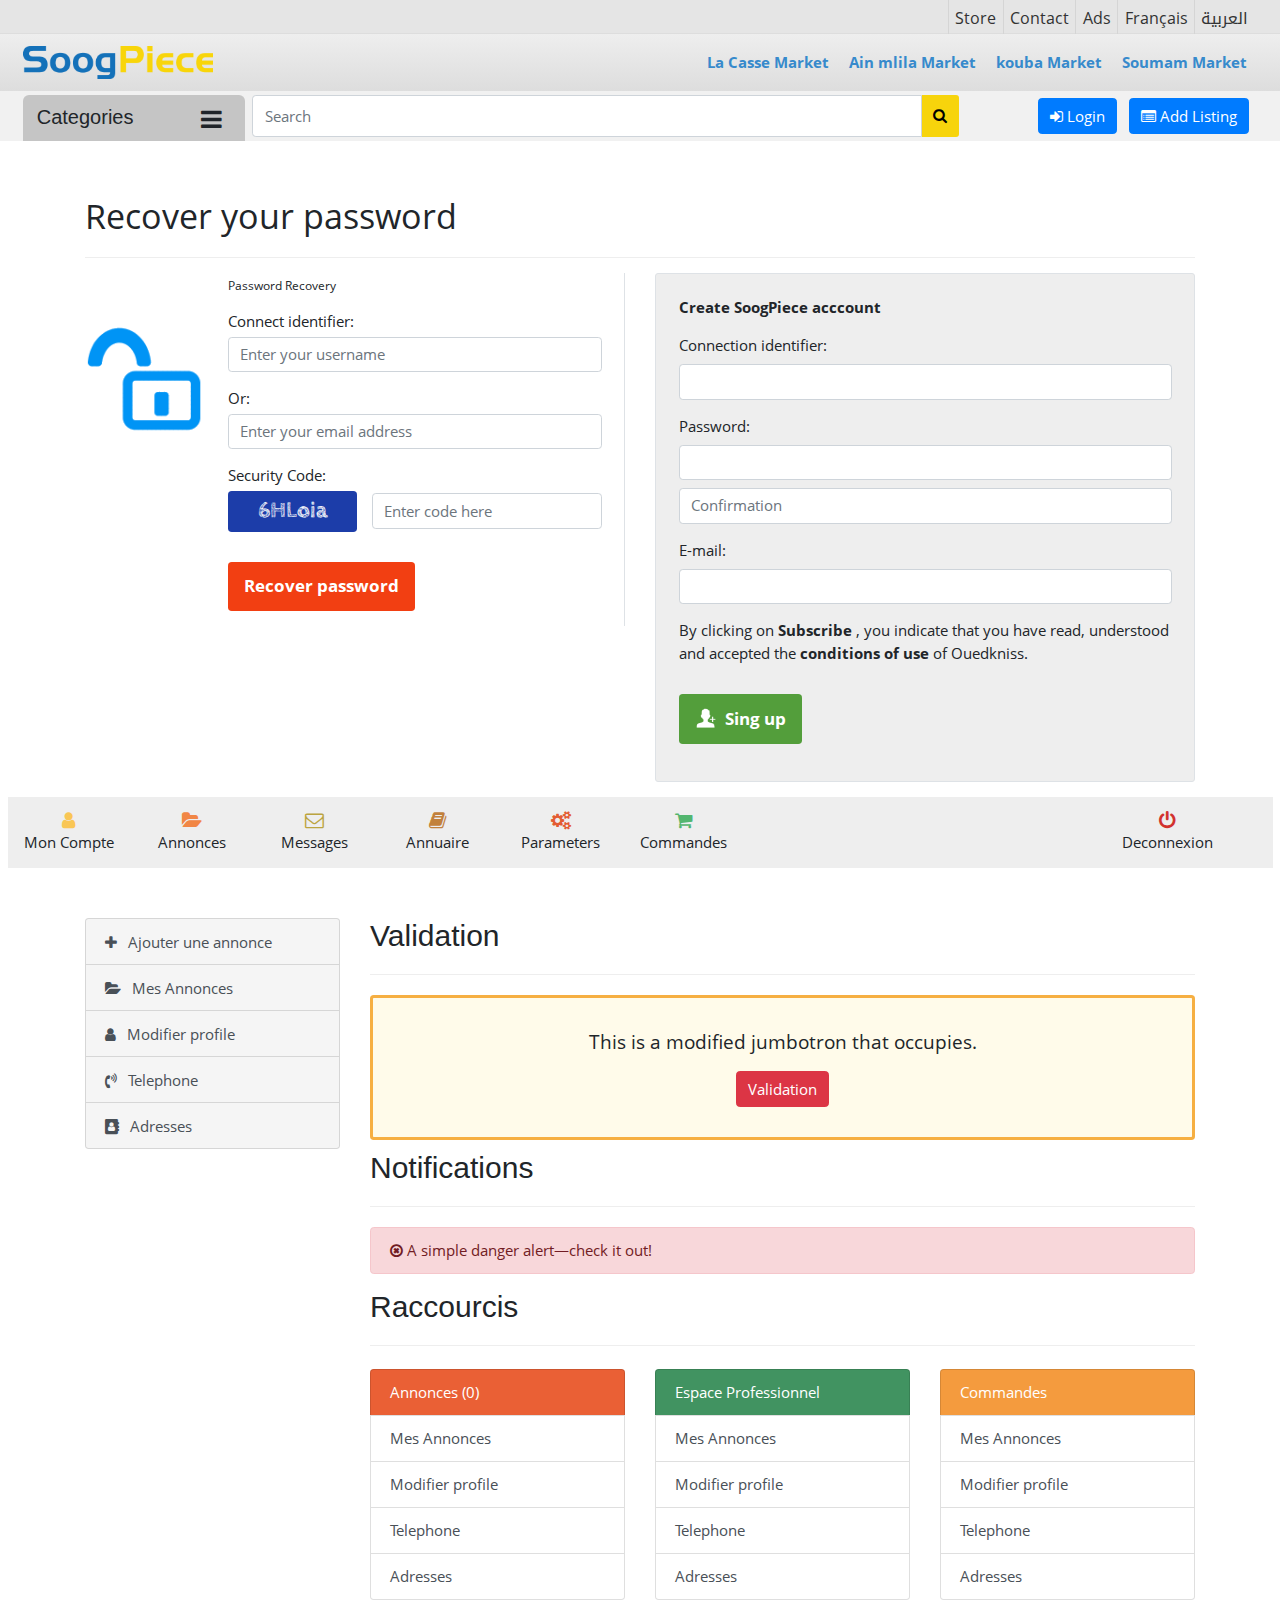
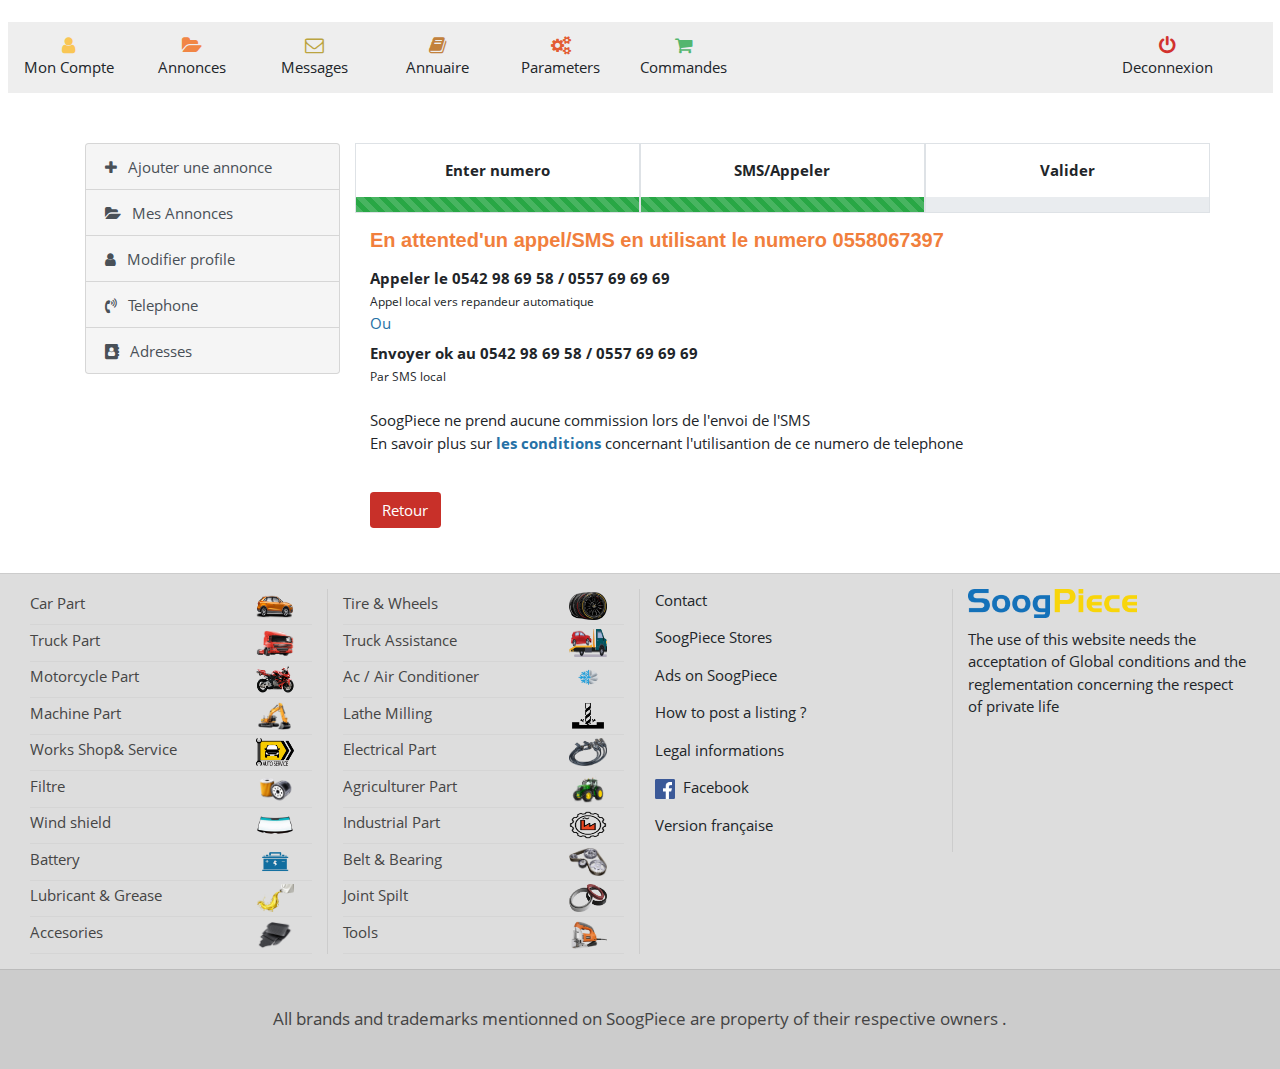
<file: password_recover.html>
<!doctype html>
<html lang="en">

<head>
	<!-- Required meta tags -->
	<meta charset="utf-8">
	<meta name="viewport" content="width=device-width, initial-scale=1, shrink-to-fit=no">
	<!-- Bootstrap CSS -->
	<link rel="stylesheet" href="https://fonts.googleapis.com/css2?family=Mulish:wght@600&display=swap">
	<link rel="stylesheet" href="https://cdnjs.cloudflare.com/ajax/libs/font-awesome/4.7.0/css/font-awesome.min.css">
	<!-- <link rel="stylesheet" href="https://cdnjs.cloudflare.com/ajax/libs/font-awesome/5.14.0/css/fontawesome.min.css"> -->

	<link rel="stylesheet" href="css/bootstrap.min.css" />
	<link rel="stylesheet" href="css/w3.css">
	<link rel='stylesheet' href='css/slick.css'>
	<link rel='stylesheet' href='css/slick-theme.css'>
	<!-- CSS stylesheet for sliding-swipe-menu -->
	<link rel="stylesheet" href="css/slide-and-swipe-menu.css">
	<link rel="stylesheet" type="text/css" href="css/app.css">
	<link rel="stylesheet" type="text/css" href="css/secondpage.css">
	<link rel="stylesheet" type="text/css" href="css/recover.css">
	<title>SoogPiece | Password Recovery</title>
</head>

<body id="pageone">
	<section class="header-top d-lg-block d-none">
		<div id="topbar">
			<div id="topbar_contenu" class="boxed">
				<a href="#" id="topbar_language">العربية</a>
				<a href="#" id="topbar_language">Français</a>
				<a href="#" id="topbar_publicite">Ads</a>
				<a href="#" id="topbar_contact">Contact</a>
				<a href="#" id="topbar_store">Store</a>
			</div>
		</div>
		<nav class="navbar navbar-expand-lg navbar-light nbar">
			<a class="navbar-brand ml-2" href="index.html">
				<img width="190" src="imgs/logo.png">
			</a>
			<button class="navbar-toggler" type="button" data-toggle="collapse" data-target="#navbarSupportedContent"
				aria-controls="navbarSupportedContent" aria-expanded="false" aria-label="Toggle navigation">
				<span class="navbar-toggler-icon"></span>
			</button>

			<div class="collapse navbar-collapse nav-menu-btn" id="navbarSupportedContent">
				<ul class="navbar-nav ml-auto">
					<li class="nav-item dropdown active">
						<a class="nav-link" href="#">
							<span class="soumam">La Casse Market</span>
						</a>
						<div class="dropdown-menu m-0 p-0" aria-labelledby="dropdownMenuButton">
              <div class="dropdown-item ml-0 btn btn-primary border-0 btn-header">
                <a class="border-0" href="#">EI Djazzar Market</a>
              </div>
              <div class="dropdown-item ml-0 btn btn-primary border-0 btn-header">
                <a class="border-0" href="#">Draa Ben Khedda Market</a>
              </div>
              <div class="dropdown-item ml-0 btn btn-primary border-0 btn-header">
                <a class="border-0" href="#">La casse centre Algerie</a>
              </div>
            </div>
					</li>
					<li class="nav-item dropdown active">
						<a class="nav-link" href="#">
							<span class="soumam">Ain mlila Market</span>
						</a>
					</li>
					<li class="nav-item dropdown active">
						<a class="nav-link" href="#">
							<span class="soumam">kouba Market</span>
						</a>
					</li>
					<li class="nav-item dropdown active">
						<a class="nav-link" href="#">
							<span class="soumam">Soumam Market</span>
						</a>
					</li>
				</ul>
			</div>
		</nav>
	</section>
	<!-- ./top nav-header -->
	<div id="pageone">
		<section class="header-mobile-main d-lg-none d-block py-2">
			<div class="container-fluid">
				<div class="row">
					<div class="col-1">
						<i class="fa fa-bars mobile-bars ssm-toggle-nav" id="open-sidebar"></i>
					</div>
					<div class="col">
						<a href="index.html" class="m-name"><h3 class="logo-text">SoogPieces</h3></a>
					</div>
					<div class="col text-right pl-0">
	          <div class="d-flex">
	            <a class="m-login mr-1" href="login.html">Login</a>
	          	<ul class="pm-dropdown">
	    	        <li><a href="#">Part Market</a>
	  	            <ul>
		                <li><a href="#">La Casse Market <span class="">&#9660;</span></a>
	                    <ul>
	                      <li><a href="./list.html">El Djazar Market</a></li>
	                      <li><a href="./list.html">Draa Ben Khedda</a></li>
	                      <li><a href="./list.html">La Casse Centre Algerie</a></li>
	                    </ul>
		                </li>
		                <li><a href="./list.html">Ain Mlila Market</a></li>
		                <li><a href="./list.html">Kouba Market</a></li>
		                <li><a href="./list.html">Soumam Market</a></li>
	  	            </ul>
	    	        </li>
	          	</ul>
	            <span class="search-toggle float-right">
	              <i class="fa fa-search mobile-bars pl-3 pr-1 search-icon icon-search"></i>
	            </span>
	          </div>
					</div>
					<div class="col-xs-12 topnav">
						<div class="search-container">
							<form action="/action_page.php">
								<div class="input-group pl-2" style="background: #eee;">
									<input type="text" id="mobile-filter" class="form-control" placeholder="Search">
									<div class="input-group-prepend">
										<div class="input-group-text search-icon"
											style="border-radius: 0px 2px 2px 0px;">
											<i class="fa fa-search" aria-hidden="true"></i>
										</div>
									</div>
								</div>
							</form>
							<div class="dropdown1">
								<div id="myDropdown"
									class="dropdown-content mob-search-scroll  mobile-search-all-border">
									<div class="col-md-12 mob-cat-list-bg">

										<div class="row">
											<div class="col-12 mobile-search-list-border px-1">
												<input class="mobile-search-input" type="radio" name="blankRadio"
													id="blankRadio1" value="option1" aria-label="...">
												<img class="ml-4" width="34" height="24" src="imgs/gcolor/car.png">
												<label class="form-check-label pl-2 h4 dark-blue" for="gridRadios1">Car
													Part</label>
											</div>
										</div>

										<div class="row">
											<div class="col-12 mobile-search-list-border px-1">
												<input class="mobile-search-input" type="radio" name="blankRadio"
													id="blankRadio1" value="option1" aria-label="...">
												<img class="ml-4" width="34" height="24" src="imgs/gcolor/truck.png">
												<label class="form-check-label pl-2 h4 dark-blue" for="gridRadios1">Truk
													Part</label>
											</div>
										</div>

										<div class="row">
											<div class="col-12 mobile-search-list-border px-1">
												<input class="mobile-search-input" type="radio" name="blankRadio"
													id="blankRadio1" value="option1" aria-label="...">
												<img class="ml-4" width="34" height="24" src="imgs/gcolor/machine.png">
												<label class="form-check-label pl-2 h4 brown" for="gridRadios1">Machine
													Part</label>
											</div>
										</div>

										<div class="row">
											<div class="col-12 mobile-search-list-border px-1">
												<input class="mobile-search-input" type="radio" name="blankRadio"
													id="blankRadio1" value="option1" aria-label="...">
												<img class="ml-4" width="34" height="24" src="imgs/gcolor/work.png">
												<label class="form-check-label pl-2 h4 brown" for="gridRadios1">Works
													Shop &amp; Service</label>
											</div>
										</div>

										<div class="row">
											<div class="col-12 mobile-search-list-border px-1">
												<input class="mobile-search-input" type="radio" name="blankRadio"
													id="blankRadio1" value="option1" aria-label="...">
												<img class="ml-4" width="34" height="24" src="imgs/gcolor/filter.png">
												<label class="form-check-label pl-2 h4 brown"
													for="gridRadios1">Filtre</label>
											</div>
										</div>

										<div class="row">
											<div class="col-12 mobile-search-list-border px-1">
												<input class="mobile-search-input" type="radio" name="blankRadio"
													id="blankRadio1" value="option1" aria-label="...">
												<img class="ml-4" width="34" height="24" src="imgs/gcolor/wind.png">
												<label class="form-check-label pl-2 h4 green"
													for="gridRadios1">Windshield</label>
											</div>
										</div>

										<div class="row">
											<div class="col-12 mobile-search-list-border px-1">
												<input class="mobile-search-input" type="radio" name="blankRadio"
													id="blankRadio1" value="option1" aria-label="...">
												<img class="ml-4" width="34" height="24" src="imgs/gcolor/batery.png">
												<label class="form-check-label pl-2 h4 brown"
													for="gridRadios1">Battery</label>
											</div>
										</div>

										<div class="row">
											<div class="col-12 mobile-search-list-border px-1">
												<input class="mobile-search-input" type="radio" name="blankRadio"
													id="blankRadio1" value="option1" aria-label="...">
												<img class="ml-4" width="34" height="24" src="imgs/gcolor/lube.png">
												<label class="form-check-label pl-2 h4 purple"
													for="gridRadios1">Lubricant &amp; Grease</label>
											</div>
										</div>

										<div class="row">
											<div class="col-12 mobile-search-list-border px-1">
												<input class="mobile-search-input" type="radio" name="blankRadio"
													id="blankRadio1" value="option1" aria-label="...">
												<img class="ml-4" width="34" height="24" src="imgs/gcolor/acces.png">
												<label class="form-check-label pl-2 h4 sky-blue"
													for="gridRadios1">Accesories</label>
											</div>
										</div>

										<div class="row">
											<div class="col-12 mobile-search-list-border px-1">
												<input class="mobile-search-input" type="radio" name="blankRadio"
													id="blankRadio1" value="option1" aria-label="...">
												<img class="ml-4" width="34" height="24" src="imgs/gcolor/tyre.png">
												<label class="form-check-label pl-2 h4 yellow" for="gridRadios1">Tire
													&amp; Wheels</label>
											</div>
										</div>

										<div class="row">
											<div class="col-12 mobile-search-list-border px-1">
												<input class="mobile-search-input" type="radio" name="blankRadio"
													id="blankRadio1" value="option1" aria-label="...">
												<img class="ml-4" width="34" height="24" src="imgs/gcolor/truck.png">
												<label class="form-check-label pl-2 h4 yellow" for="gridRadios1">Truck
													Assistance</label>
											</div>
										</div>

										<div class="row">
											<div class="col-12 mobile-search-list-border px-1">
												<input class="mobile-search-input" type="radio" name="blankRadio"
													id="blankRadio1" value="option1" aria-label="...">
												<img class="ml-4" width="34" height="24" src="imgs/gcolor/ac.png">
												<label class="form-check-label pl-2 h4 yellow" for="gridRadios1">Air
													Conditioner</label>
											</div>
										</div>

										<div class="row">
											<div class="col-12 mobile-search-list-border px-1">
												<input class="mobile-search-input" type="radio" name="blankRadio"
													id="blankRadio1" value="option1" aria-label="...">
												<img class="ml-4" width="34" height="24" src="imgs/gcolor/lathe.png">
												<label class="form-check-label pl-2 h4 yellow" for="gridRadios1">Lathe
													Milling</label>
											</div>
										</div>

										<div class="row">
											<div class="col-12 mobile-search-list-border px-1">
												<input class="mobile-search-input" type="radio" name="blankRadio"
													id="blankRadio1" value="option1" aria-label="...">
												<img class="ml-4" width="34" height="24" src="imgs/gcolor/electric.png">
												<label class="form-check-label pl-2 h4 yellow"
													for="gridRadios1">Electrical Part</label>
											</div>
										</div>

										<div class="row">
											<div class="col-12 mobile-search-list-border px-1">
												<input class="mobile-search-input" type="radio" name="blankRadio"
													id="blankRadio1" value="option1" aria-label="...">
												<img class="ml-4" width="34" height="24" src="imgs/gcolor/agri.png">
												<label class="form-check-label pl-2 h4 yellow"
													for="gridRadios1">Agriculturer Part</label>
											</div>
										</div>

										<div class="row">
											<div class="col-12 mobile-search-list-border px-1">
												<input class="mobile-search-input" type="radio" name="blankRadio"
													id="blankRadio1" value="option1" aria-label="...">
												<img class="ml-4" width="34" height="24"
													src="imgs/gcolor/industril.png">
												<label class="form-check-label pl-2 h4 yellow"
													for="gridRadios1">Industrial Part</label>
											</div>
										</div>

										<div class="row">
											<div class="col-12 mobile-search-list-border px-1">
												<input class="mobile-search-input" type="radio" name="blankRadio"
													id="blankRadio1" value="option1" aria-label="...">
												<img class="ml-4" width="34" height="24" src="imgs/gcolor/belt.png">
												<label class="form-check-label pl-2 h4 yellow" for="gridRadios1">Belt &
													Bearing</label>
											</div>
										</div>

										<div class="row">
											<div class="col-12 mobile-search-list-border px-1">
												<input class="mobile-search-input" type="radio" name="blankRadio"
													id="blankRadio1" value="option1" aria-label="...">
												<img class="ml-4" width="34" height="24" src="imgs/gcolor/joint.png">
												<label class="form-check-label pl-2 h4 yellow" for="gridRadios1">Joint
													Split</label>
											</div>
										</div>

										<div class="row">
											<div class="col-12 mobile-search-list-border px-1">
												<input class="mobile-search-input" type="radio" name="blankRadio"
													id="blankRadio1" value="option1" aria-label="...">
												<img class="ml-4" width="34" height="24" src="imgs/gcolor/tools.png">
												<label class="form-check-label pl-2 h4 yellow"
													for="gridRadios1">Tools</label>
											</div>
										</div>

										<div class="row">
											<div class="col-12 px-1">
												<input class="mobile-search-input" type="radio" name="blankRadio"
													id="blankRadio1" value="option1" aria-label="..." checked="">
												<label class="form-check-label pl-4" style="display: inline-block;"
													for="gridRadios1">Rechercher dans tout le site</label>
											</div>
										</div>

									</div>
								</div>
							</div>
						</div>
					</div>
				</div>
			</div>
			<!-- Sidebar -->
		</section>

		<!-- <div class="mt-1 mobile-add-section"></div> -->
		<nav id="mySidebar">
			<div class="w3-sidebar w3-bar-block w3-border-right">
				<!--<div class="swipe-area"></div>-->
				<div class="row m-0">
					<div class="col-md-12 position-relative post-list">
						<p class="mb-0" id="post-list-text-1"><a href="#">Post listing</a></p>
						<img class="admin" src="imgs/admin.jpg">
						<p class="mb-0" id="post-list-text-2"><a href="#">My account</a></p>
					</div>
					<!-- ./accoutn secction -->

					<div class="col-md-12 p-0 cat-list cat-list-bg">
						<div class="row m-0 cat-list-top-row-1" data-toggle="collapse" data-target="#collapseExample"
							aria-expanded="false" aria-controls="collapseExample">
							<div class="col-9">
								<h4 class=" h5 mt-2">Arabia</h4>
							</div>
							<div class="col-3 pr-2 text-right">
								<img class="w-100" src="imgs/home.png">
							</div>
						</div>
						<!-- ./example -->

						<div class="row m-0 cat-list-top-row-2" data-toggle="collapse" data-target="#collapseExample-1"
							aria-expanded="false" aria-controls="collapseExample-1">
							<div class="col-9">
								<h4 class=" h5 mt-2">Part market</h4>
							</div>
							<div class="col-3 pr-2 text-right">
								<img class="w-100" src="imgs/home.png">
							</div>
						</div>
						<!-- ./example 1 -->

						<div class="row m-0  cat-list-top-row-2" data-toggle="collapse" data-target="#collapseExample-2"
							aria-expanded="false" aria-controls="collapseExample-2">
							<div class="col-9">
								<h4 class=" h5 mt-2">Store</h4>
							</div>
							<div class="col-3 pr-2 text-right">
								<img class="w-100" src="imgs/home.png">
							</div>
						</div>
						<!-- ./example 2 -->
					</div>
					<!-- mobile sidebar list -->
          <div class="col-md-12 p-0 cat-list cat-list-items">

            <a href="list.html" class="row m-0 cat-list-item-1">
              <div class="col-9">
                <h4 class="brown h5 mt-2">Car Part</h4>
              </div>
              <div class="col-3 pr-2 text-right mt-1">
                <img class="w-100" src="imgs/gcolor/car.png">
              </div>
            </a>
            <!-- ./example 3 CAR PART-->

            <a href="list.html" class="row m-0 cat-list-item-2">
              <div class="col-9">
                <h4 class="dark-blue h5 mt-2">Truk Part</h4>
              </div>
              <div class="col-3 pr-2 text-right">
                <img class="w-100" src="imgs/gcolor/truck.png">
              </div>
            </a>
            <!-- ./example 4 TRUCK PARAT-->

            <a href="./list.html" class="row m-0 cat-list-item-2">
              <div class="col-9">
                <h4 class="dark-blue h5 mt-2">Motorcycle Part</h4>
              </div>
              <div class="col-3 pr-2 text-right">
                <img class="w-100" src="imgs/gcolor/bike.png">
              </div>
            </a>
            <!-- ./example 5 bIKE PART-->

            <a href="./list.html" class="row m-0 cat-list-item-2">
              <div class="col-9">
                <h4 class="green h5 mt-2"> Machine Part</h4>
              </div>
              <div class="col-3 pr-2 text-right">
                <img class="w-100" src="imgs/gcolor/machine.png">
              </div>
            </a>
            <!-- ./example 6 MACHINE PART-->

            <a href="./list.html" class="row m-0 cat-list-item-2">
              <div class="col-9">
                <h4 class="purple h5 mt-2">Works Shop& Service</h4>
              </div>
              <div class="col-3 pr-2 text-right">
                <img class="w-100" src="imgs/gcolor/work.png">
              </div>
            </a>
            <!-- ./example 7 -->

            <a href="./list.html" class="row m-0 cat-list-item-2">
              <div class="col-9">
                <h4 class="yellow h5 mt-2">Filtre</h4>
              </div>
              <div class="col-3 pr-2 text-right">
                <img class="w-100" src="imgs/gcolor/filter.png">
              </div>
            </a>
            <!-- ./example 8 -->

            <a href="./list.html" class="row m-0 cat-list-item-2">
              <div class="col-9">
                <h4 class="sky-blue h5 mt-2">Windshield</h4>
              </div>
              <div class="col-3 pr-2 text-right">
                <img class="w-100" src="imgs/gcolor/wind.png">
              </div>
            </a>
            <!-- ./example 9 -->

            <a href="./list.html" class="row m-0 cat-list-item-2">
              <div class="col-9">
                <h4 class="brown h5 mt-2">Battery</h4>
              </div>
              <div class="col-3 pr-2 text-right">
                <img class="w-100" src="imgs/gcolor/batery.png">
              </div>
            </a>
            <!-- ./example 10 -->

            <a href="./list.html" class="row m-0 cat-list-item-2">
              <div class="col-9">
                <h4 class="dark-blue h5 mt-2">Lubricant & Grease</h4>
              </div>
              <div class="col-3 pr-2 text-right">
                <img class="w-100" src="imgs/gcolor/lube.png">
              </div>
            </a>
            <!-- ./example 11 -->

            <a href="./list.html" class="row m-0 cat-list-item-2">
              <div class="col-9">
                <h4 class="green h5 mt-2"> Accesories</h4>
              </div>
              <div class="col-3 pr-2 text-right">
                <img class="w-100" src="imgs/gcolor/acces.png">
              </div>
            </a>
            <!-- ./example 12 -->

            <a href="./list.html" class="row m-0 cat-list-item-2">
              <div class="col-9">
                <h4 class="purple h5 mt-2">Tire & Wheels</h4>
              </div>
              <div class="col-3 pr-2 text-right">
                <img class="w-100" src="imgs/gcolor/tyre.png">
              </div>
            </a>
            <!-- ./example 13 -->

            <a href="./list.html" class="row m-0 cat-list-item-2">
              <div class="col-9">
                <h4 class="yellow h5 mt-2">Truck Assistance</h4>
              </div>
              <div class="col-3 pr-2 text-right">
                <img class="w-100" src="imgs/gcolor/assist.png">
              </div>
            </a>
            <!-- ./example 14 -->

            <a href="./list.html" class="row m-0 cat-list-item-2">
              <div class="col-9">
                <h4 class="sky-blue h5 mt-2">Ac / Air Conditioner</h4>
              </div>
              <div class="col-3 pr-2 text-right">
                <img class="w-100" src="imgs/gcolor/ac.png">
              </div>
            </a>
            <!-- ./example 15 -->

            <a href="./list.html" class="row m-0 cat-list-item-2">
              <div class="col-9">
                <h4 class="brown h5 mt-2">Lathe Milling</h4>
              </div>
              <div class="col-3 pr-2 text-right">
                <img class="w-100" src="imgs/gcolor/lathe.png">
              </div>
            </a>
            <!-- ./example 16 -->

            <a href="./list.html" class="row m-0 cat-list-item-2">
              <div class="col-9">
                <h4 class="dark-blue h5 mt-2">Electrical Part</h4>
              </div>
              <div class="col-3 pr-2 text-right">
                <img class="w-100" src="imgs/gcolor/electric.png">
              </div>
            </a>
            <!-- ./example 17 -->

            <a href="./list.html" class="row m-0 cat-list-item-2">
              <div class="col-9">
                <h4 class="green h5 mt-2">Agriculturer Part</h4>
              </div>
              <div class="col-3 pr-2 text-right">
                <img class="w-100" src="imgs/gcolor/agri.png">
              </div>
            </a>
            <!-- ./example 18 -->

            <a href="./list.html" class="row m-0 cat-list-item-2">
              <div class="col-9">
                <h4 class="purple h5 mt-2">Industrial Part</h4>
              </div>
              <div class="col-3 pr-2 text-right">
                <img class="w-100" src="imgs/gcolor/industril.png">
              </div>
            </a>
            <!-- ./example 19 -->

            <a href="./list.html" class="row m-0 cat-list-item-2">
              <div class="col-9">
                <h4 class="yellow h5 mt-2">Belt & Bearing</h4>
              </div>
              <div class="col-3 pr-2 text-right">
                <img class="w-100" src="imgs/gcolor/belt.png">
              </div>
            </a>
            <!-- ./example 20 -->

            <a href="./list.html" class="row m-0 cat-list-item-2">
              <div class="col-9">
                <h4 class="sky-blue h5 mt-2">Joint Spilt</h4>
              </div>
              <div class="col-3 pr-2 text-right">
                <img class="w-100" src="imgs/gcolor/joint.png">
              </div>
            </a>
            <!-- ./example 21 -->

            <a href="./list.html" class="row m-0 cat-list-item-2">
              <div class="col-9">
                <h4 class="brown h5 mt-2">Tools</h4>
              </div>
              <div class="col-3 pr-2 text-right">
                <img class="w-100" src="imgs/gcolor/tools.png">
              </div>
            </a>
            <!-- ./example 22 -->

          </div>
				</div>
			</div>
		</nav>
	</div>

	<!-- Page Content -->
	<div id="content">
		<section class="cat-search pt-1 px-4">
			<div class="container-fluid">
				<div class="row">
					<div class="sider-bar pl-lg-0 d-lg-block d-none" style="width: 18%;">
						<div class="row bg-cat p-2 m-0 cat-title ">
							<div class="col-md-6  pr-md-0 pl-md-1">
								<h4 style="margin: 3px;">Categories</h4>
							</div>
							<div class="col-md-6 text-right cat-toggle-btn">
								<i class="fa fa-bars cat-bars" aria-hidden="true"></i>
							</div>
						</div>
						<div class=" cat-toggle">
							<div class="cat-item dropright dropdown">
								<div class="row m-0 bord dropdown" id="car">
									<div class="col-9">
										<h4 class=" mt-2">Car Part</h4>
									</div>
									<div class="col-3 mt-1 pl-0">
										<img class="cat-img" id="car-img" width="35" height="25"
											src="imgs/gray/car.png">
									</div>
								</div>
								<div class="dropdown-menu car-part-menu dropdown-content p-2 bg-white"
									aria-labelledby="dropdownMenuButton" style="width: 800px;">
									<a href="list.html" id="car-submenu">
										<img src="imgs/brands/alfaromeo.png" class="w-100" alt="">
									</a>
									<a href="" id="car-submenu">
										<img src="imgs/brands/fiat.png" class="w-100" alt="">
									</a>
									<a href="" id="car-submenu">
										<img src="imgs/brands/audi.png" class="w-100" alt="">
									</a>
									<a href="" id="car-submenu">
										<img src="imgs/brands/baic.png" class="w-100" alt="">
									</a>
									<a href="" id="car-submenu">
										<img src="imgs/brands/bmw.png" class="w-100" alt="">
									</a>
									<a href="" id="car-submenu">
										<img src="imgs/brands/brilliance.png" class="w-100" alt="">
									</a>
									<a href="" id="car-submenu">
										<img src="imgs/brands/byd.png" class="w-100" alt="">
									</a>
									<a href="" id="car-submenu">
										<img src="imgs/brands/changan.png" class="w-100" alt="">
									</a>

									<a href="" id="car-submenu">
										<img src="imgs/brands/chery.png" class="w-100" alt="">
									</a>
									<a href="" id="car-submenu">
										<img src="imgs/brands/chevrolet.png" class="w-100" alt="">
									</a>
									<a href="" id="car-submenu">
										<img src="imgs/brands/citroen.png" class="w-100" alt="">
									</a>
									<a href="" id="car-submenu">
										<img src="imgs/brands/dacia.png" class="w-100" alt="">
									</a>

									<a href="" id="car-submenu">
										<img src="imgs/brands/daihatsu.png" class="w-100" alt="">
									</a>
									<a href="" id="car-submenu">
										<img src="imgs/brands/dfsk.png" class="w-100" alt="">
									</a>
									<a href="" id="car-submenu">
										<img src="imgs/brands/dongfeng.png" class="w-100" alt="">
									</a>
									<a href="" id="car-submenu">
										<img src="imgs/brands/emgrand.png" class="w-100" alt="">
									</a>

									<a href="" id="car-submenu">
										<img src="imgs/brands/faw.png" class="w-100" alt="">
									</a>
									<a href="" id="car-submenu">
										<img src="imgs/brands/ford.png" class="w-100" alt="">
									</a>
									<a href="" id="car-submenu">
										<img src="imgs/brands/foton.png" class="w-100" alt="">
									</a>
									<a href="" id="car-submenu">
										<img src="imgs/brands/geely.png" class="w-100" alt="">
									</a>
									<a href="" id="car-submenu">
										<img src="imgs/brands/gonow.png" class="w-100" alt="">
									</a>
									<a href="" id="car-submenu">
										<img src="imgs/brands/greatwall.png" class="w-100" alt="">
									</a>
									<a href="" id="car-submenu">
										<img src="imgs/brands/hafei.png" class="w-100" alt="">
									</a>
									<a href="" id="car-submenu">
										<img src="imgs/brands/haima.png" class="w-100" alt="">
									</a>

									<a href="" id="car-submenu">
										<img src="imgs/brands/honda.png" class="w-100" alt="">
									</a>
									<a href="" id="car-submenu">
										<img src="imgs/brands/hyundai.png" class="w-100" alt="">
									</a>
									<a href="" id="car-submenu">
										<img src="imgs/brands/irankhodro.png" class="w-100" alt="">
									</a>
									<a href="" id="car-submenu">
										<img src="imgs/brands/jac.png" class="w-100" alt="">
									</a>
									<a href="" id="car-submenu">
										<img src="imgs/brands/jeep.png" class="w-100" alt="">
									</a>
									<a href="" id="car-submenu">
										<img src="imgs/brands/landrover.png" class="w-100" alt="">
									</a>
									<a href="" id="car-submenu">
										<img src="imgs/brands/kia.png" class="w-100" alt="">
									</a>
									<a href="" id="car-submenu">
										<img src="imgs/brands/lifan.png" class="w-100" alt="">
									</a>

									<a href="" id="car-submenu">
										<img src="imgs/brands/mahindra.png" class="w-100" alt="">
									</a>
									<a href="" id="car-submenu">
										<img src="imgs/brands/marutisuzuki.png" class="w-100" alt="">
									</a>
									<a href="" id="car-submenu">
										<img src="imgs/brands/mazda.png" class="w-100" alt="">
									</a>
									<a href="" id="car-submenu">
										<img src="imgs/brands/mercedes-benz.png" class="w-100" alt="">
									</a>

									<a href="" id="car-submenu">
										<img src="imgs/brands/mg.png" class="w-100" alt="">
									</a>
									<a href="" id="car-submenu">
										<img src="imgs/brands/mini.png" class="w-100" alt="">
									</a>
									<a href="" id="car-submenu">
										<img src="imgs/brands/mitsubishi.png" class="w-100" alt="">
									</a>

									<a href="" id="car-submenu">
										<img src="imgs/brands/nissan.png" class="w-100" alt="">
									</a>
									<a href="" id="car-submenu">
										<img src="imgs/brands/opel.png" class="w-100" alt="">
									</a>
									<a href="" id="car-submenu">
										<img src="imgs/brands/peugeot.png" class="w-100" alt="">
									</a>
									<a href="" id="car-submenu">
										<img src="imgs/brands/porsche.png" class="w-100" alt="">
									</a>
									<a href="" id="car-submenu">
										<img src="imgs/brands/proton.png" class="w-100" alt="">
									</a>
									<a href="" id="car-submenu">
										<img src="imgs/brands/renault.png" class="w-100" alt="">
									</a>
									<a href="" id="car-submenu">
										<img src="imgs/brands/seat.png" class="w-100" alt="">
									</a>
									<a href="" id="car-submenu">
										<img src="imgs/brands/skoda.png" class="w-100" alt="">
									</a>
									<a href="" id="car-submenu">
										<img src="imgs/brands/ssangyong.png" class="w-100" alt="">
									</a>

									<a href="" id="car-submenu">
										<img src="imgs/brands/subaru.png" class="w-100" alt="">
									</a>
									<a href="" id="car-submenu">
										<img src="imgs/brands/suzuki.png" class="w-100" alt="">
									</a>
									<a href="" id="car-submenu">
										<img src="imgs/brands/tata.png" class="w-100" alt="">
									</a>
									<a href="" id="car-submenu">
										<img src="imgs/brands/toyota.png" class="w-100" alt="">
									</a>
									<a href="" id="car-submenu">
										<img src="imgs/brands/volkswagen.png" class="w-100" alt="">
									</a>
									<a href="" id="car-submenu">
										<img src="imgs/brands/volvo.png" class="w-100" alt="">
									</a>
									<a href="" id="car-submenu">
										<img src="imgs/brands/zotye.png" class="w-100" alt="">
									</a>
								</div>
							</div>
							<!-- ./car-part -->
							<div class="cat-item dropright dropdown">
								<div class="row m-0 bord dropdown" id="truck">
									<div class="col-9">
										<h4 class=" mt-2">Truk Part</h4>
									</div>
									<div class="col-3 mt-1 pl-0">
										<img class="cat-img" id="truck-img" width="35" height="25"
											src="imgs/gray/truck.png">
									</div>
								</div>
								<div class="dropdown-menu truck-part-menu dropdown-content p-2 bg-white"
									aria-labelledby="dropdownMenuButton" style="width: 730px;">
									<a href="" id="car-submenu">
										<img src="imgs/truck/amw.png" class="w-100" alt="">
									</a>
									<a href="" id="car-submenu">
										<img src="imgs/truck/ashokleyland.png" class="w-100" alt="">
									</a>
									<a href="" id="car-submenu">
										<img src="imgs/truck/asiamotors.png" class="w-100" alt="">
									</a>
									<a href="" id="car-submenu">
										<img src="imgs/truck/bharatbenz.png" class="w-100" alt="">
									</a>
									<a href="" id="car-submenu">
										<img src="imgs/truck/daewoo.png" class="w-100" alt="">
									</a>
									<a href="" id="car-submenu">
										<img src="imgs/truck/daf.png" class="w-100" alt="">
									</a>
									<a href="" id="car-submenu">
										<img src="imgs/truck/dongfeng(dfam).png" class="w-100" alt="">
									</a>
									<a href="" id="car-submenu">
										<img src="imgs/truck/dongfeng.png" class="w-100" alt="">
									</a>

									<a href="" id="car-submenu">
										<img src="imgs/truck/faw.png" class="w-100" alt="">
									</a>
									<a href="" id="car-submenu">
										<img src="imgs/truck/ford.png" class="w-100" alt="">
									</a>
									<a href="" id="car-submenu">
										<img src="imgs/truck/foton.png" class="w-100" alt="">
									</a>
									<a href="" id="car-submenu">
										<img src="imgs/truck/hino.png" class="w-100" alt="">
									</a>

									<a href="" id="car-submenu">
										<img src="imgs/truck/isuzu.png" class="w-100" alt="">
									</a>
									<a href="" id="car-submenu">
										<img src="imgs/truck/jac.png" class="w-100" alt="">
									</a>
									<a href="" id="car-submenu">
										<img src="imgs/truck/jmc.png" class="w-100" alt="">
									</a>
									<a href="" id="car-submenu">
										<img src="imgs/truck/kinglong.png" class="w-100" alt="">
									</a>

									<a href="" id="car-submenu">
										<img src="imgs/truck/mahindra.png" class="w-100" alt="">
									</a>
									<a href="" id="car-submenu">
										<img src="imgs/truck/man.png" class="w-100" alt="">
									</a>
									<a href="" id="car-submenu">
										<img src="imgs/truck/mercedes-benz.png" class="w-100" alt="">
									</a>
									<a href="" id="car-submenu">
										<img src="imgs/truck/mitsubishi.png" class="w-100" alt="">
									</a>
									<a href="" id="car-submenu">
										<img src="imgs/truck/neoplan.png" class="w-100" alt="">
									</a>
									<a href="" id="car-submenu">
										<img src="imgs/truck/nissan.png" class="w-100" alt="">
									</a>
									<a href="" id="car-submenu">
										<img src="imgs/truck/renaulttrucks.png" class="w-100" alt="">
									</a>
									<a href="" id="car-submenu">
										<img src="imgs/truck/scania.png" class="w-100" alt="">
									</a>

									<a href="" id="car-submenu">
										<img src="imgs/truck/shaanxi.png" class="w-100" alt="">
									</a>
									<a href="" id="car-submenu">
										<img src="imgs/truck/sinotruck.png" class="w-100" alt="">
									</a>
									<a href="" id="car-submenu">
										<img src="imgs/truck/temsa.png" class="w-100" alt="">
									</a>
									<a href="" id="car-submenu">
										<img src="imgs/truck/vanhool.png" class="w-100" alt="">
									</a>
									<a href="" id="car-submenu">
										<img src="imgs/truck/volkswagen.png" class="w-100" alt="">
									</a>
									<a href="" id="car-submenu">
										<img src="imgs/truck/volvo.png" class="w-100" alt="">
									</a>
									<a href="" id="car-submenu">
										<img src="imgs/truck/download-1.png" class="w-100" alt="">
									</a>
									<a href="" id="car-submenu">
										<img src="imgs/truck/download-2.png" class="w-100" alt="">
									</a>
									<a href="" id="car-submenu">
										<img src="imgs/truck/download-3.png" class="w-100" alt="">
									</a>
									<a href="" id="car-submenu">
										<img src="imgs/truck/download-4.png" class="w-100" alt="">
									</a>
								</div>
							</div>
							<!-- ./truck-part -->
							<div class="cat-item dropright dropdown">
								<div class="row m-0 bord dropdown" id="motor">
									<div class="col-9">
										<h4 class=" mt-2">Motorcycle Part</h4>
									</div>
									<div class="col-3 mt-1 pl-0">
										<img class="cat-img" id="motor-img" width="35" height="25"
											src="imgs/gray/bike.png">
									</div>
								</div>
								 <div class="dropdown-menu bike-part-menu dropdown-content p-2 bg-white" aria-labelledby="dropdownMenuButton"
                  style="width: 72rem;">
                  <a href="">
                    <!-- <img src="imgs/bike/8.png" alt="image"> -->
                    <img src="imgs/bike/8.jpeg" alt="image">
                  </a>
                  <a href="">
                    <!-- <img src="imgs/bike/9.png" alt="image"> -->
                    <img src="imgs/bike/9.jpeg" alt="image">
                  </a>
                  <a href="">
                    <img src="imgs/bike/11.png" alt="image">
                  </a>
                  <a href="">
                    <img src="imgs/bike/12.png" alt="image">
                  </a>
                  <a href="">
                    <img src="imgs/bike/13.png" alt="image">
                  </a>

                  <a href="">
                    <img src="imgs/bike/21.png" alt="image">
                  </a>
                  <a href="">
                    <img src="imgs/bike/29.png" alt="image">
                  </a>
                  <a href="">
                    <img src="imgs/bike/31.png" alt="image">
                  </a>
                  <a href="">
                    <img src="imgs/bike/32.png" alt="image">
                  </a>
                  <a href="">
                    <img src="imgs/bike/33.png" alt="image">
                  </a>
                  <a href="">
                    <img src="imgs/bike/34.png" alt="image">
                  </a>
                  <a href="">
                    <!-- <img src="imgs/bike/30.png" alt="image"> -->
                    <img src="imgs/bike/30.jpeg" alt="image">
                  </a>
                  <a href="">
                    <!-- <img src="imgs/bike/35.png" alt="image"> -->
                    <img src="imgs/bike/35.jpeg" alt="image">
                  </a>
                  <a href="">
                    <!-- <img src="imgs/bike/36.png" alt="image"> -->
                    <img src="imgs/bike/36.jpeg" alt="image">
                  </a>
                  <a href="">
                    <img src="imgs/bike/37.png" alt="image">
                  </a>
                  <a href="">
                    <img src="imgs/bike/15.png" alt="image">
                  </a>
                  <a href="">
                    <img src="imgs/bike/16.png" alt="image">
                  </a>
                  <a href="">
                    <img src="imgs/bike/17.png" alt="image">
                  </a>
                  <a href="">
                    <!-- <img src="imgs/bike/18.png" alt="image"> -->
                    <img src="imgs/bike/18.jpeg" alt="image">
                  </a>
                  <a href="">
                    <!-- <img src="imgs/bike/19.png" alt="image"> -->
                    <img src="imgs/bike/19.jpeg" alt="image">
                  </a>
                  <a href="">
                    <img src="imgs/bike/14.png" alt="image">
                  </a>
                  <a href="">
                    <img src="imgs/bike/20.png" alt="image">
                  </a>
                  <a href="">
                    <!-- <img src="imgs/bike/38.png" alt="image"> -->
                    <img src="imgs/bike/38.jpeg" alt="image">
                  </a>
                  <a href="">
                    <img src="imgs/bike/39.png" alt="image">
                  </a>
                  <a href="">
                    <img src="imgs/bike/40.png" alt="image">
                  </a>

                  <a href="">
                    <img src="imgs/bike/41.png" alt="image">
                  </a>
                  <a href="">
                    <img src="imgs/bike/42.png" alt="image">
                  </a>
                  <a href="">
                    <img src="imgs/bike/43.png" alt="image">
                  </a>
                  <a href="">
                    <img src="imgs/bike/22.png" alt="image">
                  </a>
                  <a href="">
                    <img src="imgs/bike/23.png" alt="image">
                  </a>
                  <a href="">
                    <img src="imgs/bike/24.png" alt="image">
                  </a>
                  <a href="">
                    <!-- <img src="imgs/bike/25.png" alt="image"> -->
                    <img src="imgs/bike/25.jpeg" alt="image">
                  </a>
                  <a href="">
                    <img src="imgs/bike/28.png" alt="image">
                  </a>
                  <a href="">
                    <img src="imgs/bike/45.png" alt="image">
                  </a>
                  <a href="">
                    <!-- <img src="imgs/bike/46.png" alt="image"> -->
                    <img src="imgs/bike/46.jpeg" alt="image">
                  </a>

                  <a href="">
                    <img src="imgs/bike/48.png" alt="image">
                  </a>
                  <a href="">
                    <img src="imgs/bike/49.png" alt="image">
                  </a>
                  <a href="">
                    <img src="imgs/bike/50.png" alt="image">
                  </a>

                  <a href="">
                    <img src="imgs/bike/52.png" alt="image">
                  </a>
                  <a href="">
                    <img src="imgs/bike/53.png" alt="image">
                  </a>
                  <a href="">
                    <img src="imgs/bike/54.png" alt="image">
                  </a>
                  <a href="">
                    <img src="imgs/bike/55.png" alt="image">
                  </a>
                  <a href="">
                    <img src="imgs/bike/56.png" alt="image">
                  </a>

                  <a href="">
                    <img src="imgs/bike/58.png" alt="image">
                  </a>
                  <a href="">
                    <!-- <img src="imgs/bike/59.png" alt="image"> -->
                    <img src="imgs/bike/59.jpeg" alt="image">
                  </a>
                  <a href="">
                    <img src="imgs/bike/60.png" alt="image">
                  </a>
                  <a href="">
                    <img src="imgs/bike/61.png" alt="image">
                  </a>
                  <a href="">
                    <img src="imgs/bike/62.png" alt="image">
                  </a>
                  <a href="">
                    <img src="imgs/bike/63.png" alt="image">
                  </a>
                  <a href="">
                    <img src="imgs/bike/51.png" alt="image">
                  </a>
                  <a href="">
                    <img src="imgs/bike/2.png" alt="image">
                  </a>
                  <a href="">
                    <!-- <img src="imgs/bike/26.png" alt="image"> -->
                    <img src="imgs/bike/26.jpeg" alt="image">
                  </a>
                  <a href="">
                    <img src="imgs/bike/27.png" alt="image">
                  </a>
                  <a href="">
                    <!-- <img src="imgs/bike/57.png" alt="image"> -->
                    <img src="imgs/bike/57.jpeg" alt="image">
                  </a>
                  <a href="">
                    <!-- <img src="imgs/bike/44.png" alt="image"> -->
                    <img src="imgs/bike/44.jpeg" alt="image">
                  </a>
                  <a href="">
                    <img src="imgs/bike/7.png" alt="image">
                  </a>
                  <a href="">
                    <img src="imgs/bike/3.png" alt="image">
                  </a>
                  <a href="">
                    <img src="imgs/bike/5.png" alt="image">
                  </a>
                  <a href="">
                    <img src="imgs/bike/6.png" alt="image">
                  </a>
                  <a href="">
                    <img src="imgs/bike/1.png" alt="image">
                  </a>
                  <a href="">
                    <img src="imgs/bike/4.png" alt="image">
                  </a>
                </div>
							</div>
							<!-- ./bike-part -->
							<div class="cat-item dropright dropdown">
								<div class="row m-0 bord dropdown" id="machine">
									<div class="col-9">
										<h4 class=" mt-2"> Machine Part</h4>
									</div>
									<div class="col-3 mt-1 pl-0">
										<img class="cat-img" id="machine-img" width="35" height="25"
											src="imgs/gray/machine.png">
									</div>
								</div>
								<div class="dropdown-menu machine-part-menu dropdown-content p-2 bg-white"
									aria-labelledby="dropdownMenuButton" style="width: 54rem;">
									<a href="">
										<img src="imgs/machine/31.png" alt="">
									</a>
									<a href="">
										<img src="imgs/machine/32.png" alt="">
									</a>
									<a href="">
										<img src="imgs/machine/33.png" alt="">
									</a>
									<a href="">
										<img src="imgs/machine/34.png" alt="">
									</a>
									<a href="">
										<img src="imgs/machine/35.jpg" alt="">
									</a>
									<a href="">
										<img src="imgs/machine/7.png" alt="">
									</a>
									<a href="">
										<img src="imgs/machine/38.png" alt="">
									</a>
									<a href="">
										<img src="imgs/machine/39.png" alt="">
									</a>
									<a href="">
										<img src="imgs/machine/40.png" alt="">
									</a>
									<a href="">
										<img src="imgs/machine/10.png" alt="">
									</a>
									<a href="">
										<img src="imgs/machine/11.png" alt="">
									</a>
									<a href="">
										<img src="imgs/machine/12.png" alt="">
									</a>
									<a href="">
										<img src="imgs/machine/13.png" alt="">
									</a>
									<a href="">
										<img src="imgs/machine/14.png" alt="">
									</a>
									<a href="">
										<img src="imgs/machine/15.png" alt="">
									</a>
									<a href="">
										<img src="imgs/machine/16.jpg" alt="">
									</a>
									<a href="">
										<img src="imgs/machine/17.png" alt="">
									</a>
									<a href="">
										<img src="imgs/machine/18.png" alt="">
									</a>
									<a href="">
										<img src="imgs/machine/20.png" alt="">
									</a>
									<a href="">
										<img src="imgs/machine/6.png" alt="">
									</a>
									<a href="">
										<img src="imgs/machine/25.png" alt="">
									</a>
									<a href="">
										<img src="imgs/machine/27.png" alt="">
									</a>
									<a href="">
										<img src="imgs/machine/28.png" alt="">
									</a>
									<a href="">
										<img src="imgs/machine/29.png" alt="">
									</a>
									<a href="">
										<img src="imgs/machine/30.png" alt="">
									</a>
									<a href="">
										<img src="imgs/machine/1.png" alt="">
									</a>
									<a href="">
										<img src="imgs/machine/2.png" alt="">
									</a>

									<a href="">
										<img src="imgs/machine/3.png" alt="">
									</a>
									<a href="">
										<img src="imgs/machine/5.png" alt="">
									</a>
									<a href="">
										<img src="imgs/machine/23.png" alt="">
									</a>
									<a href="">
										<img src="imgs/machine/26.png" alt="">
									</a>
									<a href="">
										<img src="imgs/machine/21.png" alt="">
									</a>
									<a href="">
										<img src="imgs/machine/22.png" alt="">
									</a>
									<a href="">
										<img src="imgs/machine/24.png" alt="">
									</a>
									<a href="">
										<img src="imgs/machine/41.png" alt="">
									</a>
									<a href="">
										<img src="imgs/machine/42.png" alt="">
									</a>
									<a href="">
										<img src="imgs/machine/43.png" alt="">
									</a>
									<a href="">
										<img src="imgs/machine/44.png" alt="">
									</a>
									<a href="">
										<img src="imgs/machine/8.jpg" alt="">
									</a>
									<a href="">
										<img src="imgs/machine/9.png" alt="">
									</a>
									<a href="">
										<img src="imgs/machine/4.png" alt="">
									</a>
								</div>
							</div>
							<!-- ./machine-part -->

							<div class="cat-item dropright dropdown">
								<div class="row m-0 bord dropdown" id="work">
									<div class="col-9">
										<h4 class=" mt-2">Works Shop</h4>
									</div>
									<div class="col-3 mt-1 pl-0">
										<img class="cat-img" id="work-img" width="35" height="25"
											src="imgs/gray/work.png">
									</div>
								</div>
								<div class="dropdown-menu dropdown-content work-size bg-white"
									aria-labelledby="dropdownMenuButton" style="width: 58.5rem;">
									<div class="row pl-4">
										<div class="col-12">
											<div class="row my-0 pl-2" id="machine">
												<div class="col-3 mt-2 px-0">
													<img class="cat-img" id="machine-img" width="35" height="25"
														src="imgs/work/01.png">
												</div>
												<div class="col-9 pl-4 service-list-heading">
													<h4 class="hcolor font-weight-bold">Service Auto:</h4>
												</div>
											</div>
										</div>

										<div class="clearfix">
											<div class="float-left ml-2 mb-1">
												<img class="cat-img" id="machine-img" width="35" height="25"
													src="imgs/work/1.png">
											</div>
											<div class="float-right pt-1 pl-3"><a href="" class="sky-blue">Mécanicien
													Auto</a></div>
										</div>

										<div class="clearfix pb-2">
											<div class="float-left ml-3">
												<img class="cat-img" id="machine-img" width="35" height="25"
													src="imgs/work/2.png">
											</div>
											<div class="float-right pt-1 pl-3">
												<a href="" class="sky-blue">Electricien auto</a>
											</div>
										</div>
										<div class="clearfix pb-2">
											<div class="float-left ml-3">
												<img class="cat-img" id="machine-img" width="35" height="25"
													src="imgs/work/3.png">
											</div>
											<div class="float-right pt-1 pl-3">
												<a href="" class="sky-blue">Pompe Injection / Injecteur</a>
											</div>
										</div>
										<div class="clearfix pb-2">
											<div class="float-left ml-4">
												<img class="cat-img" id="machine-img" width="35" height="25"
													src="imgs/work/4.png">
											</div>
											<div class="float-right pt-1 pl-3">
												<a href="" class="sky-blue">Tôlier et Peinture Auto</a>
											</div>
										</div>
										<div class="clearfix pb-2">
											<div class="float-left ml-2">
												<img class="cat-img" id="machine-img" width="35" height="25"
													src="imgs/work/5.png">
											</div>
											<div class="float-right pt-1 pl-3">
												<a href="" class="sky-blue">Équilibrage et Parallélisme</a>
											</div>
										</div>
										<div class="clearfix pb-2">
											<div class="float-left ml-4 pr-0">
												<img class="cat-img" id="machine-img" width="35" height="25"
													src="imgs/work/6.png">
											</div>
											<div class="float-right pt-1 pl-3">
												<a href="" class="sky-blue">Contrôle Technique</a>
											</div>
										</div>
										<div class="clearfix pb-2">
											<div class="float-left ml-4 pr-0">
												<img class="cat-img" id="machine-img" width="35" height="25"
													src="imgs/work/7.png">
											</div>
											<div class="float-right pt-1 pl-3">
												<a href="" class="sky-blue">Vulgarisateur</a>
											</div>
										</div>
										<div class="clearfix pb-2">
											<div class="float-left ml-4">
												<img class="cat-img" id="machine-img" width="35" height="25"
													src="imgs/work/8.png">
											</div>
											<div class="float-right pt-1 pl-3">
												<a href="" class="sky-blue">Echappement</a>
											</div>
										</div>

										<div class="clearfix pb-2">
											<div class="float-left ml-2">
												<img class="cat-img" id="machine-img" width="35" height="25"
													src="imgs/work/9.png">
											</div>
											<div class="float-right pt-1 pl-3">
												<a href="" class="sky-blue">Pare-brise Auto</a>
											</div>
										</div>
										<div class="clearfix pb-2">
											<div class="float-left ml-4">
												<img class="cat-img" id="machine-img" width="40" height="30"
													src="imgs/work/10.png">
											</div>
											<div class="float-right pt-1 pl-3">
												<a href="" class="sky-blue">Cardent et Crémaillère</a>
											</div>
										</div>
										<div class="clearfix pb-2">
											<div class="float-left ml-4" style="margin-top: -0.8rem">
												<img class="cat-img" id="machine-img" width="40" height="45"
													src="imgs/work/11.png">
											</div>
											<div class="float-right pt-1 pl-3">
												<a href="" class="sky-blue">Radiateur Auto</a>
											</div>
										</div>
										<div class="clearfix pb-2">
											<div class="float-left ml-4">
												<img class="cat-img" id="machine-img" width="35" height="25"
													src="imgs/work/12.png">
											</div>
											<div class="float-right pt-1 pl-3">
												<a href="" class="sky-blue">Vidange et Graissage</a>
											</div>
										</div>
										<div class="clearfix pb-2">
											<div class="float-left ml-2">
												<img class="cat-img" id="machine-img" width="35" height="25"
													src="imgs/work/13.png">
											</div>
											<div class="float-right pt-1 pl-3">
												<a href="" class="sky-blue">Lavage Auto</a>
											</div>
										</div>
										<div class="clearfix pb-2">
											<div class="float-left ml-4">
												<img class="cat-img" id="machine-img" width="35" height="25"
													src="imgs/work/14.png">
											</div>
											<div class="float-right pt-1 pl-3">
												<a href="" class="sky-blue">Alarme Auto & Accessoire</a>
											</div>
										</div>
										<div class="colearfix pb-2">
											<div class="float-left ml-4">
												<img class="cat-img" id="machine-img" width="35" height="25"
													src="imgs/work/15.png">
											</div>
											<div class="float-right pt-1 pl-3">
												<a href="" class="sky-blue">Clim Auto</a>
											</div>
										</div>
										<div class="clearfix pb-2">
											<div class="float-left ml-4">
												<img class="cat-img" id="machine-img" width="35" height="25"
													src="imgs/work/16.png">
											</div>
											<div class="float-right pt-1 pl-3">
												<a href="" class="sky-blue">Boite a Vitesse</a>
											</div>
										</div>
										<div class="clearfix pb-2">
											<div class="float-left ml-2">
												<img class="cat-img" id="machine-img" width="35" height="25"
													src="imgs/work/17.png">
											</div>
											<div class="float-right pt-1 pl-3">
												<a href="" class="sky-blue">Scanner Auto Programme</a>
											</div>
										</div>
										<div class="clearfix pb-2">
											<div class="float-left ml-4">
												<img class="cat-img" id="machine-img" width="35" height="25"
													src="imgs/work/18.png">
											</div>
											<div class="float-right pt-1 pl-3">
												<a href="" class="sky-blue">Clet & Matricule</a>
											</div>
										</div>
										<div class="clearfix pb-2">
											<div class="float-left ml-3">
												<img class="cat-img" id="machine-img" width="35" height="25"
													src="imgs/work/19.png">
											</div>
											<div class="float-right pt-1 pl-3">
												<a href="" class="sky-blue">Autres</a>
											</div>
										</div>
									</div>
									<!-- ./first row -->

									<div class="row mt-1 pl-4">
										<div class="col-12">
											<div class="row my-0 pl-1" id="machine">
												<div class="col-3 mt-2 px-0">
													<img class="cat-img" id="machine-img" width="35" height="25"
														src="imgs/work/02.png">
												</div>
												<div class="col-9 pl-4 service-list-heading">
													<h4 class="hcolor font-weight-bold">Service Camion engin :</h4>
												</div>
											</div>
										</div>
										<div class="clearfix pb-2">
											<div class="float-left ml-2" style="margin-top: -.25rem;">
												<img class="cat-img" id="machine-img" width="40" height="40"
													src="imgs/work/20.png">
											</div>
											<div class="float-right pt-1 pl-2">
												<a href="" class="sky-blue">Mécanicien camion</a>
											</div>
										</div>
										<div class="clearfix pb-2">
											<div class="float-left ml-2" style="margin-top: -.8rem;">
												<img class="cat-img" id="machine-img" width="50" height="40"
													src="imgs/work/21.png">
											</div>
											<div class="float-right pt-1 pl-2">
												<a href="" class="sky-blue">Mécanicien engin</a>
											</div>
										</div>
										<div class="clearfix pb-2">
											<div class="float-left ml-2" style="margin-top: -.5rem;">
												<img class="cat-img" id="machine-img" width="35" height="35"
													src="imgs/work/22.png">
											</div>
											<div class="float-right pt-1 pl-2">
												<a href="" class="sky-blue">Electricien camion engin </a>
											</div>
										</div>
										<div class="clearfix pb-2">
											<div class="float-left ml-2">
												<img class="cat-img" id="machine-img" width="35" height="25"
													src="imgs/work/23.png">
											</div>
											<div class="float-right pt-1 pl-1">
												<a href="" class="sky-blue">HYdraulicien</a>
											</div>
										</div>
										<div class="clearfix pb-2">
											<div class="float-left ml-3">
												<img class="cat-img" id="machine-img" width="35" height="25"
													src="imgs/work/40.png">
											</div>
											<div class="float-right pt-1 pl-2">
												<a href="" class="sky-blue"> Freinage et pont</a>
											</div>
										</div>
										<div class="clearfix pb-2">
											<div class="float-left ml-2" style="margin-top: -1rem;">
												<img class="cat-img" id="machine-img" width="45" height="45"
													src="imgs/work/24.png">
											</div>
											<div class="float-right pt-1 pl-1">
												<a href="" class="sky-blue">Remorque châssis et Caisson</a>
											</div>
										</div>
										<div class="clearfix pb-2">
											<div class="float-left ml-3">
												<img class="cat-img" id="machine-img" width="35" height="25"
													src="imgs/work/17.png">
											</div>
											<div class="float-right pt-1 pl-3">
												<a href="" class="sky-blue">Scanner camion programme</a>
											</div>
										</div>
										<div class="clearfix pb-2">
											<div class="float-left ml-2">
												<img class="cat-img" id="machine-img" width="35" height="25"
													src="imgs/work/3.png">
											</div>
											<div class="float-right pt-1 pl-2">
												<a href="" class="sky-blue">Pompe Injection & injecteur</a>
											</div>
										</div>
										<div class="clearfix pb-2">
											<div class="float-left ml-2">
												<img class="cat-img" id="machine-img" width="35" height="25"
													src="imgs/work/19.png">
											</div>
											<div class="float-right pt-1 pl-1">
												<a href="" class="sky-blue">Autres</a>
											</div>
										</div>
									</div>
									<!-- ./ second row -->

									<div class="row mt-1 pl-4">
										<div class="col-12">
											<div class="row my-0 pl-2" id="machine">
												<div class="col-3 mt-2 px-0">
													<img class="cat-img" id="machine-img" width="35" height="25"
														src="imgs/work/03.png">
												</div>
												<div class="col-9 pl-4 service-list-heading">
													<h4 class="hcolor font-weight-bold">Service Industrie:</h4>
												</div>
											</div>
										</div>
										<div class="clearfix pb-2">
											<div class="float-left ml-2">
												<img class="cat-img" id="machine-img" width="35" height="25"
													src="imgs/work/25.png">
											</div>
											<div class="float-right pt-1 pl-2">
												<a href="" class="sky-blue">Bureau d'etude</a>
											</div>
										</div>
										<div class="clearfix pb-2">
											<div class="float-left ml-2" style="margin-top: -.25rem;">
												<img class="cat-img" id="machine-img" width="30" height="30"
													src="imgs/work/26.png">
											</div>
											<div class="float-right pt-1 pl-2">
												<a href="" class="sky-blue">Électro-mécanicien</a>
											</div>
										</div>
										<div class="clearfix pb-2">
											<div class="float-left ml-3" style="margin-top: -.25rem;">
												<img class="cat-img" id="machine-img" width="35" height="30"
													src="imgs/work/27.png">
											</div>
											<div class="float-right pt-1 pl-2">
												<a href="" class="sky-blue">Machiniste / Opérateur</a>
											</div>
										</div>
										<div class="clearfix pb-2">
											<div class="float-left ml-3">
												<img class="cat-img" id="machine-img" width="35" height="25"
													src="imgs/work/28.png">
											</div>
											<div class="float-right pt-1 pl-2">
												<a href="" class="sky-blue">Instrumentiste</a>
											</div>
										</div>
										<div class="clearfix pb-2">
											<div class="float-left ml-3" style="margin-top: -.5rem;">
												<img class="cat-img" id="machine-img" width="30" height="35"
													src="imgs/work/29.png">
											</div>
											<div class="float-right pt-1 pl-2">
												<a href="" class="sky-blue">Mecanique de precision</a>
											</div>
										</div>
										<div class="clearfix pb-2">
											<div class="float-left ml-2" style="margin-top: -.25rem;">
												<img class="cat-img" id="machine-img" width="30" height="25"
													src="imgs/work/30.png">
											</div>
											<div class="float-right pt-1 pl-2">
												<a href="" class="sky-blue">Charpente métallique</a>
											</div>
										</div>
										<div class="clearfix pb-2">
											<div class="float-left ml-2" style="margin-top: -.25rem;">
												<img class="cat-img" id="machine-img" width="30" height="30"
													src="imgs/work/31.png">
											</div>
											<div class="float-right pt-1 pl-1">
												<a href="" class="sky-blue">Réseau Anti incendie</a>
											</div>
										</div>
										<div class="clearfix pb-2">
											<div class="float-left ml-2" style="margin-top: -.25rem;">
												<img class="cat-img" id="machine-img" width="35" height="25"
													src="imgs/work/32.png">
											</div>
											<div class="float-right pt-1 pl-2">
												<a href="" class="sky-blue">Réseau Electrique et informatique</a>
											</div>
										</div>
										<div class="clearfix pb-2">
											<div class="float-left ml-2" style="margin-top: -.25rem;">
												<img class="cat-img" id="machine-img" width="35" height="25"
													src="imgs/work/33.png">
											</div>
											<div class="float-right pt-1 pl-2">
												<a href="" class="sky-blue">Isolations divers</a>
											</div>
										</div>
										<div class="clearfix pb-2">
											<div class="float-left ml-2" style="margin-top: -.25rem;">
												<img class="cat-img" id="machine-img" width="35" height="25"
													src="imgs/work/34.png">
											</div>
											<div class="float-right pt-1 pl-1">
												<a href="" class="sky-blue">Chambre Froide</a>
											</div>
										</div>
										<div class="clearfix pb-2">
											<div class="float-left ml-2" style="margin-top: -.5rem;">
												<img class="cat-img" id="machine-img" width="35" height="25"
													src="imgs/work/35.png">
											</div>
											<div class="float-right pt-1 pl-2">
												<a href="" class="sky-blue">Foure et chaudiere</a>
											</div>
										</div>
										<div class="clearfix pb-2">
											<div class="float-left ml-2" style="margin-top: -1rem;">
												<img class="cat-img" id="machine-img" width="45" height="45"
													src="imgs/work/37.png">
											</div>
											<div class="float-right pt-1">
												<a href="" class="sky-blue">Sol et revêtement industriel</a>
											</div>
										</div>
										<div class="clearfix pb-2">
											<div class="float-left ml-2">
												<img class="cat-img" id="machine-img" width="30" height="25"
													src="imgs/work/36.png">
											</div>
											<div class="float-right pt-1 pl-2">
												<a href="" class="sky-blue">Récupération de déchets/traitement</a>
											</div>
										</div>
										<div class="clearfix pb-2">
											<div class="float-left ml-4">
												<img class="cat-img" id="machine-img" width="35" height="25"
													src="imgs/work/39.png">
											</div>
											<div class="float-right pt-1 pl-2">
												<a href="" class="sky-blue">Matière première</a>
											</div>
										</div>
										<div class="clearfix pb-2">
											<div class="float-left ml-2" style="margin-top: -.25rem;">
												<img class="cat-img" id="machine-img" width="35" height="25"
													src="imgs/work/38.png">
											</div>
											<div class="float-right pt-1 pl-2">
												<a href="" class="sky-blue">Bandes et Tapis Convoyeur</a>
											</div>
										</div>
										<div class="clearfix pb-2">
											<div class="float-left ml-2">
												<img class="cat-img" id="machine-img" width="35" height="25"
													src="imgs/work/19.png">
											</div>
											<div class="float-right pt-1 pl-2">
												<a href="" class="sky-blue">Autres</a>
											</div>
										</div>
									</div>
									<!-- ./third row -->
								</div>
							</div>
							<!-- ./work-shop -->
							<div class="cat-item dropright dropdown">
								<div class="row m-0 bord dropdown" id="filtre">
									<div class="col-9">
										<h4 class=" mt-2">Filtre</h4>
									</div>
									<div class="col-3 mt-1 pl-0">
										<img class="cat-img" id="filtre-img" width="35" height="25"
											src="imgs/gray/filter.png">
									</div>
								</div>
								<div class="dropdown-menu machine-part-menu dropdown-content p-2 bg-white"
									aria-labelledby="dropdownMenuButton" style="width: 730px;">
									<a class="dropdown-item" href="#">Action</a>
									<a class="dropdown-item" href="#">Another action</a>
									<a class="dropdown-item" href="#">Something else here</a>
								</div>
							</div>
							<div class="cat-item dropright dropdown">
								<div class="row m-0 bord dropdown" id="wind">
									<div class="col-9">
										<h4 class=" mt-2">Windshield</h4>
									</div>
									<div class="col-3 mt-1 pl-0">
										<img class="cat-img" id="wind-img" width="35" height="25"
											src="imgs/gray/wind.png">
									</div>
								</div>
								<div class="dropdown-menu dropdown-content bg-white">
									<a class="dropdown-item" href="#">Action</a>
									<a class="dropdown-item" href="#">Another action</a>
									<a class="dropdown-item" href="#">Something else here</a>
								</div>
							</div>
							<div class="cat-item dropright dropdown">
								<div class="row m-0 bord dropdown" id="battery">
									<div class="col-9">
										<h4 class=" mt-2">Battery</h4>
									</div>
									<div class="col-3 mt-1 pl-0">
										<img class="cat-img" id="battery-img" width="35" height="25"
											src="imgs/gray/batery.png">
									</div>
								</div>
								<div class="dropdown-menu dropdown-content bg-white">
									<a class="dropdown-item" href="#">Action</a>
									<a class="dropdown-item" href="#">Another action</a>
									<a class="dropdown-item" href="#">Something else here</a>
								</div>
							</div>
							<div class="cat-item dropright dropdown">
								<div class="row m-0 bord dropdown" id="lub">
									<div class="col-9">
										<h4 class=" mt-2">Lubricant</h4>
									</div>
									<div class="col-3 mt-1 pl-0">
										<img class="cat-img" id="lub-img" width="35" height="25"
											src="imgs/gray/lube.png">
									</div>
								</div>
								<div class="dropdown-menu dropdown-content bg-white">
									<a class="dropdown-item" href="#">Action</a>
									<a class="dropdown-item" href="#">Another action</a>
									<a class="dropdown-item" href="#">Something else here</a>
								</div>
							</div>
							<div class="cat-item dropright dropdown">
								<div class="row m-0 bord dropdown" id="ass">
									<div class="col-9">
										<h4 class=" mt-2">Accessories</h4>
									</div>
									<div class="col-3 mt-1 pl-0">
										<img class="cat-img" id="ass-img" width="35" height="25"
											src="imgs/gray/acces.png">
									</div>
								</div>
								<div class="dropdown-menu dropdown-content bg-white">
									<a class="dropdown-item" href="#">Action</a>
									<a class="dropdown-item" href="#">Another action</a>
									<a class="dropdown-item" href="#">Something else here</a>
								</div>
							</div>
							<div class="cat-item dropright dropdown">
								<div class="row m-0 bord dropdown" id="tyre">
									<div class="col-9">
										<h4 class=" mt-2">Tyres</h4>
									</div>
									<div class="col-3 mt-1 pl-0">
										<img class="cat-img" id="tyre-img" width="35" height="25"
											src="imgs/gray/tyre.png">
									</div>
								</div>
								<div class="dropdown-menu dropdown-content bg-white">
									<a class="dropdown-item" href="#">Action</a>
									<a class="dropdown-item" href="#">Another action</a>
									<a class="dropdown-item" href="#">Something else here</a>
								</div>
							</div>

							<div class="cat-item dropright dropdown">
								<div class="row m-0 bord dropdown" id="tassis">
									<div class="col-9">
										<h4 class=" mt-2">Truck Assistance</h4>
									</div>
									<div class="col-3 mt-1 pl-0">
										<img class="cat-img" id="tassis-img" width="35" height="25"
											src="imgs/gray/assist.png">
									</div>
								</div>
								<div class="dropdown-menu dropdown-content bg-white">
									<a class="dropdown-item" href="#">Action</a>
									<a class="dropdown-item" href="#">Another action</a>
									<a class="dropdown-item" href="#">Something else here</a>
								</div>
							</div>

							<div class="cat-item dropright dropdown">
								<div class="row m-0 bord dropdown" id="ac">
									<div class="col-9">
										<h4 class=" mt-2">Air Conditioner</h4>
									</div>
									<div class="col-3 mt-1 pl-0">
										<img class="cat-img" id="ac-img" width="35" height="25" src="imgs/gray/ac.png">
									</div>
								</div>
								<div class="dropdown-menu dropdown-content bg-white">
									<a class="dropdown-item" href="#">Action</a>
									<a class="dropdown-item" href="#">Another action</a>
									<a class="dropdown-item" href="#">Something else here</a>
								</div>
							</div>

							<div class="cat-item dropright dropdown">
								<div class="row m-0 bord dropdown" id="lathe">
									<div class="col-9">
										<h4 class=" mt-2">Lathe Milling</h4>
									</div>
									<div class="col-3 mt-1 pl-0">
										<img class="cat-img" id="lathe-img" width="35" height="25"
											src="imgs/gray/lathe.png">
									</div>
								</div>
								<div class="dropdown-menu dropdown-content bg-white">
									<a class="dropdown-item" href="#">Action</a>
									<a class="dropdown-item" href="#">Another action</a>
									<a class="dropdown-item" href="#">Something else here</a>
								</div>
							</div>

							<div class="cat-item dropright dropdown">
								<div class="row m-0 bord dropdown" id="electrical">
									<div class="col-9">
										<h4 class=" mt-2">Electrical Part</h4>
									</div>
									<div class="col-3 mt-1 pl-0">
										<img class="cat-img" id="electrical-img" width="35" height="25"
											src="imgs/gray/electric.png">
									</div>
								</div>
								<div class="dropdown-menu dropdown-content bg-white">
									<a class="dropdown-item" href="#">Action</a>
									<a class="dropdown-item" href="#">Another action</a>
									<a class="dropdown-item" href="#">Something else here</a>
								</div>
							</div>

							<div class="cat-item dropright dropdown">
								<div class="row m-0 bord dropdown" id="agri">
									<div class="col-9">
										<h4 class=" mt-2">Agriculturer Part</h4>
									</div>
									<div class="col-3 mt-1 pl-0">
										<img class="cat-img" id="agri-img" width="35" height="25"
											src="imgs/gray/agri.png">
									</div>
								</div>
								<div class="dropdown-menu dropdown-content bg-white">
									<a class="dropdown-item" href="#">Action</a>
									<a class="dropdown-item" href="#">Another action</a>
									<a class="dropdown-item" href="#">Something else here</a>
								</div>
							</div>

							<div class="cat-item dropright dropdown">
								<div class="row m-0 bord dropdown" id="industrial">
									<div class="col-9">
										<h4 class=" mt-2">Industrial Part</h4>
									</div>
									<div class="col-3 mt-1 pl-0">
										<img class="cat-img" id="industrial-img" width="35" height="25"
											src="imgs/gray/industril.png">
									</div>
								</div>
								<div class="dropdown-menu dropdown-content bg-white">
									<a class="dropdown-item" href="#">Action</a>
									<a class="dropdown-item" href="#">Another action</a>
									<a class="dropdown-item" href="#">Something else here</a>
								</div>
							</div>

							<div class="cat-item dropright dropdown">
								<div class="row m-0 bord dropdown" id="belt">
									<div class="col-9">
										<h4 class=" mt-2">Belt & Bearing</h4>
									</div>
									<div class="col-3 mt-1 pl-0">
										<img class="cat-img" id="belt-img" width="35" height="25"
											src="imgs/gray/belt.png">
									</div>
								</div>
								<div class="dropdown-menu dropdown-content bg-white">
									<a class="dropdown-item" href="#">Action</a>
									<a class="dropdown-item" href="#">Another action</a>
									<a class="dropdown-item" href="#">Something else here</a>
								</div>
							</div>

							<div class="cat-item dropright dropdown">
								<div class="row m-0 bord dropdown" id="joint">
									<div class="col-9">
										<h4 class=" mt-2">Joint Spilt</h4>
									</div>
									<div class="col-3 mt-1 pl-0">
										<img class="cat-img" id="joint-img" width="35" height="25"
											src="imgs/gray/joint.png">
									</div>
								</div>
								<div class="dropdown-menu dropdown-content bg-white">
									<a class="dropdown-item" href="#">Action</a>
									<a class="dropdown-item" href="#">Another action</a>
									<a class="dropdown-item" href="#">Something else here</a>
								</div>
							</div>

							<div class="cat-item dropright dropdown">
								<div class="row m-0 bord dropdown" id="tools">
									<div class="col-9">
										<h4 class=" mt-2">Tools</h4>
									</div>
									<div class="col-3 mt-1 pl-0">
										<img class="cat-img" id="tools-img" width="35" height="25"
											src="imgs/gray/tools.png">
									</div>
								</div>
								<div class="dropdown-menu dropdown-content bg-white">
									<a class="dropdown-item" href="#">Action</a>
									<a class="dropdown-item" href="#">Another action</a>
									<a class="dropdown-item" href="#">Something else here</a>
								</div>
							</div>
						</div>
					</div>
					<div class="col-lg-7 col-md-6 col-5 pl-lg-0 pr-lg-2 position-relative  d-lg-block d-none">
						<div class="input-group pl-2">
							<input type="text" id="filter" class="form-control filter-search" placeholder="Search">
							<div class="input-group-prepend">
								<div class="input-group-text search-icon" style="border-radius: 0px 3px 3px 0px;">
									<i class="fa fa-search" aria-hidden="true"></i>
								</div>
							</div>
						</div>
						<div class="filter-div border border-dark position-absolute ">
							<div class="row m-0">
								<div class="col-md-4 radio-btns-main">
									<div class="form-check">
										<input class="form-check-input position-static" type="radio" name="blankRadio"
											id="blankRadio1" value="option1" aria-label="...">
										<label class="form-check-label brown" for="gridRadios1">Car Part</label>
									</div>
									<div class="form-check">
										<input class="form-check-input position-static" type="radio" name="blankRadio"
											id="blankRadio1" value="option1" aria-label="...">
										<label class="form-check-label dark-blue" for="gridRadios1">Truk Part</label>
									</div>
									<div class="form-check">
										<input class="form-check-input position-static" type="radio" name="blankRadio"
											id="blankRadio1" value="option1" aria-label="...">
										<label class="form-check-label green" for="gridRadios1">Machine Part</label>
									</div>
									<div class="form-check">
										<input class="form-check-input position-static" type="radio" name="blankRadio"
											id="blankRadio1" value="option1" aria-label="...">
										<label class="form-check-label purple" for="gridRadios1">Works Shop&
											Service</label>
									</div>
									<div class="form-check">
										<input class="form-check-input position-static" type="radio" name="blankRadio"
											id="blankRadio1" value="option1" aria-label="...">
										<label class="form-check-label yellow" for="gridRadios1">Filtre</label>
									</div>
									<div class="form-check">
										<input class="form-check-input position-static" type="radio" name="blankRadio"
											id="blankRadio1" value="option1" aria-label="...">
										<label class="form-check-label sky-blue" for="gridRadios1">Windshield</label>
									</div>
									<div class="form-check">
										<input class="form-check-input position-static" type="radio" name="blankRadio"
											id="blankRadio1" value="option1" aria-label="...">
										<label class="form-check-label brown" for="gridRadios1">Battery</label>
									</div>
								</div>
								<div class="col-md-4 radio-btns-main">
									<div class="form-check">
										<input class="form-check-input position-static" type="radio" name="blankRadio"
											id="blankRadio1" value="option1" aria-label="...">
										<label class="form-check-label dark-blue" for="gridRadios1">Lubricant &
											Grease</label>
									</div>
									<div class="form-check">
										<input class="form-check-input position-static" type="radio" name="blankRadio"
											id="blankRadio1" value="option1" aria-label="...">
										<label class="form-check-label green" for="gridRadios1">Accesories</label>
									</div>
									<div class="form-check">
										<input class="form-check-input position-static" type="radio" name="blankRadio"
											id="blankRadio1" value="option1" aria-label="...">
										<label class="form-check-label purple" for="gridRadios1">Tire & Wheels</label>
									</div>
									<div class="form-check">
										<input class="form-check-input position-static" type="radio" name="blankRadio"
											id="blankRadio1" value="option1" aria-label="...">
										<label class="form-check-label yellow" for="gridRadios1">Truck
											Assistance</label>
									</div>
									<div class="form-check">
										<input class="form-check-input position-static" type="radio" name="blankRadio"
											id="blankRadio1" value="option1" aria-label="...">
										<label class="form-check-label sky-blue" for="gridRadios1">Ac / Air
											Conditioner</label>
									</div>
									<div class="form-check">
										<input class="form-check-input position-static" type="radio" name="blankRadio"
											id="blankRadio1" value="option1" aria-label="...">
										<label class="form-check-label brown" for="gridRadios1">Lathe Milling</label>
									</div>
								</div>
								<div class="col-md-4 radio-btns-main">
									<div class="form-check">
										<input class="form-check-input position-static" type="radio" name="blankRadio"
											id="blankRadio1" value="option1" aria-label="...">
										<label class="form-check-label dark-blue" for="gridRadios1">Electrical
											Part</label>
									</div>
									<div class="form-check">
										<input class="form-check-input position-static" type="radio" name="blankRadio"
											id="blankRadio1" value="option1" aria-label="...">
										<label class="form-check-label green" for="gridRadios1">Agriculturer
											Part</label>
									</div>
									<div class="form-check">
										<input class="form-check-input position-static" type="radio" name="blankRadio"
											id="blankRadio1" value="option1" aria-label="...">
										<label class="form-check-label purple" for="gridRadios1">Industrial Part</label>
									</div>
									<div class="form-check">
										<input class="form-check-input position-static" type="radio" name="blankRadio"
											id="blankRadio1" value="option1" aria-label="...">
										<label class="form-check-label yellow" for="gridRadios1">Belt & Bearing</label>
									</div>
									<div class="form-check">
										<input class="form-check-input position-static" type="radio" name="blankRadio"
											id="blankRadio1" value="option1" aria-label="...">
										<label class="form-check-label sky-blue" for="gridRadios1">Joint Spilt</label>
									</div>
									<div class="form-check">
										<input class="form-check-input position-static" type="radio" name="blankRadio"
											id="blankRadio1" value="option1" aria-label="...">
										<label class="form-check-label brown" for="gridRadios1">Tools</label>
									</div>
								</div>
								<div class="col-md-12 radio-btns-main">
									<div class="form-check">
										<input class="form-check-input position-static" type="radio" name="blankRadio"
											id="blankRadio1" value="option1" aria-label="...">
										<label class="form-check-label" for="gridRadios1">Search in all
											categories</label>
									</div>
								</div>
							</div>
						</div>
						<div class="slider" style="padding-left: 0px !important; display: none;">
							<div class="main">
								<div class="slider slider-for" style="border-radius: 6px;">
									<div><a href="#"><img src="imgs/1.jpg" class="d-block w-100 main-slider-img"
												alt="..."></a></div>
									<div><a href="#"><img src="imgs/2.jpg" class="d-block w-100 main-slider-img"
												alt="..."></a></div>
									<div><a href="#"><img src="imgs/3.jpg" class="d-block w-100 main-slider-img"
												alt="..."></a></div>
									<div><a href="#"><img src="imgs/4.jpg" class="d-block w-100 main-slider-img"
												alt="..."></a></div>
									<div><a href="#"><img src="imgs/5.jpg" class="d-block w-100 main-slider-img"
												alt="..."></a></div>
								</div>
								<div class="slider slider-nav" style="display: none;">
									<a href="#">
										<img src="imgs/1.jpg" height="150" class="d-block w-100" alt="...">
									</a>
									<a href="#">
										<img src="imgs/2.jpg" height="150" class="d-block w-100" alt="...">
									</a>
									<a href="#">
										<img src="imgs/3.jpg" height="150" class="d-block w-100" alt="...">
									</a>
									<a href="#">
										<img src="imgs/4.jpg" height="150" class="d-block w-100" alt="...">
									</a>
									<a href="#">
										<img src="imgs/5.jpg" height="150" class="d-block w-100" alt="...">
									</a>
								</div>
							</div>
						</div>
					</div>
					<div class=" pl-lg-1 d-lg-block d-none" style="width: 23%;">
						<div class="text-right mt-1">
							<a href="login.html" class="btn btn-primary mr-2"> <i class="fa fa-sign-in" aria-hidden="true"></i>
								Login</a>
							<button class="btn btn-primary"> <i class="fa fa-list-alt" aria-hidden="true"></i> Add
								Listing</button>
						</div>
					</div>
				</div>
			</div>
		</section>

		<!-- login-section -->
		<section id="login">
			<div class="container">
				<p class="main-heading">Recover your password</p>
				<hr class="r-hr">
				<div class="row py-3">
					<div class="col-lg-6 col-md-6">
						<div class="d-flex align-items-start justify-content-start">
							<img src="imgs/login/login.png" alt="login" class="mt-5 lock-img">
							<div class="w-100 px-lg-4 login-form border-right">
								<!-- <a href="javascript:void()" class="text-center d-flex align-items-center justify-content-start d-md-none create">
									<img src="imgs/login/create.png" alt="create" class="create-icon float-left ml-1">
									<span class="mx-auto">Create SoogPiece account</span>
								</a> -->
								<form>
									<small class="mb-1">Password Recovery</small>
									<p class="mb-1 mt-3">Connect identifier:</p>
									<div class="form-group">
										<input type="text" class="form-control" id="identifier" name="identifier" placeholder="Enter your username">
									</div>
									<p class="mb-1 mt-3">Or:</p>
									<div class="form-group">
										<input type="email" class="form-control" id="identifier" name="identifier" placeholder="Enter your email address">
									</div>
									<p class="mb-1 mt-3">Security Code:</p>
									<div class="form-group">
										<div class="d-flex align-items-center justify-content-between">
											<div class="securityCode">
												<div class="code"></div>
											</div>
											<input type="text" class="form-control inputCode ml-3" id="inpuCode" name="inpuCode" placeholder="Enter code here" required>
										</div>
									</div>
									<!-- <div class="form-group">
										<input type="password" class="form-control" id="password" name="password" placeholder="Password">
									</div> -->
									
									<button type="submit" class="btn lg-btn mt-3 mb-3">
										<span class="txt">Recover password</span>
									</button>
								</form>
							</div>
						</div>
					</div>
					<div class="col-lg-6 col-md-6">
						<div class="border p-4" id="signup">
							<p class="font-weight-bold">Create SoogPiece acccount</p>
							<form>
								<div class="form-group">
									<label class="font-weight-normal" for="identifier">Connection identifier:</label>
									<input type="text" class="form-control" id="identifier" name="identifier">
								</div>
								<div class="form-group">
									<label class="font-weight-normal" for="password">Password:</label>
									<input type="password" class="form-control mb-2" id="password" name="password">
									<input type="password" class="form-control" id="c-password" name="c-password" placeholder="Confirmation">
								</div>
								<div class="form-group">
									<label class="font-weight-normal" for="email">E-mail:</label>
									<input type="email" class="form-control" id="email" name="email">
								</div>
								<div class="g-recaptcha" data-sitekey="6LeHS_8ZAAAAAI-A2U2BhF-EP8C-r2Y7Q6BDC21Q"></div>
								<p>By clicking on <strong>Subscribe</strong> , you indicate that you have read, understood and accepted the <strong>conditions of use</strong> of Ouedkniss.</p>
								
								<button type="submit" class="btn signup-btn mt-3 mb-3">
									<img src="imgs/login/create.png" alt="create" class="signup-icon float-left mr-2">
									<span class="txt">Sing up</span>
								</button>
							</form>
						</div>
					</div>
				</div>
			</div>
		</section>
		<!-- ./login-section -->
		
		<!-- validation-section -->
		<section id="val" class="mx-2">
			<div class="container-fluid">
				<div class="row menu-one">
					<div class="col-md-10">
						<div class="row left-div">
							<div class="col-md-2 col-sm-3 px-0">
								<a href="#" class="d-flex align-items-center justify-content-center flex-column menu-one-l1 lf-link py-3">
									<i class="fa fa-user"></i>
									Mon Compte
								</a>
							</div>
							<div class="col-md-2 col-sm-3 px-0">
								<a href="#" class="d-flex align-items-center justify-content-center flex-column menu-one-l2 lf-link py-3">
									<i class="fa fa-folder-open"></i>
									Annonces
								</a>
							</div>
							<div class="col-md-2 col-sm-3 px-0">
								<a href="#" class="d-flex align-items-center justify-content-center flex-column menu-one-l3 lf-link py-3">
									<i class="fa fa-envelope-o"></i>
									Messages
								</a>
							</div>
							<div class="col-md-2 col-sm-3 px-0">
								<a href="#" class="d-flex align-items-center justify-content-center flex-column menu-one-l4 lf-link py-3">
									<i class="fa fa-book"></i>
									Annuaire
								</a>
							</div>
							<div class="col-md-2 col-sm-3 px-0">
								<a href="#" class="d-flex align-items-center justify-content-center flex-column menu-one-l5 lf-link py-3">
									<i class="fa fa-cogs"></i>
									Parameters
								</a>
							</div>
							<div class="col-md-2 col-sm-3 px-0">
								<a href="#" class="d-flex align-items-center justify-content-center flex-column menu-one-l6 lf-link py-3">
									<i class="fa fa-shopping-cart"></i>
									Commandes
								</a>
							</div>
						</div>
					</div>
					<div class="col-md-2">
						<a href="#" class="d-flex align-items-center justify-content-center flex-column menu-one-l7 lf-link p-3">
							<i class="fa fa-power-off"></i>
							Deconnexion
						</a>
					</div>
				</div>
			</div>
			<div class="container">
				<div class="row">
					<div class="col-lg-3 col-md-4">
						<ul class="list-group list-first">
							<a href="#" class="list-group-item list-group-item-action">
								<i class="fa fa-plus mr-2"></i>
								Ajouter une annonce
							</a>
							<a href="#" class="list-group-item list-group-item-action">
								<i class="fa fa-folder-open mr-2"></i>
								Mes Annonces 
							</a>
							<a href="#" class="list-group-item list-group-item-action">
								<i class="fa fa-user mr-2"></i>
								Modifier profile
							</a>
							<a href="#" class="list-group-item list-group-item-action">
								<i class="fa fa-volume-control-phone mr-2"></i>
								Telephone
							</a>
							<a href="#" class="list-group-item list-group-item-action">
								<i class="fa fa-address-book mr-2"></i>
								Adresses
							</a>
						</ul>
					</div>
					<div class="col-lg-9 col-md-8">
						<h2 class="my-0">Validation</h2>
						<hr>
						<div class="col v-head">
							<p class="lead">This is a modified jumbotron that occupies.</p>
							<button class="btn btn-danger">Validation</button>
						</div>

						<h2 class="mb-0">Notifications</h2>
						<hr>
						<div class="alert alert-danger text-left" role="alert">
							<i class="fa fa-times-circle-o" aria-hidden="true"></i> A simple danger alert—check it out!
						</div>

						<h2 class="mb-0">Raccourcis</h2>
						<hr class="mb-0">
						
						<div class="row">
							<div class="col-lg-4 col-md-6 col-sm-6 my-4">
								<ul class="list-group">
									<a href="#" class="list-group-item list-group-item-action head-one">
										Annonces (0)
									</a>
									<a href="#" class="list-group-item list-group-item-action">
										Mes Annonces 
									</a>
									<a href="#" class="list-group-item list-group-item-action">
										Modifier profile
									</a>
									<a href="#" class="list-group-item list-group-item-action">
										Telephone
									</a>
									<a href="#" class="list-group-item list-group-item-action">
										Adresses
									</a>
								</ul>
							</div>
							<div class="col-lg-4 col-md-6 col-sm-6 my-4">
								<ul class="list-group">
									<a href="#" class="list-group-item list-group-item-action head-two">
										Espace Professionnel
									</a>
									<a href="#" class="list-group-item list-group-item-action">
										Mes Annonces 
									</a>
									<a href="#" class="list-group-item list-group-item-action">
										Modifier profile
									</a>
									<a href="#" class="list-group-item list-group-item-action">
										Telephone
									</a>
									<a href="#" class="list-group-item list-group-item-action">
										Adresses
									</a>
								</ul>
							</div>
							<div class="col-lg-4 col-md-6 col-sm-6 my-4">
								<ul class="list-group">
									<a href="#" class="list-group-item list-group-item-action head-three">
										Commandes
									</a>
									<a href="#" class="list-group-item list-group-item-action">
										Mes Annonces 
									</a>
									<a href="#" class="list-group-item list-group-item-action">
										Modifier profile
									</a>
									<a href="#" class="list-group-item list-group-item-action">
										Telephone
									</a>
									<a href="#" class="list-group-item list-group-item-action">
										Adresses
									</a>
								</ul>
							</div>
						</div>
					</div>
				</div>
			</div>

			<div class="container-fluid">
				<div class="row menu-one">
					<div class="col-md-10">
						<div class="row left-div">
							<div class="col-md-2 col-sm-3 px-0">
								<a href="#" class="d-flex align-items-center justify-content-center flex-column menu-one-l1 lf-link py-3">
									<i class="fa fa-user"></i>
									Mon Compte
								</a>
							</div>
							<div class="col-md-2 col-sm-3 px-0">
								<a href="#" class="d-flex align-items-center justify-content-center flex-column menu-one-l2 lf-link py-3">
									<i class="fa fa-folder-open"></i>
									Annonces
								</a>
							</div>
							<div class="col-md-2 col-sm-3 px-0">
								<a href="#" class="d-flex align-items-center justify-content-center flex-column menu-one-l3 lf-link py-3">
									<i class="fa fa-envelope-o"></i>
									Messages
								</a>
							</div>
							<div class="col-md-2 col-sm-3 px-0">
								<a href="#" class="d-flex align-items-center justify-content-center flex-column menu-one-l4 lf-link py-3">
									<i class="fa fa-book"></i>
									Annuaire
								</a>
							</div>
							<div class="col-md-2 col-sm-3 px-0">
								<a href="#" class="d-flex align-items-center justify-content-center flex-column menu-one-l5 lf-link py-3">
									<i class="fa fa-cogs"></i>
									Parameters
								</a>
							</div>
							<div class="col-md-2 col-sm-3 px-0">
								<a href="#" class="d-flex align-items-center justify-content-center flex-column menu-one-l6 lf-link py-3">
									<i class="fa fa-shopping-cart"></i>
									Commandes
								</a>
							</div>
						</div>
					</div>
					<div class="col-md-2">
						<a href="#" class="d-flex align-items-center justify-content-center flex-column menu-one-l7 lf-link p-3">
							<i class="fa fa-power-off"></i>
							Deconnexion
						</a>
					</div>
				</div>
			</div>
			<div class="container">
				<div class="row">
					<div class="col-lg-3 col-md-4">
						<ul class="list-group list-first">
							<a href="#" class="list-group-item list-group-item-action">
								<i class="fa fa-plus mr-2"></i>
								Ajouter une annonce
							</a>
							<a href="#" class="list-group-item list-group-item-action">
								<i class="fa fa-folder-open mr-2"></i>
								Mes Annonces 
							</a>
							<a href="#" class="list-group-item list-group-item-action">
								<i class="fa fa-user mr-2"></i>
								Modifier profile
							</a>
							<a href="#" class="list-group-item list-group-item-action">
								<i class="fa fa-volume-control-phone mr-2"></i>
								Telephone
							</a>
							<a href="#" class="list-group-item list-group-item-action">
								<i class="fa fa-address-book mr-2"></i>
								Adresses
							</a>
						</ul>
					</div>
					<div class="col-lg-9 col-md-8 list-info">
						<div class="row">
							<div class="col-md-4 border pt-3 px-0 text-center font-weight-bold">
								Enter numero
								<div class="progress mt-3">
									<div class="progress-bar progress-bar-striped bg-success" role="progressbar" style="width: 100%" aria-valuenow="100" aria-valuemin="0" aria-valuemax="100"></div>
								</div>
							</div>
							<div class="col-md-4 border pt-3 px-0 text-center font-weight-bold">
								SMS/Appeler
								<div class="progress mt-3">
									<div class="progress-bar progress-bar-striped bg-success" role="progressbar" style="width: 100%" aria-valuenow="100" aria-valuemin="0" aria-valuemax="100"></div>
								</div>
							</div>
							<div class="col-md-4 border pt-3 px-0 text-center font-weight-bold">
								Valider
								<div class="progress mt-3">
									<div class="progress-bar progress-bar-striped bg-success" role="progressbar" style="width: 0%" aria-valuenow="0" aria-valuemin="0" aria-valuemax="100"></div>
								</div>
							</div>
						</div>
						<h4 class="font-weight-bold my-3">En attented'un appel/SMS en utilisant le numero 0558067397</h4>
						<p class="font-weight-bold mb-0">Appeler le 0542 98 69 58 / 0557 69 69 69</p>
						<small>Appel local vers repandeur automatique</small>
						<br>
						<a href="#" class="my-5">Ou</a>
						<p class="font-weight-bold mb-0 mt-2">Envoyer ok au 0542 98 69 58 / 0557 69 69 69</p>
						<small>Par SMS local</small>
						<br>
						<p class="mt-4">SoogPiece ne prend aucune commission lors de l'envoi de l'SMS <br>En savoir plus sur <a href="#" class="font-weight-bold">les conditions</a> concernant l'utilisantion de ce numero de telephone</p>
						<br>
						<button class="btn mb-5">Retour</button>
					</div>
				</div>
			</div>
			
		</section>
		<!-- ./validation-section -->

		<!-- footer -->
		<section class="footer">
			<div class="container-fluid">
				<div class="row p-3  footer-show">
					<div class="col-md-3" style="border-right: 1px solid #ccc;">
            <div class="row border-bottom-footer cat-item m-0 py-1">
              <div class="col-9 pl-0"><a class="footer-links" href="index.html">Car Part</a></div>
              <div class="col-3 pr-0"><img class="footer-links-imgs" src="imgs/gcolor/car.png"></div>
            </div>
            <div class="row border-bottom-footer cat-item m-0 py-1">
              <div class="col-9 pl-0"><a class="footer-links" href="index.html">Truck Part</a></div>
              <div class="col-3 pr-0"><img class="footer-links-imgs" src="imgs/gcolor/truck.png"></div>
            </div>
            <div class="row border-bottom-footer cat-item m-0 py-1">
              <div class="col-9 pl-0"><a class="footer-links" href="index.html">Motorcycle Part</a></div>
              <div class="col-3 pr-0"><img class="footer-links-imgs" src="imgs/gcolor/bike.png"></div>
            </div>
            <div class="row border-bottom-footer cat-item m-0 py-1">
              <div class="col-9 pl-0"><a class="footer-links" href="index.html">Machine Part</a></div>
              <div class="col-3 pr-0"><img class="footer-links-imgs" src="imgs/gcolor/machine.png"></div>
            </div>
            <div class="row border-bottom-footer cat-item m-0 py-1">
              <div class="col-9 pl-0"><a class="footer-links" href="index.html">Works Shop& Service</a></div>
              <div class="col-3 pr-0"><img class="footer-links-imgs" src="imgs/gcolor/work.png"></div>
            </div>
            <div class="row border-bottom-footer cat-item m-0 py-1">
              <div class="col-9 pl-0"><a class="footer-links" href="index.html">Filtre</a></div>
              <div class="col-3 pr-0"><img class="footer-links-imgs" src="imgs/gcolor/filter.png"></div>
            </div>
            <div class="row border-bottom-footer cat-item m-0 py-1">
              <div class="col-9 pl-0"><a class="footer-links" href="index.html">Wind shield</a></div>
              <div class="col-3 pr-0"><img class="footer-links-imgs" src="imgs/gcolor/wind.png"></div>
            </div>
            <div class="row border-bottom-footer cat-item m-0 py-1">
              <div class="col-9 pl-0"><a class="footer-links" href="index.html">Battery</a></div>
              <div class="col-3 pr-0"><img class="footer-links-imgs" src="imgs/gcolor/batery.png"></div>
            </div>
            <div class="row border-bottom-footer cat-item m-0 py-1">
              <div class="col-9 pl-0"><a class="footer-links" href="index.html">Lubricant & Grease</a></div>
              <div class="col-3 pr-0"><img class="footer-links-imgs" src="imgs/gcolor/lube.png"></div>
            </div>
            <div class="row border-bottom-footer cat-item m-0 py-1">
              <div class="col-9 pl-0"><a class="footer-links" href="index.html">Accesories</a></div>
              <div class="col-3 pr-0"><img class="footer-links-imgs" src="imgs/gcolor/acces.png"></div>
            </div>
          </div>

          <div class="col-md-3" style="border-right: 1px solid #ccc;">
            <div class="row border-bottom-footer cat-item m-0 py-1">
              <div class="col-9 pl-0"><a class="footer-links" href="index.html">Tire & Wheels</a></div>
              <div class="col-3 pr-0"><img class="footer-links-imgs" src="imgs/gcolor/tyre.png"></div>
            </div>
            <div class="row border-bottom-footer cat-item m-0 py-1">
              <div class="col-9 pl-0"><a class="footer-links" href="index.html">Truck Assistance</a></div>
              <div class="col-3 pr-0"><img class="footer-links-imgs" src="imgs/gcolor/assist.png"></div>
            </div>
            <div class="row border-bottom-footer cat-item m-0 py-1">
              <div class="col-9 pl-0"><a class="footer-links" href="index.html">Ac / Air Conditioner</a></div>
              <div class="col-3 pr-0"><img class="footer-links-imgs" src="imgs/gcolor/ac.png"></div>
            </div>
            <div class="row border-bottom-footer cat-item m-0 py-1">
              <div class="col-9 pl-0"><a class="footer-links" href="index.html">Lathe Milling</a></div>
              <div class="col-3 pr-0"><img class="footer-links-imgs" src="imgs/gcolor/lathe.png"></div>
            </div>
            <div class="row border-bottom-footer cat-item m-0 py-1">
              <div class="col-9 pl-0"><a class="footer-links" href="index.html">Electrical Part</a></div>
              <div class="col-3 pr-0"><img class="footer-links-imgs" src="imgs/gcolor/electric.png"></div>
            </div>
            <div class="row border-bottom-footer cat-item m-0 py-1">
              <div class="col-9 pl-0"><a class="footer-links" href="index.html">Agriculturer Part</a></div>
              <div class="col-3 pr-0"><img class="footer-links-imgs" src="imgs/gcolor/agri.png"></div>
            </div>
            <div class="row border-bottom-footer cat-item m-0 py-1">
              <div class="col-9 pl-0"><a class="footer-links" href="index.html">Industrial Part</a></div>
              <div class="col-3 pr-0"><img class="footer-links-imgs" src="imgs/gcolor/industril.png"></div>
            </div>
            <div class="row border-bottom-footer cat-item m-0 py-1">
              <div class="col-9 pl-0"><a class="footer-links" href="index.html">Belt & Bearing</a></div>
              <div class="col-3 pr-0"><img class="footer-links-imgs" src="imgs/gcolor/belt.png"></div>
            </div>
            <div class="row border-bottom-footer cat-item m-0 py-1">
              <div class="col-9 pl-0"><a class="footer-links" href="index.html">Joint Spilt</a></div>
              <div class="col-3 pr-0"><img class="footer-links-imgs" src="imgs/gcolor/joint.png"></div>
            </div>
            <div class="row border-bottom-footer cat-item m-0 py-1">
              <div class="col-9 pl-0"><a class="footer-links" href="index.html">Tools</a></div>
              <div class="col-3 pr-0"><img class="footer-links-imgs" src="imgs/gcolor/tools.png"></div>
            </div>
          </div>
					<div class="col-md-3">
						<div class="row" style="border-right: 1px solid #ccc;">
							<div class="col-md-12 mb-3"><a class="footer-links" href="#">Contact</a></div>
							<div class="col-md-12 mb-3"><a class="footer-links" href="#">SoogPiece Stores</a></div>
							<div class="col-md-12 mb-3"><a class="footer-links" href="#">Ads on SoogPiece</a></div>
							<div class="col-md-12 mb-3"><a class="footer-links" href="#">How to post a listing ?</a></div>
							<div class="col-md-12 mb-3"><a class="footer-links" href="#">Legal informations</a></div>
							<div class="col-md-12 mb-3"><a class="footer-links" href="#"><img class="mr-1 fb-footer" src="imgs/facebook.png"> Facebook</a></div>
							<div class="col-md-12 mb-3"><a class="footer-links" href="#">Version française</a></div>
						</div>
					</div>
					<div class="col-md-3">
						<img class="" style="width: 60%;margin-bottom: 10px;" src="imgs/logo.png">
						<span>
							The use of this website needs the acceptation of Global conditions and the reglementation concerning the respect of private life
						</span>
					</div>
				</div>
			</div>
			<div id="footer_copyrights">
				<div class="boxed">
					All brands and trademarks mentionned on SoogPiece are property of their respective owners .
				</div>
			</div>
		</section>
		<!-- ./footer -->
	</div>

	<!-- ./mobile -->


	<!-- Optional JavaScript -->
	<!--<script src="http://code.jquery.com/jquery-1.11.3.min.js"></script>-->
	<!--<script src='https://hammerjs.github.io/dist/hammer.min.js'></script>-->
	<!-- jQuery library (served from Google) -->
	<!-- <script src="http://ajax.googleapis.com/ajax/libs/jquery/1.8.2/jquery.min.js"></script> -->
	<!-- jQuery first, then Popper.js, then Bootstrap JS -->
	<script src="./js/jquery-1.11.1.min.js"></script>

	<!-- touchSwipe library -->
	<script src="./js/jquery.touchSwipe.min.js"></script>

	<!-- Slider Javascript file -->
	<script src="./js/jquery.slideandswipe.min.js"></script>

	<script src="./js/popper.min.js"></script>
	<script src="./js/bootstrap.min.js"></script>
	<script src='./js/slick.js'></script>
	<script src='./js/app.js'></script>
	<script src='./js/security.js'></script>
	<script src="https://www.google.com/recaptcha/api.js" async defer></script>
	<script src="https://www.google.com/recaptcha/api.js?onload=onloadCallback&render=explicit" async defer></script>
</body>

</html>
</file>
<file: css/app.css>
@font-face {
	font-family: "Open Sans";
	font-style: normal;
	font-weight: 400;
	src: local("Open Sans"), local("OpenSans"),
		url(fonts/cJZKeOuBrn4kERxqtaUH3VtXRa8TVwTICgirnJhmVJw.woff2) format("woff2");
	unicode-range: U+0000-00FF, U+0131, U+0152-0153, U+02C6, U+02DA, U+02DC, U+2000-206F, U+2074, U+20AC, U+2212, U+2215,
		U+E0FF, U+EFFD, U+F000;
}
.soumam {
	color: #378acc !important;
	background: transparent !important;
}
.close-sidebar {
	display: none;
}

.w3-sidebar {
	z-index: 11 !important;
	top: 0 !important;
}
.soumam:hover {
	border-bottom: 2px solid #378acc;
}
.collapse .card {
	background-color: #f0f0f0 !important;
	border: none !important;
}
@media only screen and (min-width: 992px) {
	.col-lg-2 {
		flex: 0 0 20.666667% !important;
		max-width: 20.666667% !important;
	}
}
@media only screen and (min-width: 792px) {
	.slick-slide {
		padding: 10px !important;
	}
	/*body{
    padding-top: 38px;
  }*/
}
.border-bottom {
	border-bottom: 1px solid #72b1f1 !important;
}
@media only screen and (max-width: 992px) {
	.w3-sidebar {
		width: 270px !important;
	}
}
@media only screen and (max-width: 792px) {
	.h5 {
		font-size: .75rem;
	}
	.slick-prev {
		display: none !important;
	}
	.slick-next {
		display: none !important;
	}
}
@font-face {
	font-family: "Open Sans";
	font-style: normal;
	font-weight: 700;
	src: local("Open Sans Bold"), local("OpenSans-Bold"),
		url(fonts/k3k702ZOKiLJc3WVjuplzOgdm0LZdjqr5-oayXSOefg.woff2) format("woff2");
	unicode-range: U+0000-00FF, U+0131, U+0152-0153, U+02C6, U+02DA, U+02DC, U+2000-206F, U+2074, U+20AC, U+2212, U+2215,
		U+E0FF, U+EFFD, U+F000;
}

@font-face {
	font-family: "DroidArabicKufiBold";
	src: url("fonts/DroidArabicKufiBold.ttf") format("truetype");
	font-weight: bold;
	font-style: normal;
}

@font-face {
	font-family: "DroidArabicKufiRegular";
	src: url("fonts/DroidArabicKufiRegular.ttf") format("truetype");
	font-weight: normal;
	font-style: normal;
}
body {
	font-family: "Open Sans", "DroidArabicKufiRegular", Tahoma, sans-serif !important;
}
.cr-p {
	cursor: pointer !important;
}
/*#####################
Additional Styles (required)
######################*/
#myCarousel .thumbnail {
	margin-bottom: 0;
}
.carousel-control.left,
.carousel-control.right {
	background-image: none !important;
}

.carousel-control {
	color: #fff;
	top: 40%;
	color: #428bca;
	bottom: auto;
	padding-top: 4px;
	width: 30px;
	height: 30px;
	text-shadow: none;
	opacity: 1;
}
.carousel-control:hover {
	color: #d9534f;
}
.carousel-control.left,
.carousel-control.right {
	background-image: none !important;
}
.carousel-control.right {
	left: auto;
	right: -32px;
}
.carousel-control.left {
	right: auto;
	left: -32px;
}
.carousel-indicators {
	bottom: -30px;
}
.carousel-indicators li {
	border-radius: 0;
	width: 10px;
	height: 10px;
	background: #ccc;
	border: 1px solid #ccc;
}
.dropright,
.dropup {
	position: unset;
}
.dropright:hover {
	background: #f5f5f5;
}
.dropdown:hover .dropdown-menu {
	display: block;
	z-index: 1000;
}

.dropdown-content {
	top: 0px !important;
	left: 99%;
}
.carousel-indicators .active {
	width: 12px;
	height: 12px;
	background: #3276b1;
	border-color: #3276b1;
}
#carousel-example {
	background: #f1f1f1;
}

#carousel-example h2 {
	color: #d80038;
}

.header-main {
	background: #d9d9d9;
	margin-top: 47px;
}

.header-mobile-main {
	background: #f7d40c;
	/*background-color: #FA4F1B;
	color: #fff;*/
}

#pageone .m-name {
	text-decoration: none;
	cursor: pointer;
}
/*.blue-btns-mobile {
	border: 1px solid white;
	background: #1274e4;
	color: #fff !important;
	padding: 5px 7px;
	margin-left: 10px;
	font-size: 13px;
	white-space: nowrap;
	font-weight: 700;
	text-decoration: none;
	margin-top: 4px;
	text-shadow: none;
}
*/
.big-btns .active {
	border-bottom: 2px solid;
}

.big-btns a {
	color: #378acc;
	padding: 5px 10px;
	margin-left: 10px;
	font-size: 15px;
	font-weight: 700;
	text-decoration: none;
}

.big-btns a:hover {
	border-bottom: 2px solid;
	transition: 0.3s;
}

.blue-btns a {
	border: 1px solid white;
	background: #1274e4;
	color: White;
	padding: 5px 10px;
	margin-left: 10px;
	font-size: 14px;
	font-weight: 700;
	border-radius: 5px;
	text-decoration: none;
}

.blue-btns a:hover {
	background: transparent;
	color: black;
	transition: 0.5s;
}

.p-logo {
	padding: 2px;
}

.cat-bars {
	font-size: 24px;
	margin-top: 5px;
}
.cat-title {
	border-top-left-radius: 6px;
	border-top-right-radius: 6px;
}
.cat-search {
	background: #f1f1f1;
}

.cat-list-bar {
	background: #f1f1f1;
}

.cat-img {
	margin-top: 2px;
}

.mobile-bars {
	font-size: 24px;
	margin-top: 7px;
}

.bg-cat {
	background: #c5c5c5;
}

.filter-search {
	height: 2.8rem;
}

.search-icon {
	background: #f7d40c;
	border: none;
	color: black;
	padding: 0px 0.75rem;
}
.login-btn {
	width: 26.2%;
}
.filter-div {
	display: none;
	z-index: 99999;
	background: white;
	width: 100%;
}

.filter-div:hover {
	display: block;
}

.brown {
	color: #953735;
}

.dark-blue {
	color: #376092;
}

.red {
	color: #d64900;
}
.green {
	color: #008000;
}

.purple {
	color: #604a7b;
}

.yellow {
	color: #f7d50c;
}

.sky-blue {
	color: #31859c;
}

.cat-list-top-row-1:hover,
.cat-list-top-row-2:hover,
.cat-list-item-1:hover,
.cat-list-item-2:hover {
	cursor: pointer;
}

.radio-btns-main label {
	font-weight: 700;
	margin-left: 10px;
	margin-top: 10px;
}

.carousel-indicators {
	position: absolute;
	right: 0;
	bottom: 74px;
	left: -60px;
	z-index: 15;
	display: -webkit-box;
	display: -ms-flexbox;
	display: flex;
	-webkit-box-pack: center;
	-ms-flex-pack: center;
	padding-left: 0;
	margin-right: 15%;
	margin-left: 15%;
	list-style: none;
	justify-content: left;
}
.carousel-indicators .active {
	background-color: #f7d50c;
}
.car-list {
	width: 19%;
}
.cat-list img {
	height: 25px;
	width: 35px !important;
}
label {
	font-size: 15px;
	font-weight: 700;
}
.cat-list h4 {
	font-size: 15px;
}
.cat-list-bg {
	background: #f0f0f0;
}
.mob-cat-list-bg {
	background: #fff;
}
.cat-list-top-row-1 {
	padding: 1.8em 0em 0.2em 0em !important;
	border-bottom: 1px solid #e5e5e5;
}
.cat-list-top-row-2 {
	padding: 0.1em 0em 0.1em 0em !important;
	border-bottom: 1px solid #e5e5e5;
}
.cat-list-items {
	padding: 2.4em 0em 0.4em 0 !important;
	background: #f0f0f0 !important;
}
.cat-list-item-1 {
	border-bottom: 1px solid #e5e5e5;
}
.cat-list-item-2 {
	padding: 0.1em 0em 0.1em 0 !important;
	border-bottom: 1px solid #e5e5e5;
}
.product-card h3 {
	background: red;
	color: white;
	font-size: 19px;
	position: absolute;
	right: 0px;
	border-radius: 3px;
	padding: 0px 5px 2px 5px;
	margin: 2px;
}
.product-card {
	border: 3px solid #d3d3d385 !important;
}
.product-card img {
	width: 100%;
	height: 150px;
}
.product-card p {
	background-color: #f5f5f5;
	color: black;
	text-decoration: none;
}
.product-card p:hover {
	text-decoration: none;
}

.show-all a {
	font-size: 13px;
}

.post-list {
	background: #199de6;
	padding: 1rem 1rem;
}

.post-list p a {
	color: #fff !important;
	text-decoration: none;
	width: 100%;
}

.admin {
	position: absolute;
	right: 12px;
	top: 27px;
	width: 55px;
}

.post-list p {
	padding: 5px 0px;
}

#post-list-text-1 {
	font-size: 1.125rem;
	padding: 0.8em 0em 0.25em 0em !important;
	border-bottom: 1px solid #068ce6 !important;
	text-shadow: none;
	font-weight: none;
}
#post-list-text-2 {
	font-size: 1rem;
	padding: 0.25em 0em 0.8em 0em !important;
	text-shadow: none;
	font-weight: none;
}

.close-sidebar {
	display: none;
}

.c-height {
	height: 12.5rem;
	overflow: scroll;
	overflow-x: hidden;
}

.footer {
	text-align: left;
	background: #ddd;
	padding: 0em 0 0 0;
	border-top: 1px solid #ccc;
	position: relative;
}

#footer_copyrights {
	background: #ccc;
	padding: 2em 0 2em;
	text-align: center;
	font-size: 1.25em;
	color: #444;
	border-top: 1px solid #bbb;
}

.footer-links {
	display: block;
	font-size: 1em;
	margin: 0 0em 0 0;
	font-weight: normal !important;
}

/*.footer span a {
  font-weight: bold;
}*/
.footer a:hover {
	text-decoration: none;
}

.footer span {
	display: block;
	font-size: 1em;
}

.fb-footer {
	height: 20px;
	width: 20px;
}

.footer-links-imgs {
	width: 38px;
	height: 28px;
}

.border-bottom-footer {
	border-bottom: 1px solid #d5d5d5;
}
@media only screen and (max-width: 600px) {
	.footer .footer-links {
		color: #454545 !important;
	}
	.footer .footer-links:hover {
		color: #1274e4 !important;
	}
	.input-group-prepend {
		/*margin-top: 8px !important;*/
		height: 2.3rem !important;
	}
}

#topbar {
	z-index: 6;
	position: absolute;
	border-bottom: 1px solid #ddd;
	background: #e5e5e5;
	text-align: left;
	height: 2.25em;
	top: 0;
	left: 0;
	right: 0;
}

.boxed {
	margin: 0 auto;
	max-width: 1400px;
	width: 96.05%;
	font-size: 1.1rem
}

#topbar a img {
	height: 1.3em;
	display: block;
}

#topbar a {
	float: left;
	border-right: 1px solid #ddd;
	font-size: 16px;
	color: #333;
	padding: 0.5em 0.4em 0.3em;
	display: block;
	line-height: 1.3em;
}

.slider {
	padding-left: 0.24rem !important;
}

.slider .slider-nav {
	margin-top: -1rem;
}
.slider .slider-nav a {
	margin-left: -1.1rem;
}
.dropright .bord {
	border-top: 0.5px solid #ece9e9 !important;
}
.slick-next {
	right: 5px !important;
}
@media only screen and (max-width: 780px) {
	.navbar-brand {
		width: 50% !important;
	}
}
.navbar-light .navbar-nav .active > .nav-link,
.navbar-light .navbar-nav .nav-link.active,
.navbar-light .navbar-nav .nav-link.show,
.navbar-light .navbar-nav .show > .nav-link {
	color: #3276b1 !important;
}
.slider .slick-prev {
	left: 13px !important;
	z-index: 1;
}
.navbar-nav .nav-item a {
	padding: 0px 10px !important;
	color: #000;
	font-weight: 700 !important;
	font-size: 15px;
}

.nav-menu-btn {
	padding-right: 8px;
}

.nbar {
	background: linear-gradient(180deg, #eee, #ddd);
	margin-top: -4px;
	margin-top: 2.25rem;
}

.slick-prev {
	left: 9px !important;
}

.adds {
	background-color: white;
	width: 22.8%;
}
.mega-dropdown {
	position: static !important;
}

.mega-dropdown-menu {
	padding: 20px 0px;
	width: 100%;
	box-shadow: none;
	-webkit-box-shadow: none;
}

.mega-dropdown-menu > li > ul {
	padding: 0;
	margin: 0;
}

.mega-dropdown-menu > li > ul > li {
	list-style: none;
}

.mega-dropdown-menu > li > ul > li > a {
	display: block;
	color: #222;
	padding: 3px 5px;
}

.mega-dropdown-menu > li ul > li > a:hover,
.mega-dropdown-menu > li ul > li > a:focus {
	text-decoration: none;
}

.mega-dropdown-menu .dropdown-header {
	font-size: 18px;
	color: #ff3546;
	padding: 5px 60px 5px 5px;
	line-height: 30px;
}

.carousel-control {
	width: 30px;
	height: 30px;
	top: -35px;
}

.left.carousel-control {
	right: 30px;
	left: inherit;
}

.carousel-control .glyphicon-chevron-left,
.carousel-control .glyphicon-chevron-right {
	font-size: 12px;
	background-color: #fff;
	line-height: 30px;
	text-shadow: none;
	color: #333;
	border: 1px solid #ddd;
}

#topbar a#topbar_store,
#topbar a#topbar_contact,
#topbar a#topbar_publicite,
#topbar a#topbar_language {
	float: right;
	border-left: 1px solid #d5d5d5;
	border-right: none;
}
.siderr .h5 {
	font-size: 1.4em;
}
@media screen and (max-width: 767px) {
	.cat-list h4 {
		font-size: 1.1em;
		letter-spacing: -.8px;
	}
	.cat-list img {
		height: 28px;
		width: 28px !important;
		margin-top: 6px;
	}
}

@media screen and (max-width: 520px) {
	.carousel-indicators {
		position: absolute;
		right: 0;
		bottom: 16px;
		left: -30px;
		z-index: 15;
		display: -webkit-box;
		display: -ms-flexbox;
		display: flex;
		-webkit-box-pack: center;
		-ms-flex-pack: center;
		padding-left: 0;
		margin-right: 15%;
		margin-left: 15%;
		list-style: none;
		justify-content: left;
	}

	.product-card p {
		font-size: 10px;
	}
	.product-card img {
		width: 100%;
		height: 90px;
	}
	.product-card h3 {
		font-size: 10px;
		text-shadow: none;
	}
/*	.blue-btns-mobile a {
		margin-left: 4px;
		font-size: 11px;
		margin-top: 0.5rem;
		border: none;
		border-radius: 2px;
	}*/
	.mobile-bars {
		font-size: 17px;
		margin-top: 0.6rem;
		text-shadow: none;
	}
	.mobile-bars:hover {
		cursor: pointer;
	}
	.logo-text {
		font-size: 16px;
		margin-top: 0.5rem;
		text-shadow: none;
		margin-left: -8px;
	}
}
.car-part-menu a img {
	width: 78px !important;
	height: 78px !important;
	margin-top: 6px;
	margin-bottom: 10px;
}
.car-part-menu a:hover {
	text-decoration: none !important;
}

#car-submenu {
	margin: 0 1rem 0 1rem;
}

.truck-part-menu a img {
	width: 70px !important;
	height: 70px !important;
	margin-top: 6px;
	margin-bottom: 10px;
}
.truck-part-menu a:hover {
	text-decoration: none !important;
}

.bike-part-menu a img {
	width: 91px !important;
	height: auto !important;
	margin: 3px 0 20px 20px;
}
.bike-part-menu a:hover {
	text-decoration: none !important;
}

.machine-part-menu a img {
	width: 97px !important;
	height: auto !important;
	margin: 10px 3px 11px 50px;
}
.machine-part-menu a:hover {
	text-decoration: none !important;
}

.dropright .dropdown-menu {
	border: 2px solid #dfdfdfc4;
	border-radius: 10px;
}

.card {
	margin: 10px 0;
}
.card > .card-content {
	background: red;
	padding: 10px;
	text-align: center;
	font-size: 36px;
	height: 150px;
}
.slick-prev:before,
.slick-next:before {
	font-size: 35px !important;
	color: #bbbbbb !important;
}
.slider .slick-next {
	right: 25px !important;
}

.carousel .slick-next {
	right: -11px !important;
}

.carousel .slick-prev {
	left: -24px !important;
	z-index: 1;
}

.main-slider-img {
	height: 453px;
	border-radius: 8px;
}
.smenu .h5 {
	font-size: 1rem;
	font-weight: 500;
}

/*big-slider*/
.big-slider-bg {
	background-color: #f1f1f1;
}
.big-slider-item {
	/*border: 1px solid lightgray;*/
	opacity: 0.9;
}
.big-slider-item:hover {
	cursor: pointer;
	opacity: 1;
}
#carouselExampleControls .carousel-control-prev-icon, .carousel-control-next-icon {
  outline: black;
  background-color: #F7D40C;
  border-radius: 50%;
  margin: 10px;
}
#carouselExampleControls .carousel-control-prev-icon, .carousel-control-next-icon .sr-only {
  background-color: #F7D40C;
}
#carouselExampleControls .carousel-control-next, .carousel-control-prev {
  width: 7%;
}



.btn-header {
	margin-bottom: 1px;
	background: #378acc;
	color: white;
	border-radius: 0;
}
.btn-header:hover {
	cursor: pointer;
	color: #494949 !important;
}
.btn-header a {
	color: #fff !important;
	text-decoration: none;
	font-weight: 400;
}
.btn-header a:hover {
	color: #494949 !important;
}

.dropright h4 {
	font-size: 1.15rem;
	cursor: pointer;
}

.service-list {
	margin-left: -30px;
	margin-top: 2px;
}

.service-list-heading {
	margin-left: -180px;
}

.cat-item {
	color: #454545;
}
.cat-item:hover {
	color: #7c8388;
}

.work-size {
	font-size: 14px;
}

.hcolor {
	color: #b30f28;
}

.carousel .col a {
	text-decoration: none;
}

.premiumproduct-contain {
	padding: 0.25rem 0.5rem;
	height: 100%;
	display: flex;
	justify-content: space-between;
	flex-wrap: wrap;
	position: relative;
}
.arabic .premiumproduct-contain {
	padding: 0 0em 0 0.5em;
}
.premiumproduct {
	display: flex;
	overflow: hidden;
	position: relative;
	width: 100%;
	border-right: 1px solid #eee;
	padding: 0 0.5em 0 0;
}
.arabic .premiumproduct {
	border-right: none;
	border-left: 1px solid #eee;
	padding: 0 0em 0 0.5em;
}
.premiumproduct:before {
	content: '';
	position: absolute;
	left: 0;
	top: 0;
	width: 100%;
	height: 100%;
	background: #000;
	opacity: 0;
	transition: all 0.2s ease;
}
.premiumproduct:hover:before {
	opacity: 0.05;
}
.store-contain {
	padding: 0 10px;
}
.store-item {
	display: flex;
	background: #fff;
	overflow: hidden;
	position: relative;
	margin: 10px 0;
}
.store-item:before {
	content: '';
	position: absolute;
	left: 0;
	top: 0;
	width: 100%;
	height: 100%;
	background: #000;
	opacity: 0;
	transition: all 0.2s ease;
}
.store-item:hover:before {
	opacity: 0.05;
}
.store-item img {
	width: 100%;
	height: auto;
}

.premiumproduct-mobiledesign {
	overflow-x: scroll;
	overflow-y: hidden;
}
.premiumProductSlider {
	height: 11.2em;
	width: 261.25rem;
}
.premiumproduct-item {
	position: relative;
	width: 9em;
	float: left;
	border-left: 1px solid #f1f1f1;
}
.arabic .premiumproduct-item {
	float: right;
}
.premiumproduct-img-wrapper {
	width: 100%;
	background: #fff;
	display: flex;
	height: 9em;
}

.premiumproduct-img {
	width: 100%;
	height: auto;
	height: 9em;
}
.premiumproduct-content {
	padding: 0.15em 0.15em;
	position: absolute;
	left: 0;
	right: 0.5em;
	color: #000 !important;
	background: #fff;
	bottom: 0;
	text-align: center;
	align-items: center;
}
.arabic .premiumproduct-content {
	left: 0.5em;
	right: 0;
}
.premiumproduct-title {
	font-size: 0.9em;
	line-height: 1em;
	color: #000 !important;
	font-weight: 400;
}
.premiumproduct-price {
	font-size: 0.9em;
	position: absolute;
	right: 0.4em;
	top: 0;
	background: #f7371e;
	border-radius: 2px;
	padding: 0 0.2em;
	color: #fff !important;
	font-weight: normal;
}
.arabic .premiumproduct-price {
	left: 0.4em;
	right: auto;
}

.panel {
	margin-bottom: 20px;
}

.containera {
	position: relative;
	margin: 0px auto;
	padding: 0px;
	width: 200px;
	height: 500px;
	overflow: auto;
}

.panel-header {
	display: flex;
	justify-content: space-between;
	align-items: center;
	padding: 0.5em 1em;
	color: #552500;
	font-weight: bold;
	border: 1px solid #ccc;
	border-radius: 2px;
}
.panel-title-wrapper {
	display: flex;
	align-items: center;
}
.panel-title-wrapper:hover {
	text-decoration: underline;
}
.panel-icon {
	width: 2.5em;
	height: 2.5em;
	background: #fff;
	border-radius: 50%;
	background-repeat: no-repeat;
	background-position: center center;
	background-size: 2em;
}
.panel-title {
	font-size: 1.3em;
	padding-left: 10px;
}
.arabic .panel-title {
	padding-left: 0;
	padding-right: 10px;
}
.panel-tools-mobile {
	display: none;
}
.tools {
	display: flex;
}
.tools li {
	padding: 0 2px;
	font-size: 1em;
	text-transform: uppercase;
}

.tools-separator {
	opacity: 0.6;
}
.tools-option {
	cursor: pointer;
	font-size: 1em;
	text-transform: uppercase;
	opacity: 0.6;
}

.tools-current {
	font-weight: bold;
	opacity: 1;
}

.noresult-content {
	color: #555;
	font-size: 1.1em;
	line-height: 1.5;
}

.panel-body-wrapper {
	padding: 0.5em 0;
}
.panel-body {
	display: flex;
	justify-content: space-between;
}
#panelCategoryMobile {
	display: none;
}
.panel-category {
	background: #ddd;
	width: 250px;
}
.dn {
	display: none !important;
}
.pt-market a {
	background-color: transparent;
}
.pt-market .dropdown-item {
	background-color: #0277d4;
	border-bottom: 1px solid #fff;
}
.pt-market .dropdown-item:hover {
	background-color: #fff;
	color: #494949 !important;
	border-bottom: 1px solid #494949;
}
.pt-market .dropdown-item a {
	font-size: .9rem;
}
.pt-market .dropdown-item a:hover {
	background-color: #fff;
	color: #494949 !important;
}
.pt-market-1:hover {
	display: block;
	left: 0;
}

.panel-category ul li .subcategorie {
	color: #000;
	cursor: pointer;
	font-size: 1.3em;
	padding: 6px 0;
	border-bottom: 1px solid #ccc;
}
.panel-category ul li .subcategorie.subcategorie-current {
	color: #000;
	font-weight: bold;
}
.panel-category ul li .subcategorie:hover {
	color: #000;
}
.panel-category-content {
	position: relative;
	padding: 1em;
	max-height: 735px;
	overflow: auto;
}

.panel-products {
	background: #e5e5e5;
	width: calc(100% - 260px);
	position: relative;
	padding: 0 0 3em 0;
}
.panel-banner-desktop {
	width: 250px;
	display: none;
}
.panel-banner-mobile-wrapper {
	display: none;
}

.product-wrapper {
	display: flex;
	flex-wrap: wrap;
}

.panel-product-item {
	border: 1px solid #ddd;
	background: #fff;
	position: relative;
	width: 33.3%;
	float: left;
	height: 18em;
}
.arabic .panel-product-item {
	float: right;
}
.panel-product-item:before {
	content: '';
	position: absolute;
	left: 0;
	top: 0;
	width: 100%;
	height: 100%;
	background: #000;
	opacity: 0;
	transition: all 0.2s ease;
	z-index: 9;
}
.panel-product-item:hover:before {
	opacity: 0.05;
}

.panel-product-item-content {
	text-align: center;
	display: flex;
	flex-direction: column;
	align-items: center;
	padding: 0.5em;
	position: relative;
	height: 100%;
}
.panel-product-item-data {
	text-align: center;
	display: flex;
	justify-content: center;
	flex-direction: column;
	align-items: center;
	width: 100%;
}

.product-img {
	width: 100%;
	height: auto;
	max-height: 15em;
}

@media (max-width: 500px) {
	.panel-product-item {
		width: 50%;
		height: 18em;
	}
	.product-img {
		height: 15em;
	}
}
@media (max-width: 650px) {
	.panel-product-item {
		height: 15em;
	}
	.product-img {
		height: 12em;
	}
}
.product-title {
	color: #000;
	position: absolute;
	bottom: 0em;
	left: 0;
	right: 0;
	font-size: 1.3em;
	line-height: 1.5em;
	background: #fff;
	padding: 0.2em 0.3em;
}
.product-price {
	background: rgb(199, 65, 44);
	color: #fff;
	border-radius: 2px;
	padding: 0 0.3em;
	font-size: 1.2em;
	font-weight: bold;
	top: 0.3em;
	left: 0.3em;
	position: absolute;
}
.panel-products .slick-slide > div,
.premiumproduct-wrapper .slick-slide > div,
#categorySlider .slick-slide > div {
	display: flex;
}

.product-list-item {
	text-decoration: none;
}

.mobile-add-section {
	/*background-color: #378ACC;*/
	background-color: #fff;
	padding: auto;
	margin: 0 0.5rem;
	height: 4rem;
	width: 100%;
}
@media screen and (min-width: 600px) {
	.mobile-add-section {
		display: none;
	}
}

.icon-search,
.icon-close {
	background: transparent !important;
	color: #000 !important;
}
/*.search-toggle .search-icon.icon-close {
  display: none;
}
.search-toggle.opened .search-icon.icon-search {
  display: none;
}
.search-toggle.opened .search-icon.icon-close {
  display: block;
}*/

.search-container {
	position: relative;
	-moz-transition: all 0.3s;
	-o-transition: all 0.3s;
	-webkit-transition: all 0.3s;
	transition: all 0.3s;
	max-height: 0;
	overflow: hidden;
	background-color: transparent;
}
.search-container.opened {
	min-height: 400px;
}

.search-container .search-icon {
	vertical-align: middle;
}

.container {
	position: relative;
	margin-top: 50px;
}

.search-container {
	position: absolute;
	left: 0;
	top: 53px;
	bottom: 0;
	z-index: 2;
	width: 100%;
}
.search-container .input-group-prepend {
  margin-right: 7px;
}

#header-search-submit {
	position: absolute;
	z-index: 1;
	padding: 0;
	right: 15px;
	top: 6px;
	font-size: 24px;
	font-family: FontAwesome;
	color: #7b7b7b;
	cursor: pointer;
	background: 0;
	border: 0;
}

/* Dropdown Button */
.dropbtn {
	background-color: #4caf50;
	color: white;
	padding: 16px;
	font-size: 16px;
	border: none;
	cursor: pointer;
}

/* Dropdown button on hover & focus */
.dropbtn:hover,
.dropbtn:focus {
	background-color: #3e8e41;
}

/* The container <div> - needed to position the dropdown content */
.dropdown1 {
	position: relative;
	display: none;
	width: 100%;
}

/* Dropdown Content (Hidden by Default) */
.dropdown-content {
	background-color: transparent;
	width: 95%;
	margin: 0 auto;
	z-index: 1;
}

.ui-radio {
	display: inline-block !important;
}
.ui-mobile label,
.ui-controlgroup-label {
	display: block;
	margin: 5px 5px .4em !important;
}

.ui-corner-all {
	-webkit-border-radius: .3125em;
	border-radius: .3125em;
	border-top-left-radius: 0.3125em;
	border-top-right-radius: 0em !important;
	border-bottom-right-radius: 0em !important;
	border-bottom-left-radius: 0.3125em;
}

.mob-small-slider {
	background-color: #fff;
}

.mob-search-scroll {
	height: 198px;
	overflow: scroll;
}

.mobile-search-list-border {
	border-bottom: 1px solid #e5e5e5;
}

.mobile-search-list-border .form-check-label {
	display: inline-block;
	padding-top: 0.15rem;
	padding-bottom: 0.15rem;
}

.mobile-search-all-border {
	border-bottom: 3px solid #f7d40c;
	text-shadow: none;
}

.mobile-search-input {
	width: 13px !important;
	margin-top: -0.5rem !important;
}

@media only screen and (max-width: 792px) {
	.footer-show {
		display: none;
	}
}










.pm-dropdown {
  margin: 0;
  padding: 0;
  width: 85px;
  list-style: none;
  border: none;
  border-radius: 2px;
  margin-top: 8px;
  background-color: #1274E4;
}

.m-login {
	color: #fff;
  margin-top: 8px;
	padding: 2px 4px;
  font-weight: 600;
  font-size: 11px;
  border: none;
  border-radius: 2px;
  background-color: #1274E4;
}
.pm-dropdown li {
  position: relative;
}

.pm-dropdown li a {
  text-decoration: none;
  color: #ffffff;
  text-align: center;
  display: block;
  padding: 2px 4px;
  font-size: 12px;
  font-weight: 600;
}

.pm-dropdown li ul {
  position: absolute;
  z-index: 100;
  top: 100%;
  margin: 0;
  padding: 0;
  list-style: none;
  display: none;
  line-height: normal;
  background-color: #1274E4;
  left: -6px;
  font-size: 13px;
  font-weight: 600;
}

.pm-dropdown li ul li a {
  border-bottom: 1px solid #fff;
  text-align: left;
  color: #fff;
  padding: 10px;
  display: block;
  white-space: nowrap;
  left: -0px;
  font-size: 13px;
  font-weight: 600;
}

.pm-dropdown li ul li a:hover {
  background-color: #1274E4;
}

.pm-dropdown li ul li ul {
	width: 176px;
  right: 100%;
  top: 0;
  left: -177px;
  margin-right: 2px;
  margin-top: 4px;
}

/*ul li:hover>a {
  background-color: #1274E4;
  color: #ffffff !important;
}*/

ul li:hover>ul {
  display: block;
  margin-top: 0.35rem;
  width: 9.25rem;
}
</file>
<file: css/slide-and-swipe-menu.css>
/**
 * Sliding swipe menu CSS
 */

.ssm-overlay {
    position: fixed;
    top: 0;
    right: 0;
    bottom: 0;
    left: 0;
    display: none;
    z-index: 1;
}
#mySidebar {
    display: none;
}
@media only screen and (max-width: 992px){
    nav {
        height: 100%;
        left: 0;
        top: 0;
        z-index: 2;
        position: fixed;
        overflow-y: auto;
        overflow-x: visible;
        width: 280px;
        transform: translate(-280px,0);
    }
    .is-navOpen{
       overflow: hidden;
    }
    #mySidebar {
        display: block;
    }
}
</file>
<file: css/secondpage.css>
/*===========================second page css ============================*/
.cat-toggle {
  background: #fff;
  position: relative;
  display: none; 
  width: 17.35%;
}
.cat-toggle:hover {
  display: block;
}
.add-area {
  border: 1px solid #d5d5d5;
}
@media only screen and (max-width: 792px){
  .add-area {
    display: none;
  }
}

/***********Secondary Menu Css**********/
.secondary-menu{
  background: #E5E5E5;
}
@media only screen and (min-width: 768px){
  .secondary-menu .col-md-12{
    border: none;
  }
}
.secondary-menu .left-link a {
  font-size: 1.1rem;
}
.secondary-menu .filter-toggle-nav {
  background: #47A3DA;
  color: #fff;
  padding: 0.25rem 1.25rem;
  margin-top: 0.55rem;
}
.secondary-menu .filter .btn:focus {
  box-shadow: none;
}

.sec-menu-parent-1 p {
  font-size: 1.2rem;
  cursor: pointer;
}
.sec-menu-parent-2 p {
  font-size: 1.2rem;
  cursor: pointer;
}
.sec-menu-parent-2 p {
  margin-left: -35%;
}

.sec-menu-child-1 {
  width: 100%;
  position: absolute;
  z-index: 7;
  height: 15rem;
  overflow: scroll;
  overflow-x: hidden;
}
.sec-menu-child-2 {
  width: 100%;
  position: absolute;
  z-index: 7;
  height: 18rem;
  overflow: scroll;
  overflow-x: hidden;
  text-transform: uppercase;
}

@media only screen and (min-width: 792px){
  .sec-menu-parent-1 {
    width: 20%;
  }

  .sec-menu-child-1 {
    width: 20%;
    border: 2px solid #ccc;
    margin-left: 1rem;
  }
  .sec-menu-child-2 {
    width: 20%;
    border: 2px solid #ccc;
    margin-left: 8rem;
  }
  .filter {
    margin-left: 1.1rem;
  }
  .state {
    margin-left: 2.1rem;
  }
}
.filter .dropdown-menu {
  overflow: scroll;
  overflow-x: hidden;
  height: 180px;
  min-width: 22rem;
}
.filter .dropdown-menu a {
  font-weight: 500;
}
.filter button{
  background: #fff;
  border-radius: 3px !important;
  font-size: 1rem !important;
  padding: 0.25rem 1.15rem;
  font-weight: 500;
}
.dfilter-animate {
  padding: 0.25rem 0.75rem;
  animation: mymove .7s;
  animation-iteration-count: 5;
}

@keyframes mymove {
  from {background: #FFC107;}
  to {background: #FD6836;}
}

@media only screen and (max-width: 768px){
  
  .sec-menu-parent-1 p {
    font-size: 1rem;
  }
  .sec-menu-parent-2 p {
    font-size: 1rem;
  }

  #photo {
    display: none;
  }
  #price {
    display: none;
  }
  #delivery {
    display: none;
  }

  .state {
    margin-right: 0.5rem;
    margin-left: 1rem;
  }
  .city {
    margin-right: 0.5rem;
  }
  .new {
    margin-right: 0.5rem;
  }
  .filter {
    float: right;
  }
  .ad-slide img{
    width: 44px !important;
    height: 44px !important;
  }
  .filter button {
    padding: 0.25rem 0.75rem;
  }
}
@media only screen and (max-width: 375px){
  .state .dropdown-menu {
    transform: translate3d(-14px, 31px, 0px) !important;
    min-width: 99vw;
  }
  .city .dropdown-menu {
    transform: translate3d(-94px, 31px, 0px) !important;
    min-width: 99vw;
  }
  .new .dropdown-menu {
    transform: translate3d(-164px, 31px, 0px) !important;
    min-width: 99vw;
  }
}
/*******Product CSS*******/
.online {
  width: 15px;
  height: 15px;
  background: #1CF902;
  border-radius: 100%;
  position: absolute;
  z-index: 6;
  margin-top: 2%;
  margin-left: 94%;
}
.mobile-add-row {
  border: 2px solid #e5e5e5;
  border-radius: 3px;
}
.mobile-add-title {
  display: none;
}
.mobile-advertiser {
  display: none;
}
.main-image {
  margin-top: 0.75rem;
}
.brand-col-small-img {
  padding: 0px;
}
.customer-logos {
  padding: 0px !important;
}

.phone-btn {
  width: 20px;
  height: 30px;
}
.envelope-btn {
  width: 20px;
  height: 30px;
}
.phone {
  background: #fff;
  border: 1px solid #e5e5e5;
  border-radius: 100%;
  -webkit-box-shadow: 3px 5px 6px -6px black;
  -moz-box-shadow: 3px 5px 6px -6px black;
  box-shadow: 3px 5px 6px -6px black;
  font-size: 1.25rem;
}
.envelope {
  background: #148EFE;
  border: 1px solid #e5e5e5;
  border-radius: 0.25rem;
  -webkit-box-shadow: 3px 5px 6px -6px black;
  -moz-box-shadow: 3px 5px 6px -6px black;
  box-shadow: 3px 5px 6px -6px black;
  font-size: 1.25rem;
}
@media only screen and (max-width: 577px){
  .main-title {
    text-align: center;
    font-size: 20px !important;
  }
  .mobile-add-title {
    display: block;
    position: absolute;
    font-weight: bolder;
    z-index: 6;
    top: 5%;
    left: 2%;
  }
  .mobile-advertiser {
    display: block;
    position: absolute;
    z-index: 6;
    top: 5%;
    left: 29%;
    float: left;
    font-weight: bolder;
  }
  .add-text {
    display: none;
  }
  .adage {
    display: none;
  }
  .location {
    margin-top: 5%;
    font-weight: bold;
    font-size: 11px;
  }
}

.brand-col {
  border: 2px solid #cccccc;
}

.brand-col img{
  height: auto;
}
.brand-col-img {
  border-right: 1px solid #cccccc;  
  border-bottom: 1px solid #cccccc;  
}
.brand-col-rating {
  font-size: 1.25rem;
  margin-top: 0.4rem;
  border-top: 1px solid #e5e5e5;
}
.brand-col-small-img {
  padding: 0px;
  background: #fff;
  border: 2px solid #e5e5e5;
  border-radius: 3px;
  -webkit-box-shadow: 0px 5px 6px -6px black;
  -moz-box-shadow: 0px 5px 6px -6px black;
  box-shadow: 0px 5px 6px -6px black;
}
.detail-btn-col {
  padding-top: 0.5rem;
  padding-bottom: 0.25rem;
}
@media only screen and (max-width: 577px){
  .detail-btn-col {
    margin-top: 5%;
  }
}
.detail-btn {
  color: #fff !important;
  background: #ff2600 !important;
  font-weight: 500 !important;
  font-size: 15px !important;
  padding: .15rem .5rem;
}
.use-btn {
  color: #ff2600 !important;
  background: #fff !important;
  border: 1px solid #ccc;
  font-weight: bold;
  -webkit-box-shadow: 0 5px 6px -6px black;
  -moz-box-shadow: 0 5px 6px -6px black;
  box-shadow: 0 5px 6px -6px black;
}
.ad-slide {
  padding-top: 5px !important;
  padding-bottom: 2px !important;
  padding-left: 0.25rem !important;
}
.brand-adds {
  border-bottom: 2px solid #fff;
  border-left: 2px solid #e5e5e5;
  border-radius: 3px;
}
@media only screen and (max-width: 991px){
  .brand-adds {
    display: none;
  }
}
@media only screen and (max-width: 768px){
  .brand-city {
    display: none;
  }
}

/******* slider css *******/
.slick-slider
{
  position: relative;
  display: block;
  box-sizing: border-box;
  -webkit-user-select: none;
  -moz-user-select: none;
  -ms-user-select: none;
    user-select: none;
  -webkit-touch-callout: none;
  -khtml-user-select: none;
  -ms-touch-action: pan-y;
    touch-action: pan-y;
  -webkit-tap-highlight-color: transparent;
}

.slick-list
{
  position: relative;
  display: block;
  overflow: hidden;
  margin: 0;
  padding: 0;
}
.slick-list:focus
{
  outline: none;
}
.slick-list.dragging
{
  cursor: pointer;
  cursor: hand;
}

.slick-slider .slick-track,
.slick-slider .slick-list
{
  -webkit-transform: translate3d(0, 0, 0);
     -moz-transform: translate3d(0, 0, 0);
      -ms-transform: translate3d(0, 0, 0);
       -o-transform: translate3d(0, 0, 0);
          transform: translate3d(0, 0, 0);
}

.slick-track
{
  position: relative;
  top: 0;
  left: 0;
  display: block;
}
.slick-track:before,
.slick-track:after
{
  display: table;
  content: '';
}
.slick-track:after
{
  clear: both;
}
.slick-loading .slick-track
{
  visibility: hidden;
}

.slick-slide
{
  display: none;
  float: left;
  height: 100%;
  min-height: 1px;
}
[dir='rtl'] .slick-slide
{
  float: right;
}
.slick-slide img
{
  display: block;
}
.slick-slide.slick-loading img
{
  display: none;
}
.slick-slide.dragging img
{
  pointer-events: none;
}
.slick-initialized .slick-slide
{
  display: block;
}
.slick-loading .slick-slide
{
  visibility: hidden;
}
.slick-vertical .slick-slide
{
  display: block;
  height: auto;
  border: 1px solid transparent;
}
.slick-arrow.slick-hidden {
  display: none;
}
@media only screen and (max-width: 768px){
  .ad-slide {
    margin-left: 1.75rem;
    padding: 0px !important;
  }
}
@media only screen and (min-width: 768px){
  .ad-slide {
    margin-left: 0.5rem;
  }
}
</file>
<file: css/detail.css>
/*===========================Detail page css ============================*/
.cat-toggle {
	background: #fff;
	position: relative;
	display: none;
	width: 17.35%;
}
.cat-toggle:hover {
	display: block;
}
.add-area {
	border: 1px solid #d5d5d5;
}
@media only screen and (max-width: 792px) {
	.add-area {
		display: none;
	}
}

/***********Secondary Menu Css**********/
.secondary-menu {
	background: #ccc;
}

.sec-menu-parent-1 p {
	font-size: 1.2rem;
	cursor: pointer;
}
.sec-menu-parent-2 p {
	font-size: 1.2rem;
	cursor: pointer;
}
.sec-menu-parent-2 p {
	margin-left: -35%;
}
.sec-menu-child-1 {
	width: 100%;
	opacity: 0.9;
	position: absolute;
	z-index: 7;
}
.sec-menu-child-2 {
	width: 100%;
	opacity: 0.9;
	position: absolute;
	z-index: 7;
}

@media only screen and (min-width: 792px) {
	.sec-menu-parent-1 {
		width: 20%;
	}
	.sec-menu-child-1 {
		width: 20%;
		border: 2px solid #ccc;
		margin-left: 1rem;
	}
	.sec-menu-child-2 {
		width: 20%;
		border: 2px solid #ccc;
		margin-left: 8rem;
	}
}

@media only screen and (max-width: 768px) {
	.sec-menu-parent-1 p {
		font-size: 1rem;
	}
	.sec-menu-parent-2 p {
		font-size: 1rem;
	}
}

/************ Parts Detial ***********/
.detail-info {
	border-radius: 3px;
	border: 2px solid #e5e5e5;
}
.detail-item {
	background: #f8f8f8;
	border: 1px solid #e0e0e0;
}
.detail-item-info {
	background: #fff;
	text-align: center;
}
.detail-icon {
	text-align: center;
	vertical-align: middle;
	color: #fff;
	width: 25px;
	height: 25px;
	border-radius: 100%;
	padding: 5px;
}
.btn-tooltip {
	border-radius: 100%;
	text-align: center;
	vertical-align: middle;
}
.review-heading {
	font-size: 1.5rem;
}
.review-avg {
	font-size: 3rem;
	margin-bottom: 0px;
	color: #a9a9a9;
}
.review-total {
	color: #a9a9a9;
}

@media only screen and (max-width: 768px) {
	.spec-2 {
		margin-top: 1rem !important;
	}
	.spec-3 {
		margin-top: 1rem !important;
	}
}
.detail-info .form-control:focus {
	border-color: #ccc;
	outline: 0;
	box-shadow: none;
}

.tele a {
	text-decoration: none;
	color: #000000;
}

.tele .blur {
	filter: blur(3px);
}

.num-display {
	color: #009dff;
	font-weight: bolder;
	margin-left: 2.4rem;
}

.num-display:hover {
	cursor: pointer;
}

.mail-link a {
	text-decoration: none;
	color: #000000;
}

.buttons a {
	font-size: 1.15rem;
	margin-bottom: 1rem;
}
.buttons .msg {
	background: #f4b525;
}
.buttons .report {
	background: #f34c17;
}
.buttons .record {
	background: #69b708;
}
.buttons .share {
	background: #0078d4;
}

/* Suggestions CSS */
#suggestions {
	/* background: #eeeeee; */
	font-weight: 600;
}
#suggestions .date {
	background: #c0c0c0;
}
/*#suggestions .price {
	background: #ff0000;
	color: #fff;
	padding: 0.25rem;
	border: 1px solid #ff0000;
	border-radius: 3px;
	top: 0.25rem;
	right: 0.25rem;
	font-weight: bold;
}
#suggestions .date {
	background: #a5a2a2;
	color: #fff;
	font-size: 1.25rem;
}
#suggestions .title {
	font-size: 1.4rem;
	text-transform: capitalize;
	padding: 0.25rem 0px;
} */

/* #badge-red {
  height: 1.8rem;
  font-size: 0.75rem;
  font-weight: bold;
  width: max-content;
  background: #dc3545;
  border-left: none;
  border-right: none;
  display: flex;
  align-items: center;
  justify-content: center;
  padding: 0px 1.25rem 0px 0.75rem;
  position: relative;
  color: #fff;
}
#badge-red::before {
  position: absolute;
  content: "";
  width: 19px;
  height: 19px;
  z-index: 1;
  background: #fff;
  border-left: none;
  border-bottom: none;
  background: #fff;
  transform: rotate(45deg);
  right: -10px;
  top: 4px;
}
#badge-red::after {
  position: absolute;
  content: "";
  width: 19px;
  height: 19px;
  z-index: 1;
  background: #dc3545;
  border-left: none;
  border-bottom: none;
  transform: rotate(45deg);
  left: -10px;
  top: 4px;
}
#badge-blue {
  height: 1.8rem;
  font-size: 0.75rem;
  font-weight: bold;
  width: max-content;
  background: #007bff;
  border-left: none;
  border-right: none;
  display: flex;
  align-items: center;
  justify-content: center;
  padding: 0px 1.25rem 0px 0.75rem;
  position: relative;
  color: #fff;
}
#badge-blue::before {
  position: absolute;
  content: "";
  width: 19px;
  height: 19px;
  z-index: 1;
  background: #fff;
  border-left: none;
  border-bottom: none;
  background: #fff;
  transform: rotate(45deg);
  right: -10px;
  top: 4px;
}
#badge-blue::after {
  position: absolute;
  content: "";
  width: 19px;
  height: 19px;
  z-index: 1;
  background: #007bff;
  border-left: none;
  border-bottom: none;
  transform: rotate(45deg);
  left: -10px;
  top: 4px;
} */
</file>
<file: css/login.css>
/*=========================== Login page css ============================*/
.main-heading {
	font-size: 2.25rem;
}
.txt {
	font-size: 1.2rem;
}
@media (max-width: 768px) {
	.txt {
		margin-right: 2rem;
	}
}
@media (max-width: 768px) {
	.main-heading {
		text-align: center;
		font-size: 1.5rem;
	}
}
#login .lock-img {
	width: 8rem;
	height: auto;
}
@media (max-width: 992px) {
	#login .lock-img {
		display: none;
	}
}
#login .login-form .gmail {
	background: #4285f4;
	color: #ffffff;
	font-weight: 600;
	padding: 0.25rem;
	border-radius: 3px;
}
#login .login-form .facebook {
	background: #3a559f;
	color: #ffffff;
	font-weight: 600;
	padding: 0.25rem;
	border-radius: 3px;
}
#login .login-form .fb-icon {
	width: 25px;
	height: auto;
}
#login .login-form .g-icon {
	width: 38px;
	height: auto;
}
#login .login-form .login-btn {
	background: #f23f12;
	color: #ffffff;
	padding: .75rem .35rem;
	font-weight: bold;
}
#login .login-form .log-icon {
	width: 1.5rem;
	height: auto;
}
@media (max-width: 768px) {
	#login .login-form .loggedin {
		display: none;
	}
	#login .login-form .login-btn {
		width: 100%;
	}
}
#login #f-pass {
	text-decoration: none;
	color: #0099f9;
	font-size: 1.2rem;
	margin-top: 10rem !important;
}

#login .login-form .create {
	background: #539e3b;
	color: #ffffff;
	font-weight: 600;
	padding: 0.25rem;
	border-radius: 3px;
}

#login .login-form .create-icon {
	width: 35px;
	height: auto;
}

#login .login-form .create,
.facebook,
.gmail {
	text-decoration: none;
}

/* Signup Form CSS */
#signup {
	border-radius: 3px;
	background: #eeeeee;
}
#signup .signup-btn {
	background: #539e3b;
	color: #ffffff;
	padding: .75rem 1rem;
	font-weight: bold;
}
#signup .signup-icon {
	width: 1.5rem;
	height: auto;
}
@media (max-width: 768px) {
	#signup .signup-btn {
		width: 100%;
	}
}
@media (max-width: 768px) {
	#signup {
		display: none;
	}
}
@media (max-width: 991px) {
	.login-form {
		border-right: none !important;
	}
}

/* Validation CSS */
#val .menu-one {
	background: #eeeeee;
}

#val .menu-one .lf-link {
	text-decoration: none;
}
#val .menu-one .lf-link:hover {
	background: #e7e7e7;
	color: #000000;
}

#val .menu-one .menu-one-l1 .fa {
	color: #f9c655;
	font-size: 1.25rem;
}

#val .menu-one .menu-one-l2 .fa {
	color: #f18645;
	font-size: 1.25rem;
}
#val .menu-one .menu-one-l3 .fa {
	color: #bba440;
	font-size: 1.25rem;
}
#val .menu-one .menu-one-l4 .fa {
	color: #c2813c;
	font-size: 1.25rem;
}
#val .menu-one .menu-one-l5 .fa {
	color: #e35c33;
	font-size: 1.25rem;
}
#val .menu-one .menu-one-l6 .fa {
	color: #53b66f;
	font-size: 1.25rem;
}
#val .menu-one .menu-one-l7 .fa {
	color: #d2322e;
	font-size: 1.25rem;
}

#val .menu-one .left-div a:nth-child(n + 1):not(:nth-last-child(-n + 1)) {
	border-right: 1px solid #e5e5e5;
}
@media (min-width: 768px) {
	#val .menu-one .left-div .col-md-2 {
		max-width: 15.666667%;
	}
}
@media (min-width: 991px) {
	#val .menu-one .left-div .col-md-2 {
		max-width: 11.666667%;
	}
}
#val .list-first a {
	background: #f5f5f5;
}
#val .list-first a:hover {
	background: #e7e7e7;
}

#val .v-head {
	background: #fffbea;
	border: 3px solid #f6af42;
	border-radius: 0.25rem;
	text-align: center;
	padding: 2rem;
}
#val .head-one {
	background: #ea6035;
	color: #ffffff;
}
#val .head-two {
	background: #419361;
	color: #ffffff;
}
#val .head-three {
	background: #f49b3e;
	color: #ffffff;
}
#val .progress {
	border-radius: 0;
}
#val .list-info h4 {
	color: #f17f3d;
}
#val .list-info a {
	color: #2671a6;
}
#val .list-info a:hover {
	text-decoration: none;
}
#val .list-info .btn {
	background: #c83029;
	color: #ffffff;
}
#val .list-info .btn:focus {
	box-shadow: 0 0 0 0.2rem rgba(200, 48, 41, .25);
}

@media (max-width: 768px) {
	#val .list-info {
		margin-top: 1.5rem;
	}
}
/* @media (max-width: 380px) {
	.rc-anchor-normal {
		width: 79%;
	}
} */
</file>
<file: css/recover.css>
/*=========================== Login page css ============================*/
@import url('https://fonts.googleapis.com/css2?family=Cabin+Sketch:wght@700&display=swap');

.main-heading {
	font-size: 2.25rem;
}
.r-hr {
	margin: 0;
}
.txt {
	font-size: 1.1rem;
}

@media (max-width: 768px) {
	.txt {
		margin-right: 2rem;
	}
}

@media (max-width: 768px) {
	.main-heading {
		text-align: center;
		font-size: 1.5rem;
	}
}
#login .lock-img {
	width: 8rem;
	height: auto;
}
@media (max-width: 992px) {
	#login .lock-img {
		display: none;
	}
}
#login .login-form .gmail {
	background: #4285f4;
	color: #ffffff;
	font-weight: 600;
	padding: 0.25rem;
	border-radius: 3px;
}
#login .login-form .facebook {
	background: #3a559f;
	color: #ffffff;
	font-weight: 600;
	padding: 0.25rem;
	border-radius: 3px;
}
#login .login-form .fb-icon {
	width: 25px;
	height: auto;
}
#login .login-form .g-icon {
	width: 38px;
	height: auto;
}
#login .login-form .lg-btn {
	background: #f23f12;
	color: #ffffff;
	padding: .75rem 1rem;
	font-weight: bold;
}
#login .login-form .log-icon {
	width: 1.5rem;
	height: auto;
}
@media (max-width: 768px) {
	#login .login-form .loggedin {
		display: none;
	}
	#login .login-form .lg-btn {
		width: 100%;
	}
}
#login #f-pass {
	text-decoration: none;
	color: #0099f9;
	font-size: 1.2rem;
	margin-top: 10rem !important;
}

#login .login-form .create {
	background: #539e3b;
	color: #ffffff;
	font-weight: 600;
	padding: 0.25rem;
	border-radius: 3px;
}

#login .login-form .create-icon {
	width: 35px;
	height: auto;
}

#login .login-form .create,
.facebook,
.gmail {
	text-decoration: none;
}

/* Signup Form CSS */
#signup {
	border-radius: 3px;
	background: #eeeeee;
}
#signup .signup-btn {
	background: #539e3b;
	color: #ffffff;
	padding: .75rem 1rem;
	font-weight: bold;
}
#signup .signup-icon {
	width: 1.5rem;
	height: auto;
}
@media (max-width: 768px) {
	#signup .signup-btn {
		width: 100%;
	}
}
@media (max-width: 768px) {
	#signup {
		display: none;
	}
}
@media (max-width: 991px) {
	.login-form {
		border-right: none !important;
	}
}

/* Validation CSS */
#val .menu-one {
	background: #eeeeee;
}

#val .menu-one .lf-link {
	text-decoration: none;
}
#val .menu-one .lf-link:hover {
	background: #e7e7e7;
	color: #000000;
}

#val .menu-one .menu-one-l1 .fa {
	color: #f9c655;
	font-size: 1.25rem;
}

#val .menu-one .menu-one-l2 .fa {
	color: #f18645;
	font-size: 1.25rem;
}
#val .menu-one .menu-one-l3 .fa {
	color: #bba440;
	font-size: 1.25rem;
}
#val .menu-one .menu-one-l4 .fa {
	color: #c2813c;
	font-size: 1.25rem;
}
#val .menu-one .menu-one-l5 .fa {
	color: #e35c33;
	font-size: 1.25rem;
}
#val .menu-one .menu-one-l6 .fa {
	color: #53b66f;
	font-size: 1.25rem;
}
#val .menu-one .menu-one-l7 .fa {
	color: #d2322e;
	font-size: 1.25rem;
}

#val .menu-one .left-div a:nth-child(n + 1):not(:nth-last-child(-n + 1)) {
	border-right: 1px solid #e5e5e5;
}
@media (min-width: 768px) {
	#val .menu-one .left-div .col-md-2 {
		max-width: 15.666667%;
	}
}
@media (min-width: 991px) {
	#val .menu-one .left-div .col-md-2 {
		max-width: 11.666667%;
	}
}
#val .list-first a {
	background: #f5f5f5;
}
#val .list-first a:hover {
	background: #e7e7e7;
}

#val .v-head {
	background: #fffbea;
	border: 3px solid #f6af42;
	border-radius: 0.25rem;
	text-align: center;
	padding: 2rem;
}
#val .head-one {
	background: #ea6035;
	color: #ffffff;
}
#val .head-two {
	background: #419361;
	color: #ffffff;
}
#val .head-three {
	background: #f49b3e;
	color: #ffffff;
}
#val .progress {
	border-radius: 0;
}
#val .list-info h4 {
	color: #f17f3d;
}
#val .list-info a {
	color: #2671a6;
}
#val .list-info a:hover {
	text-decoration: none;
}
#val .list-info .btn {
	background: #c83029;
	color: #ffffff;
}
#val .list-info .btn:focus {
	box-shadow: 0 0 0 0.2rem rgba(200, 48, 41, .25);
}

@media (max-width: 768px) {
	#val .list-info {
		margin-top: 1.5rem;
	}
}

.securityCode {
	background: #1c3da9;
	padding: 0.25rem 2rem;
	border-radius: .25rem;
}
.code {
	font-family: 'Cabin Sketch', cursive;
	font-weight: bold;
	color: #fff;
	font-size: 1.5rem;
	user-select: none;
}
</file>
